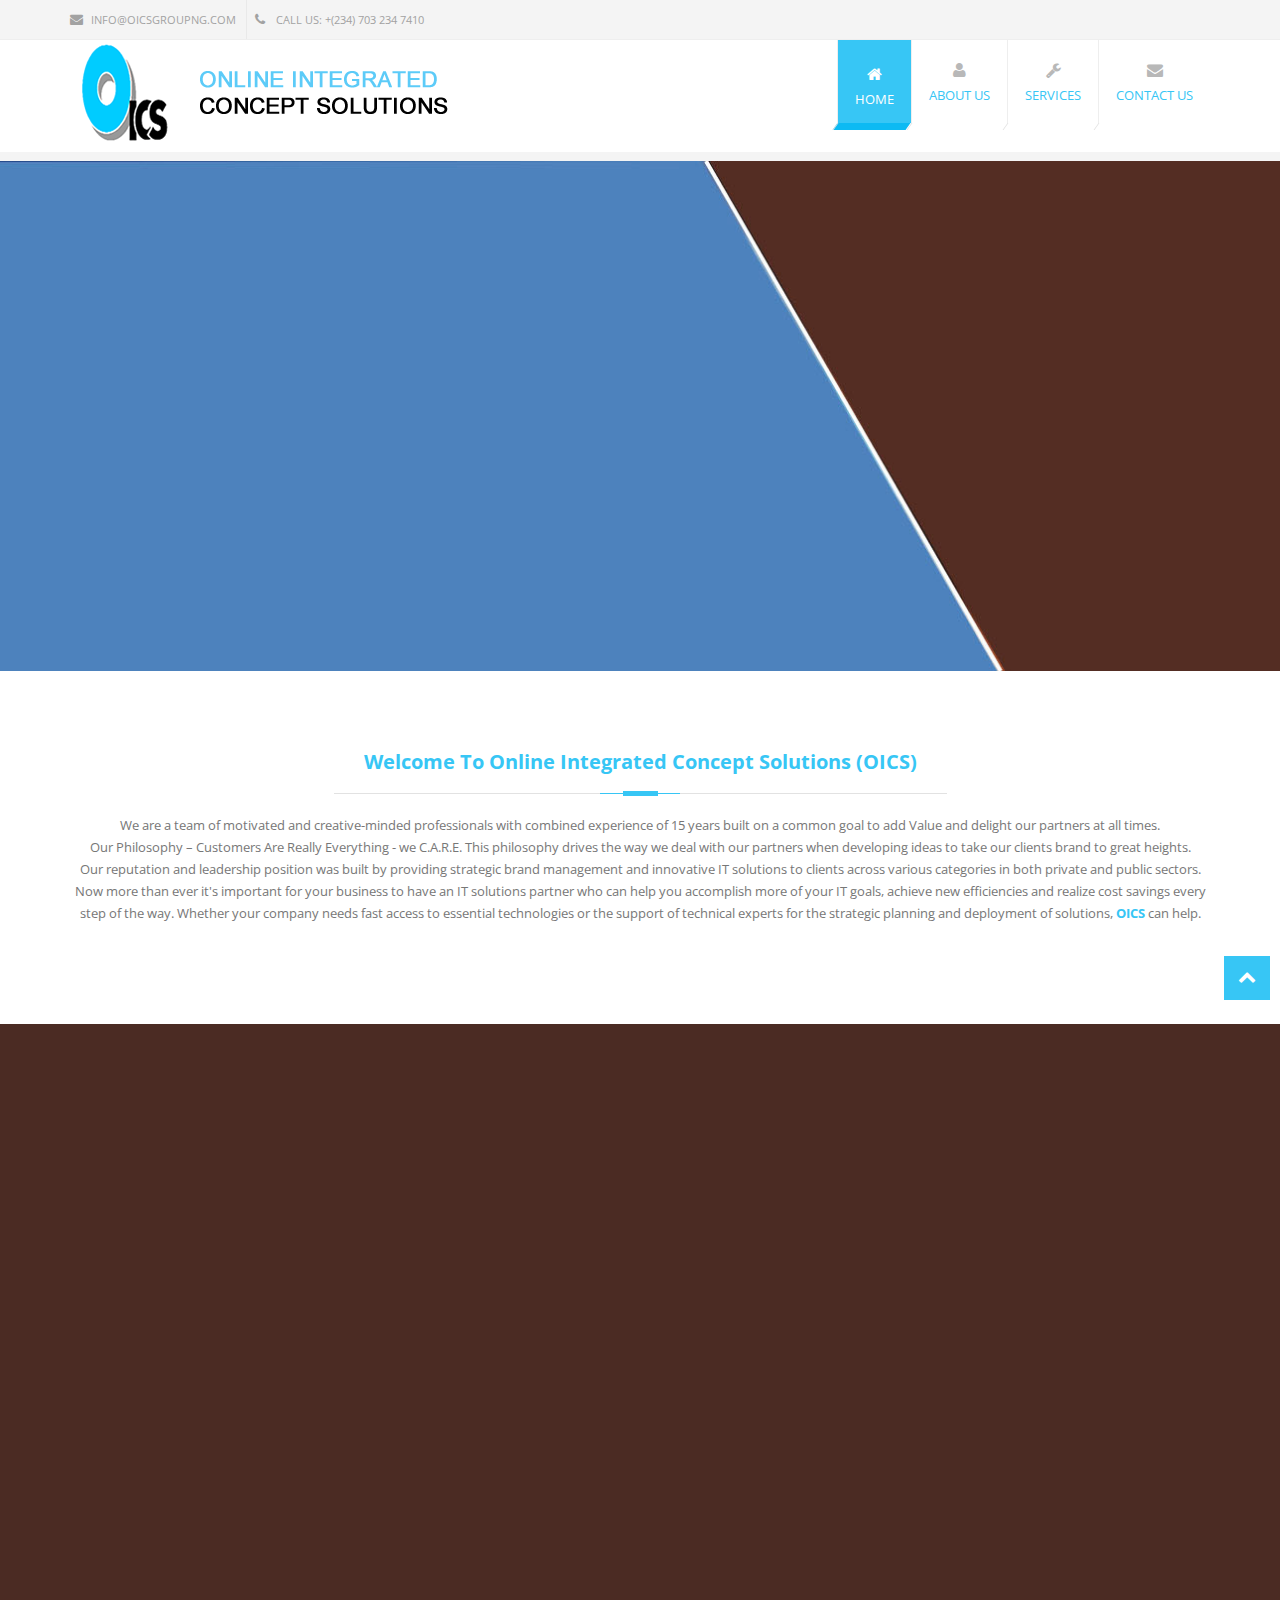
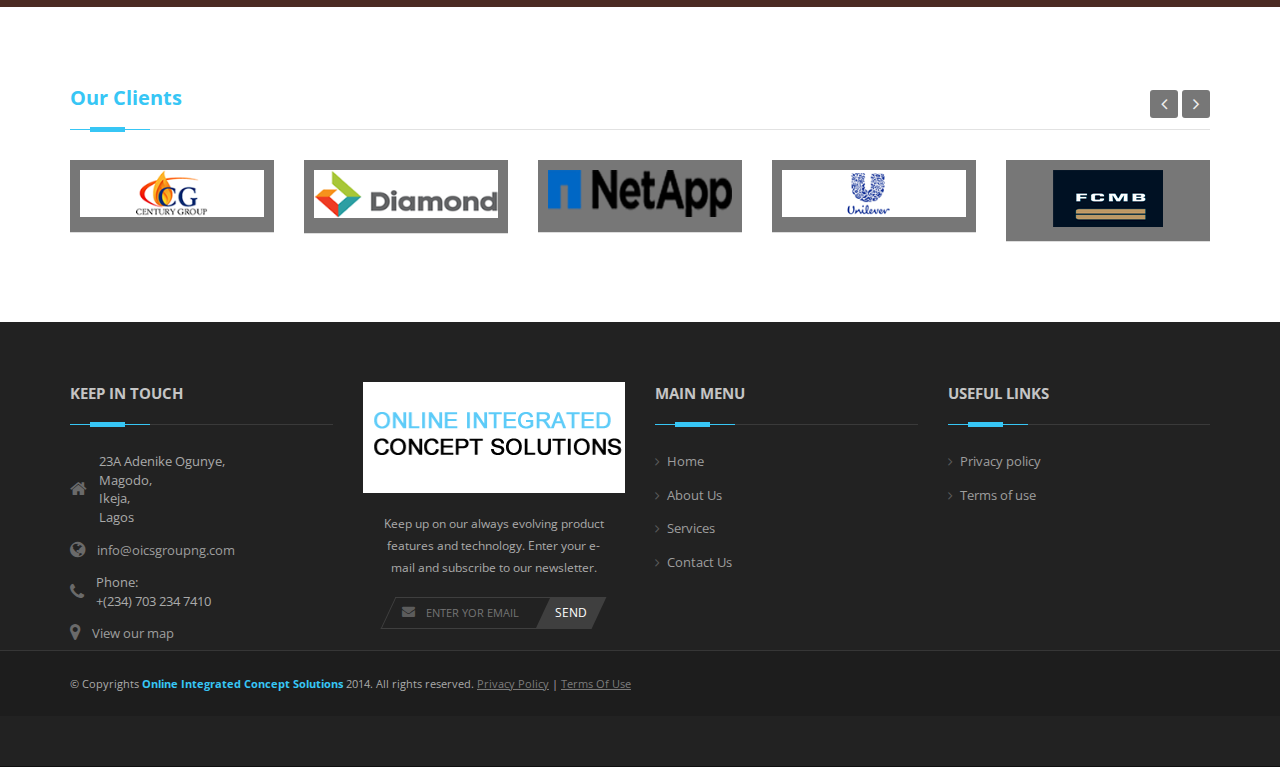
<file: index.html>
﻿<!DOCTYPE html>
<html>
	<head>
		<meta http-equiv="Content-Type" content="text/html; charset=UTF-8">
		<title>Online Integrated Concept Solutions - Customers Are Really Everything</title>
		<meta name="description" content="Online Integrated Concept Solutions grow bands digitally">
		<meta name="author" content="Online Integrated Concept Solutions">
		
		<!-- Mobile Meta -->
		<meta name="viewport" content="width=device-width, initial-scale=1, maximum-scale=1">
		
		<!-- Put favicon.ico and apple-touch-icon(s).png in the images folder -->
	    <link rel="shortcut icon" href="images/favicon.ico">
		    	
		<!-- CSS StyleSheets -->
		<link rel="stylesheet" href="http://fonts.googleapis.com/css?family=Open+Sans:400,300,700,800&amp;amp;subset=latin,latin-ext">
		<link rel="stylesheet" href="css/font-awesome.min.css">
		<link rel="stylesheet" href="css/animate.css">
		<link rel="stylesheet" href="css/prettyPhoto.css">
		<link rel="stylesheet" href="css/slick.css">
		<link rel="stylesheet" href="rs-plugin/css/settings.css">
		<link rel="stylesheet" href="css/style.css">
		<link rel="stylesheet" href="css/responsive.css">
		<!--[if lt IE 9]>
	    	<link rel="stylesheet" href="css/ie.css">
	    	<script type="text/javascript" src="js/html5.js"></script>
	    <![endif]-->


		<!-- Skin style (** you can change the link below with the one you need from skins folder in the css folder **) -->
		<link rel="stylesheet" id="skinCSS" href="css/skins/skin8.css">
	
	</head>
	<body style="overflow:hidden">
	    <!-- Google Tag Manager -->
<noscript><iframe src="//www.googletagmanager.com/ns.html?id=GTM-T3M6B4"
height="0" width="0" style="display:none;visibility:hidden"></iframe></noscript>
<script>(function(w,d,s,l,i){w[l]=w[l]||[];w[l].push({'gtm.start':
new Date().getTime(),event:'gtm.js'});var f=d.getElementsByTagName(s)[0],
j=d.createElement(s),dl=l!='dataLayer'?'&l='+l:'';j.async=true;j.src=
'//www.googletagmanager.com/gtm.js?id='+i+dl;f.parentNode.insertBefore(j,f);
})(window,document,'script','dataLayer','GTM-T3M6B4');</script>
<!-- End Google Tag Manager -->

	    <!-- site preloader start -->
	    <div class="page-loader">
	    	<div class="loader-in"></div>
	    </div>
	    <!-- site preloader end -->
	    
	    <div class="pageWrapper">
		    

			
			<!-- Header Start -->
			<div id="headWrapper" class="clearfix">
		    	
		    	<!-- top bar start -->
		    	<div class="top-bar">
				    <div class="container">
						<div class="row">
							<div class="cell-5">
							    <ul>
								    <li><a href="#"><i class="fa fa-envelope"></i>info@oicsgroupng.com
</a></li>
								    <li><span><i class="fa fa-phone"></i> Call Us: +(234) 703 234 7410</span></li>
							    </ul>
							</div>
							<div class="cell-7 right-bar">
					    
							</div>
						</div>
				    </div>
			    </div>
			    <!-- top bar end -->
			    
			    <!-- Logo, global navigation menu and search start -->
			    <header class="top-head">
				    <div class="container">
					    <div class="row">
					    	<div class="logo cell-3">
						    	<a href="http://www.oicsgroupng.com/"></a>
						    </div>
                    
						    <div class="cell-9 top-menu">
							    <!-- top navigation menu start -->
							    <nav class="top-nav">
								    <ul>
								      <li class="selected"><a href="http://oicsgroupng.com"><i class="fa fa-home"></i><span>Home</span></a>
								      </li>
								      <li><a href="http://oicsgroupng.com/about-us.html"><i class="fa fa-user"></i><span>About Us</span></a>
								      		
								      </li>
								      <li><a href="http://oicsgroupng.com/services.html"><i class="fa fa-wrench"></i><span>Services</span></a>
								      		
								      </li>
                                                                    
                                   <li><a href="http://oicsgroupng.com/contact_us.html"><i class="fa fa-envelope"></i><span>Contact Us</span></a>
								      		
								      </li>
								      
								    </ul>
							    </nav>
							    <!-- top navigation menu end -->
							    
							    <!-- top search start 
							    <div class="top-search">
						    		<a href="#"><span class="fa fa-search"></span></a>
							    	<div class="search-box">
							    		<div class="input-box left">
							    			<input type="text" name="t" id="t-search" class="txt-box" placeHolder="Enter search keyword here..." />
							    		</div>
							    		<div class="left">
							    			<input type="submit" id="b-search" class="btn main-bg" value="GO" />
							    		</div>
							    	</div>
							    </div>
							    top search end -->
							</div>
					    </div>
				    </div>
			    </header>
			    <!-- Logo, Global navigation menu and search end -->
			    
			</div>
			<!-- Header End -->
			
			<!-- Content Start -->
			<div id="contentWrapper">
				
				<!-- Revolution slider start -->
				<div class="tp-banner-container">
					<div class="tp-banner">
						<ul>
							 <li data-transition="fade" data-slotamount="7">
								<img alt="" src="images/slider/dummy.png" data-lazyload="images/slider/slider-0/s1.jpg" data-duration="1000" data-ease="Linear.easeNone">
								<div class="caption shadowed lfb customout ltt" data-y="155" data-x="-150" data-speed="600" data-start="1300" data-easing="Power4.easeOut" data-customout="x:0;y:0;z:0;rotationX:0;rotationY:0;rotationZ:0;scaleX:0.75;scaleY:0.75;skewX:0;skewY:0;opacity:0;transformPerspective:600;transformOrigin:50% 50%;"
								data-splitin="none"
								data-splitout="none"
								data-elementdelay="0.01"
								data-endelementdelay="0.1"
								data-endspeed="500"
								data-endeasing="Power4.easeIn"><img alt="" src="images/slider/slider-0/s-i-1.png"></div>
								<div class="caption shadowed lfb customout ltt" data-y="185" data-x="30" data-speed="600" data-start="1700" data-easing="Power4.easeOut" data-customout="x:0;y:0;z:0;rotationX:0;rotationY:0;rotationZ:0;scaleX:0.75;scaleY:0.75;skewX:0;skewY:0;opacity:0;transformPerspective:600;transformOrigin:50% 50%;"
								data-splitin="none"
								data-splitout="none"
								data-elementdelay="0.01"
								data-endelementdelay="0.1"
								data-endspeed="500"
								data-endeasing="Power4.easeIn"><img alt="" src="images/slider/slider-0/s-i-2.png"></div>
								<div class="caption shadowed lfb customout ltt" data-y="227" data-x="150" data-speed="600" data-start="2100" data-easing="Power4.easeOut" data-customout="x:0;y:0;z:0;rotationX:0;rotationY:0;rotationZ:0;scaleX:0.75;scaleY:0.75;skewX:0;skewY:0;opacity:0;transformPerspective:600;transformOrigin:50% 50%;"
								data-splitin="none"
								data-splitout="none"
								data-elementdelay="0.01"
								data-endelementdelay="0.1"
								data-endspeed="500"
								data-endeasing="Power4.easeIn"><img alt="" src="images/slider/slider-0/s-i-3.png"></div>
								<div class="caption lfl large-text tp-resizeme witTxt" style="text-transform: uppercase" data-x="480" data-y="200" data-speed="600" data-start="2500" data-easing="Power4.easeOut"
											data-splitin="chars"
											data-splitout="chars"
											data-elementdelay="0.05"
											data-endelementdelay="0.05"
											data-endspeed="300"
											data-endeasing="Power1.easeOut"
								>Welcome to</div>
								<div class="caption lfl large-title tp-resizeme witTxt" style="font-size:40px" data-x="450" data-y="240" data-speed="600" data-start="2800" data-easing="Power4.easeOut"
											data-splitin="chars"
											data-splitout="chars"
											data-elementdelay="0.05"
											data-endelementdelay="0.05"
											data-endspeed="300"
											data-endeasing="Power1.easeOut"
								>OICS</div>
								<div class="caption lfl large-text tp-resizeme witTxt" style="text-transform: uppercase" data-x="480" data-y="310" data-speed="600" data-start="3100" data-easing="Power4.easeOut"
											data-splitin="chars"
											data-splitout="chars"
											data-elementdelay="0.05"
											data-endelementdelay="0.05"
											data-endspeed="300"
											data-endeasing="Power1.easeOut"
								>Customers Are Really Everything - we C.A.R.E</div>
								<div class="caption lfl large-text tp-resizeme witTxt customin fadeout " style="text-transform: uppercase" data-x="658" data-y="200" data-speed="600" data-start="2200" data-customin="x:0;y:0;z:0;rotationX:0;rotationY:0;rotationZ:0;scaleX:0;scaleY:0;skewX:0;skewY:0;opacity:0;transformPerspective:600;transformOrigin:50% 50%;"
><i class="fa fa-home main-bg" style="border:5px #fff solid;padding:30px;font-size:60px;line-height:45px;border-radius:50%"></i></div>
								<div class="caption lfr large-title tp-resizeme main-color" style="font-size:40px" data-x="right" data-y="140" data-speed="800" data-start="2800"><span style="font-weight:100 !important;color:#fff">With </span>OICS</div>
								<div class="caption sfr large-text tp-resizeme witTxt" style="font-size:16px" data-x="right" data-y="200" data-speed="600" data-start="3200">
								We offer our clients a broad<br>
								range of services<br>
								ranging from website design<br>
								to online advertising <br>
                                to photography.<br>
							 
								</div>
							</li>
							<li data-transition="fade" data-slotamount="7">
								<img alt="" src="images/slider/dummy.png" data-lazyload="images/slider/slider-0/s2.jpg" data-duration="1000">
								<div class="caption large-text tp-resizeme witTxt" style="text-transform: uppercase;font-size:30px" data-x="0" data-y="424" data-speed="600" data-start="1500" data-easing="Power4.easeOut"
											data-splitin="chars"
											data-splitout="chars"
											data-elementdelay="0.05"
											data-endelementdelay="0.05"
											data-endspeed="300"
											data-endeasing="Power1.easeOut"
								>We are committed to understanding your needs</div>
								<div class="caption large-title tp-resizeme witTxt" data-x="0" data-y="440" data-speed="600" data-start="1600" data-easing="Power4.easeOut"
										data-splitin="chars"
										data-splitout="chars"
										data-elementdelay="0.05"
										data-endelementdelay="0.05"
										data-endspeed="300"
										data-endeasing="Power1.easeOut"
							>and providing quality service.</div>
								<div class="caption lft tp-resizeme" data-x="30" data-y="0" data-speed="600" data-start="1600">
									<div style="height:93px;width:2px;background:#fff;left:40px;position:absolute;"></div>
									<div style="background:#fff;padding:20px;border-radius:50%;line-height:40px;color:#777;text-transform:uppercase;font-size:20px;margin-top:93px">WHY</div>
								</div>
								<div class="caption lft tp-resizeme" data-x="100" data-y="0" data-speed="600" data-start="1800">
									<div style="height:151px;width:2px;background:#b8b8b8;left:40px;position:absolute;"></div>
									<div style="background:#b8b8b8;padding:20px;border-radius:50%;line-height:40px;color:#fff;text-transform:uppercase;font-size:20px;margin-top:151px">CHOOSE</div>
								</div>
								<div class="caption lft tp-resizeme" data-x="170" data-y="0" data-speed="600" data-start="2000">
									<div style="height:210px;width:2px;background:#000;left:40px;position:absolute;"></div>
									<div style="background:#000;padding:20px;border-radius:50%;line-height:40px;color:#fff;text-transform:uppercase;font-size:20px;margin-top:210px">US?</div>
								</div>
								<div class="caption shadowed lft ltt" data-y="20" data-x="320" data-speed="600" data-start="1700" data-easing="Power4.easeOut"
								data-splitin="none"
								data-splitout="none"
								data-elementdelay="0.01"
								data-endelementdelay="0.1"
								data-endspeed="500"
								data-endeasing="Power4.easeIn"><img alt="" src="images/slider/slider-0/s-2-1.png"></div>
								<div class="caption shadowed lfl ltt" data-y="180" data-x="290" data-speed="600" data-start="1900" data-easing="Power4.easeOut"
								data-splitin="none"
								data-splitout="none"
								data-elementdelay="0.01"
								data-endelementdelay="0.1"
								data-endspeed="500"
								data-endeasing="Power4.easeIn"><img alt="" src="images/slider/slider-0/s-2-4.png"></div>
								<div class="caption shadowed lfb ltt" data-y="185" data-x="620" data-speed="600" data-start="2100" data-easing="Power4.easeOut"
								data-splitin="none"
								data-splitout="none"
								data-elementdelay="0.01"
								data-endelementdelay="0.1"
								data-endspeed="500"
								data-endeasing="Power4.easeIn"><img alt="" src="images/slider/slider-0/s-2-3.png"></div>
								<div class="caption shadowed lfr ltt" data-y="30" data-x="680" data-speed="600" data-start="2300" data-easing="Power4.easeOut"
								data-splitin="none"
								data-splitout="none"
								data-elementdelay="0.01"
								data-endelementdelay="0.1"
								data-endspeed="500"
								data-endeasing="Power4.easeIn"><img alt="" src="images/slider/slider-0/s-2-2.png"></div>

								
							</li>
							<li data-transition="fade" data-slotamount="7">
								<img alt="" src="images/slider/dummy.png" data-lazyload="images/slider/slider-0/s3.jpg" data-bgposition="left center" data-kenburns="on" data-duration="14000" data-ease="Linear.easeNone" data-bgfit="100" data-bgfitend="130" data-bgpositionend="right center">
								<div class="caption large-title tp-resizeme main-color skewfromrightshort rs-parallaxlevel-0" data-x="center" data-y="15" data-speed="600" data-start="1600" data-easing="Power4.easeOut"
										data-easing="Power3.easeInOut"
										data-splitin="chars"
										data-splitout="none"
										data-elementdelay="0.1"
										data-endelementdelay="0.1"
							>WHAT WE DO</div>

								<div class="caption sfl large-text tp-resizeme witTxt" data-x="0" data-y="180" data-speed="600" data-start="2800">Website Design</div>
								<div class="caption sfl large-text tp-resizeme witTxt" data-x="0" data-y="225" data-speed="600" data-start="3000">Online Strategy</div>
								<div class="caption sfl large-text tp-resizeme witTxt" data-x="0" data-y="270" data-speed="600" data-start="3200">Content Development</div>
								<div class="caption sfl large-text tp-resizeme witTxt" data-x="0" data-y="315" data-speed="600" data-start="3400">E-commerce</div>
								<div class="caption sfl large-text tp-resizeme witTxt" data-x="0" data-y="360" data-speed="600" data-start="3600">Social Media </div>
								<div class="caption lfl" data-y="118" data-x="223" data-speed="600" data-start="1000"><img alt="" src="images/slider/slider-0/s-3-1.png"></div>
								<div class="caption lfr" data-y="118" data-x="465" data-speed="600" data-start="1000"><img alt="" src="images/slider/slider-0/s-3-2.png"></div>
								<div class="caption sfr large-text tp-resizeme witTxt" data-x="right" data-y="180" data-speed="600" data-start="2800">Online Advertising</div>
								<div class="caption sfr large-text tp-resizeme witTxt" data-x="right" data-y="225" data-speed="600" data-start="3000">Brand and Ad Design</div>
								<div class="caption sfr large-text tp-resizeme witTxt" data-x="right" data-y="270" data-speed="600" data-start="3200">Mobile App Development</div>
								<div class="caption sfr large-text tp-resizeme witTxt" data-x="right" data-y="315" data-speed="600" data-start="3400">Business Intelligence</div>
								<div class="caption sfr large-text tp-resizeme witTxt" data-x="right" data-y="360" data-speed="600" data-start="3600">Photography</div>
							</li>
						</ul>
					</div>
				</div>
				<!-- Revolution slider end -->
				
				<!-- Welcome Box start -->
				<div class="welcome">
					<div class="container">
						<h3 class="center block-head"><span class="main-color">Welcome To Online Integrated Concept Solutions (OICS)</span></h3>
						<p class="margin-bottom-0">We are a team of motivated and creative-minded professionals with combined experience of 15 years built on a common goal to add Value and delight our partners at all times. </p>
                        <p class="margin-bottom-0">Our Philosophy – Customers Are Really Everything - we C.A.R.E. This philosophy drives the way we deal with our partners when developing ideas to take our clients brand to great heights.</p>
                        <p class="margin-bottom-0">Our reputation and leadership position was built by providing strategic brand management and innovative IT solutions to clients across various categories in both private and public sectors.</p>
                        <p>Now more than ever it's important for your business to have an IT solutions partner who can help you accomplish more of your IT goals, achieve new efficiencies and realize cost savings every step of the way. Whether your company needs fast access to essential technologies or the support of technical experts for the strategic planning and deployment of solutions, <span class="main-color"><strong>OICS</strong></span> can help.</p>
					</div>
				</div>
				<!-- Welcome Box end -->
				
				<!-- Services boxes style 1 start -->
				<div class="gry-bg">
					<div class="container">
						<div class="row">
							<div class="cell-3 service-box-1 fx" data-animate="fadeInUp" data-animation-delay="200">
								<div class="box-top">
									<i class="fa fa-question-circle"></i>
									<h3>Who we are</h3>
									<p>As a cutting edge company, OICS unique model combines an array of advanced services and expert technical resources to provide your business the level of solution support it needs – whenever you need it. We also invent effective, distinctive, relevant brands. Our process combines insight, intuition and inspiration to unlock commercial value by creating brands people love.</p>
									<a class="more-btn" href="http://oicsgroupng.com/about-us.html#who-we-are">Read More</a>
								</div>
							</div>
							<div class="cell-3 service-box-1 fx" data-animate="fadeInUp" data-animation-delay="400">
								<div class="box-top">
									<i class="fa fa-user"></i>
									<h3>Why us</h3>
									<p>We exceed clients' expectations! First we find out what your ideas or problems are and how you are trying to solve them then we plan the change in such a way that engages the client. Finally, together we bring your vision to life to deliver. With a complete portfolio of services, OICS can help your company at every stage – from planning to implementation to ongoing management.</p> <a class="more-btn" href="http://oicsgroupng.com/about-us.html#whyus">Read More</a>
									
								</div>
							</div>
							<div class="cell-3 service-box-1 fx" data-animate="fadeInUp" data-animation-delay="600">
								<div class="box-top">
									<i class="fa fa-wrench"></i>
									<h3>What we do</h3>
									<p>We offer a potpourri of services including Website Development, Software Development, Mobile App Development, Content Development, Ecommerce, Social Media, Online Advertisement, Search Engine Optimisation, Brand and Ad Design, Online Strategy, Business Intelligence, Photography, Cloud Solutions, Maintenance Services, Data Center and Virtualisation Solutions.</p> <a class="more-btn" href="http://oicsgroupng.com/services.html">Read More</a>
									
								</div>
							</div>
							<div class="cell-3 service-box-1 fx" data-animate="fadeInUp" data-animation-delay="800">
								<div class="box-top">
									<i class="fa fa-puzzle-piece"></i>
									<h3>How we do it</h3>
									<p>As our clients will testify we develop strategic and technical ideas
that help grow our partners business - Collaboration is key. We believe in value added service. We listen, we are accessible and we measure success. Our core strength is we understand: we understand how the client explained it, which results in meeting clients' expectations thereby leaving a feeling of satisfaction.</p> <a class="more-btn" href="http://oicsgroupng.com/services.html#how-we-do-it">Read More</a>
									
								</div>
							</div>
						</div>
					</div>
				</div>
				<!-- Services boxes style 1 start -->
                
                   <!-- our clients block start -->
				<div class="sectionWrapper white-bg">
					<div class="container">
							<h3 class="block-head">Our Clients</h3>
							<div class="clients">
								<div>
									<a class="alter-bg" href="#"><img alt="" src="images/clients/c-1.png"></a>
								</div>
								<div>
									<a class="alter-bg" href="#"><img alt="" src="images/clients/logo.png"></a>
								</div>
								<div>
									<a class="alter-bg" href="#"><img alt="" src="images/clients/a.png"></a>
								</div>
								<div>
									<a class="alter-bg" href="#"><img alt="" src="images/clients/so_logo.gif"></a>
								</div>
								<div>
									<a class="alter-bg" href="#"><img alt="" src="images/clients/fcmb.png"></a>
								</div>
								<div>
									<a class="white-bg" href="#"><img alt="" src="images/clients/coca-cola.png"></a>
								</div>
								<div>
									<a class="alter-bg" href="#"><img alt="" src="images/clients/client-7.png"></a>
								</div>
								<div>
									<a class="alter-bg" href="#"><img alt="" src="images/clients/bumi.png"></a>
								</div>
								<div>
									<a class="alter-bg" href="#"><img alt="" src="images/clients/aquarian.png"></a>
								</div>
							</div>
					</div>
                    
                    
				</div>
				<!-- our clients block end -->
				
				
             
				
				
			</div>
			<!-- Content End -->
			
			<!-- Footer start -->
		    <footer id="footWrapper">
		    	<div class="footer-top">
				    <div class="container">
					    <div class="row">					    
						    <div class="clearfix"></div>
						    
						    <div class="clearfix"></div>
						    
						    <!-- contact us footer cell start -->
					    	 <!-- contact us footer cell start -->
					    	<div class="cell-3">
							    <h3 class="block-head">Keep in Touch</h3>
							    <ul>
								    <li class="footer-contact"><i class="fa fa-home"></i><span>23A Adenike Ogunye,<br>Magodo,<br>Ikeja,<br> Lagos</span></li>
								    <li class="footer-contact"><i class="fa fa-globe"></i><span><a href="#">info@oicsgroupng.com</a></span></li>
								    <li class="footer-contact"><i class="fa fa-phone"></i><span>Phone:<br>+(234) 703 234 7410</span></li>
								    <li class="footer-contact"><i class="fa fa-map-marker"></i><span><a href="http://oicsgroupng.com/contactus.html#map_canvas">View our map</a></span></li>
							    </ul>
						    </div>
						    <!-- contact us footer cell end -->
						    
						    <!-- Newsletters footer cell start -->
					    	<div class="cell-3">
							    <div class="foot-logo"></div>
							    <p class="no-margin">Keep up on our always evolving product features and technology. Enter your e-mail and subscribe to our newsletter.</p>
							    <form class="NL">
							        <div class="skew-25 input-box left">
							        	<input type="text" class="txt-box skew25" placeholder="Enter Yor Email" required>
							        </div>
							        <div class="left skew-25 NL-btn">
							        	<input class="btn skew25" type="submit" value="Send" />
							        </div>
							    </form>
						    </div>
						    <!-- Newsletters footer cell start -->
						    
				    	<!-- main menu footer cell start -->
						    <div class="cell-3">
							    <h3 class="block-head">Main Menu</h3>
							    <ul class="footer-menu">
								    <li><a href="http://oicsgroupng.com">Home</a></li>
								    <li><a href="http://oicsgroupng.com/about-us.html">About Us</a></li>
								    <li><a href="http://oicsgroupng.com/services.html">Services</a></li>
                                 <li><a href="http://oicsgroupng.com/contact_us.html">Contact Us</a></li>
							    </ul>
						    </div>
						    <!-- main menu footer cell start -->
						    
						    
					    <!-- Useful Links footer cell start -->
						    <div class="cell-3">
						    	<h3 class="block-head">Useful Links</h3>
						    	<ul class="footer-menu">
								    <li><a href="http://oicsgroupng.com/privacy.html">Privacy policy</a></li>
								    <li><a href="http://oicsgroupng.com/terms.html">Terms of use</a></li>
							    </ul>
						    </div>
						    <!-- Useful Links footer cell start -->
				    </div>	
			    </div>
			    
			    <!-- footer bottom bar start -->
			    <div class="footer-bottom">
				    <div class="container">
			    		<div class="row">
				    		<!-- footer copyrights left cell -->
			    		  <div class="copyrights cell-5">&copy; Copyrights <b>Online Integrated Concept Solutions</b> 2014. All rights reserved. <span><a href="http://oicsgroupng.com/privacy.html">Privacy Policy</a> | <a href="http://oicsgroupng.com/terms.html">Terms Of Use</a></span></div>
			    		</div>
				    </div>
			    </div>
			    <!-- footer bottom bar end -->
			    
		    </footer>
		    <!-- Footer end -->
		    
		    
			<!-- Back to top Link -->
			<div id="to-top" class="main-bg"><span class="fa fa-chevron-up"></span></div>
		    
	    </div>
	    
	    <!-- Load JS siles -->
	    <script type="text/javascript" src="js/jquery.min.js"></script>
	    
	    <!-- Waypoints script -->
		<script type="text/javascript" src="js/waypoints.min.js"></script>
		
		<!-- SLIDER REVOLUTION SCRIPTS  -->
		<script type="text/javascript" src="rs-plugin/js/jquery.themepunch.tools.min.js"></script>
		<script type="text/javascript" src="rs-plugin/js/jquery.themepunch.revolution.min.js"></script>
		
		<!-- Animate numbers increment -->
		<script type="text/javascript" src="js/jquery.animateNumber.min.js"></script>
		
		<!-- slick slider carousel -->
		<script type="text/javascript" src="js/slick.min.js"></script>
		
		<!-- Animate numbers increment -->
		<script type="text/javascript" src="js/jquery.easypiechart.min.js"></script>
		
		<!-- PrettyPhoto script -->
		<script type="text/javascript" src="js/jquery.prettyPhoto.js"></script>
		
		<!-- Share post plugin script -->
		<script type="text/javascript" src="js/jquery.sharrre.min.js"></script>
		
		<!-- Product images zoom plugin -->
		<script type="text/javascript" src="js/jquery.elevateZoom-3.0.8.min.js"></script>
		
		<!-- Input placeholder plugin -->
		<script type="text/javascript" src="js/jquery.placeholder.js"></script>
				
		<!-- Tweeter API plugin -->
		<script type="text/javascript" src="js/twitterfeed.js"></script>
		
		<!-- Tweeter API plugin -->
		<script type="text/javascript" src="js/jflickrfeed.min.js"></script>
		
		<!-- general script file -->
		<script type="text/javascript" src="js/script.js"></script>
	</body>
</html>
</file>
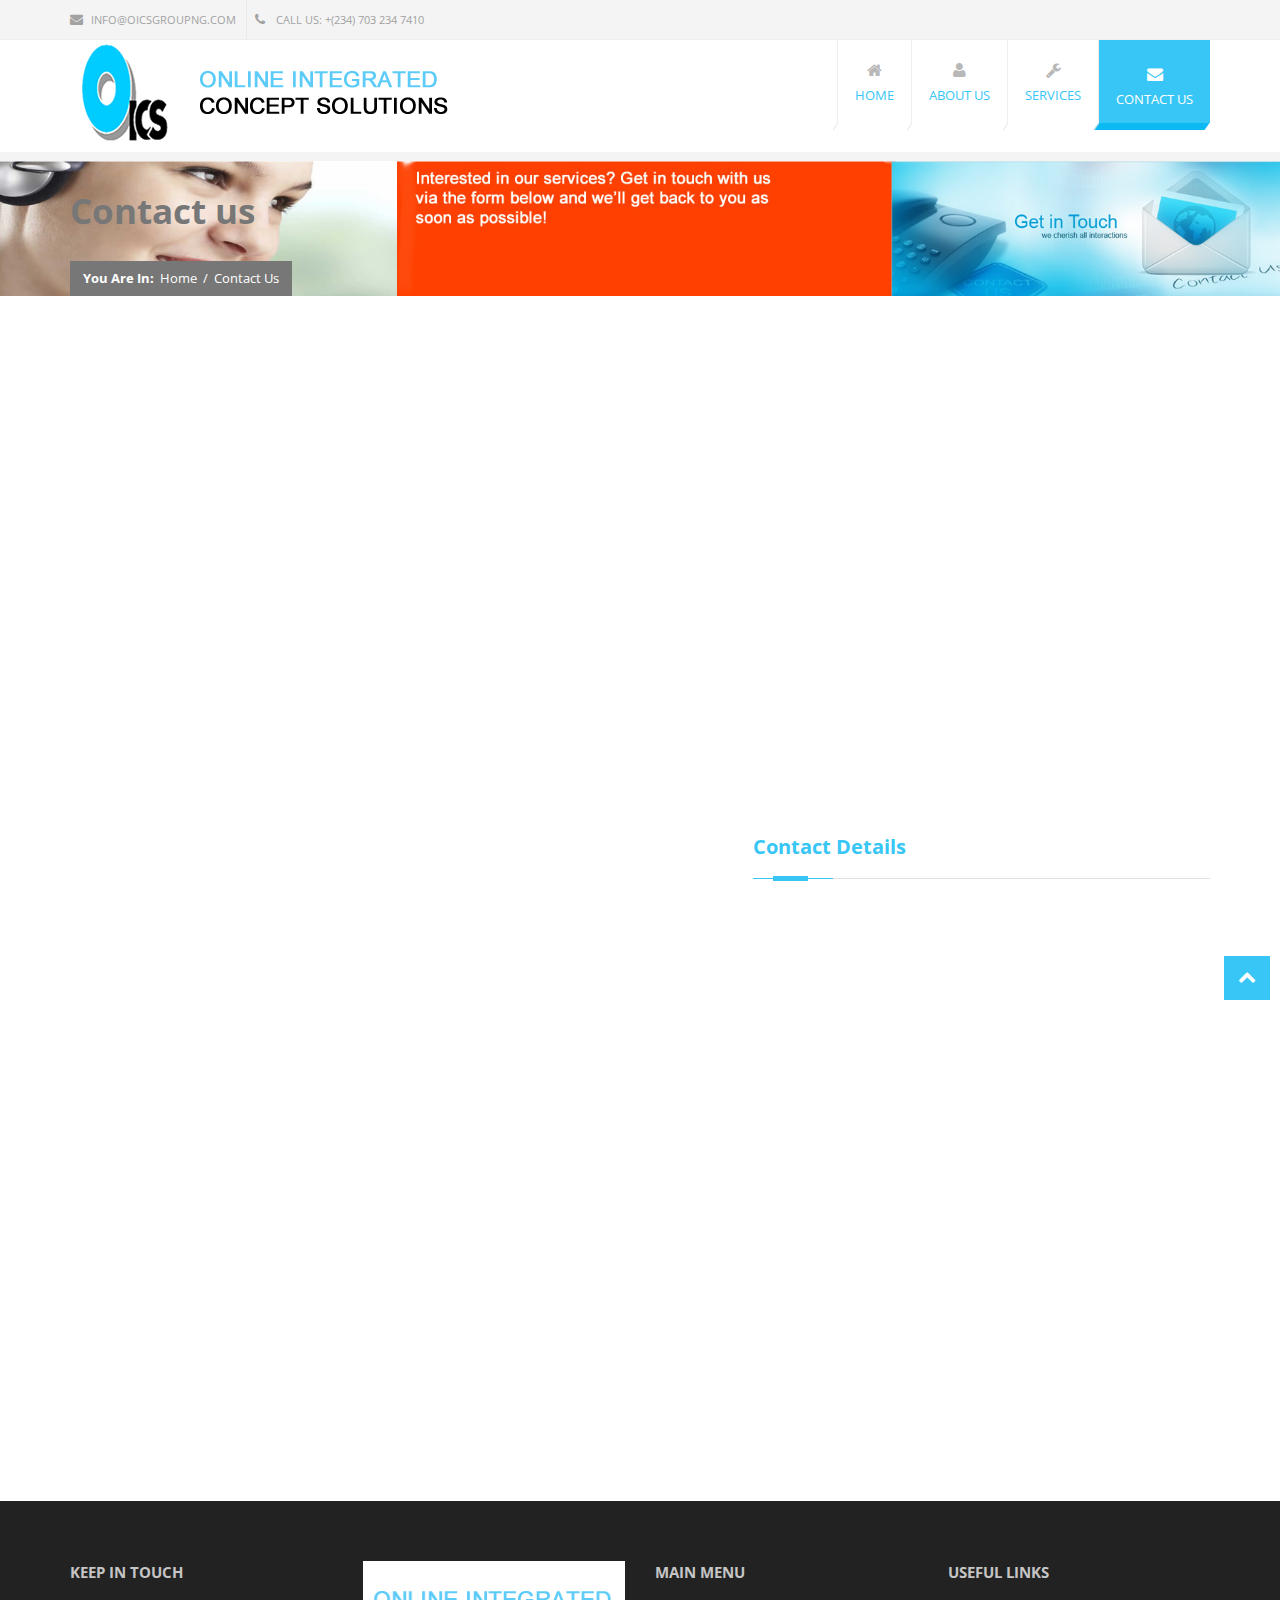
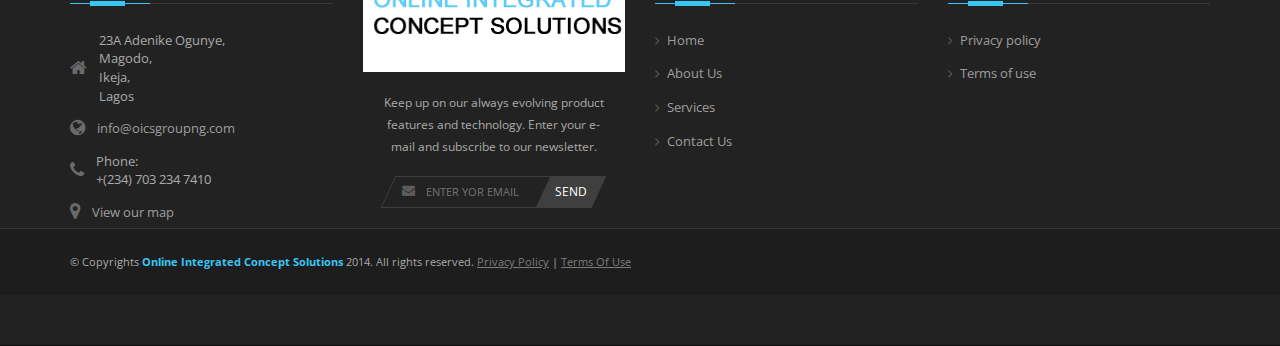
<file: contact_us.html>
﻿<!DOCTYPE html>
<html>
	<head>
		<meta http-equiv="Content-Type" content="text/html; charset=UTF-8">
		<title>Online Integrated Concept Solutions – Contact Us</title>
		<meta name="description" content="Online Integrated Concept Solutions – Contact Us">
		<meta name="author" content="Online Integrated Concept Solutions">
		
		<!-- Mobile Meta -->
		<meta name="viewport" content="width=device-width, initial-scale=1, maximum-scale=1">
		
		<!-- Put favicon.ico and apple-touch-icon(s).png in the images folder -->
	    <link rel="shortcut icon" href="images/favicon.ico">
		    	
		<!-- CSS StyleSheets -->
		<link rel="stylesheet" href="http://fonts.googleapis.com/css?family=Open+Sans:400,300,700,800&amp;amp;subset=latin,latin-ext">
		<link rel="stylesheet" href="css/font-awesome.min.css">
		<link rel="stylesheet" href="css/animate.css">
		<link rel="stylesheet" href="css/prettyPhoto.css">
		<link rel="stylesheet" href="css/slick.css">
		<link rel="stylesheet" href="rs-plugin/css/settings.css">
		<link rel="stylesheet" href="css/style.css">
		<link rel="stylesheet" href="css/responsive.css">
		<!--[if lt IE 9]>
	    	<link rel="stylesheet" href="css/ie.css">
	    	<script type="text/javascript" src="js/html5.js"></script>
	    <![endif]-->

		
		<!-- Skin style (** you can change the link below with the one you need from skins folder in the css folder **) -->
		<link rel="stylesheet" id="skinCSS" href="css/skins/skin8.css">
	
	</head>
	<body style="overflow:hidden">

<!-- Google Tag Manager -->
<noscript><iframe src="//www.googletagmanager.com/ns.html?id=GTM-T3M6B4"
height="0" width="0" style="display:none;visibility:hidden"></iframe></noscript>
<script>(function(w,d,s,l,i){w[l]=w[l]||[];w[l].push({'gtm.start':
new Date().getTime(),event:'gtm.js'});var f=d.getElementsByTagName(s)[0],
j=d.createElement(s),dl=l!='dataLayer'?'&l='+l:'';j.async=true;j.src=
'//www.googletagmanager.com/gtm.js?id='+i+dl;f.parentNode.insertBefore(j,f);
})(window,document,'script','dataLayer','GTM-T3M6B4');</script>
<!-- End Google Tag Manager -->
	    
	   <!-- site preloader start -->
	    <div class="page-loader">
	    	<div class="loader-in"></div>
	    </div>
	    <!-- site preloader end -->
	    
	    <div class="pageWrapper">
		    

			
			<!-- Header Start -->
			<div id="headWrapper" class="clearfix">
		    	
		    	<!-- top bar start -->
		    	<div class="top-bar">
				    <div class="container">
						<div class="row">
							<div class="cell-5">
							    <ul>
								    <li><a href="#"><i class="fa fa-envelope"></i>info@oicsgroupng.com
</a></li>
								    <li><span><i class="fa fa-phone"></i> Call Us: +(234) 703 234 7410</span></li>
							    </ul>
							</div>
							<div class="cell-7 right-bar">
					    
							</div>
						</div>
				    </div>
			    </div>
			    <!-- top bar end -->
			    
			    <!-- Logo, global navigation menu and search start -->
			    <header class="top-head">
				    <div class="container">
					    <div class="row">
					    	<div class="logo cell-3">
						    	<a href="http://www.oicsgroupng.com/"></a>
						    </div>
                    
						    <div class="cell-9 top-menu">
							    <!-- top navigation menu start -->
							    <nav class="top-nav">
								    <ul>
								      <li><a href="http://oicsgroupng.com"><i class="fa fa-home"></i><span>Home</span></a>
								      </li>
								      <li><a href="http://oicsgroupng.com/about-us.html"><i class="fa fa-user"></i><span>About Us</span></a>
								      		
								      </li>
								      <li><a href="http://oicsgroupng.com/services.html"><i class="fa fa-wrench"></i><span>Services</span></a>
								      		
								      </li>
                                                                    
                                   <li class="selected"><a href="http://oicsgroupng.com/contact_us.html"><i class="fa fa-envelope"></i><span>Contact Us</span></a>
								      		
								      </li>
								      
								    </ul>
							    </nav>
							    <!-- top navigation menu end -->
							    
							    <!-- top search start 
							    <div class="top-search">
						    		<a href="#"><span class="fa fa-search"></span></a>
							    	<div class="search-box">
							    		<div class="input-box left">
							    			<input type="text" name="t" id="t-search" class="txt-box" placeHolder="Enter search keyword here..." />
							    		</div>
							    		<div class="left">
							    			<input type="submit" id="b-search" class="btn main-bg" value="GO" />
							    		</div>
							    	</div>
							    </div>
							    top search end -->
							</div>
					    </div>
				    </div>
			    </header>
			    <!-- Logo, Global navigation menu and search end -->
			    
			</div>
			<!-- Header End -->
			
			<!-- Content Start -->
			<div id="contentWrapper">
				<div class="page-title contactus">
					<div class="container">
						<div class="row">
							<div class="cell-12">
								<h1 class="fx" data-animate="fadeInLeft">Contact <span>us</span></h1>
								<div class="breadcrumbs main-bg fx" data-animate="fadeInUp">
									<span class="bold">You Are In:</span><a href="index.html">Home</a><span class="line-separate">/</span><span>Contact Us</span>
								</div>
							</div>
						</div>
					</div>
				</div>
				<div class="padd-top-45">
			    	<div class="container">
			    		<div class="row">
			    		<script type="text/javascript" src="http://maps.google.com/maps/api/js?sensor=false"></script>
							<div id="map_canvas" style="height: 450px; width: 100%;">
						    <script type="text/javascript"> 
						    	function init_map(){
						    		var myOptions = {zoom:14,center:new google.maps.LatLng(6.60184,3.35149),
						    		mapTypeId: google.maps.MapTypeId.ROADMAP};
						    		map = new google.maps.Map(document.getElementById("map_canvas"), myOptions);
						    		marker = new google.maps.Marker({map: map,position: new google.maps.LatLng(6.60184,3.35149)});
						    		infowindow = new google.maps.InfoWindow({content:"<div class='noScroll'>23A Adenike Ogunye,<br/> Magodo, Ikeja<br>Lagos, Nigeria</div>" });
						    		google.maps.event.addListener(marker, "click", function(){infowindow.open(map,marker);});
						    		infowindow.open(map,marker);}google.maps.event.addDomListener(window, 'load', init_map);
						    </script>
			    		</div>
			    	</div>
		    	</div>
				
			</div>
				<div class="padd-vertical-45">
					<div class="container">
						<div class="row">
			    			<div class="cell-7 contact-form fx" data-animate="fadeInLeft" id="contact">
			    				<h3 class="block-head">Get in Touch</h3>
			    				<form class="form-signin cform" method="post" action="php/contact.php" id="cform" autocomplete="on">
			    					<mark id="message" style="display: none;"></mark>
			    					<div class="form-input">
				    					<label>First name<span class="red">*</span></label>
				    					<input type="text" required="required" name="name" id="name">
			    					</div>
			    					<div class="form-input">
			    						<label>Email<span class="red">*</span></label>
			    						<input name="email" type="email" id="email" required="required">
			    					</div>
			    					<div class="form-input">
			    						<label>Phone</label>
			    						<input name="phone" type="text" id="phone">			    						
			    					</div>
			    					<div class="form-input">
			    						<label>Message<span class="red">*</span></label>
			    						<textarea required name="message" cols="40" rows="7" id="messageTxt" spellcheck="true"></textarea>
			    					</div>
			    					<div class="form-input">
			    						<input type="submit" class="btn btn-large main-bg" value="Submit">&nbsp;&nbsp;<input type="reset" class="btn btn-large" value="Reset" id="reset">
			    					</div>
			    				</form>
			    			</div>
			    			<div class="cell-5 contact-detalis">
			    				<h3 class="block-head">Contact Details</h3>
			    				<div class="clearfix"></div>
			    				<div class="padding-vertical">
			    					<div class="cell-5 fx" data-animate="fadeInRight">
				    					<h5 class="main-color bold">Office: Lagos, Nigeria</h5><br>
				    					<h5 >Address:</h5>
				    					<p>23A Adenike Ogunye,Magodo,Ikeja</p>
				    					<h5 >Email:</h5>
				    					<p>info@oicsgroupng.com</p>
				    					<h5 >Phone:</h5>
				    					<p>+(234) 703 234 7410</p>
				    				</div>
			    				</div>
			    			</div>
						</div>
					</div>
				</div>
				
			<!-- Content End -->
			
			<!-- Footer start -->
		    <footer id="footWrapper">
		    	<div class="footer-top">
				    <div class="container">
					    <div class="row">					    
						    <div class="clearfix"></div>
						    
						    <div class="clearfix"></div>
						    
						    <!-- contact us footer cell start -->
					    	 <!-- contact us footer cell start -->
					    	<div class="cell-3">
							    <h3 class="block-head">Keep in Touch</h3>
							    <ul>
								    <li class="footer-contact"><i class="fa fa-home"></i><span>23A Adenike Ogunye,<br>Magodo,<br>Ikeja,<br> Lagos</span></li>
								    <li class="footer-contact"><i class="fa fa-globe"></i><span><a href="#">info@oicsgroupng.com</a></span></li>
								    <li class="footer-contact"><i class="fa fa-phone"></i><span>Phone:<br>+(234) 703 234 7410</span></li>
								    <li class="footer-contact"><i class="fa fa-map-marker"></i><span><a href="http://oicsgroupng.com/contactus.html#map_canvas">View our map</a></span></li>
							    </ul>
						    </div>
						    <!-- contact us footer cell end -->
						    
						    <!-- Newsletters footer cell start -->
					    	<div class="cell-3">
							    <div class="foot-logo"></div>
							    <p class="no-margin">Keep up on our always evolving product features and technology. Enter your e-mail and subscribe to our newsletter.</p>
							    <form class="NL">
							        <div class="skew-25 input-box left">
							        	<input type="text" class="txt-box skew25" placeholder="Enter Yor Email" required>
							        </div>
							        <div class="left skew-25 NL-btn">
							        	<input class="btn skew25" type="submit" value="Send" />
							        </div>
							    </form>
						    </div>
						    <!-- Newsletters footer cell start -->
						    
				    	<!-- main menu footer cell start -->
						    <div class="cell-3">
							    <h3 class="block-head">Main Menu</h3>
							    <ul class="footer-menu">
								    <li><a href="http://oicsgroupng.com">Home</a></li>
								    <li><a href="http://oicsgroupng.com/about-us.html">About Us</a></li>
								    <li><a href="http://oicsgroupng.com/services.html">Services</a></li>
                                 <li><a href="http://oicsgroupng.com/contact_us.html">Contact Us</a></li>
							    </ul>
						    </div>
						    <!-- main menu footer cell start -->
						    
						    
					    <!-- Useful Links footer cell start -->
						    <div class="cell-3">
						    	<h3 class="block-head">Useful Links</h3>
						    	<ul class="footer-menu">
								    <li><a href="http://oicsgroupng.com/privacy.html">Privacy policy</a></li>
								    <li><a href="http://oicsgroupng.com/terms.html">Terms of use</a></li>
							    </ul>
						    </div>
						    <!-- Useful Links footer cell start -->
				    </div>	
			    </div>
			    
			    <!-- footer bottom bar start -->
			    <div class="footer-bottom">
				    <div class="container">
			    		<div class="row">
				    		<!-- footer copyrights left cell -->
			    		  <div class="copyrights cell-5">&copy; Copyrights <b>Online Integrated Concept Solutions</b> 2014. All rights reserved. <span><a href="http://oicsgroupng.com/privacy.html">Privacy Policy</a> | <a href="http://oicsgroupng.com/terms.html">Terms Of Use</a></span></div>
			    		</div>
				    </div>
			    </div>
			    <!-- footer bottom bar end -->
			    
		    </footer>
		    <!-- Footer end -->
		    
		    <!-- Back to top Link -->
	    	<div id="to-top" class="main-bg"><span class="fa fa-chevron-up"></span></div>
	    
	    </div>
	    
	    <!-- Load JS siles -->
	    <script type="text/javascript" src="js/jquery.min.js"></script>
	    
	    <!-- Waypoints script -->
		<script type="text/javascript" src="js/waypoints.min.js"></script>
		
		<!-- SLIDER REVOLUTION SCRIPTS  -->
		<script type="text/javascript" src="rs-plugin/js/jquery.themepunch.tools.min.js"></script>
		<script type="text/javascript" src="rs-plugin/js/jquery.themepunch.revolution.min.js"></script>
		
		<!-- Animate numbers increment -->
		<script type="text/javascript" src="js/jquery.animateNumber.min.js"></script>
		
		<!-- slick slider carousel -->
		<script type="text/javascript" src="js/slick.min.js"></script>
		
		<!-- Animate numbers increment -->
		<script type="text/javascript" src="js/jquery.easypiechart.min.js"></script>
		
		<!-- PrettyPhoto script -->
		<script type="text/javascript" src="js/jquery.prettyPhoto.js"></script>
		
		<!-- Share post plugin script -->
		<script type="text/javascript" src="js/jquery.sharrre.min.js"></script>
		
		<!-- Product images zoom plugin -->
		<script type="text/javascript" src="js/jquery.elevateZoom-3.0.8.min.js"></script>
		
		<!-- Input placeholder plugin -->
		<script type="text/javascript" src="js/jquery.placeholder.js"></script>
		
		<!-- Contact us js file -->
		<script type="text/javascript" src="js/contact.js"></script>
		
		<!-- Tweeter API plugin -->
		<script type="text/javascript" src="js/twitterfeed.js"></script>
		
		<!-- Tweeter API plugin -->
		<script type="text/javascript" src="js/jflickrfeed.min.js"></script>
		
		<!-- general script file -->
		<script type="text/javascript" src="js/script.js"></script>
	</body>
</html>
</file>
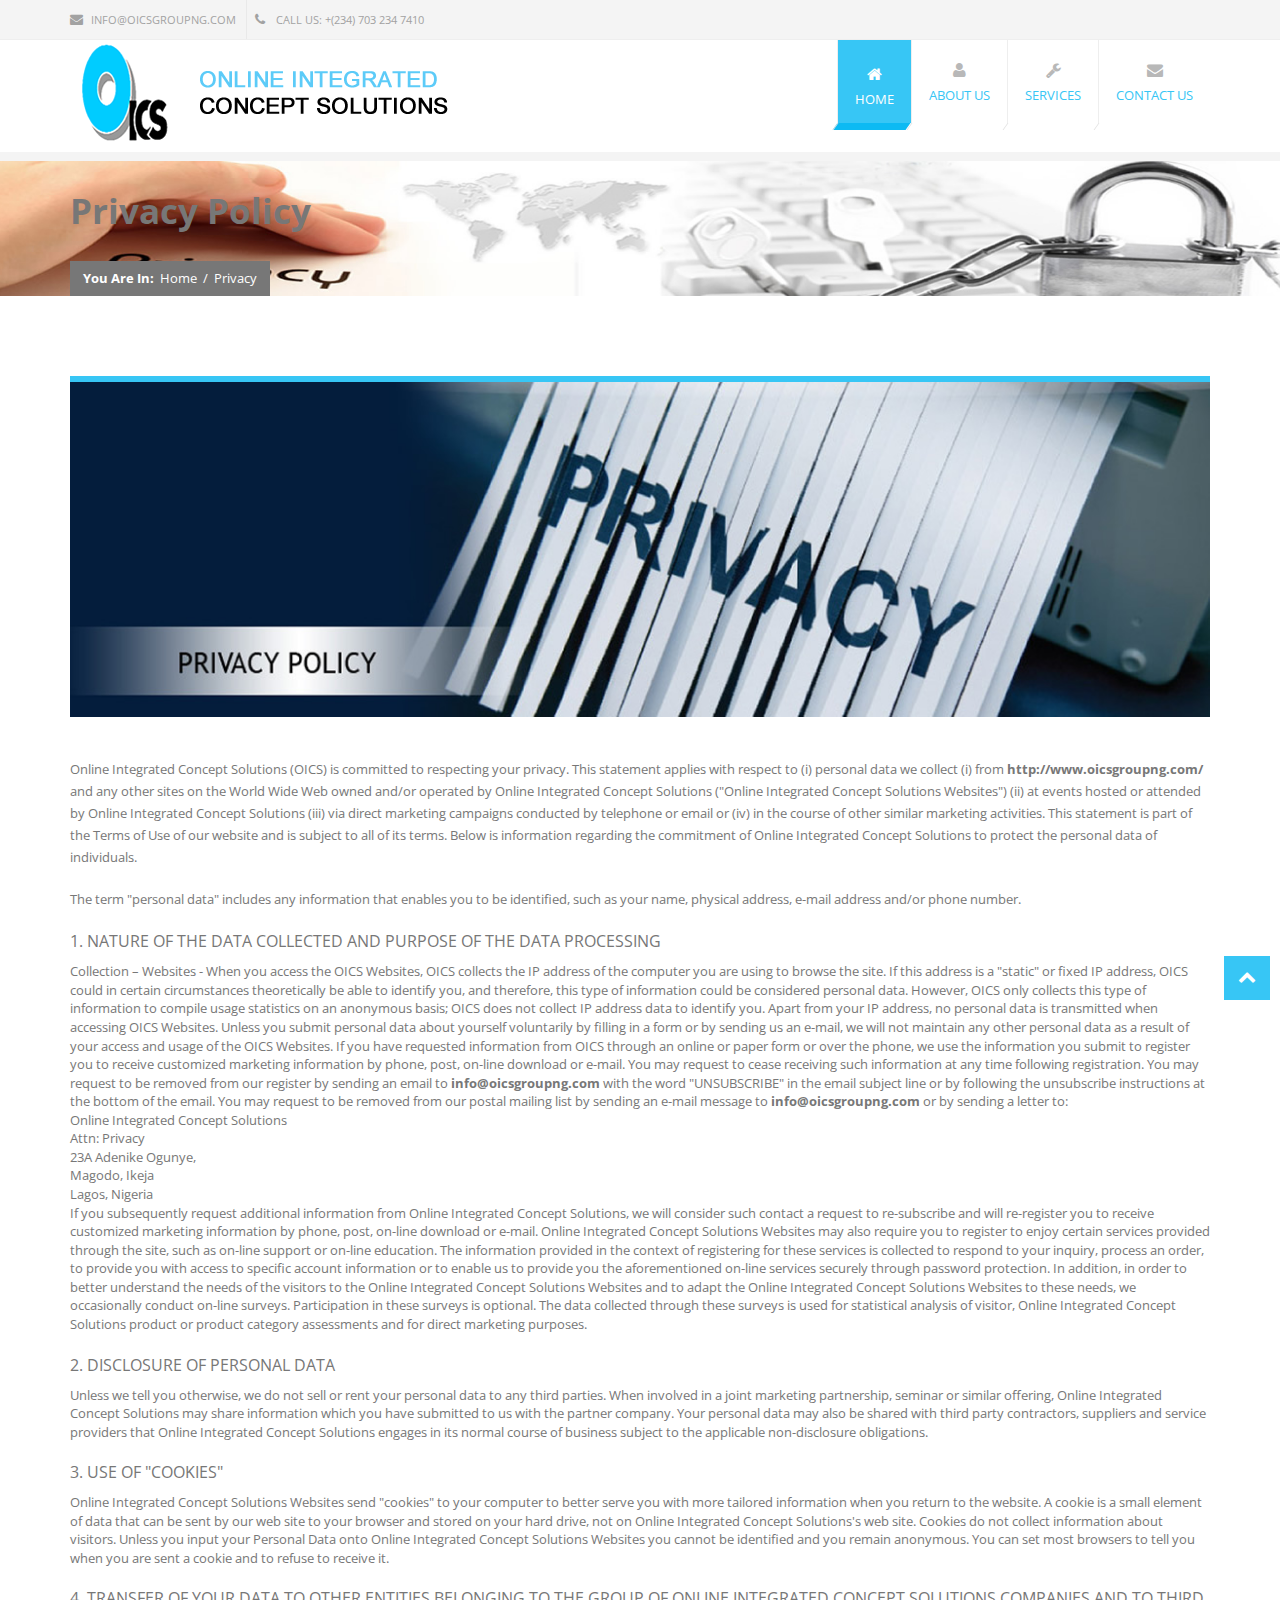
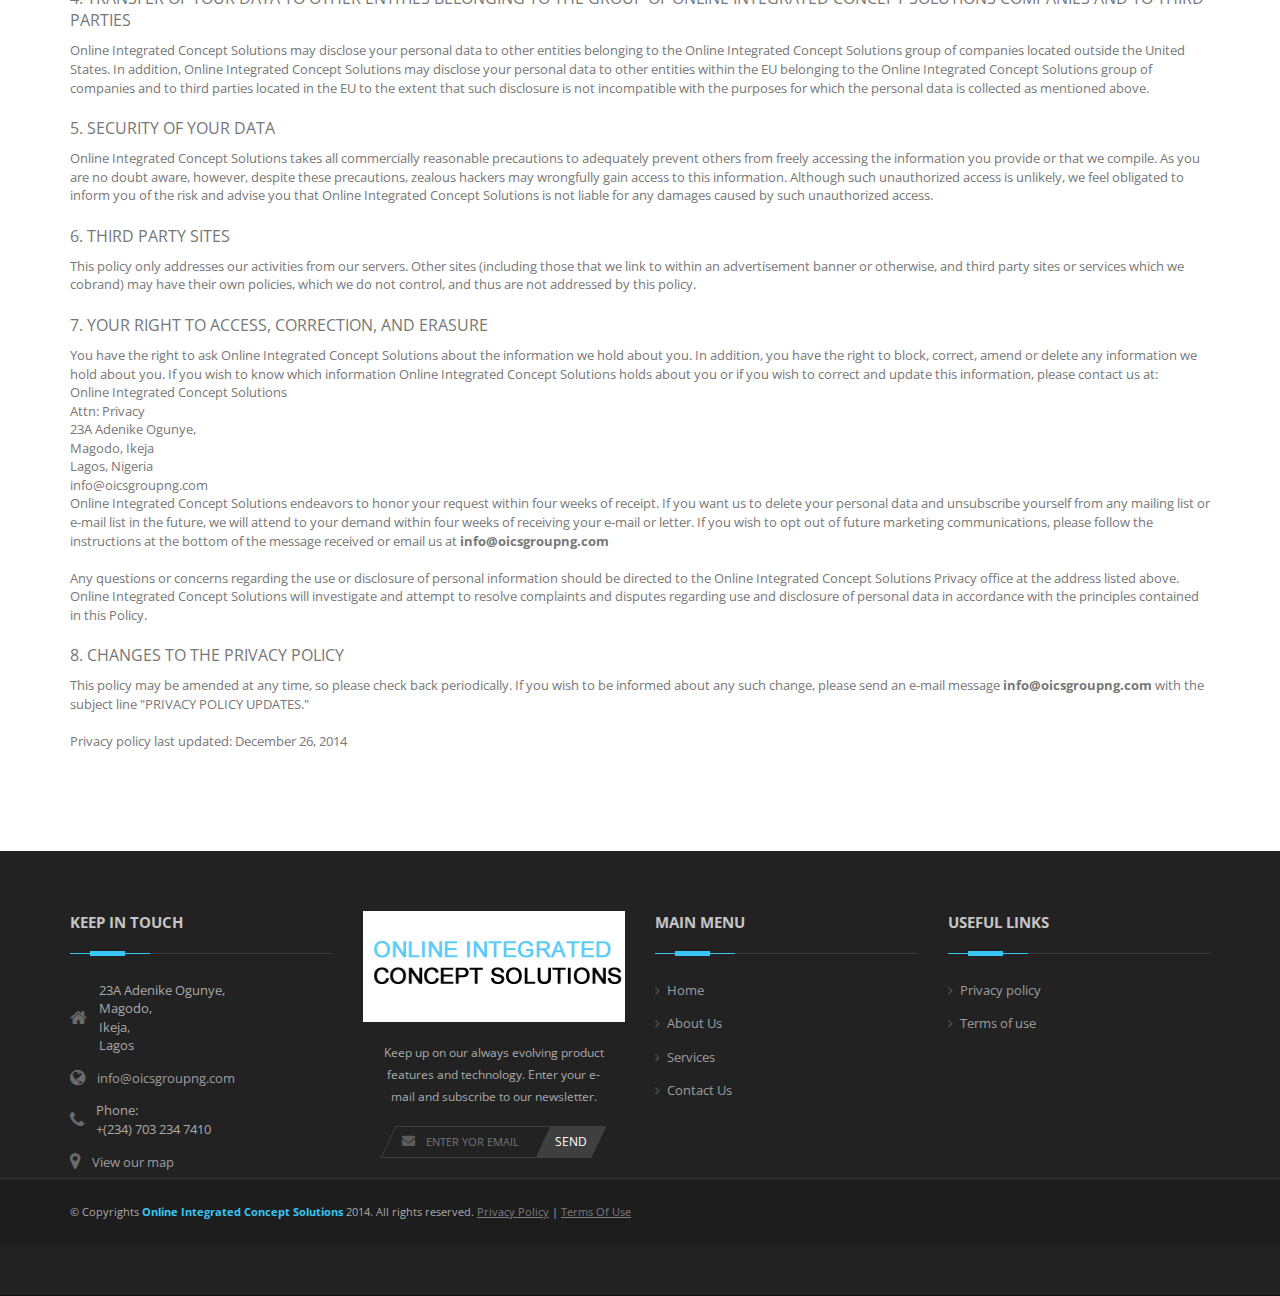
<file: privacy.html>
﻿<!DOCTYPE html>
<html>
	<head>
		<meta http-equiv="Content-Type" content="text/html; charset=UTF-8">
		<title>Online Integrated Concept Solutions - Privacy Policy</title>
		<meta name="description" content="Online Integrated Concept Solutions - Privacy Policy">
		<meta name="author" content="Online Integrated Concept Solutions">
		
		<!-- Mobile Meta -->
		<meta name="viewport" content="width=device-width, initial-scale=1, maximum-scale=1">
		
		<!-- Put favicon.ico and apple-touch-icon(s).png in the images folder -->
	    <link rel="shortcut icon" href="images/favicon.ico">
		    	
		<!-- CSS StyleSheets -->
		<link rel="stylesheet" href="http://fonts.googleapis.com/css?family=Open+Sans:400,300,700,800&amp;amp;subset=latin,latin-ext">
		<link rel="stylesheet" href="css/font-awesome.min.css">
		<link rel="stylesheet" href="css/animate.css">
		<link rel="stylesheet" href="css/prettyPhoto.css">
		<link rel="stylesheet" href="css/slick.css">
		<link rel="stylesheet" href="rs-plugin/css/settings.css">
		<link rel="stylesheet" href="css/style.css">
		<link rel="stylesheet" href="css/responsive.css">
		<!--[if lt IE 9]>
	    	<link rel="stylesheet" href="css/ie.css">
	    	<script type="text/javascript" src="js/html5.js"></script>
	    <![endif]-->

		
		<!-- Skin style (** you can change the link below with the one you need from skins folder in the css folder **) -->
		<link rel="stylesheet" id="skinCSS" href="css/skins/skin8.css">
	
	</head>
	<body style="overflow:hidden">
	    
	  <!-- site preloader start -->
	    <div class="page-loader">
	    	<div class="loader-in"></div>
	    </div>
	    <!-- site preloader end -->
	    
	    <div class="pageWrapper">
		    

			
			<!-- Header Start -->
			<div id="headWrapper" class="clearfix">
		    	
		    	<!-- top bar start -->
		    	<div class="top-bar">
				    <div class="container">
						<div class="row">
							<div class="cell-5">
							    <ul>
								    <li><a href="#"><i class="fa fa-envelope"></i>info@oicsgroupng.com
</a></li>
								    <li><span><i class="fa fa-phone"></i> Call Us: +(234) 703 234 7410</span></li>
							    </ul>
							</div>
							<div class="cell-7 right-bar">
					    
							</div>
						</div>
				    </div>
			    </div>
			    <!-- top bar end -->
			    
			    <!-- Logo, global navigation menu and search start -->
			    <header class="top-head">
				    <div class="container">
					    <div class="row">
					    	<div class="logo cell-3">
						    	<a href="http://www.oicsgroupng.com/"></a>
						    </div>
                    
						    <div class="cell-9 top-menu">
							    <!-- top navigation menu start -->
							    <nav class="top-nav">
								    <ul>
								      <li class="selected"><a href="http://oicsgroupng.com"><i class="fa fa-home"></i><span>Home</span></a>
								      </li>
								      <li><a href="http://oicsgroupng.com/about-us.html"><i class="fa fa-user"></i><span>About Us</span></a>
								      		
								      </li>
								      <li><a href="http://oicsgroupng.com/services.html"><i class="fa fa-wrench"></i><span>Services</span></a>
								      		
								      </li>
                                                                    
                                   <li><a href="http://oicsgroupng.com/contact_us.html"><i class="fa fa-envelope"></i><span>Contact Us</span></a>
								      		
								      </li>
								      
								    </ul>
							    </nav>
							    <!-- top navigation menu end -->
							    
							    <!-- top search start 
							    <div class="top-search">
						    		<a href="#"><span class="fa fa-search"></span></a>
							    	<div class="search-box">
							    		<div class="input-box left">
							    			<input type="text" name="t" id="t-search" class="txt-box" placeHolder="Enter search keyword here..." />
							    		</div>
							    		<div class="left">
							    			<input type="submit" id="b-search" class="btn main-bg" value="GO" />
							    		</div>
							    	</div>
							    </div>
							    top search end -->
							</div>
					    </div>
				    </div>
			    </header>
			    <!-- Logo, Global navigation menu and search end -->
			    
			</div>
			<!-- Header End -->
			
			<!-- Content Start -->
			<div id="contentWrapper">
				<div class="page-title privacy">
					<div class="container">
						<div class="row">
							<div class="cell-12">
								<h1 class="fx" data-animate="fadeInLeft">Privacy <span>Policy</span></h1>
								<div class="breadcrumbs main-bg fx" data-animate="fadeInUp">
									<span class="bold">You Are In:</span><a href="index.html">Home</a><span class="line-separate">/</span><span>Privacy</span>
								</div>
							</div>
						</div>
					</div>
				</div>
				
				<div class="sectionWrapper">
					<div class="container">
						<div class="post-image details-img">
							<a href="images/blog/4.jpg" class="zoom">
								<div class="mask"></div>
								<img src="images/blog/4.jpg" alt="">
							</a>
						</div>
                       <br><br> 
						<p>
Online Integrated Concept Solutions (OICS) is committed to respecting your privacy. This statement applies with respect to (i) personal data we collect (i) 
from <strong>http://www.oicsgroupng.com/</strong> and any other sites on the World Wide Web owned and/or operated by Online Integrated Concept Solutions 
("Online Integrated Concept Solutions Websites") (ii) at events hosted or attended by Online Integrated Concept Solutions (iii) via direct marketing campaigns 
conducted by telephone or email or (iv) in the course of other similar marketing activities. This statement is part of the Terms of Use 
of our website and is subject to all of its terms. Below is information regarding the commitment of Online Integrated Concept Solutions to protect 
the personal data of individuals.
						</p>
						<p>
						   
The term "personal data" includes any information that enables you to be identified, such as your name, physical address, e-mail address 
and/or phone number.
	<h3>1. Nature of the Data Collected and Purpose of the Data Processing</h3>
Collection – Websites - When you access the OICS Websites, OICS collects the IP address of the 
computer you are using to browse the site. If this address is a "static" or fixed IP address, OICS could in certain 
circumstances theoretically be able to identify you, and therefore, this type of information could be considered personal data. However, 
OICS only collects this type of information to compile usage statistics on an anonymous basis; OICS 
does not collect IP address data to identify you.
Apart from your IP address, no personal data is transmitted when accessing OICS Websites. Unless you submit personal 
data about yourself voluntarily by filling in a form or by sending us an e-mail, we will not maintain any other personal data as a result 
of your access and usage of the OICS Websites.
If you have requested information from OICS through an online or paper form or over the phone, we use the information 
you submit to register you to receive customized marketing information by phone, post, on-line download or e-mail. You may request to 
cease receiving such information at any time following registration. You may request to be removed from our register by sending an email 
to <strong>info@oicsgroupng.com</strong> with the word "UNSUBSCRIBE" in the email subject line or by following the unsubscribe 
instructions at the bottom of the email. You may request to be removed from our postal mailing list by sending an e-mail message to 
<strong>info@oicsgroupng.com</strong> or by sending a letter to:<br>
Online Integrated Concept Solutions<br>
Attn: Privacy<br>
23A Adenike Ogunye,<br>
Magodo, Ikeja<br>
Lagos, Nigeria<br>
If you subsequently request additional information from Online Integrated Concept Solutions, we will consider such contact a request to re-subscribe 
and will re-register you to receive customized marketing information by phone, post, on-line download or e-mail.
Online Integrated Concept Solutions Websites may also require you to register to enjoy certain services provided through the site, such as on-line 
support or on-line education. The information provided in the context of registering for these services is collected to respond to your 
inquiry, process an order, to provide you with access to specific account information or to enable us to provide you the aforementioned 
on-line services securely through password protection.
In addition, in order to better understand the needs of the visitors to the Online Integrated Concept Solutions Websites and to adapt the Online Integrated Concept Solutions Websites to these needs, we occasionally conduct on-line surveys. Participation in these surveys is optional. The data 
collected through these surveys is used for statistical analysis of visitor, Online Integrated Concept Solutions product or product category 
assessments and for direct marketing purposes.


						</p>
		
						<p>
						
					
<h3>2. Disclosure of Personal Data</h3>
Unless we tell you otherwise, we do not sell or rent your personal data to any third parties. When involved in a joint marketing 
partnership, seminar or similar offering, Online Integrated Concept Solutions may share information which you have submitted to us with the partner 
company. Your personal data may also be shared with third party contractors, suppliers and service providers that Online Integrated Concept Solutions
  engages in its normal course of business subject to the applicable non-disclosure obligations.
</p>

<p><h3>3. Use of "Cookies" </h3>
Online Integrated Concept Solutions Websites send "cookies" to your computer to better serve you with more tailored information when you return to 
the website. A cookie is a small element of data that can be sent by our web site to your browser and stored on your hard drive, not on 
Online Integrated Concept Solutions's web site. Cookies do not collect information about visitors. Unless you input your Personal Data onto Online Integrated Concept Solutions Websites you cannot be identified and you remain anonymous. You can set most browsers to tell you when you are sent a 
cookie and to refuse to receive it.
</p>
<p><h3>4. Transfer of Your Data to Other Entities Belonging to the Group of Online Integrated Concept Solutions Companies and to Third Parties </h3> 
Online Integrated Concept Solutions may disclose your personal data to other entities belonging to the Online Integrated Concept Solutions group of companies 
located outside the United States. In addition, Online Integrated Concept Solutions may disclose your personal data to other entities within the EU 
belonging to the Online Integrated Concept Solutions group of companies and to third parties located in the EU to the extent that such disclosure is 
not incompatible with the purposes for which the personal data is collected as mentioned above.
</p>	
<p><h3>5. Security of Your Data </h3>
Online Integrated Concept Solutions takes all commercially reasonable precautions to adequately prevent others from freely accessing the information 
you provide or that we compile. As you are no doubt aware, however, despite these precautions, zealous hackers may wrongfully gain access 
to this information. Although such unauthorized access is unlikely, we feel obligated to inform you of the risk and advise you that 
Online Integrated Concept Solutions is not liable for any damages caused by such unauthorized access.
</p>
<p><h3>6. Third Party Sites </h3>
This policy only addresses our activities from our servers. Other sites (including those that we link to within an advertisement banner 
or otherwise, and third party sites or services which we cobrand) may have their own policies, which we do not control, and thus are not 
addressed by this policy.
</p>		
<p><h3>7. Your Right to Access, Correction, and Erasure </h3>
You have the right to ask Online Integrated Concept Solutions about the information we hold about you. In addition, you have the right to block, 
correct, amend or delete any information we hold about you. If you wish to know which information Online Integrated Concept Solutions holds about 
you or if you wish to correct and update this information, please contact us at:<br>
Online Integrated Concept Solutions<br>
Attn: Privacy<br>
23A Adenike Ogunye,<br>
Magodo, Ikeja<br>
Lagos, Nigeria<br>
info@oicsgroupng.com<br>
Online Integrated Concept Solutions endeavors to honor your request within four weeks of receipt. If you want us to delete your personal data and 
unsubscribe yourself from any mailing list or e-mail list in the future, we will attend to your demand within four weeks of receiving 
your e-mail or letter. If you wish to opt out of future marketing communications, please follow the instructions at the bottom of the 
message received or email us at <strong>info@oicsgroupng.com</strong><br><br>
Any questions or concerns regarding the use or disclosure of personal information should be directed to the Online Integrated Concept Solutions 
Privacy office at the address listed above. Online Integrated Concept Solutions will investigate and attempt to resolve complaints and disputes 
regarding use and disclosure of personal data in accordance with the principles contained in this Policy. 

</p>	
<p><h3>8. Changes to the Privacy Policy </h3>
This policy may be amended at any time, so please check back periodically. If you wish to be informed about any such change, please send 
an e-mail message <strong>info@oicsgroupng.com</strong> with the subject line "PRIVACY POLICY UPDATES."<br><br>
Privacy policy last updated: December 26, 2014
</p>
					</div>
				</div>
				
			</div>
			<!-- Content End -->
			
			<!-- Footer start -->
		    <footer id="footWrapper">
		    	<div class="footer-top">
				    <div class="container">
					    <div class="row">					    
						    <div class="clearfix"></div>
						    
						    <div class="clearfix"></div>
						    
						    <!-- contact us footer cell start -->
					    	 <!-- contact us footer cell start -->
					    	<div class="cell-3">
							    <h3 class="block-head">Keep in Touch</h3>
							    <ul>
								    <li class="footer-contact"><i class="fa fa-home"></i><span>23A Adenike Ogunye,<br>Magodo,<br>Ikeja,<br> Lagos</span></li>
								    <li class="footer-contact"><i class="fa fa-globe"></i><span><a href="#">info@oicsgroupng.com</a></span></li>
								    <li class="footer-contact"><i class="fa fa-phone"></i><span>Phone:<br>+(234) 703 234 7410</span></li>
								    <li class="footer-contact"><i class="fa fa-map-marker"></i><span><a href="http://oicsgroupng.com/contactus.html#map_canvas">View our map</a></span></li>
							    </ul>
						    </div>
						    <!-- contact us footer cell end -->
						    
						    <!-- Newsletters footer cell start -->
					    	<div class="cell-3">
							    <div class="foot-logo"></div>
							    <p class="no-margin">Keep up on our always evolving product features and technology. Enter your e-mail and subscribe to our newsletter.</p>
							    <form class="NL">
							        <div class="skew-25 input-box left">
							        	<input type="text" class="txt-box skew25" placeholder="Enter Yor Email" required>
							        </div>
							        <div class="left skew-25 NL-btn">
							        	<input class="btn skew25" type="submit" value="Send" />
							        </div>
							    </form>
						    </div>
						    <!-- Newsletters footer cell start -->
						    
				    	<!-- main menu footer cell start -->
						    <div class="cell-3">
							    <h3 class="block-head">Main Menu</h3>
							    <ul class="footer-menu">
								    <li><a href="http://oicsgroupng.com">Home</a></li>
								    <li><a href="http://oicsgroupng.com/about-us.html">About Us</a></li>
								    <li><a href="http://oicsgroupng.com/services.html">Services</a></li>
                                 <li><a href="http://oicsgroupng.com/contact_us.html">Contact Us</a></li>
							    </ul>
						    </div>
						    <!-- main menu footer cell start -->
						    
						    
					    <!-- Useful Links footer cell start -->
						    <div class="cell-3">
						    	<h3 class="block-head">Useful Links</h3>
						    	<ul class="footer-menu">
								    <li><a href="http://oicsgroupng.com/privacy.html">Privacy policy</a></li>
								    <li><a href="http://oicsgroupng.com/terms.html">Terms of use</a></li>
							    </ul>
						    </div>
						    <!-- Useful Links footer cell start -->
				    </div>	
			    </div>
			    
			    <!-- footer bottom bar start -->
			    <div class="footer-bottom">
				    <div class="container">
			    		<div class="row">
				    		<!-- footer copyrights left cell -->
			    		  <div class="copyrights cell-5">&copy; Copyrights <b>Online Integrated Concept Solutions</b> 2014. All rights reserved. <span><a href="http://oicsgroupng.com/privacy.html">Privacy Policy</a> | <a href="http://oicsgroupng.com/terms.html">Terms Of Use</a></span></div>
			    		</div>
				    </div>
			    </div>
			    <!-- footer bottom bar end -->
			    
		    </footer>
		    <!-- Footer end -->
		    
		    <!-- Back to top Link -->
	    	<div id="to-top" class="main-bg"><span class="fa fa-chevron-up"></span></div>
	    
	    </div>
	    
	    <!-- Load JS siles -->
	    <script type="text/javascript" src="js/jquery.min.js"></script>
	    
	    <!-- Waypoints script -->
		<script type="text/javascript" src="js/waypoints.min.js"></script>
		
		<!-- SLIDER REVOLUTION SCRIPTS  -->
		<script type="text/javascript" src="rs-plugin/js/jquery.themepunch.tools.min.js"></script>
		<script type="text/javascript" src="rs-plugin/js/jquery.themepunch.revolution.min.js"></script>
		
		<!-- Animate numbers increment -->
		<script type="text/javascript" src="js/jquery.animateNumber.min.js"></script>
		
		<!-- slick slider carousel -->
		<script type="text/javascript" src="js/slick.min.js"></script>
		
		<!-- Animate numbers increment -->
		<script type="text/javascript" src="js/jquery.easypiechart.min.js"></script>
		
		<!-- PrettyPhoto script -->
		<script type="text/javascript" src="js/jquery.prettyPhoto.js"></script>
		
		<!-- Share post plugin script -->
		<script type="text/javascript" src="js/jquery.sharrre.min.js"></script>
		
		<!-- Product images zoom plugin -->
		<script type="text/javascript" src="js/jquery.elevateZoom-3.0.8.min.js"></script>
		
		<!-- Input placeholder plugin -->
		<script type="text/javascript" src="js/jquery.placeholder.js"></script>
		
		<!-- Tweeter API plugin -->
		<script type="text/javascript" src="js/twitterfeed.js"></script>
		
		<!-- Tweeter API plugin -->
		<script type="text/javascript" src="js/jflickrfeed.min.js"></script>
		
		<!-- general script file -->
		<script type="text/javascript" src="js/script.js"></script>
	</body>
</html>
</file>
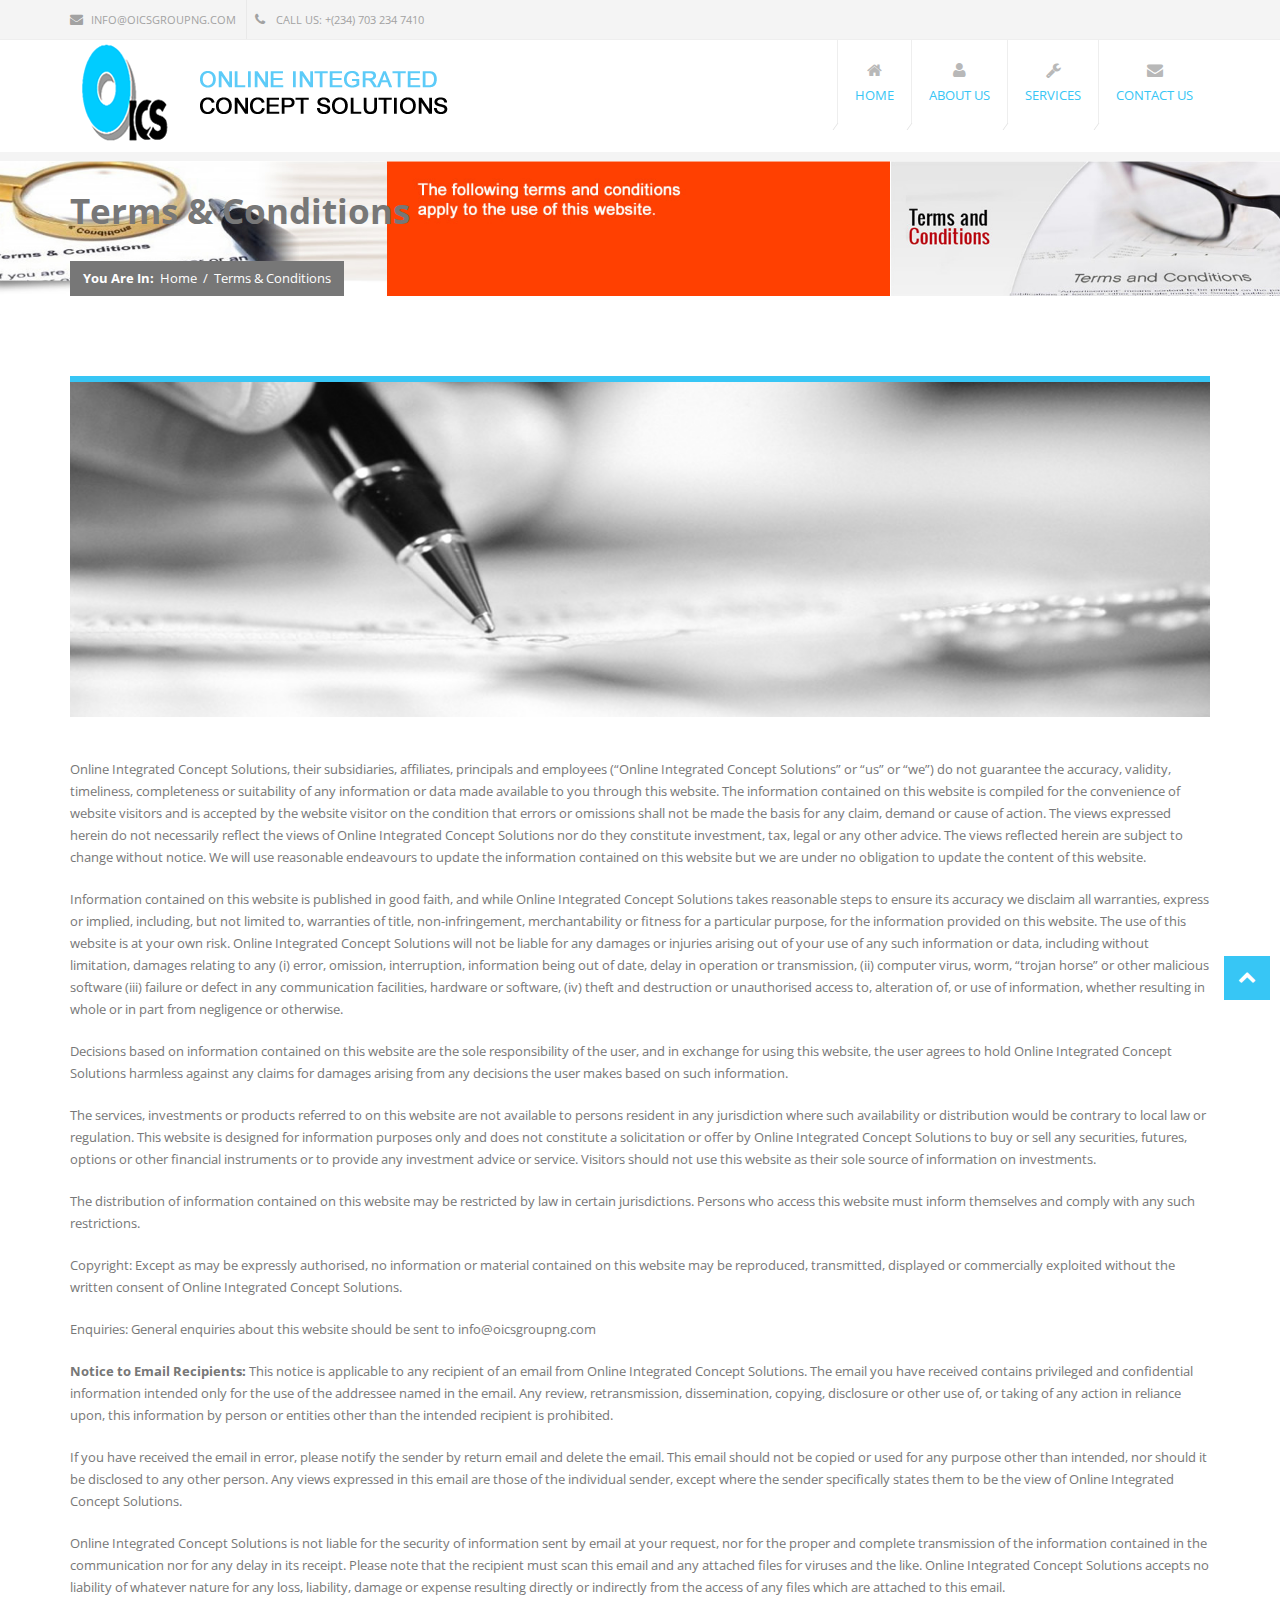
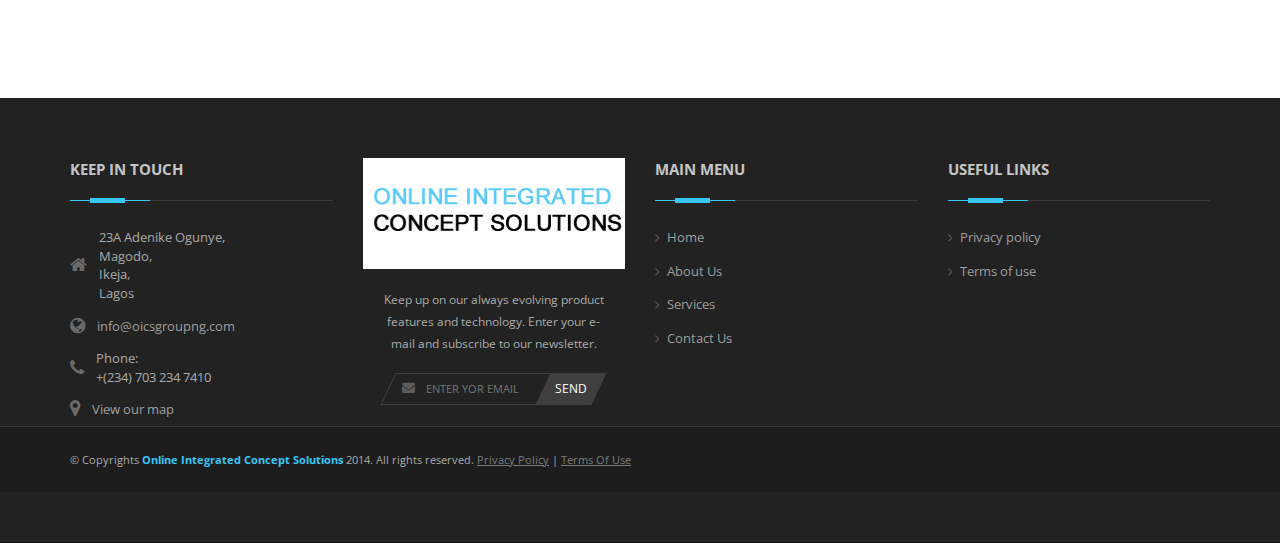
<file: terms.html>
﻿<!DOCTYPE html>
<html>
	<head>
		<meta http-equiv="Content-Type" content="text/html; charset=UTF-8">
		<title>Online Integrated Concept Solutions - Terms & Conditions</title>
		<meta name="description" content="Online Integrated Concept Solutions - Terms & Conditions">
		<meta name="author" content="Online Integrated Concept Solutions">
		
		<!-- Mobile Meta -->
		<meta name="viewport" content="width=device-width, initial-scale=1, maximum-scale=1">
		
		<!-- Put favicon.ico and apple-touch-icon(s).png in the images folder -->
	    <link rel="shortcut icon" href="images/favicon.ico">
		    	
		<!-- CSS StyleSheets -->
		<link rel="stylesheet" href="http://fonts.googleapis.com/css?family=Open+Sans:400,300,700,800&amp;amp;subset=latin,latin-ext">
		<link rel="stylesheet" href="css/font-awesome.min.css">
		<link rel="stylesheet" href="css/animate.css">
		<link rel="stylesheet" href="css/prettyPhoto.css">
		<link rel="stylesheet" href="css/slick.css">
		<link rel="stylesheet" href="rs-plugin/css/settings.css">
		<link rel="stylesheet" href="css/style.css">
		<link rel="stylesheet" href="css/responsive.css">
		<!--[if lt IE 9]>
	    	<link rel="stylesheet" href="css/ie.css">
	    	<script type="text/javascript" src="js/html5.js"></script>
	    <![endif]-->

		
		<!-- Skin style (** you can change the link below with the one you need from skins folder in the css folder **) -->
		<link rel="stylesheet" id="skinCSS" href="css/skins/skin8.css">
	
	</head>
	<body style="overflow:hidden">
	    
	    <!-- site preloader start -->
	    <div class="page-loader">
	    	<div class="loader-in"></div>
	    </div>
	    <!-- site preloader end -->
	    
	    <div class="pageWrapper">
		    

			
			<!-- Header Start -->
			<div id="headWrapper" class="clearfix">
		    	
		    	<!-- top bar start -->
		    	<div class="top-bar">
				    <div class="container">
						<div class="row">
							<div class="cell-5">
							    <ul>
								    <li><a href="#"><i class="fa fa-envelope"></i>info@oicsgroupng.com
</a></li>
								    <li><span><i class="fa fa-phone"></i> Call Us: +(234) 703 234 7410</span></li>
							    </ul>
							</div>
							<div class="cell-7 right-bar">
					    
							</div>
						</div>
				    </div>
			    </div>
			    <!-- top bar end -->
			    
			    <!-- Logo, global navigation menu and search start -->
			    <header class="top-head">
				    <div class="container">
					    <div class="row">
					    	<div class="logo cell-3">
						    	<a href="http://www.oicsgroupng.com/"></a>
						    </div>
                    
						    <div class="cell-9 top-menu">
							    <!-- top navigation menu start -->
							    <nav class="top-nav">
								    <ul>
								      <li><a href="http://oicsgroupng.com"><i class="fa fa-home"></i><span>Home</span></a>
								      </li>
								      <li><a href="http://oicsgroupng.com/about-us.html"><i class="fa fa-user"></i><span>About Us</span></a>
								      		
								      </li>
								      <li><a href="http://oicsgroupng.com/services.html"><i class="fa fa-wrench"></i><span>Services</span></a>
								      		
								      </li>
                                                                    
                                   <li><a href="http://oicsgroupng.com/contact_us.html"><i class="fa fa-envelope"></i><span>Contact Us</span></a>
								      		
								      </li>
								      
								    </ul>
							    </nav>
							    <!-- top navigation menu end -->
							    
							    <!-- top search start 
							    <div class="top-search">
						    		<a href="#"><span class="fa fa-search"></span></a>
							    	<div class="search-box">
							    		<div class="input-box left">
							    			<input type="text" name="t" id="t-search" class="txt-box" placeHolder="Enter search keyword here..." />
							    		</div>
							    		<div class="left">
							    			<input type="submit" id="b-search" class="btn main-bg" value="GO" />
							    		</div>
							    	</div>
							    </div>
							    top search end -->
							</div>
					    </div>
				    </div>
			    </header>
			    <!-- Logo, Global navigation menu and search end -->
			    
			</div>
			<!-- Header End -->
			
			<!-- Content Start -->
			<div id="contentWrapper">
				<div class="page-title terms">
					<div class="container">
						<div class="row">
							<div class="cell-12">
								<h1 class="fx" data-animate="fadeInLeft">Terms <span>& Conditions</span></h1>
								<div class="breadcrumbs main-bg fx" data-animate="fadeInUp">
									<span class="bold">You Are In:</span><a href="index.html">Home</a><span class="line-separate">/</span><span>Terms & Conditions</span>
								</div>
							</div>
						</div>
					</div>
				</div>
				
				<div class="sectionWrapper">
					<div class="container">
						<div class="post-image details-img">
							<a href="images/blog/5.jpg" class="zoom">
								<div class="mask"></div>
								<img src="images/blog/5.jpg" alt="">
							</a>
						</div>
                       <br><br> 
						<p>
Online Integrated Concept Solutions, their subsidiaries, affiliates, principals and 
 employees (“Online Integrated Concept Solutions” or “us” or “we”) do not guarantee the accuracy, validity, timeliness, completeness or suitability 
 of any information or data made available to you through this website. The information contained on this website is compiled for the 
 convenience of website visitors and is accepted by the website visitor on the condition that errors or omissions shall not be made the 
 basis for any claim, demand or cause of action. The views expressed herein do not necessarily reflect the views of Online Integrated Concept Solutions nor do they constitute investment, tax, legal or any other advice. The views reflected herein are subject to change without 
 notice. We will use reasonable endeavours to update the information contained on this website but we are under no obligation to update 
 the content of this website.
						</p>
						<p>
						   
Information contained on this website is published in good faith, and while Online Integrated Concept Solutions takes reasonable steps to ensure 
its accuracy we disclaim all warranties, express or implied, including, but not limited to, warranties of title, non-infringement, 
merchantability or fitness for a particular purpose, for the information provided on this website. The use of this website is at your own 
risk. Online Integrated Concept Solutions will not be liable for any damages or injuries arising out of your use of any such information or data, 
including without limitation, damages relating to any (i) error, omission, interruption, information being out of date, delay in operation
  or transmission, (ii) computer virus, worm, “trojan horse” or other malicious software (iii) failure or defect in any communication 
  facilities, hardware or software, (iv) theft and destruction or unauthorised access to, alteration of, or use of information, whether 
  resulting in whole or in part from negligence or otherwise.

						</p>
		
						<p>
						
					
Decisions based on information contained on this website are the sole responsibility of the user, and in exchange for using this website, 
the user agrees to hold Online Integrated Concept Solutions harmless against any claims for damages arising from any decisions the user makes based 
on such information. 
</p>

<p>The services, investments or products referred to on this website are not available to persons resident in any jurisdiction where such 
availability or distribution would be contrary to local law or regulation. This website is designed for information purposes only and 
does not constitute a solicitation or offer by Online Integrated Concept Solutions to buy or sell any securities, futures, options or other 
financial instruments or to provide any investment advice or service. Visitors should not use this website as their sole source of 
information on investments.
</p>
<p>The distribution of information contained on this website may be restricted by law in certain jurisdictions. Persons who access this 
website must inform themselves and comply with any such restrictions. 
</p>	
	
<p>
Copyright: Except as may be expressly authorised, no information or material contained on this website may be reproduced, transmitted, 
displayed or commercially exploited without the written consent of Online Integrated Concept Solutions. 
</p>

<p>
Enquiries: General enquiries about this website should be sent to info@oicsgroupng.com
</p>

<p>
<strong>Notice to Email Recipients:</strong>
This notice is applicable to any recipient of an email from Online Integrated Concept Solutions. The email you have received contains privileged and confidential information intended only for the use of the addressee named in the email. Any review, retransmission, dissemination, copying, disclosure or other use of, or taking of any action in reliance upon, this information 
by person or entities other than the intended recipient is prohibited.
</p>

<p>
If you have received the email in error, please notify the sender by return email and delete the email. This email should not be copied or
  used for any purpose other than intended, nor should it be disclosed to any other person. Any views expressed in this email are those of
  the individual sender, except where the sender specifically states them to be the view of Online Integrated Concept Solutions.
</p>

<p>
Online Integrated Concept Solutions is not liable for the security of information sent by email at your request, nor for the proper and complete 
transmission of the information contained in the communication nor for any delay in its receipt. Please note that the recipient must scan 
this email and any attached files for viruses and the like. Online Integrated Concept Solutions accepts no liability of whatever nature for any 
loss, liability, damage or expense resulting directly or indirectly from the access of any files which are attached to this email.</p>
					</div>
				</div>
				
			</div>
			<!-- Content End -->
			
			<!-- Footer start -->
		    <footer id="footWrapper">
		    	<div class="footer-top">
				    <div class="container">
					    <div class="row">					    
						    <div class="clearfix"></div>
						    
						    <div class="clearfix"></div>
						    
						    <!-- contact us footer cell start -->
					    	 <!-- contact us footer cell start -->
					    	<div class="cell-3">
							    <h3 class="block-head">Keep in Touch</h3>
							    <ul>
								    <li class="footer-contact"><i class="fa fa-home"></i><span>23A Adenike Ogunye,<br>Magodo,<br>Ikeja,<br> Lagos</span></li>
								    <li class="footer-contact"><i class="fa fa-globe"></i><span><a href="#">info@oicsgroupng.com</a></span></li>
								    <li class="footer-contact"><i class="fa fa-phone"></i><span>Phone:<br>+(234) 703 234 7410</span></li>
								    <li class="footer-contact"><i class="fa fa-map-marker"></i><span><a href="http://oicsgroupng.com/contactus.html#map_canvas">View our map</a></span></li>
							    </ul>
						    </div>
						    <!-- contact us footer cell end -->
						    
						    <!-- Newsletters footer cell start -->
					    	<div class="cell-3">
							    <div class="foot-logo"></div>
							    <p class="no-margin">Keep up on our always evolving product features and technology. Enter your e-mail and subscribe to our newsletter.</p>
							    <form class="NL">
							        <div class="skew-25 input-box left">
							        	<input type="text" class="txt-box skew25" placeholder="Enter Yor Email" required>
							        </div>
							        <div class="left skew-25 NL-btn">
							        	<input class="btn skew25" type="submit" value="Send" />
							        </div>
							    </form>
						    </div>
						    <!-- Newsletters footer cell start -->
						    
				    	<!-- main menu footer cell start -->
						    <div class="cell-3">
							    <h3 class="block-head">Main Menu</h3>
							    <ul class="footer-menu">
								    <li><a href="http://oicsgroupng.com">Home</a></li>
								    <li><a href="http://oicsgroupng.com/about-us.html">About Us</a></li>
								    <li><a href="http://oicsgroupng.com/services.html">Services</a></li>
                                 <li><a href="http://oicsgroupng.com/contact_us.html">Contact Us</a></li>
							    </ul>
						    </div>
						    <!-- main menu footer cell start -->
						    
						    
					    <!-- Useful Links footer cell start -->
						    <div class="cell-3">
						    	<h3 class="block-head">Useful Links</h3>
						    	<ul class="footer-menu">
								    <li><a href="http://oicsgroupng.com/privacy.html">Privacy policy</a></li>
								    <li><a href="http://oicsgroupng.com/terms.html">Terms of use</a></li>
							    </ul>
						    </div>
						    <!-- Useful Links footer cell start -->
				    </div>	
			    </div>
			    
			    <!-- footer bottom bar start -->
			    <div class="footer-bottom">
				    <div class="container">
			    		<div class="row">
				    		<!-- footer copyrights left cell -->
			    		  <div class="copyrights cell-5">&copy; Copyrights <b>Online Integrated Concept Solutions</b> 2014. All rights reserved. <span><a href="http://oicsgroupng.com/privacy.html">Privacy Policy</a> | <a href="http://oicsgroupng.com/terms.html">Terms Of Use</a></span></div>
			    		</div>
				    </div>
			    </div>
			    <!-- footer bottom bar end -->
			    
		    </footer>
		    <!-- Footer end -->
		    
		    
		    <!-- Back to top Link -->
	    	<div id="to-top" class="main-bg"><span class="fa fa-chevron-up"></span></div>
	    
	    </div>
	    
	    <!-- Load JS siles -->
	    <script type="text/javascript" src="js/jquery.min.js"></script>
	    
	    <!-- Waypoints script -->
		<script type="text/javascript" src="js/waypoints.min.js"></script>
		
		<!-- SLIDER REVOLUTION SCRIPTS  -->
		<script type="text/javascript" src="rs-plugin/js/jquery.themepunch.tools.min.js"></script>
		<script type="text/javascript" src="rs-plugin/js/jquery.themepunch.revolution.min.js"></script>
		
		<!-- Animate numbers increment -->
		<script type="text/javascript" src="js/jquery.animateNumber.min.js"></script>
		
		<!-- slick slider carousel -->
		<script type="text/javascript" src="js/slick.min.js"></script>
		
		<!-- Animate numbers increment -->
		<script type="text/javascript" src="js/jquery.easypiechart.min.js"></script>
		
		<!-- PrettyPhoto script -->
		<script type="text/javascript" src="js/jquery.prettyPhoto.js"></script>
		
		<!-- Share post plugin script -->
		<script type="text/javascript" src="js/jquery.sharrre.min.js"></script>
		
		<!-- Product images zoom plugin -->
		<script type="text/javascript" src="js/jquery.elevateZoom-3.0.8.min.js"></script>
		
		<!-- Input placeholder plugin -->
		<script type="text/javascript" src="js/jquery.placeholder.js"></script>
		
		<!-- Tweeter API plugin -->
		<script type="text/javascript" src="js/twitterfeed.js"></script>
		
		<!-- Tweeter API plugin -->
		<script type="text/javascript" src="js/jflickrfeed.min.js"></script>
		
		<!-- general script file -->
		<script type="text/javascript" src="js/script.js"></script>
	</body>
</html>
</file>
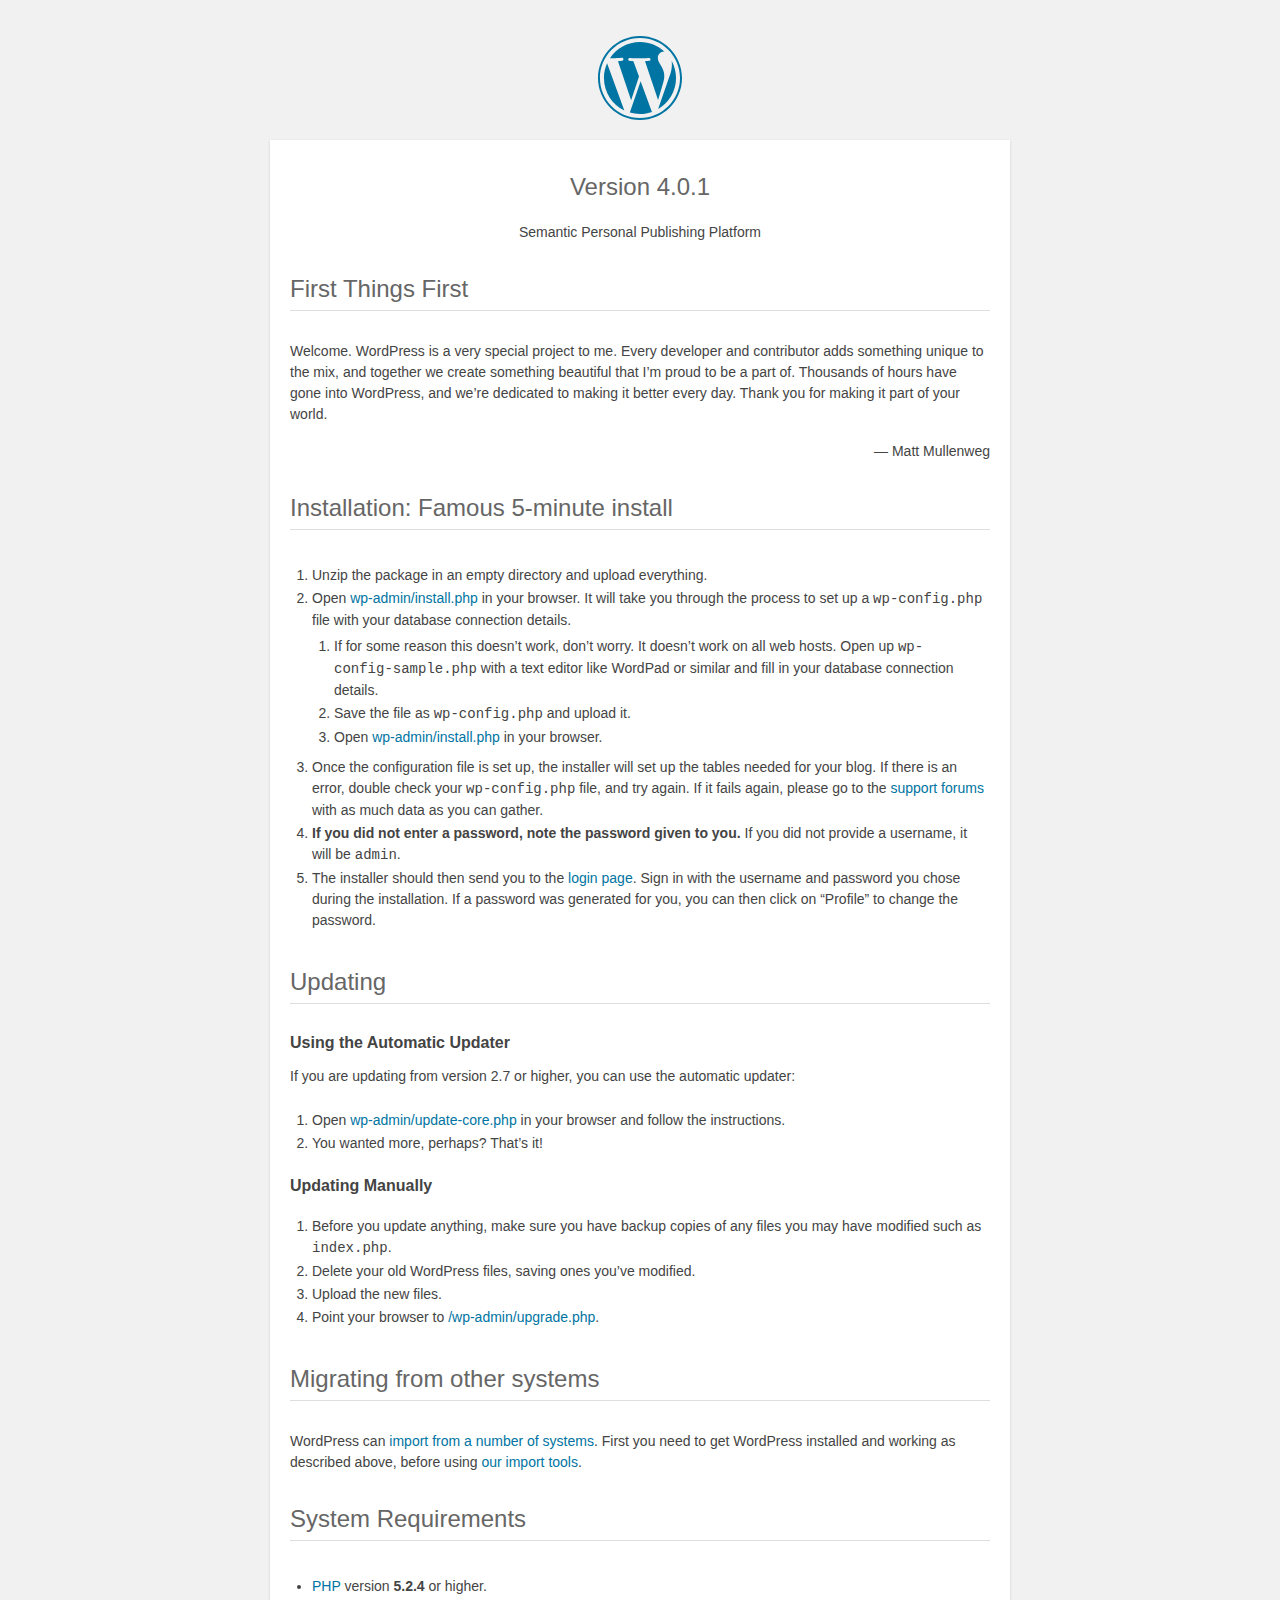
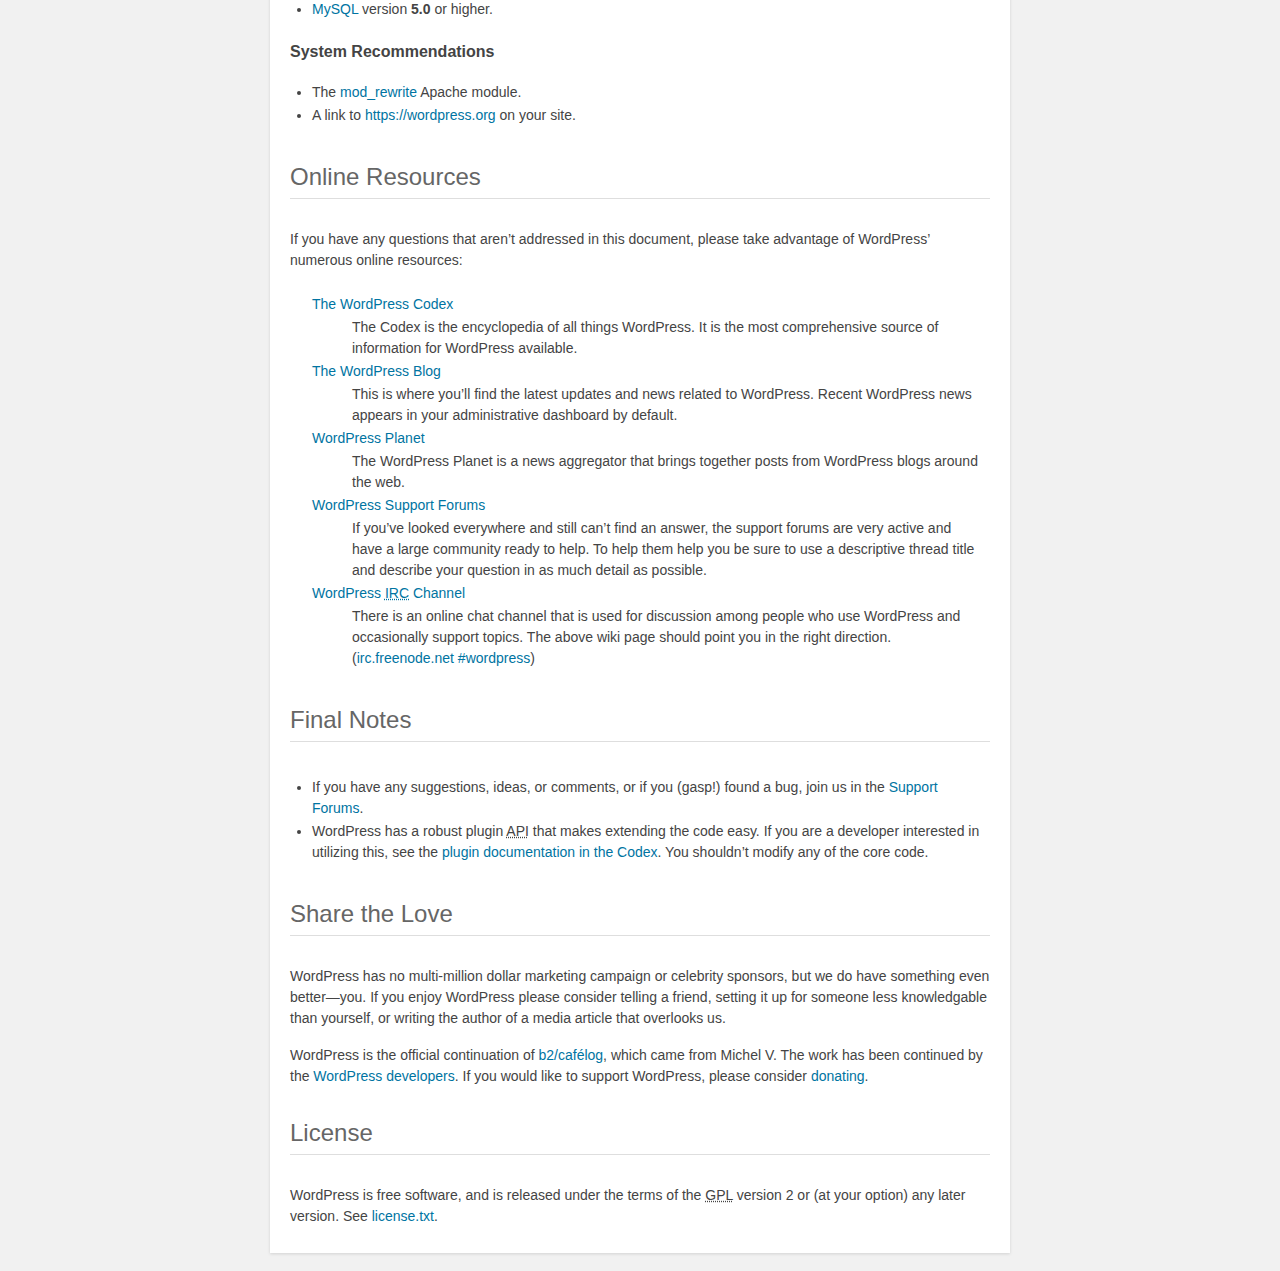
<file: blog/readme.html>
<!DOCTYPE html>
<html>
<head>
	<meta name="viewport" content="width=device-width" />
	<meta http-equiv="Content-Type" content="text/html; charset=utf-8" />
	<title>WordPress &#8250; ReadMe</title>
	<link rel="stylesheet" href="wp-admin/css/install.css?ver=20100228" type="text/css" />
</head>
<body>
<h1 id="logo">
	<a href="https://wordpress.org/"><img alt="WordPress" src="wp-admin/images/wordpress-logo.png" /></a>
	<br /> Version 4.0.1
</h1>
<p style="text-align: center">Semantic Personal Publishing Platform</p>

<h1>First Things First</h1>
<p>Welcome. WordPress is a very special project to me. Every developer and contributor adds something unique to the mix, and together we create something beautiful that I&#8217;m proud to be a part of. Thousands of hours have gone into WordPress, and we&#8217;re dedicated to making it better every day. Thank you for making it part of your world.</p>
<p style="text-align: right">&#8212; Matt Mullenweg</p>

<h1>Installation: Famous 5-minute install</h1>
<ol>
	<li>Unzip the package in an empty directory and upload everything.</li>
	<li>Open <span class="file"><a href="wp-admin/install.php">wp-admin/install.php</a></span> in your browser. It will take you through the process to set up a <code>wp-config.php</code> file with your database connection details.
		<ol>
			<li>If for some reason this doesn&#8217;t work, don&#8217;t worry. It doesn&#8217;t work on all web hosts. Open up <code>wp-config-sample.php</code> with a text editor like WordPad or similar and fill in your database connection details.</li>
			<li>Save the file as <code>wp-config.php</code> and upload it.</li>
			<li>Open <span class="file"><a href="wp-admin/install.php">wp-admin/install.php</a></span> in your browser.</li>
		</ol>
	</li>
	<li>Once the configuration file is set up, the installer will set up the tables needed for your blog. If there is an error, double check your <code>wp-config.php</code> file, and try again. If it fails again, please go to the <a href="https://wordpress.org/support/" title="WordPress support">support forums</a> with as much data as you can gather.</li>
	<li><strong>If you did not enter a password, note the password given to you.</strong> If you did not provide a username, it will be <code>admin</code>.</li>
	<li>The installer should then send you to the <a href="wp-login.php">login page</a>. Sign in with the username and password you chose during the installation. If a password was generated for you, you can then click on &#8220;Profile&#8221; to change the password.</li>
</ol>

<h1>Updating</h1>
<h2>Using the Automatic Updater</h2>
<p>If you are updating from version 2.7 or higher, you can use the automatic updater:</p>
<ol>
	<li>Open <span class="file"><a href="wp-admin/update-core.php">wp-admin/update-core.php</a></span> in your browser and follow the instructions.</li>
	<li>You wanted more, perhaps? That&#8217;s it!</li>
</ol>

<h2>Updating Manually</h2>
<ol>
	<li>Before you update anything, make sure you have backup copies of any files you may have modified such as <code>index.php</code>.</li>
	<li>Delete your old WordPress files, saving ones you&#8217;ve modified.</li>
	<li>Upload the new files.</li>
	<li>Point your browser to <span class="file"><a href="wp-admin/upgrade.php">/wp-admin/upgrade.php</a>.</span></li>
</ol>

<h1>Migrating from other systems</h1>
<p>WordPress can <a href="http://codex.wordpress.org/Importing_Content">import from a number of systems</a>. First you need to get WordPress installed and working as described above, before using <a href="wp-admin/import.php" title="Import to WordPress">our import tools</a>.</p>

<h1>System Requirements</h1>
<ul>
	<li><a href="http://php.net/">PHP</a> version <strong>5.2.4</strong> or higher.</li>
	<li><a href="http://www.mysql.com/">MySQL</a> version <strong>5.0</strong> or higher.</li>
</ul>

<h2>System Recommendations</h2>
<ul>
	<li>The <a href="http://httpd.apache.org/docs/2.2/mod/mod_rewrite.html">mod_rewrite</a> Apache module.</li>
	<li>A link to <a href="https://wordpress.org/">https://wordpress.org</a> on your site.</li>
</ul>

<h1>Online Resources</h1>
<p>If you have any questions that aren&#8217;t addressed in this document, please take advantage of WordPress&#8217; numerous online resources:</p>
<dl>
	<dt><a href="http://codex.wordpress.org/">The WordPress Codex</a></dt>
		<dd>The Codex is the encyclopedia of all things WordPress. It is the most comprehensive source of information for WordPress available.</dd>
	<dt><a href="https://wordpress.org/news/">The WordPress Blog</a></dt>
		<dd>This is where you&#8217;ll find the latest updates and news related to WordPress. Recent WordPress news appears in your administrative dashboard by default.</dd>
	<dt><a href="http://planet.wordpress.org/">WordPress Planet</a></dt>
		<dd>The WordPress Planet is a news aggregator that brings together posts from WordPress blogs around the web.</dd>
	<dt><a href="https://wordpress.org/support/">WordPress Support Forums</a></dt>
		<dd>If you&#8217;ve looked everywhere and still can&#8217;t find an answer, the support forums are very active and have a large community ready to help. To help them help you be sure to use a descriptive thread title and describe your question in as much detail as possible.</dd>
	<dt><a href="http://codex.wordpress.org/IRC">WordPress <abbr title="Internet Relay Chat">IRC</abbr> Channel</a></dt>
		<dd>There is an online chat channel that is used for discussion among people who use WordPress and occasionally support topics. The above wiki page should point you in the right direction. (<a href="irc://irc.freenode.net/wordpress">irc.freenode.net #wordpress</a>)</dd>
</dl>

<h1>Final Notes</h1>
<ul>
	<li>If you have any suggestions, ideas, or comments, or if you (gasp!) found a bug, join us in the <a href="https://wordpress.org/support/">Support Forums</a>.</li>
	<li>WordPress has a robust plugin <abbr title="application programming interface">API</abbr> that makes extending the code easy. If you are a developer interested in utilizing this, see the <a href="http://codex.wordpress.org/Plugin_API" title="WordPress plugin API">plugin documentation in the Codex</a>. You shouldn&#8217;t modify any of the core code.</li>
</ul>

<h1>Share the Love</h1>
<p>WordPress has no multi-million dollar marketing campaign or celebrity sponsors, but we do have something even better&#8212;you. If you enjoy WordPress please consider telling a friend, setting it up for someone less knowledgable than yourself, or writing the author of a media article that overlooks us.</p>

<p>WordPress is the official continuation of <a href="http://cafelog.com/">b2/caf&#233;log</a>, which came from Michel V. The work has been continued by the <a href="https://wordpress.org/about/">WordPress developers</a>. If you would like to support WordPress, please consider <a href="https://wordpress.org/donate/" title="Donate to WordPress">donating</a>.</p>

<h1>License</h1>
<p>WordPress is free software, and is released under the terms of the <abbr title="GNU General Public License">GPL</abbr> version 2 or (at your option) any later version. See <a href="license.txt">license.txt</a>.</p>

</body>
</html>
</file>
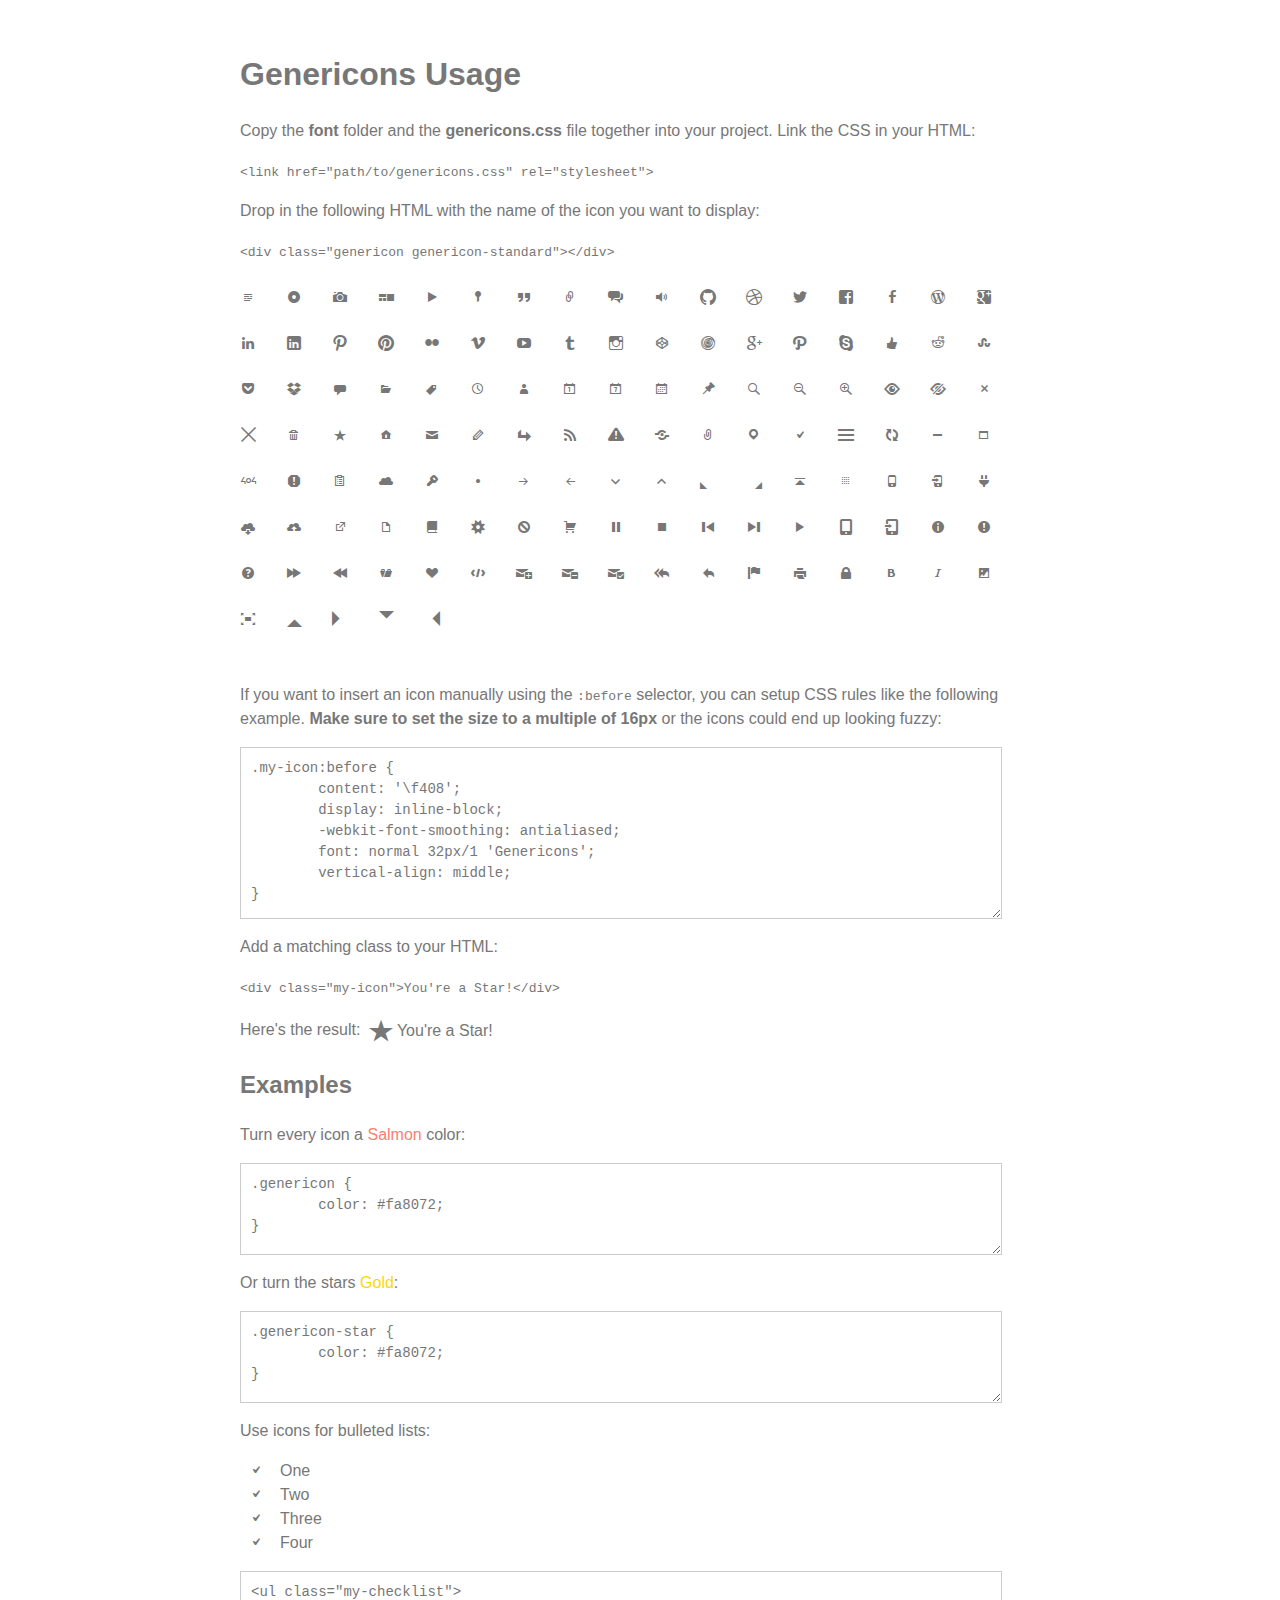
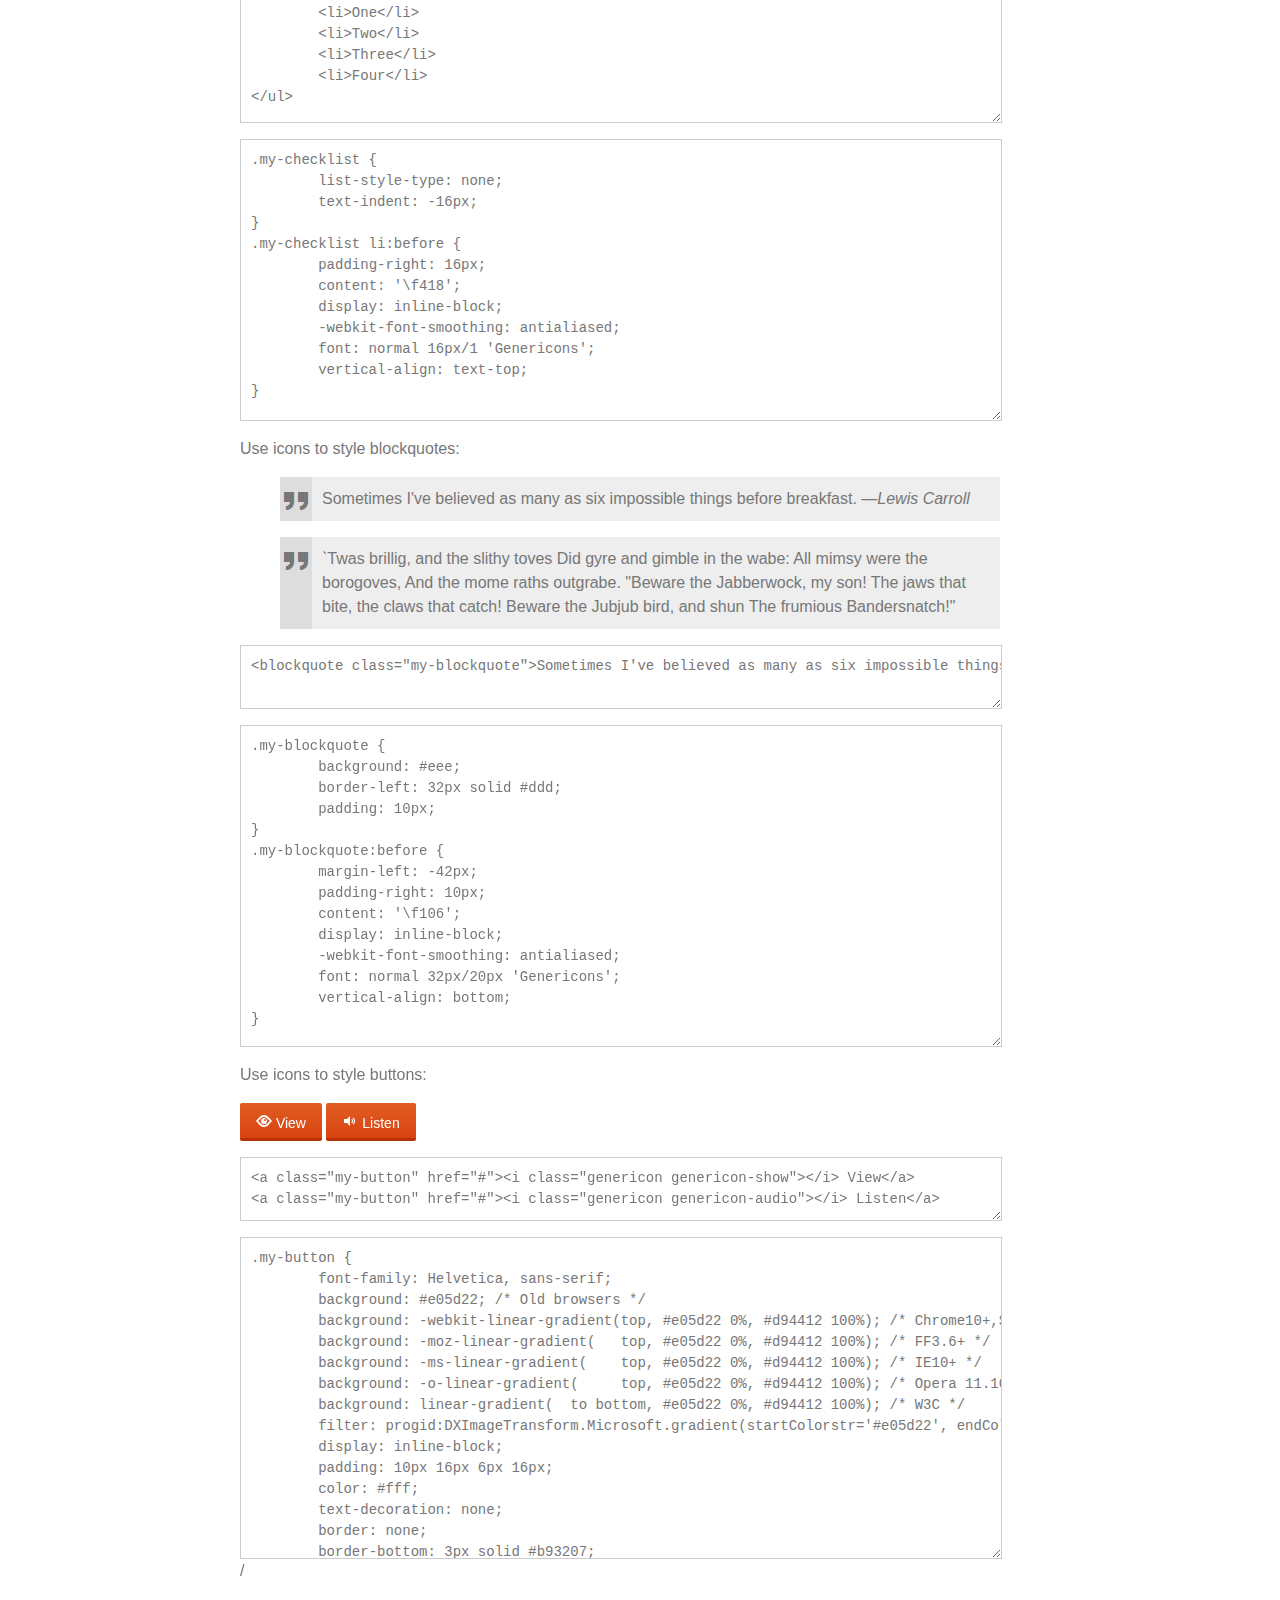
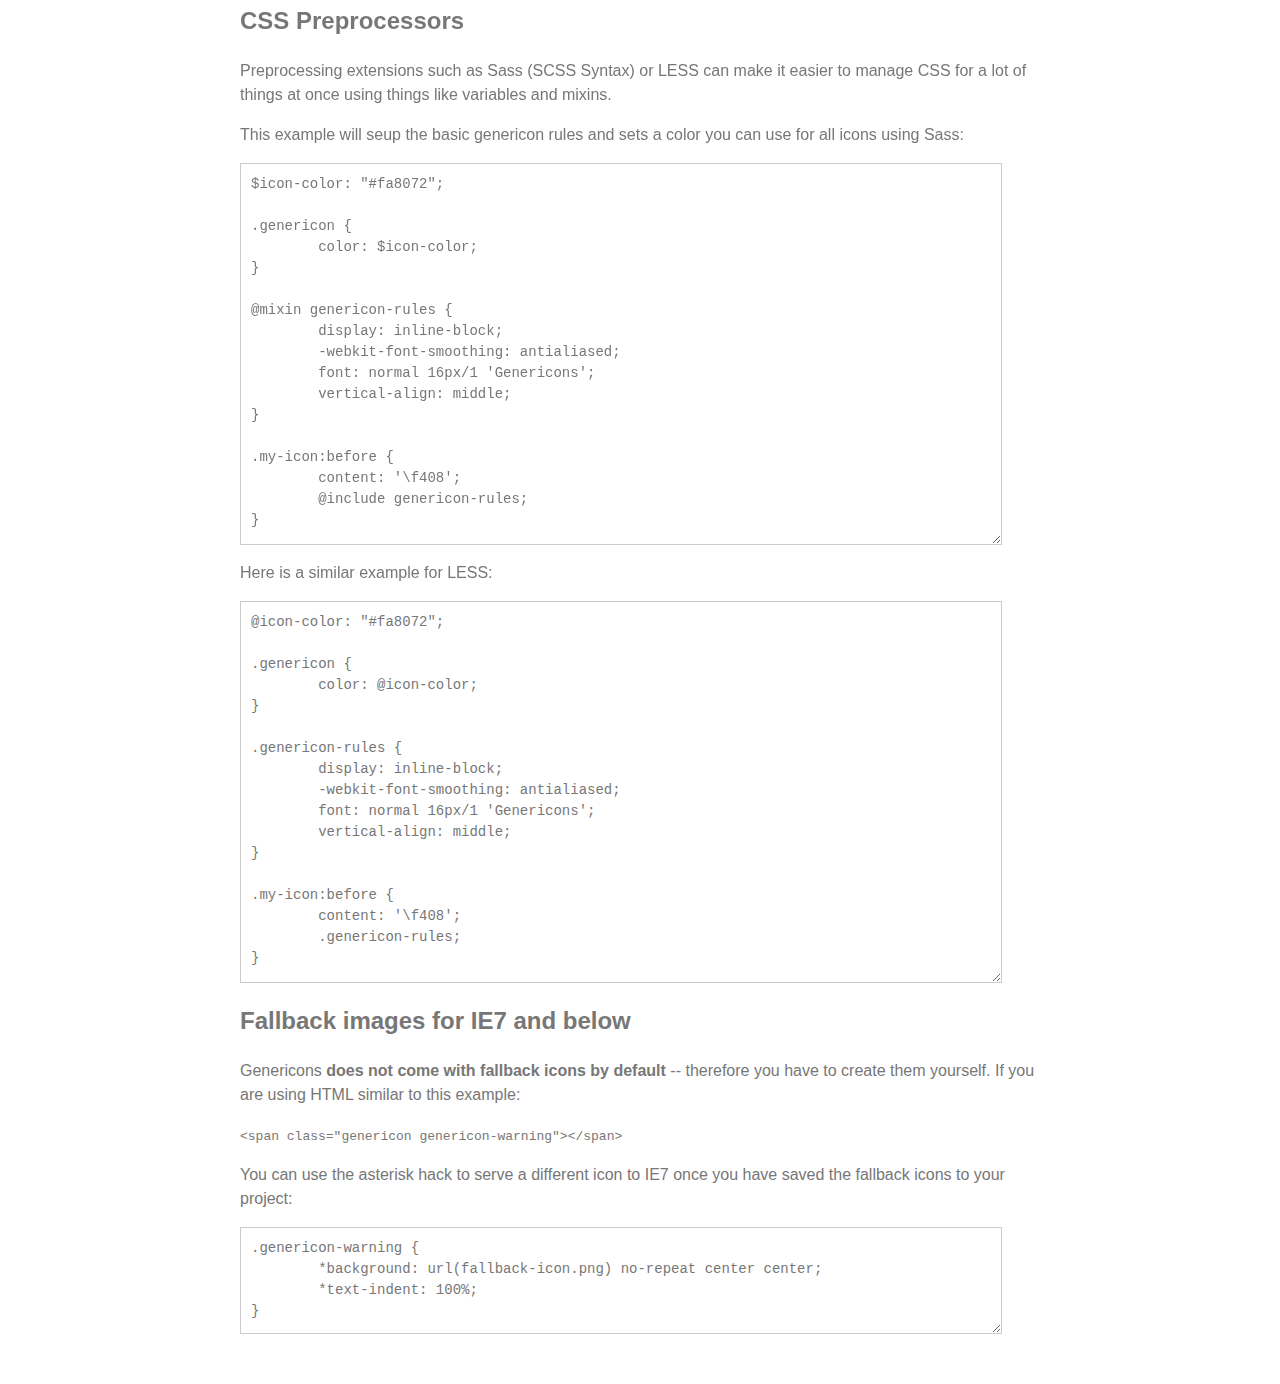
<file: blog/wp-content/themes/twentyfourteen/genericons/example.html>
<!DOCTYPE html>
<html dir="ltr" lang="en">
<head>
<title>Genericons</title>
<link rel="stylesheet" href="genericons.css">
<style type="text/css">
body {
	font-family: sans-serif;
	line-height: 1.5;
	width: 800px;
	margin: 50px auto;
	color: #777;
	background: white;
}
.icons {
	overflow: hidden;
	padding: 10px 0;
}
.icons div {
	cursor: pointer;
	float: left;
	margin: 0 30px 30px 0;
}
.icons:hover div {
	background: #f7f7f7;
}
.code {
        display: block;
        font: 14px/1.5 monospace;
        width: 740px;
        white-space: pre;
        border: 1px solid #ccc;
        padding: 10px;
        color: #777;
        overflow: auto;
}
.my-icon:before {
	content: '\f408';
        display: inline-block;
        -webkit-font-smoothing: antialiased;
        font: normal 32px/1 'Genericons';
        vertical-align: middle;
}
/* For the Examples */
.my-checklist {
	list-style-type: none;
	text-indent: -16px;
}
.my-checklist li:before {
	padding-right: 16px;
	content: '\f418';
        display: inline-block;
        -webkit-font-smoothing: antialiased;
        font: normal 16px/1 'Genericons';
        vertical-align: text-top;
}
.my-blockquote {
	background: #eee;
	border-left: 32px solid #ddd;
	padding: 10px;
}
.my-blockquote:before {
	margin-left: -42px;
	padding-right: 10px;
        content: '\f106';
        display: inline-block;
        -webkit-font-smoothing: antialiased;
        font: normal 32px/20px 'Genericons';
        vertical-align: bottom;
}
.my-button {
	font-family: Helvetica, sans-serif;
	font-size: 14px;
	background: #e05d22; /* Old browsers */
	background: -webkit-linear-gradient(top, #e05d22 0%, #d94412 100%); /* Chrome10+,Safari5.1+ */
	background: -moz-linear-gradient(   top, #e05d22 0%, #d94412 100%); /* FF3.6+ */
	background: -ms-linear-gradient(    top, #e05d22 0%, #d94412 100%); /* IE10+ */
	background: -o-linear-gradient(     top, #e05d22 0%, #d94412 100%); /* Opera 11.10+ */
	background: linear-gradient(  to bottom, #e05d22 0%, #d94412 100%); /* W3C */
	filter: progid:DXImageTransform.Microsoft.gradient(startColorstr='#e05d22', endColorstr='#d94412', GradientType=0); /* IE6-9 */
	display: inline-block;
	padding: 10px 16px 4px 16px;
	color: #fff;
	text-decoration: none;
	border: none;
	border-bottom: 3px solid #b93207;
	border-radius: 2px;
}
.my-button:hover,
.my-button:focus {
	background: #ed6a31; /* Old browsers */
	background: -webkit-linear-gradient(top, #ed6a31 0%, #e55627 100%); /* Chrome10+,Safari5.1+ */
	background: -moz-linear-gradient(   top, #ed6a31 0%, #e55627 100%); /* FF3.6+ */
	background: -ms-linear-gradient(    top, #ed6a31 0%, #e55627 100%); /* IE10+ */
	background: -o-linear-gradient(     top, #ed6a31 0%, #e55627 100%); /* Opera 11.10+ */
	background: linear-gradient(  to bottom, #ed6a31 0%, #e55627 100%); /* W3C */
	filter: progid:DXImageTransform.Microsoft.gradient(startColorstr='#ed6a31', endColorstr='#e55627', GradientType=0); /* IE6-9 */
	outline: none;
}
.my-button:active {
	background: #d94412; /* Old browsers */
	background: -webkit-linear-gradient(top, #d94412 0%, #e05d22 100%); /* Chrome10+,Safari5.1+ */
	background: -moz-linear-gradient(   top, #d94412 0%, #e05d22 100%); /* FF3.6+ */
	background: -ms-linear-gradient(    top, #d94412 0%, #e05d22 100%); /* IE10+ */
	background: -o-linear-gradient(     top, #d94412 0%, #e05d22 100%); /* Opera 11.10+ */
	background: linear-gradient(  to bottom, #d94412 0%, #e05d22 100%); /* W3C */
	filter: progid:DXImageTransform.Microsoft.gradient(startColorstr='#d94412', endColorstr='#e05d22', GradientType=0); /* IE6-9 */
	border: none;
	border-top: 3px solid #b93207;
	padding: 6px 16px 7px 16px;
}
</style>
</head>
<body>

<div class="section">

	<h1>Genericons Usage</h1>

	<p>Copy the <strong>font</strong> folder and the <strong>genericons.css</strong> file together into your project. Link the CSS in your HTML:</p>

	<p><code>&lt;link href="path/to/genericons.css" rel="stylesheet"&gt;</code></p>

	<p>Drop in the following HTML with the name of the icon you want to display:</p>

	<p><code>&lt;div class="genericon genericon-standard"&gt;&lt;/div&gt;</code></p>

	<div class="icons">
	
		<!-- post formats -->
		<div alt="f100" class="genericon genericon-standard"></div>
		<div alt="f101" class="genericon genericon-aside"></div>
		<div alt="f102" class="genericon genericon-image"></div>
		<div alt="f103" class="genericon genericon-gallery"></div>
		<div alt="f104" class="genericon genericon-video"></div>
		<div alt="f105" class="genericon genericon-status"></div>
		<div alt="f106" class="genericon genericon-quote"></div>
		<div alt="f107" class="genericon genericon-link"></div>
		<div alt="f108" class="genericon genericon-chat"></div>
		<div alt="f109" class="genericon genericon-audio"></div>

		<!-- social icons -->
		<div alt="f200" class="genericon genericon-github"></div>
		<div alt="f201" class="genericon genericon-dribbble"></div>
		<div alt="f202" class="genericon genericon-twitter"></div>
		<div alt="f203" class="genericon genericon-facebook"></div>
		<div alt="f204" class="genericon genericon-facebook-alt"></div>
		<div alt="f205" class="genericon genericon-wordpress"></div>
		<div alt="f206" class="genericon genericon-googleplus"></div>
		<div alt="f207" class="genericon genericon-linkedin"></div>
		<div alt="f208" class="genericon genericon-linkedin-alt"></div>
		<div alt="f209" class="genericon genericon-pinterest"></div>
		<div alt="f210" class="genericon genericon-pinterest-alt"></div>
		<div alt="f211" class="genericon genericon-flickr"></div>
		<div alt="f212" class="genericon genericon-vimeo"></div>
		<div alt="f213" class="genericon genericon-youtube"></div>
		<div alt="f214" class="genericon genericon-tumblr"></div>
		<div alt="f215" class="genericon genericon-instagram"></div>
		<div alt="f216" class="genericon genericon-codepen"></div>
		<div alt="f217" class="genericon genericon-polldaddy"></div>
		<div alt="f218" class="genericon genericon-googleplus-alt"></div>
		<div alt="f219" class="genericon genericon-path"></div>
		<div alt="f220" class="genericon genericon-skype"></div>
		<div alt="f221" class="genericon genericon-digg"></div>
		<div alt="f222" class="genericon genericon-reddit"></div>
		<div alt="f223" class="genericon genericon-stumbleupon"></div>
		<div alt="f224" class="genericon genericon-pocket"></div>
		<div alt="f225" class="genericon genericon-dropbox"></div>

		<!-- meta icons -->
		<div alt="f300" class="genericon genericon-comment"></div>
		<div alt="f301" class="genericon genericon-category"></div>
		<div alt="f302" class="genericon genericon-tag"></div>
		<div alt="f303" class="genericon genericon-time"></div>
		<div alt="f304" class="genericon genericon-user"></div>
		<div alt="f305" class="genericon genericon-day"></div>
		<div alt="f306" class="genericon genericon-week"></div>
		<div alt="f307" class="genericon genericon-month"></div>
		<div alt="f308" class="genericon genericon-pinned"></div>

		<!-- other icons -->
		<div alt="f400" class="genericon genericon-search"></div>
		<div alt="f401" class="genericon genericon-unzoom"></div>
		<div alt="f402" class="genericon genericon-zoom"></div>
		<div alt="f403" class="genericon genericon-show"></div>
		<div alt="f404" class="genericon genericon-hide"></div>
		<div alt="f405" class="genericon genericon-close"></div>
		<div alt="f406" class="genericon genericon-close-alt"></div>
		<div alt="f407" class="genericon genericon-trash"></div>
		<div alt="f408" class="genericon genericon-star"></div>
		<div alt="f409" class="genericon genericon-home"></div>
		<div alt="f410" class="genericon genericon-mail"></div>
		<div alt="f411" class="genericon genericon-edit"></div>
		<div alt="f412" class="genericon genericon-reply"></div>
		<div alt="f413" class="genericon genericon-feed"></div>
		<div alt="f414" class="genericon genericon-warning"></div>
		<div alt="f415" class="genericon genericon-share"></div>
		<div alt="f416" class="genericon genericon-attachment"></div>
		<div alt="f417" class="genericon genericon-location"></div>
		<div alt="f418" class="genericon genericon-checkmark"></div>
		<div alt="f419" class="genericon genericon-menu"></div>
		<div alt="f420" class="genericon genericon-refresh"></div>
		<div alt="f421" class="genericon genericon-minimize"></div>
		<div alt="f422" class="genericon genericon-maximize"></div>
		<div alt="f423" class="genericon genericon-404"></div>
		<div alt="f424" class="genericon genericon-spam"></div>
		<div alt="f425" class="genericon genericon-summary"></div>
		<div alt="f426" class="genericon genericon-cloud"></div>
		<div alt="f427" class="genericon genericon-key"></div>
		<div alt="f428" class="genericon genericon-dot"></div>
		<div alt="f429" class="genericon genericon-next"></div>
		<div alt="f430" class="genericon genericon-previous"></div>
		<div alt="f431" class="genericon genericon-expand"></div>
		<div alt="f432" class="genericon genericon-collapse"></div>
		<div alt="f433" class="genericon genericon-dropdown"></div>
		<div alt="f434" class="genericon genericon-dropdown-left"></div>
		<div alt="f435" class="genericon genericon-top"></div>
		<div alt="f436" class="genericon genericon-draggable"></div>
		<div alt="f437" class="genericon genericon-phone"></div>
		<div alt="f438" class="genericon genericon-send-to-phone"></div>
		<div alt="f439" class="genericon genericon-plugin"></div>
		<div alt="f440" class="genericon genericon-cloud-download"></div>
		<div alt="f441" class="genericon genericon-cloud-upload"></div>
		<div alt="f442" class="genericon genericon-external"></div>
		<div alt="f443" class="genericon genericon-document"></div>
		<div alt="f444" class="genericon genericon-book"></div>
		<div alt="f445" class="genericon genericon-cog"></div>
		<div alt="f446" class="genericon genericon-unapprove"></div>
		<div alt="f447" class="genericon genericon-cart"></div>
		<div alt="f448" class="genericon genericon-pause"></div>
		<div alt="f449" class="genericon genericon-stop"></div>
		<div alt="f450" class="genericon genericon-skip-back"></div>
		<div alt="f451" class="genericon genericon-skip-ahead"></div>
		<div alt="f452" class="genericon genericon-play"></div>
		<div alt="f453" class="genericon genericon-tablet"></div>
		<div alt="f454" class="genericon genericon-send-to-tablet"></div>
		<div alt="f455" class="genericon genericon-info"></div>
		<div alt="f456" class="genericon genericon-notice"></div>
		<div alt="f457" class="genericon genericon-help"></div>
		<div alt="f458" class="genericon genericon-fastforward"></div>
		<div alt="f459" class="genericon genericon-rewind"></div>
		<div alt="f460" class="genericon genericon-portfolio"></div>
		<div alt="f461" class="genericon genericon-heart"></div>
		<div alt="f462" class="genericon genericon-code"></div>
		<div alt="f463" class="genericon genericon-subscribe"></div>
		<div alt="f464" class="genericon genericon-unsubscribe"></div>
		<div alt="f465" class="genericon genericon-subscribed"></div>
		<div alt="f466" class="genericon genericon-reply-alt"></div>
		<div alt="f467" class="genericon genericon-reply-single"></div>
		<div alt="f468" class="genericon genericon-flag"></div>
		<div alt="f469" class="genericon genericon-print"></div>
		<div alt="f470" class="genericon genericon-lock"></div>
		<div alt="f471" class="genericon genericon-bold"></div>
		<div alt="f472" class="genericon genericon-italic"></div>
		<div alt="f473" class="genericon genericon-picture"></div>
		<div alt="f474" class="genericon genericon-fullscreen"></div>

		<!-- generic shapes -->
		<div alt="f500" class="genericon genericon-uparrow"></div>
		<div alt="f501" class="genericon genericon-rightarrow"></div>
		<div alt="f502" class="genericon genericon-downarrow"></div>
		<div alt="f503" class="genericon genericon-leftarrow"></div>

	</div>

	<p>If you want to insert an icon manually using the <code>:before</code> selector, you can setup CSS rules like the following example. <strong>Make sure to set the size to a multiple of 16px</strong> or the icons could end up looking fuzzy:</p>

<p><textarea class="code" style="min-height: 150px;" onclick="select();">.my-icon:before {
	content: '\f408';
        display: inline-block;
        -webkit-font-smoothing: antialiased;
        font: normal 32px/1 'Genericons';
        vertical-align: middle;
}</textarea></p>

	<p>Add a matching class to your HTML:</p>

	<p><code>&lt;div class="my-icon"&gt;You're a Star!&lt;/div&gt;</code></p>

	<p>Here's the result: <span class="my-icon">You're a Star!</span></p>

	<h2>Examples</h2>

	<p>Turn every icon a <span style="color: #fa8072;">Salmon</span> color:</p>

<p><textarea class="code" style="min-height: 70px" onclick="select();">
.genericon {
	color: #fa8072;
}</textarea></p>

	<p>Or turn the stars <span style="color: #ffd700;">Gold</span>:</p>

<p><textarea class="code" style="min-height: 70px" onclick="select();">
.genericon-star {
	color: #fa8072;
}</textarea></p>

	<p>Use icons for bulleted lists:</p>

	<ul class="my-checklist">
		<li>One</li>
		<li>Two</li>
		<li>Three</li>
		<li>Four</li>
	</ul>

<p><textarea class="code" style="min-height: 130px" onclick="select();">
<ul class="my-checklist">
	<li>One</li>
	<li>Two</li>
	<li>Three</li>
	<li>Four</li>
</ul></textarea></p>

<p><textarea class="code" style="min-height: 260px;" onclick="select();">
.my-checklist {
	list-style-type: none;
	text-indent: -16px;
}
.my-checklist li:before {
	padding-right: 16px;
	content: '\f418';
        display: inline-block;
        -webkit-font-smoothing: antialiased;
        font: normal 16px/1 'Genericons';
        vertical-align: text-top;
}</textarea></p>

	<p>Use icons to style blockquotes:</p>

	<blockquote class="my-blockquote">Sometimes I've believed as many as six impossible things before breakfast. &mdash;<em>Lewis Carroll</em></blockquote>
	<blockquote class="my-blockquote">`Twas brillig, and the slithy toves Did gyre and gimble in the wabe: All mimsy were the borogoves, And the mome raths outgrabe. "Beware the Jabberwock, my son!  The jaws that bite, the claws that catch!  Beware the Jubjub bird, and shun The frumious Bandersnatch!"</blockquote>

<p><textarea class="code" style="min-height: 40px;" onclick="select();"><blockquote class="my-blockquote">Sometimes I've believed as many as six impossible things before breakfast. &mdash;<em>Lewis Carroll</em></blockquote></textarea></p>

<p><textarea class="code" style="min-height: 300px;" onclick="select();">
.my-blockquote {
	background: #eee;
	border-left: 32px solid #ddd;
	padding: 10px;
}
.my-blockquote:before {
	margin-left: -42px;
	padding-right: 10px;
        content: '\f106';
        display: inline-block;
        -webkit-font-smoothing: antialiased;
        font: normal 32px/20px 'Genericons';
        vertical-align: bottom;
} </textarea></p>

	<p>Use icons to style buttons:</p>

	<a class="my-button" href="javascript:void()"><i class="genericon genericon-show"></i> View</a>
	<a class="my-button" href="javascript:void()"><i class="genericon genericon-audio"></i> Listen</a>

<p><textarea class="code" style="min-height: 40px;" onclick="select();"><a class="my-button" href="#"><i class="genericon genericon-show"></i> View</a>
<a class="my-button" href="#"><i class="genericon genericon-audio"></i> Listen</a></textarea></p>

<p><textarea class="code" style="min-height: 300px;" onclick="select();">
.my-button {
	font-family: Helvetica, sans-serif;
	background: #e05d22; /* Old browsers */
	background: -webkit-linear-gradient(top, #e05d22 0%, #d94412 100%); /* Chrome10+,Safari5.1+ */
	background: -moz-linear-gradient(   top, #e05d22 0%, #d94412 100%); /* FF3.6+ */
	background: -ms-linear-gradient(    top, #e05d22 0%, #d94412 100%); /* IE10+ */
	background: -o-linear-gradient(     top, #e05d22 0%, #d94412 100%); /* Opera 11.10+ */
	background: linear-gradient(  to bottom, #e05d22 0%, #d94412 100%); /* W3C */
	filter: progid:DXImageTransform.Microsoft.gradient(startColorstr='#e05d22', endColorstr='#d94412', GradientType=0); /* IE6-9 */
	display: inline-block;
	padding: 10px 16px 6px 16px;
	color: #fff;
	text-decoration: none;
	border: none;
	border-bottom: 3px solid #b93207;
	border-radius: 2px;
}

.my-button:hover,
.my-button:focus {
	background: #ed6a31; /* Old browsers */
	background: -webkit-linear-gradient(top, #ed6a31 0%, #e55627 100%); /* Chrome10+,Safari5.1+ */
	background: -moz-linear-gradient(   top, #ed6a31 0%, #e55627 100%); /* FF3.6+ */
	background: -ms-linear-gradient(    top, #ed6a31 0%, #e55627 100%); /* IE10+ */
	background: -o-linear-gradient(     top, #ed6a31 0%, #e55627 100%); /* Opera 11.10+ */
	background: linear-gradient(  to bottom, #ed6a31 0%, #e55627 100%); /* W3C */
	filter: progid:DXImageTransform.Microsoft.gradient(startColorstr='#ed6a31', endColorstr='#e55627', GradientType=0); /* IE6-9 */
	outline: none;
}

.my-button:active {
	background: #d94412; /* Old browsers */
	background: -webkit-linear-gradient(top, #d94412 0%, #e05d22 100%); /* Chrome10+,Safari5.1+ */
	background: -moz-linear-gradient(   top, #d94412 0%, #e05d22 100%); /* FF3.6+ */
	background: -ms-linear-gradient(    top, #d94412 0%, #e05d22 100%); /* IE10+ */
	background: -o-linear-gradient(     top, #d94412 0%, #e05d22 100%); /* Opera 11.10+ */
	background: linear-gradient(  to bottom, #d94412 0%, #e05d22 100%); /* W3C */
	filter: progid:DXImageTransform.Microsoft.gradient(startColorstr='#d94412', endColorstr='#e05d22', GradientType=0); /* IE6-9 */
	border: none;
	border-top: 3px solid #b93207;
	padding: 6px 16px 10px 16px;
}</textarea>/</p>

	<h2>CSS Preprocessors</h2>

	<p>Preprocessing extensions such as Sass (SCSS Syntax) or LESS</a> can make it easier to manage CSS for a lot of things at once using things like variables and mixins.</p>

	<p>This example will seup the basic genericon rules and sets a color you can use for all icons using Sass:</p>

<p><textarea class="code" style="min-height: 360px;" onclick="select();">$icon-color: "#fa8072";

.genericon {
        color: $icon-color;
}

@mixin genericon-rules {
        display: inline-block;
        -webkit-font-smoothing: antialiased;
        font: normal 16px/1 'Genericons';
        vertical-align: middle;
}

.my-icon:before {
	content: '\f408';
        @include genericon-rules;
}</textarea></p>

	<p>Here is a similar example for LESS:</p>

<p><textarea class="code" style="min-height: 360px;" onclick="select();">@icon-color: "#fa8072";

.genericon {
        color: @icon-color;
}

.genericon-rules {
        display: inline-block;
        -webkit-font-smoothing: antialiased;
        font: normal 16px/1 'Genericons';
        vertical-align: middle;
}

.my-icon:before {
	content: '\f408';
        .genericon-rules;
}</textarea></p>

	<h2>Fallback images for IE7 and below</h2>

	<p>Genericons <strong>does not come with fallback icons by default</strong> -- therefore you have to create them yourself. If you are using HTML similar to this example:

	<p><code>&lt;span class="genericon genericon-warning"&gt;&lt;/span&gt;</code></p>

	<p>You can use the asterisk hack to serve a different icon to IE7 once you have saved the fallback icons to your project:</p>

<textarea class="code" style="min-height: 85px;" onclick="select();">.genericon-warning {
        *background: url(fallback-icon.png) no-repeat center center;
        *text-indent: 100%;
}</textarea>

</div>

</body>
</html>
</file>
<file: css/prettyPhoto.css>
div.pp_default .pp_top,div.pp_default .pp_top .pp_middle,div.pp_default .pp_top .pp_left,div.pp_default .pp_top .pp_right,div.pp_default .pp_bottom,div.pp_default .pp_bottom .pp_left,div.pp_default .pp_bottom .pp_middle,div.pp_default .pp_bottom .pp_right{height:13px}
div.pp_default .pp_top .pp_left{background:url(../images/prettyPhoto/default/sprite.png) -78px -93px no-repeat}
div.pp_default .pp_top .pp_middle{background:url(../images/prettyPhoto/default/sprite_x.png) top left repeat-x}
div.pp_default .pp_top .pp_right{background:url(../images/prettyPhoto/default/sprite.png) -112px -93px no-repeat}
div.pp_default .pp_content .ppt{color:#f8f8f8}
div.pp_default .pp_content_container .pp_left{background:url(../images/prettyPhoto/default/sprite_y.png) -7px 0 repeat-y;padding-left:13px}
div.pp_default .pp_content_container .pp_right{background:url(../images/prettyPhoto/default/sprite_y.png) top right repeat-y;padding-right:13px}
div.pp_default .pp_next:hover{background:url(../images/prettyPhoto/default/sprite_next.png) center right no-repeat;cursor:pointer}
div.pp_default .pp_previous:hover{background:url(../images/prettyPhoto/default/sprite_prev.png) center left no-repeat;cursor:pointer}
div.pp_default .pp_expand{background:url(../images/prettyPhoto/default/sprite.png) 0 -29px no-repeat;cursor:pointer;width:28px;height:28px}
div.pp_default .pp_expand:hover{background:url(../images/prettyPhoto/default/sprite.png) 0 -56px no-repeat;cursor:pointer}
div.pp_default .pp_contract{background:url(../images/prettyPhoto/default/sprite.png) 0 -84px no-repeat;cursor:pointer;width:28px;height:28px}
div.pp_default .pp_contract:hover{background:url(../images/prettyPhoto/default/sprite.png) 0 -113px no-repeat;cursor:pointer}
div.pp_default .pp_close{width:30px;height:30px;background:url(../images/prettyPhoto/default/sprite.png) 2px 1px no-repeat;cursor:pointer}
div.pp_default .pp_gallery ul li a{background:url(../images/prettyPhoto/default/default_thumb.png) center center #f8f8f8;border:1px solid #aaa}
div.pp_default .pp_social{margin-top:7px}
div.pp_default .pp_gallery a.pp_arrow_previous,div.pp_default .pp_gallery a.pp_arrow_next{position:static;left:auto}
div.pp_default .pp_nav .pp_play,div.pp_default .pp_nav .pp_pause{background:url(../images/prettyPhoto/default/sprite.png) -51px 1px no-repeat;height:30px;width:30px}
div.pp_default .pp_nav .pp_pause{background-position:-51px -29px}
div.pp_default a.pp_arrow_previous,div.pp_default a.pp_arrow_next{background:url(../images/prettyPhoto/default/sprite.png) -31px -3px no-repeat;height:20px;width:20px;margin:4px 0 0}
div.pp_default a.pp_arrow_next{left:52px;background-position:-82px -3px}
div.pp_default .pp_content_container .pp_details{margin-top:5px}
div.pp_default .pp_nav{clear:none;height:30px;width:110px;position:relative}
div.pp_default .pp_nav .currentTextHolder{font-family:Georgia;font-style:italic;color:#999;font-size:11px;left:75px;line-height:25px;position:absolute;top:2px;margin:0;padding:0 0 0 10px}
div.pp_default .pp_close:hover,div.pp_default .pp_nav .pp_play:hover,div.pp_default .pp_nav .pp_pause:hover,div.pp_default .pp_arrow_next:hover,div.pp_default .pp_arrow_previous:hover{opacity:0.7}
div.pp_default .pp_description{font-size:11px;font-weight:700;line-height:14px;margin:5px 50px 5px 0}
div.pp_default .pp_bottom .pp_left{background:url(../images/prettyPhoto/default/sprite.png) -78px -127px no-repeat}
div.pp_default .pp_bottom .pp_middle{background:url(../images/prettyPhoto/default/sprite_x.png) bottom left repeat-x}
div.pp_default .pp_bottom .pp_right{background:url(../images/prettyPhoto/default/sprite.png) -112px -127px no-repeat}
div.pp_default .pp_loaderIcon{background:url(../images/prettyPhoto/default/loader.gif) center center no-repeat}
div.light_rounded .pp_top .pp_left{background:url(../images/prettyPhoto/light_rounded/sprite.png) -88px -53px no-repeat}
div.light_rounded .pp_top .pp_right{background:url(../images/prettyPhoto/light_rounded/sprite.png) -110px -53px no-repeat}
div.light_rounded .pp_next:hover{background:url(../images/prettyPhoto/light_rounded/btnNext.png) center right no-repeat;cursor:pointer}
div.light_rounded .pp_previous:hover{background:url(../images/prettyPhoto/light_rounded/btnPrevious.png) center left no-repeat;cursor:pointer}
div.light_rounded .pp_expand{background:url(../images/prettyPhoto/light_rounded/sprite.png) -31px -26px no-repeat;cursor:pointer}
div.light_rounded .pp_expand:hover{background:url(../images/prettyPhoto/light_rounded/sprite.png) -31px -47px no-repeat;cursor:pointer}
div.light_rounded .pp_contract{background:url(../images/prettyPhoto/light_rounded/sprite.png) 0 -26px no-repeat;cursor:pointer}
div.light_rounded .pp_contract:hover{background:url(../images/prettyPhoto/light_rounded/sprite.png) 0 -47px no-repeat;cursor:pointer}
div.light_rounded .pp_close{width:75px;height:22px;background:url(../images/prettyPhoto/light_rounded/sprite.png) -1px -1px no-repeat;cursor:pointer}
div.light_rounded .pp_nav .pp_play{background:url(../images/prettyPhoto/light_rounded/sprite.png) -1px -100px no-repeat;height:15px;width:14px}
div.light_rounded .pp_nav .pp_pause{background:url(../images/prettyPhoto/light_rounded/sprite.png) -24px -100px no-repeat;height:15px;width:14px}
div.light_rounded .pp_arrow_previous{background:url(../images/prettyPhoto/light_rounded/sprite.png) 0 -71px no-repeat}
div.light_rounded .pp_arrow_next{background:url(../images/prettyPhoto/light_rounded/sprite.png) -22px -71px no-repeat}
div.light_rounded .pp_bottom .pp_left{background:url(../images/prettyPhoto/light_rounded/sprite.png) -88px -80px no-repeat}
div.light_rounded .pp_bottom .pp_right{background:url(../images/prettyPhoto/light_rounded/sprite.png) -110px -80px no-repeat}
div.dark_rounded .pp_top .pp_left{background:url(../images/prettyPhoto/dark_rounded/sprite.png) -88px -53px no-repeat}
div.dark_rounded .pp_top .pp_right{background:url(../images/prettyPhoto/dark_rounded/sprite.png) -110px -53px no-repeat}
div.dark_rounded .pp_content_container .pp_left{background:url(../images/prettyPhoto/dark_rounded/contentPattern.png) top left repeat-y}
div.dark_rounded .pp_content_container .pp_right{background:url(../images/prettyPhoto/dark_rounded/contentPattern.png) top right repeat-y}
div.dark_rounded .pp_next:hover{background:url(../images/prettyPhoto/dark_rounded/btnNext.png) center right no-repeat;cursor:pointer}
div.dark_rounded .pp_previous:hover{background:url(../images/prettyPhoto/dark_rounded/btnPrevious.png) center left no-repeat;cursor:pointer}
div.dark_rounded .pp_expand{background:url(../images/prettyPhoto/dark_rounded/sprite.png) -31px -26px no-repeat;cursor:pointer}
div.dark_rounded .pp_expand:hover{background:url(../images/prettyPhoto/dark_rounded/sprite.png) -31px -47px no-repeat;cursor:pointer}
div.dark_rounded .pp_contract{background:url(../images/prettyPhoto/dark_rounded/sprite.png) 0 -26px no-repeat;cursor:pointer}
div.dark_rounded .pp_contract:hover{background:url(../images/prettyPhoto/dark_rounded/sprite.png) 0 -47px no-repeat;cursor:pointer}
div.dark_rounded .pp_close{width:75px;height:22px;background:url(../images/prettyPhoto/dark_rounded/sprite.png) -1px -1px no-repeat;cursor:pointer}
div.dark_rounded .pp_description{margin-right:85px;color:#fff}
div.dark_rounded .pp_nav .pp_play{background:url(../images/prettyPhoto/dark_rounded/sprite.png) -1px -100px no-repeat;height:15px;width:14px}
div.dark_rounded .pp_nav .pp_pause{background:url(../images/prettyPhoto/dark_rounded/sprite.png) -24px -100px no-repeat;height:15px;width:14px}
div.dark_rounded .pp_arrow_previous{background:url(../images/prettyPhoto/dark_rounded/sprite.png) 0 -71px no-repeat}
div.dark_rounded .pp_arrow_next{background:url(../images/prettyPhoto/dark_rounded/sprite.png) -22px -71px no-repeat}
div.dark_rounded .pp_bottom .pp_left{background:url(../images/prettyPhoto/dark_rounded/sprite.png) -88px -80px no-repeat}
div.dark_rounded .pp_bottom .pp_right{background:url(../images/prettyPhoto/dark_rounded/sprite.png) -110px -80px no-repeat}
div.dark_rounded .pp_loaderIcon{background:url(../images/prettyPhoto/dark_rounded/loader.gif) center center no-repeat}
div.dark_square .pp_left,div.dark_square .pp_middle,div.dark_square .pp_right,div.dark_square .pp_content{background:#000}
div.dark_square .pp_description{color:#fff;margin:0 85px 0 0}
div.dark_square .pp_loaderIcon{background:url(../images/prettyPhoto/dark_square/loader.gif) center center no-repeat}
div.dark_square .pp_expand{background:url(../images/prettyPhoto/dark_square/sprite.png) -31px -26px no-repeat;cursor:pointer}
div.dark_square .pp_expand:hover{background:url(../images/prettyPhoto/dark_square/sprite.png) -31px -47px no-repeat;cursor:pointer}
div.dark_square .pp_contract{background:url(../images/prettyPhoto/dark_square/sprite.png) 0 -26px no-repeat;cursor:pointer}
div.dark_square .pp_contract:hover{background:url(../images/prettyPhoto/dark_square/sprite.png) 0 -47px no-repeat;cursor:pointer}
div.dark_square .pp_close{width:75px;height:22px;background:url(../images/prettyPhoto/dark_square/sprite.png) -1px -1px no-repeat;cursor:pointer}
div.dark_square .pp_nav{clear:none}
div.dark_square .pp_nav .pp_play{background:url(../images/prettyPhoto/dark_square/sprite.png) -1px -100px no-repeat;height:15px;width:14px}
div.dark_square .pp_nav .pp_pause{background:url(../images/prettyPhoto/dark_square/sprite.png) -24px -100px no-repeat;height:15px;width:14px}
div.dark_square .pp_arrow_previous{background:url(../images/prettyPhoto/dark_square/sprite.png) 0 -71px no-repeat}
div.dark_square .pp_arrow_next{background:url(../images/prettyPhoto/dark_square/sprite.png) -22px -71px no-repeat}
div.dark_square .pp_next:hover{background:url(../images/prettyPhoto/dark_square/btnNext.png) center right no-repeat;cursor:pointer}
div.dark_square .pp_previous:hover{background:url(../images/prettyPhoto/dark_square/btnPrevious.png) center left no-repeat;cursor:pointer}
div.light_square .pp_expand{background:url(../images/prettyPhoto/light_square/sprite.png) -31px -26px no-repeat;cursor:pointer}
div.light_square .pp_expand:hover{background:url(../images/prettyPhoto/light_square/sprite.png) -31px -47px no-repeat;cursor:pointer}
div.light_square .pp_contract{background:url(../images/prettyPhoto/light_square/sprite.png) 0 -26px no-repeat;cursor:pointer}
div.light_square .pp_contract:hover{background:url(../images/prettyPhoto/light_square/sprite.png) 0 -47px no-repeat;cursor:pointer}
div.light_square .pp_close{width:75px;height:22px;background:url(../images/prettyPhoto/light_square/sprite.png) -1px -1px no-repeat;cursor:pointer}
div.light_square .pp_nav .pp_play{background:url(../images/prettyPhoto/light_square/sprite.png) -1px -100px no-repeat;height:15px;width:14px}
div.light_square .pp_nav .pp_pause{background:url(../images/prettyPhoto/light_square/sprite.png) -24px -100px no-repeat;height:15px;width:14px}
div.light_square .pp_arrow_previous{background:url(../images/prettyPhoto/light_square/sprite.png) 0 -71px no-repeat}
div.light_square .pp_arrow_next{background:url(../images/prettyPhoto/light_square/sprite.png) -22px -71px no-repeat}
div.light_square .pp_next:hover{background:url(../images/prettyPhoto/light_square/btnNext.png) center right no-repeat;cursor:pointer}
div.light_square .pp_previous:hover{background:url(../images/prettyPhoto/light_square/btnPrevious.png) center left no-repeat;cursor:pointer}
div.facebook .pp_top .pp_left{background:url(../images/prettyPhoto/facebook/sprite.png) -88px -53px no-repeat}
div.facebook .pp_top .pp_middle{background:url(../images/prettyPhoto/facebook/contentPatternTop.png) top left repeat-x}
div.facebook .pp_top .pp_right{background:url(../images/prettyPhoto/facebook/sprite.png) -110px -53px no-repeat}
div.facebook .pp_content_container .pp_left{background:url(../images/prettyPhoto/facebook/contentPatternLeft.png) top left repeat-y}
div.facebook .pp_content_container .pp_right{background:url(../images/prettyPhoto/facebook/contentPatternRight.png) top right repeat-y}
div.facebook .pp_expand{background:url(../images/prettyPhoto/facebook/sprite.png) -31px -26px no-repeat;cursor:pointer}
div.facebook .pp_expand:hover{background:url(../images/prettyPhoto/facebook/sprite.png) -31px -47px no-repeat;cursor:pointer}
div.facebook .pp_contract{background:url(../images/prettyPhoto/facebook/sprite.png) 0 -26px no-repeat;cursor:pointer}
div.facebook .pp_contract:hover{background:url(../images/prettyPhoto/facebook/sprite.png) 0 -47px no-repeat;cursor:pointer}
div.facebook .pp_close{width:22px;height:22px;background:url(../images/prettyPhoto/facebook/sprite.png) -1px -1px no-repeat;cursor:pointer}
div.facebook .pp_description{margin:0 37px 0 0}
div.facebook .pp_loaderIcon{background:url(../images/prettyPhoto/facebook/loader.gif) center center no-repeat}
div.facebook .pp_arrow_previous{background:url(../images/prettyPhoto/facebook/sprite.png) 0 -71px no-repeat;height:22px;margin-top:0;width:22px}
div.facebook .pp_arrow_previous.disabled{background-position:0 -96px;cursor:default}
div.facebook .pp_arrow_next{background:url(../images/prettyPhoto/facebook/sprite.png) -32px -71px no-repeat;height:22px;margin-top:0;width:22px}
div.facebook .pp_arrow_next.disabled{background-position:-32px -96px;cursor:default}
div.facebook .pp_nav{margin-top:0}
div.facebook .pp_nav p{font-size:15px;padding:0 3px 0 4px}
div.facebook .pp_nav .pp_play{background:url(../images/prettyPhoto/facebook/sprite.png) -1px -123px no-repeat;height:22px;width:22px}
div.facebook .pp_nav .pp_pause{background:url(../images/prettyPhoto/facebook/sprite.png) -32px -123px no-repeat;height:22px;width:22px}
div.facebook .pp_next:hover{background:url(../images/prettyPhoto/facebook/btnNext.png) center right no-repeat;cursor:pointer}
div.facebook .pp_previous:hover{background:url(../images/prettyPhoto/facebook/btnPrevious.png) center left no-repeat;cursor:pointer}
div.facebook .pp_bottom .pp_left{background:url(../images/prettyPhoto/facebook/sprite.png) -88px -80px no-repeat}
div.facebook .pp_bottom .pp_middle{background:url(../images/prettyPhoto/facebook/contentPatternBottom.png) top left repeat-x}
div.facebook .pp_bottom .pp_right{background:url(../images/prettyPhoto/facebook/sprite.png) -110px -80px no-repeat}
div.pp_pic_holder a:focus{outline:none}
div.pp_overlay{background:#000;display:none;left:0;position:absolute;top:0;width:100%;z-index:9500}
div.pp_pic_holder{display:none;position:absolute;width:100px;z-index:10000}
.pp_content{height:40px;min-width:40px}
* html .pp_content{width:40px}
.pp_content_container{position:relative;text-align:left;width:100%}
.pp_content_container .pp_left{padding-left:20px}
.pp_content_container .pp_right{padding-right:20px}
.pp_content_container .pp_details{float:left;margin:10px 0 2px}
.pp_description{display:none;margin:0}
.pp_social{float:left;margin:0}
.pp_social .facebook{float:left;margin-left:5px;width:55px;overflow:hidden}
.pp_social .twitter{float:left}
.pp_nav{clear:right;float:left;margin:3px 10px 0 0}
.pp_nav p{float:left;white-space:nowrap;margin:2px 4px}
.pp_nav .pp_play,.pp_nav .pp_pause{float:left;margin-right:4px;text-indent:-10000px}
a.pp_arrow_previous,a.pp_arrow_next{display:block;float:left;height:15px;margin-top:3px;overflow:hidden;text-indent:-10000px;width:14px}
.pp_hoverContainer{position:absolute;top:0;width:100%;z-index:2000}
.pp_gallery{display:none;left:50%;margin-top:-50px;position:absolute;z-index:10000}
.pp_gallery div{float:left;overflow:hidden;position:relative}
.pp_gallery ul{float:left;height:35px;position:relative;white-space:nowrap;margin:0 0 0 5px;padding:0}
.pp_gallery ul a{border:1px rgba(0,0,0,0.5) solid;display:block;float:left;height:33px;overflow:hidden}
.pp_gallery ul a img{border:0}
.pp_gallery li{display:block;float:left;margin:0 5px 0 0;padding:0}
.pp_gallery li.default a{background:url(../images/prettyPhoto/facebook/default_thumbnail.gif) 0 0 no-repeat;display:block;height:33px;width:50px}
.pp_gallery .pp_arrow_previous,.pp_gallery .pp_arrow_next{margin-top:7px!important}
a.pp_next{background:url(../images/prettyPhoto/light_rounded/btnNext.png) 10000px 10000px no-repeat;display:block;float:right;height:100%;text-indent:-10000px;width:49%}
a.pp_previous{background:url(../images/prettyPhoto/light_rounded/btnNext.png) 10000px 10000px no-repeat;display:block;float:left;height:100%;text-indent:-10000px;width:49%}
a.pp_expand,a.pp_contract{cursor:pointer;display:none;height:20px;position:absolute;right:30px;text-indent:-10000px;top:10px;width:20px;z-index:20000}
a.pp_close{position:absolute;right:0;top:0;display:block;line-height:22px;text-indent:-10000px}
.pp_loaderIcon{display:block;height:24px;left:50%;position:absolute;top:50%;width:24px;margin:-12px 0 0 -12px}
#pp_full_res{line-height:1!important}
#pp_full_res .pp_inline{text-align:left}
#pp_full_res .pp_inline p{margin:0 0 15px}
div.ppt{color:#fff;display:none;font-size:17px;z-index:9999;margin:0 0 5px 15px}
div.pp_default .pp_content,div.light_rounded .pp_content{background-color:#fff}
div.pp_default #pp_full_res .pp_inline,div.light_rounded .pp_content .ppt,div.light_rounded #pp_full_res .pp_inline,div.light_square .pp_content .ppt,div.light_square #pp_full_res .pp_inline,div.facebook .pp_content .ppt,div.facebook #pp_full_res .pp_inline{color:#000}
div.pp_default .pp_gallery ul li a:hover,div.pp_default .pp_gallery ul li.selected a,.pp_gallery ul a:hover,.pp_gallery li.selected a{border-color:#fff}
div.pp_default .pp_details,div.light_rounded .pp_details,div.dark_rounded .pp_details,div.dark_square .pp_details,div.light_square .pp_details,div.facebook .pp_details{position:relative}
div.light_rounded .pp_top .pp_middle,div.light_rounded .pp_content_container .pp_left,div.light_rounded .pp_content_container .pp_right,div.light_rounded .pp_bottom .pp_middle,div.light_square .pp_left,div.light_square .pp_middle,div.light_square .pp_right,div.light_square .pp_content,div.facebook .pp_content{background:#fff}
div.light_rounded .pp_description,div.light_square .pp_description{margin-right:85px}
div.light_rounded .pp_gallery a.pp_arrow_previous,div.light_rounded .pp_gallery a.pp_arrow_next,div.dark_rounded .pp_gallery a.pp_arrow_previous,div.dark_rounded .pp_gallery a.pp_arrow_next,div.dark_square .pp_gallery a.pp_arrow_previous,div.dark_square .pp_gallery a.pp_arrow_next,div.light_square .pp_gallery a.pp_arrow_previous,div.light_square .pp_gallery a.pp_arrow_next{margin-top:12px!important}
div.light_rounded .pp_arrow_previous.disabled,div.dark_rounded .pp_arrow_previous.disabled,div.dark_square .pp_arrow_previous.disabled,div.light_square .pp_arrow_previous.disabled{background-position:0 -87px;cursor:default}
div.light_rounded .pp_arrow_next.disabled,div.dark_rounded .pp_arrow_next.disabled,div.dark_square .pp_arrow_next.disabled,div.light_square .pp_arrow_next.disabled{background-position:-22px -87px;cursor:default}
div.light_rounded .pp_loaderIcon,div.light_square .pp_loaderIcon{background:url(../images/prettyPhoto/light_rounded/loader.gif) center center no-repeat}
div.dark_rounded .pp_top .pp_middle,div.dark_rounded .pp_content,div.dark_rounded .pp_bottom .pp_middle{background:url(../images/prettyPhoto/dark_rounded/contentPattern.png) top left repeat}
div.dark_rounded .currentTextHolder,div.dark_square .currentTextHolder{color:#c4c4c4}
div.dark_rounded #pp_full_res .pp_inline,div.dark_square #pp_full_res .pp_inline{color:#fff}
.pp_top,.pp_bottom{height:20px;position:relative}
* html .pp_top,* html .pp_bottom{padding:0 20px}
.pp_top .pp_left,.pp_bottom .pp_left{height:20px;left:0;position:absolute;width:20px}
.pp_top .pp_middle,.pp_bottom .pp_middle{height:20px;left:20px;position:absolute;right:20px}
* html .pp_top .pp_middle,* html .pp_bottom .pp_middle{left:0;position:static}
.pp_top .pp_right,.pp_bottom .pp_right{height:20px;left:auto;position:absolute;right:0;top:0;width:20px}
.pp_fade,.pp_gallery li.default a img{display:none}
</file>
<file: rs-plugin/css/settings.css>
/*-----------------------------------------------------------------------------

	-	Revolution Slider 4.1 Captions -

		Screen Stylesheet

version:   	1.4.5
date:      	27/11/13
author:		themepunch
email:     	info@themepunch.com
website:   	http://www.themepunch.com
-----------------------------------------------------------------------------*/



/*************************
	-	CAPTIONS	-
**************************/

.tp-static-layers	{	position:absolute; z-index:505; top:0px;left:0px}

.tp-hide-revslider,.tp-caption.tp-hidden-caption	{	visibility:hidden !important; display:none !important}


.tp-caption { z-index:1; white-space:nowrap}

.tp-caption-demo .tp-caption	{	position:relative !important; display:inline-block; margin-bottom:10px; margin-right:20px !important}


.tp-caption.whitedivider3px {

	color: #000000;
	text-shadow: none;
	background-color: rgb(255, 255, 255);
	background-color: rgba(255, 255, 255, 1);
	text-decoration: none;
	min-width: 408px;
	min-height: 3px;
	background-position: initial initial;
	background-repeat: initial initial;
	border-width: 0px;
	border-color: #000000;
	border-style: none;
}


.tp-caption.finewide_large_white {
color:#ffffff;
text-shadow:none;
font-size:60px;
line-height:60px;
font-weight:300;
font-family:"Open Sans", sans-serif;
background-color:transparent;
text-decoration:none;
text-transform:uppercase;
letter-spacing:8px;
border-width:0px;
border-color:rgb(0, 0, 0);
border-style:none;
}

.tp-caption.whitedivider3px {
color:#000000;
text-shadow:none;
background-color:rgb(255, 255, 255);
background-color:rgba(255, 255, 255, 1);
text-decoration:none;
font-size:0px;
line-height:0;
min-width:468px;
min-height:3px;
border-width:0px;
border-color:rgb(0, 0, 0);
border-style:none;
}

.tp-caption.finewide_medium_white {
color:#ffffff;
text-shadow:none;
font-size:37px;
line-height:37px;
font-weight:300;
font-family:"Open Sans", sans-serif;
background-color:transparent;
text-decoration:none;
text-transform:uppercase;
letter-spacing:5px;
border-width:0px;
border-color:rgb(0, 0, 0);
border-style:none;
}

.tp-caption.boldwide_small_white {
font-size:25px;
line-height:25px;
font-weight:800;
font-family:"Open Sans", sans-serif;
color:rgb(255, 255, 255);
text-decoration:none;
background-color:transparent;
text-shadow:none;
text-transform:uppercase;
letter-spacing:5px;
border-width:0px;
border-color:rgb(0, 0, 0);
border-style:none;
}

.tp-caption.whitedivider3px_vertical {
color:#000000;
text-shadow:none;
background-color:rgb(255, 255, 255);
background-color:rgba(255, 255, 255, 1);
text-decoration:none;
font-size:0px;
line-height:0;
min-width:3px;
min-height:130px;
border-width:0px;
border-color:rgb(0, 0, 0);
border-style:none;
}

.tp-caption.finewide_small_white {
color:#ffffff;
text-shadow:none;
font-size:25px;
line-height:25px;
font-weight:300;
font-family:"Open Sans", sans-serif;
background-color:transparent;
text-decoration:none;
text-transform:uppercase;
letter-spacing:5px;
border-width:0px;
border-color:rgb(0, 0, 0);
border-style:none;
}

.tp-caption.finewide_verysmall_white_mw {
font-size:13px;
line-height:25px;
font-weight:400;
font-family:"Open Sans", sans-serif;
color:#ffffff;
text-decoration:none;
background-color:transparent;
text-shadow:none;
text-transform:uppercase;
letter-spacing:5px;
max-width:470px;
white-space:normal !important;
border-width:0px;
border-color:rgb(0, 0, 0);
border-style:none;
}

.tp-caption.lightgrey_divider {
text-decoration:none;
background-color:rgb(235, 235, 235);
background-color:rgba(235, 235, 235, 1);
width:370px;
height:3px;
background-position:initial initial;
background-repeat:initial initial;
border-width:0px;
border-color:rgb(34, 34, 34);
border-style:none;
}

.tp-caption.finewide_large_white {
color: #FFF;
text-shadow: none;
font-size: 60px;
line-height: 60px;
font-weight: 300;
font-family: "Open Sans", sans-serif;
background-color: rgba(0, 0, 0, 0);
text-decoration: none;
text-transform: uppercase;
letter-spacing: 8px;
border-width: 0px;
border-color: #000;
border-style: none;
}

.tp-caption.finewide_medium_white {
color: #FFF;
text-shadow: none;
font-size: 34px;
line-height: 34px;
font-weight: 300;
font-family: "Open Sans", sans-serif;
background-color: rgba(0, 0, 0, 0);
text-decoration: none;
text-transform: uppercase;
letter-spacing: 5px;
border-width: 0px;
border-color: #000;
border-style: none;
}

.tp-caption.huge_red {
position:absolute;
color:rgb(223,75,107);
font-weight:400;
font-size:150px;
line-height:130px;
font-family: 'Oswald', sans-serif;
margin:0px;
border-width:0px;
border-style:none;
white-space:nowrap;
background-color:rgb(45,49,54);
padding:0px;
}

.tp-caption.middle_yellow {
position:absolute;
color:rgb(251,213,114);
font-weight:600;
font-size:50px;
line-height:50px;
font-family: 'Open Sans', sans-serif;
margin:0px;
border-width:0px;
border-style:none;
white-space:nowrap;
}

.tp-caption.huge_thin_yellow {
	position:absolute;
color:rgb(251,213,114);
font-weight:300;
font-size:90px;
line-height:90px;
font-family: 'Open Sans', sans-serif;
margin:0px;
letter-spacing: 20px;
border-width:0px;
border-style:none;
white-space:nowrap;
}

.tp-caption.big_dark {
position:absolute;
color:#333;
font-weight:700;
font-size:70px;
line-height:70px;
font-family:"Open Sans";
margin:0px;
border-width:0px;
border-style:none;
white-space:nowrap;
}

.tp-caption.medium_dark {
position:absolute;
color:#333;
font-weight:300;
font-size:40px;
line-height:40px;
font-family:"Open Sans";
margin:0px;
letter-spacing: 5px;
border-width:0px;
border-style:none;
white-space:nowrap;
}


.tp-caption.medium_grey {
position:absolute;
color:#fff;
text-shadow:0px 2px 5px rgba(0, 0, 0, 0.5);
font-weight:700;
font-size:20px;
line-height:20px;
font-family:Arial;
padding:2px 4px;
margin:0px;
border-width:0px;
border-style:none;
background-color:#888;
white-space:nowrap;
}

.tp-caption.small_text {
position:absolute;
color:#fff;
text-shadow:0px 2px 5px rgba(0, 0, 0, 0.5);
font-weight:700;
font-size:14px;
line-height:20px;
font-family:Arial;
margin:0px;
border-width:0px;
border-style:none;
white-space:nowrap;
}

.tp-caption.medium_text {
position:absolute;
color:#fff;
text-shadow:0px 2px 5px rgba(0, 0, 0, 0.5);
font-weight:700;
font-size:20px;
line-height:20px;
font-family:Arial;
margin:0px;
border-width:0px;
border-style:none;
white-space:nowrap;
}


.tp-caption.large_bold_white_25 {
font-size:55px;
line-height:65px;
font-weight:700;
font-family:"Open Sans";
color:#fff;
text-decoration:none;
background-color:transparent;
text-align:center;
text-shadow:#000 0px 5px 10px;
border-width:0px;
border-color:rgb(255, 255, 255);
border-style:none;
}

.tp-caption.medium_text_shadow {
font-size:25px;
line-height:25px;
font-weight:600;
font-family:"Open Sans";
color:#fff;
text-decoration:none;
background-color:transparent;
text-align:center;
text-shadow:#000 0px 5px 10px;
border-width:0px;
border-color:rgb(255, 255, 255);
border-style:none;
}

.tp-caption.large_text {
position:absolute;
color:#fff;
text-shadow:0px 2px 5px rgba(0, 0, 0, 0.5);
font-weight:700;
font-size:40px;
line-height:40px;
font-family:Arial;
margin:0px;
border-width:0px;
border-style:none;
white-space:nowrap;
}

.tp-caption.medium_bold_grey {
font-size:30px;
line-height:30px;
font-weight:800;
font-family:"Open Sans";
color:rgb(102, 102, 102);
text-decoration:none;
background-color:transparent;
text-shadow:none;
margin:0px;
padding:1px 4px 0px;
border-width:0px;
border-color:rgb(255, 214, 88);
border-style:none;
}

.tp-caption.very_large_text {
position:absolute;
color:#fff;
text-shadow:0px 2px 5px rgba(0, 0, 0, 0.5);
font-weight:700;
font-size:60px;
line-height:60px;
font-family:Arial;
margin:0px;
border-width:0px;
border-style:none;
white-space:nowrap;
letter-spacing:-2px;
}

.tp-caption.very_big_white {
position:absolute;
color:#fff;
text-shadow:none;
font-weight:800;
font-size:60px;
line-height:60px;
font-family:Arial;
margin:0px;
border-width:0px;
border-style:none;
white-space:nowrap;
padding:0px 4px;
padding-top:1px;
background-color:#000;
}

.tp-caption.very_big_black {
position:absolute;
color:#000;
text-shadow:none;
font-weight:700;
font-size:60px;
line-height:60px;
font-family:Arial;
margin:0px;
border-width:0px;
border-style:none;
white-space:nowrap;
padding:0px 4px;
padding-top:1px;
background-color:#fff;
}

.tp-caption.modern_medium_fat {
position:absolute;
color:#000;
text-shadow:none;
font-weight:800;
font-size:24px;
line-height:20px;
font-family:"Open Sans", sans-serif;
margin:0px;
border-width:0px;
border-style:none;
white-space:nowrap;
}

.tp-caption.modern_medium_fat_white {
position:absolute;
color:#fff;
text-shadow:none;
font-weight:800;
font-size:24px;
line-height:20px;
font-family:"Open Sans", sans-serif;
margin:0px;
border-width:0px;
border-style:none;
white-space:nowrap;
}

.tp-caption.modern_medium_light {
position:absolute;
color:#000;
text-shadow:none;
font-weight:300;
font-size:24px;
line-height:20px;
font-family:"Open Sans", sans-serif;
margin:0px;
border-width:0px;
border-style:none;
white-space:nowrap;
}

.tp-caption.modern_big_bluebg {
position:absolute;
color:#fff;
text-shadow:none;
font-weight:800;
font-size:30px;
line-height:36px;
font-family:"Open Sans", sans-serif;
padding:3px 10px;
margin:0px;
border-width:0px;
border-style:none;
background-color:#4e5b6c;
letter-spacing:0;
}

.tp-caption.modern_big_redbg {
position:absolute;
color:#fff;
text-shadow:none;
font-weight:300;
font-size:30px;
line-height:36px;
font-family:"Open Sans", sans-serif;
padding:3px 10px;
padding-top:1px;
margin:0px;
border-width:0px;
border-style:none;
background-color:#de543e;
letter-spacing:0;
}

.tp-caption.modern_small_text_dark {
position:absolute;
color:#555;
text-shadow:none;
font-size:14px;
line-height:22px;
font-family:Arial;
margin:0px;
border-width:0px;
border-style:none;
white-space:nowrap;
}

.tp-caption.boxshadow {
-moz-box-shadow:0px 0px 20px rgba(0, 0, 0, 0.5);
-webkit-box-shadow:0px 0px 20px rgba(0, 0, 0, 0.5);
box-shadow:0px 0px 20px rgba(0, 0, 0, 0.5);
}

.tp-caption.black {
color:#000;
text-shadow:none;
}

.tp-caption.noshadow {
text-shadow:none;
}

.tp-caption a {
color:#ff7302;
text-shadow:none;
-webkit-transition:all 0.2s ease-out;
-moz-transition:all 0.2s ease-out;
-o-transition:all 0.2s ease-out;
-ms-transition:all 0.2s ease-out;
}

.tp-caption a:hover {
color:#ffa902;
}

.tp-caption.thinheadline_dark {
position:absolute;
color:rgba(0,0,0,0.85);
text-shadow:none;
font-weight:300;
font-size:30px;
line-height:30px;
font-family:"Open Sans";
background-color:transparent;
}

.tp-caption.thintext_dark {
position:absolute;
color:rgba(0,0,0,0.85);
text-shadow:none;
font-weight:300;
font-size:16px;
line-height:26px;
font-family:"Open Sans";
background-color:transparent;
}

.tp-caption.medium_bg_red a {
	color: #fff;
    text-decoration: none;
}

.tp-caption.medium_bg_red a:hover {
	color: #fff;
    text-decoration: underline;
}

.tp-caption.smoothcircle {
font-size:30px;
line-height:75px;
font-weight:800;
font-family:"Open Sans";
color:rgb(255, 255, 255);
text-decoration:none;
background-color:rgb(0, 0, 0);
background-color:rgba(0, 0, 0, 0.498039);
padding:50px 25px;
text-align:center;
border-radius:500px 500px 500px 500px;
border-width:0px;
border-color:rgb(0, 0, 0);
border-style:none;
}

.tp-caption.largeblackbg {
font-size:50px;
line-height:70px;
font-weight:300;
font-family:"Open Sans";
color:rgb(255, 255, 255);
text-decoration:none;
background-color:rgb(0, 0, 0);
padding:0px 20px 5px;
text-shadow:none;
border-width:0px;
border-color:rgb(255, 255, 255);
border-style:none;
}

.tp-caption.largepinkbg {
position:absolute;
color:#fff;
text-shadow:none;
font-weight:300;
font-size:50px;
line-height:70px;
font-family:"Open Sans";
background-color:#db4360;
padding:0px 20px;
-webkit-border-radius:0px;
-moz-border-radius:0px;
border-radius:0px;
}

.tp-caption.largewhitebg {
position:absolute;
color:#000;
text-shadow:none;
font-weight:300;
font-size:50px;
line-height:70px;
font-family:"Open Sans";
background-color:#fff;
padding:0px 20px;
-webkit-border-radius:0px;
-moz-border-radius:0px;
border-radius:0px;
}

.tp-caption.largegreenbg {
position:absolute;
color:#fff;
text-shadow:none;
font-weight:300;
font-size:50px;
line-height:70px;
font-family:"Open Sans";
background-color:#67ae73;
padding:0px 20px;
-webkit-border-radius:0px;
-moz-border-radius:0px;
border-radius:0px;
}

.tp-caption.excerpt {
font-size:36px;
line-height:36px;
font-weight:700;
font-family:Arial;
color:#ffffff;
text-decoration:none;
background-color:rgba(0, 0, 0, 1);
text-shadow:none;
margin:0px;
letter-spacing:-1.5px;
padding:1px 4px 0px 4px;
width:150px;
white-space:normal !important;
height:auto;
border-width:0px;
border-color:rgb(255, 255, 255);
border-style:none;
}

.tp-caption.large_bold_grey {
font-size:60px;
line-height:60px;
font-weight:800;
font-family:"Open Sans";
color:rgb(102, 102, 102);
text-decoration:none;
background-color:transparent;
text-shadow:none;
margin:0px;
padding:1px 4px 0px;
border-width:0px;
border-color:rgb(255, 214, 88);
border-style:none;
}

.tp-caption.medium_thin_grey {
font-size:34px;
line-height:30px;
font-weight:300;
font-family:"Open Sans";
color:rgb(102, 102, 102);
text-decoration:none;
background-color:transparent;
padding:1px 4px 0px;
text-shadow:none;
margin:0px;
border-width:0px;
border-color:rgb(255, 214, 88);
border-style:none;
}

.tp-caption.small_thin_grey {
font-size:18px;
line-height:26px;
font-weight:300;
font-family:"Open Sans";
color:rgb(117, 117, 117);
text-decoration:none;
background-color:transparent;
padding:1px 4px 0px;
text-shadow:none;
margin:0px;
border-width:0px;
border-color:rgb(255, 214, 88);
border-style:none;
}

.tp-caption.lightgrey_divider {
text-decoration:none;
background-color:rgba(235, 235, 235, 1);
width:370px;
height:3px;
background-position:initial initial;
background-repeat:initial initial;
border-width:0px;
border-color:rgb(34, 34, 34);
border-style:none;
}

.tp-caption.large_bold_darkblue {
font-size:58px;
line-height:60px;
font-weight:800;
font-family:"Open Sans";
color:rgb(52, 73, 94);
text-decoration:none;
background-color:transparent;
border-width:0px;
border-color:rgb(255, 214, 88);
border-style:none;
}

.tp-caption.medium_bg_darkblue {
font-size:20px;
line-height:20px;
font-weight:800;
font-family:"Open Sans";
color:rgb(255, 255, 255);
text-decoration:none;
background-color:rgb(52, 73, 94);
padding:10px;
border-width:0px;
border-color:rgb(255, 214, 88);
border-style:none;
}

.tp-caption.medium_bold_red {
font-size:24px;
line-height:30px;
font-weight:800;
font-family:"Open Sans";
color:rgb(227, 58, 12);
text-decoration:none;
background-color:transparent;
padding:0px;
border-width:0px;
border-color:rgb(255, 214, 88);
border-style:none;
}

.tp-caption.medium_light_red {
font-size:21px;
line-height:26px;
font-weight:300;
font-family:"Open Sans";
color:rgb(227, 58, 12);
text-decoration:none;
background-color:transparent;
padding:0px;
border-width:0px;
border-color:rgb(255, 214, 88);
border-style:none;
}

.tp-caption.medium_bg_red {
font-size:20px;
line-height:20px;
font-weight:800;
font-family:"Open Sans";
color:rgb(255, 255, 255);
text-decoration:none;
background-color:rgb(227, 58, 12);
padding:10px;
border-width:0px;
border-color:rgb(255, 214, 88);
border-style:none;
}

.tp-caption.medium_bold_orange {
font-size:24px;
line-height:30px;
font-weight:800;
font-family:"Open Sans";
color:rgb(243, 156, 18);
text-decoration:none;
background-color:transparent;
border-width:0px;
border-color:rgb(255, 214, 88);
border-style:none;
}

.tp-caption.medium_bg_orange {
font-size:20px;
line-height:20px;
font-weight:800;
font-family:"Open Sans";
color:rgb(255, 255, 255);
text-decoration:none;
background-color:rgb(243, 156, 18);
padding:10px;
border-width:0px;
border-color:rgb(255, 214, 88);
border-style:none;
}

.tp-caption.grassfloor {
text-decoration:none;
background-color:rgba(160, 179, 151, 1);
width:4000px;
height:150px;
border-width:0px;
border-color:rgb(34, 34, 34);
border-style:none;
}

.tp-caption.large_bold_white {
font-size:58px;
line-height:60px;
font-weight:800;
font-family:"Open Sans";
color:rgb(255, 255, 255);
text-decoration:none;
background-color:transparent;
border-width:0px;
border-color:rgb(255, 214, 88);
border-style:none;
}

.tp-caption.medium_light_white {
font-size:30px;
line-height:36px;
font-weight:300;
font-family:"Open Sans";
color:rgb(255, 255, 255);
text-decoration:none;
background-color:transparent;
padding:0px;
border-width:0px;
border-color:rgb(255, 214, 88);
border-style:none;
}

.tp-caption.mediumlarge_light_white {
font-size:34px;
line-height:40px;
font-weight:300;
font-family:"Open Sans";
color:rgb(255, 255, 255);
text-decoration:none;
background-color:transparent;
padding:0px;
border-width:0px;
border-color:rgb(255, 214, 88);
border-style:none;
}

.tp-caption.mediumlarge_light_white_center {
font-size:34px;
line-height:40px;
font-weight:300;
font-family:"Open Sans";
color:#ffffff;
text-decoration:none;
background-color:transparent;
padding:0px 0px 0px 0px;
text-align:center;
border-width:0px;
border-color:rgb(255, 214, 88);
border-style:none;
}

.tp-caption.medium_bg_asbestos {
font-size:20px;
line-height:20px;
font-weight:800;
font-family:"Open Sans";
color:rgb(255, 255, 255);
text-decoration:none;
background-color:rgb(127, 140, 141);
padding:10px;
border-width:0px;
border-color:rgb(255, 214, 88);
border-style:none;
}

.tp-caption.medium_light_black {
font-size:30px;
line-height:36px;
font-weight:300;
font-family:"Open Sans";
color:rgb(0, 0, 0);
text-decoration:none;
background-color:transparent;
padding:0px;
border-width:0px;
border-color:rgb(255, 214, 88);
border-style:none;
}

.tp-caption.large_bold_black {
font-size:58px;
line-height:60px;
font-weight:800;
font-family:"Open Sans";
color:rgb(0, 0, 0);
text-decoration:none;
background-color:transparent;
border-width:0px;
border-color:rgb(255, 214, 88);
border-style:none;
}

.tp-caption.mediumlarge_light_darkblue {
font-size:34px;
line-height:40px;
font-weight:300;
font-family:"Open Sans";
color:rgb(52, 73, 94);
text-decoration:none;
background-color:transparent;
padding:0px;
border-width:0px;
border-color:rgb(255, 214, 88);
border-style:none;
}

.tp-caption.small_light_white {
font-size:17px;
line-height:28px;
font-weight:300;
font-family:"Open Sans";
color:rgb(255, 255, 255);
text-decoration:none;
background-color:transparent;
padding:0px;
border-width:0px;
border-color:rgb(255, 214, 88);
border-style:none;
}

.tp-caption.roundedimage {
border-width:0px;
border-color:rgb(34, 34, 34);
border-style:none;
}

.tp-caption.large_bg_black {
font-size:40px;
line-height:40px;
font-weight:800;
font-family:"Open Sans";
color:rgb(255, 255, 255);
text-decoration:none;
background-color:rgb(0, 0, 0);
padding:10px 20px 15px;
border-width:0px;
border-color:rgb(255, 214, 88);
border-style:none;
}

.tp-caption.mediumwhitebg {
font-size:30px;
line-height:30px;
font-weight:300;
font-family:"Open Sans";
color:rgb(0, 0, 0);
text-decoration:none;
background-color:rgb(255, 255, 255);
padding:5px 15px 10px;
text-shadow:none;
border-width:0px;
border-color:rgb(0, 0, 0);
border-style:none;
}

.tp-caption.medium_bg_orange_new1 {
font-size:20px;
line-height:20px;
font-weight:800;
font-family:"Open Sans";
color:rgb(255, 255, 255);
text-decoration:none;
background-color:rgb(243, 156, 18);
padding:10px;
border-width:0px;
border-color:rgb(255, 214, 88);
border-style:none;
}



.tp-caption.boxshadow{
		-moz-box-shadow: 0px 0px 20px rgba(0, 0, 0, 0.5);
		-webkit-box-shadow: 0px 0px 20px rgba(0, 0, 0, 0.5);
		box-shadow: 0px 0px 20px rgba(0, 0, 0, 0.5);
	}

.tp-caption.black{
		color: #000;
		text-shadow: none;
		font-weight: 300;
		font-size: 19px;
		line-height: 19px;
		font-family: 'Open Sans', sans;
	}

.tp-caption.noshadow {
		text-shadow: none;
	}


.tp_inner_padding	{	box-sizing:border-box;
						-webkit-box-sizing:border-box;
						-moz-box-sizing:border-box;
						max-height:none !important;	}


/*.tp-caption			{	transform:none !important}*/


/*********************************
	-	SPECIAL TP CAPTIONS -
**********************************/
.tp-caption .frontcorner		{
										width: 0;
										height: 0;
										border-left: 40px solid transparent;
										border-right: 0px solid transparent;
										border-top: 40px solid #00A8FF;
										position: absolute;left:-40px;top:0px;
									}

.tp-caption .backcorner		{
										width: 0;
										height: 0;
										border-left: 0px solid transparent;
										border-right: 40px solid transparent;
										border-bottom: 40px solid #00A8FF;
										position: absolute;right:0px;top:0px;
									}

.tp-caption .frontcornertop		{
										width: 0;
										height: 0;
										border-left: 40px solid transparent;
										border-right: 0px solid transparent;
										border-bottom: 40px solid #00A8FF;
										position: absolute;left:-40px;top:0px;
									}

.tp-caption .backcornertop		{
										width: 0;
										height: 0;
										border-left: 0px solid transparent;
										border-right: 40px solid transparent;
										border-top: 40px solid #00A8FF;
										position: absolute;right:0px;top:0px;
									}

/******************************
	-	BUTTONS	-
*******************************/

.tp-simpleresponsive .button				{	padding:6px 13px 5px; border-radius: 3px; -moz-border-radius: 3px; -webkit-border-radius: 3px; height:30px;
												cursor:pointer;
												color:#fff !important; text-shadow:0px 1px 1px rgba(0, 0, 0, 0.6) !important; font-size:15px; line-height:45px !important;
												background:url(../images/gradient/g30.png) repeat-x top; font-family: arial, sans-serif; font-weight: bold; letter-spacing: -1px;
											}

.tp-simpleresponsive  .button.big			{	color:#fff; text-shadow:0px 1px 1px rgba(0, 0, 0, 0.6); font-weight:bold; padding:9px 20px; font-size:19px;  line-height:57px !important; background:url(../images/gradient/g40.png) repeat-x top}


.tp-simpleresponsive  .purchase:hover,
.tp-simpleresponsive  .button:hover,
.tp-simpleresponsive  .button.big:hover		{	background-position:bottom, 15px 11px}



	@media only screen and (min-width: 768px) and (max-width: 959px) {

	 }



	@media only screen and (min-width: 480px) and (max-width: 767px) {
		.tp-simpleresponsive  .button	{	padding:4px 8px 3px; line-height:25px !important; font-size:11px !important;font-weight:normal;	}
		.tp-simpleresponsive  a.button { -webkit-transition: none; -moz-transition: none; -o-transition: none; -ms-transition: none;	 }


	}

    @media only screen and (min-width: 0px) and (max-width: 479px) {
		.tp-simpleresponsive  .button	{	padding:2px 5px 2px; line-height:20px !important; font-size:10px !important}
		.tp-simpleresponsive  a.button { -webkit-transition: none; -moz-transition: none; -o-transition: none; -ms-transition: none;	 }
	}





/*	BUTTON COLORS	*/



.tp-simpleresponsive  .button.green, .tp-simpleresponsive  .button:hover.green,
.tp-simpleresponsive  .purchase.green, .tp-simpleresponsive  .purchase:hover.green			{ background-color:#21a117; -webkit-box-shadow:  0px 3px 0px 0px #104d0b;        -moz-box-shadow:   0px 3px 0px 0px #104d0b;        box-shadow:   0px 3px 0px 0px #104d0b;  }


.tp-simpleresponsive  .button.blue, .tp-simpleresponsive  .button:hover.blue,
.tp-simpleresponsive  .purchase.blue, .tp-simpleresponsive  .purchase:hover.blue			{ background-color:#1d78cb; -webkit-box-shadow:  0px 3px 0px 0px #0f3e68;        -moz-box-shadow:   0px 3px 0px 0px #0f3e68;        box-shadow:   0px 3px 0px 0px #0f3e68}


.tp-simpleresponsive  .button.red, .tp-simpleresponsive  .button:hover.red,
.tp-simpleresponsive  .purchase.red, .tp-simpleresponsive  .purchase:hover.red				{ background-color:#cb1d1d; -webkit-box-shadow:  0px 3px 0px 0px #7c1212;        -moz-box-shadow:   0px 3px 0px 0px #7c1212;        box-shadow:   0px 3px 0px 0px #7c1212}

.tp-simpleresponsive  .button.orange, .tp-simpleresponsive  .button:hover.orange,
.tp-simpleresponsive  .purchase.orange, .tp-simpleresponsive  .purchase:hover.orange		{ background-color:#ff7700; -webkit-box-shadow:  0px 3px 0px 0px #a34c00;        -moz-box-shadow:   0px 3px 0px 0px #a34c00;        box-shadow:   0px 3px 0px 0px #a34c00}

.tp-simpleresponsive  .button.darkgrey, .tp-simpleresponsive  .button.grey,
.tp-simpleresponsive  .button:hover.darkgrey, .tp-simpleresponsive  .button:hover.grey,
.tp-simpleresponsive  .purchase.darkgrey, .tp-simpleresponsive  .purchase:hover.darkgrey	{ background-color:#555; -webkit-box-shadow:  0px 3px 0px 0px #222;        -moz-box-shadow:   0px 3px 0px 0px #222;        box-shadow:   0px 3px 0px 0px #222}

.tp-simpleresponsive  .button.lightgrey, .tp-simpleresponsive  .button:hover.lightgrey,
.tp-simpleresponsive  .purchase.lightgrey, .tp-simpleresponsive  .purchase:hover.lightgrey	{ background-color:#888; -webkit-box-shadow:  0px 3px 0px 0px #555;        -moz-box-shadow:   0px 3px 0px 0px #555;        box-shadow:   0px 3px 0px 0px #555}



/****************************************************************

	-	SET THE ANIMATION EVEN MORE SMOOTHER ON ANDROID   -

******************************************************************/

/*.tp-simpleresponsive				{	-webkit-perspective: 1500px;
										-moz-perspective: 1500px;
										-o-perspective: 1500px;
										-ms-perspective: 1500px;
										perspective: 1500px;
									}*/




/**********************************************
	-	FULLSCREEN AND FULLWIDHT CONTAINERS	-
**********************************************/

.fullscreen-container {
		width:100%;
		position:relative;
		padding:0;
}



.fullwidthbanner-container{
	width:100%;
	position:relative;
	padding:0;
	overflow:hidden;
}

.fullwidthbanner-container .fullwidthbanner{
	width:100%;
	position:relative;
}



/************************************************
	  - SOME CAPTION MODIFICATION AT START  -
*************************************************/
.tp-simpleresponsive .caption,
.tp-simpleresponsive .tp-caption {
	/*-ms-filter: "progid:DXImageTransform.Microsoft.Alpha(Opacity=0)";		-moz-opacity: 0;	-khtml-opacity: 0;	opacity: 0; */
	position:absolute;visibility: hidden;
	-webkit-font-smoothing: antialiased !important;
}


.tp-simpleresponsive img	{	max-width:none}



/******************************
	-	IE8 HACKS	-
*******************************/
.noFilterClass {
	filter:none !important;
}


/******************************
	-	SHADOWS		-
******************************/
.tp-bannershadow  {
		position:absolute;

		margin-left:auto;
		margin-right:auto;
		-moz-user-select: none;
        -khtml-user-select: none;
        -webkit-user-select: none;
        -o-user-select: none;
	}

.tp-bannershadow.tp-shadow1 {	background:url(../assets/shadow1.png) no-repeat; background-size:100% 100%; width:890px; height:60px; bottom:-60px}
.tp-bannershadow.tp-shadow2 {	background:url(../assets/shadow2.png) no-repeat; background-size:100% 100%; width:890px; height:60px;bottom:-60px}
.tp-bannershadow.tp-shadow3 {	background:url(../assets/shadow3.png) no-repeat; background-size:100% 100%; width:890px; height:60px;bottom:-60px}


/********************************
	-	FULLSCREEN VIDEO	-
*********************************/
.caption.fullscreenvideo {	left:0px; top:0px; position:absolute;width:100%;height:100%}
.caption.fullscreenvideo iframe,
.caption.fullscreenvideo video	{ width:100% !important; height:100% !important; display: none}

.tp-caption.fullscreenvideo	{	left:0px; top:0px; position:absolute;width:100%;height:100%}


.tp-caption.fullscreenvideo iframe,
.tp-caption.fullscreenvideo iframe video	{ width:100% !important; height:100% !important; display: none}


.fullcoveredvideo video,
.fullscreenvideo video					{	background: #000}

.fullcoveredvideo .tp-poster		{	background-position: center center;background-size: cover;width:100%;height:100%;top:0px;left:0px}

.html5vid.videoisplaying .tp-poster	{	display: none}

.tp-video-play-button		{	background:#000;
								background:rgba(0,0,0,0.3);
								padding:5px;
								border-radius:5px;-moz-border-radius:5px;-webkit-border-radius:5px;
								position: absolute;
								top: 50%;
								left: 50%;
								font-size: 40px;
								color: #FFF;
								z-index: 3;
								margin-top: -27px;
								margin-left: -28px;
								text-align: center;
								cursor: pointer;
							}

.html5vid .tp-revstop		{	width:15px;height:20px; border-left:5px solid #fff; border-right:5px solid #fff; position:relative;margin:10px 20px; box-sizing:border-box;-moz-box-sizing:border-box;-webkit-box-sizing:border-box}
.html5vid .tp-revstop	{	display:none}
.html5vid.videoisplaying .revicon-right-dir	{	display:none}
.html5vid.videoisplaying .tp-revstop	{	display:block}

.html5vid.videoisplaying .tp-video-play-button	{	display:none}
.html5vid:hover .tp-video-play-button { display:block}

.fullcoveredvideo .tp-video-play-button	{	display:none !important}


/********************************
	-	FULLSCREEN VIDEO ENDS	-
*********************************/


/********************************
	-	DOTTED OVERLAYS	-
*********************************/
.tp-dottedoverlay						{	background-repeat:repeat;width:100%;height:100%;position:absolute;top:0px;left:0px;z-index:4}
.tp-dottedoverlay.twoxtwo				{	background:url(../assets/gridtile.png)}
.tp-dottedoverlay.twoxtwowhite			{	background:url(../assets/gridtile_white.png)}
.tp-dottedoverlay.threexthree			{	background:url(../assets/gridtile_3x3.png)}
.tp-dottedoverlay.threexthreewhite		{	background:url(../assets/gridtile_3x3_white.png)}
/********************************
	-	DOTTED OVERLAYS ENDS	-
*********************************/


/************************
	-	NAVIGATION	-
*************************/

/** BULLETS **/

.tpclear		{	clear:both}


.tp-bullets									{	z-index:1000; position:absolute;
												-ms-filter: "progid:DXImageTransform.Microsoft.Alpha(Opacity=100)";
												-moz-opacity: 1;
												-khtml-opacity: 1;
												opacity: 1;
												-webkit-transition: opacity 0.2s ease-out; -moz-transition: opacity 0.2s ease-out; -o-transition: opacity 0.2s ease-out; -ms-transition: opacity 0.2s ease-out;-webkit-transform: translateZ(5px);
											}
.tp-bullets.hidebullets					{
												-ms-filter: "progid:DXImageTransform.Microsoft.Alpha(Opacity=0)";
												-moz-opacity: 0;
												-khtml-opacity: 0;
												opacity: 0;
											}


.tp-bullets.simplebullets.navbar						{ 	border:1px solid #666; border-bottom:1px solid #444; background:url(../assets/boxed_bgtile.png); height:40px; padding:0px 10px; -webkit-border-radius: 5px; -moz-border-radius: 5px; border-radius: 5px }

.tp-bullets.simplebullets.navbar-old					{ 	 background:url(../assets/navigdots_bgtile.png); height:35px; padding:0px 10px; -webkit-border-radius: 5px; -moz-border-radius: 5px; border-radius: 5px }


.tp-bullets.simplebullets.round .bullet					{	cursor:pointer; position:relative;	background:url(../assets/bullet.png) no-Repeat top left;	width:20px;	height:20px;  margin-right:0px; float:left; margin-top:0px; margin-left:3px}
.tp-bullets.simplebullets.round .bullet.last			{	margin-right:3px}

.tp-bullets.simplebullets.round-old .bullet				{	cursor:pointer; position:relative;	background:url(../assets/bullets.png) no-Repeat bottom left;	width:23px;	height:23px;  margin-right:0px; float:left; margin-top:0px}
.tp-bullets.simplebullets.round-old .bullet.last		{	margin-right:0px}


/**	SQUARE BULLETS **/
.tp-bullets.simplebullets.square .bullet				{	cursor:pointer; position:relative;	background:url(../assets/bullets2.png) no-Repeat bottom left;	width:19px;	height:19px;  margin-right:0px; float:left; margin-top:0px}
.tp-bullets.simplebullets.square .bullet.last			{	margin-right:0px}


/**	SQUARE BULLETS **/
.tp-bullets.simplebullets.square-old .bullet			{	cursor:pointer; position:relative;	background:url(../assets/bullets2.png) no-Repeat bottom left;	width:19px;	height:19px;  margin-right:0px; float:left; margin-top:0px}
.tp-bullets.simplebullets.square-old .bullet.last		{	margin-right:0px}


/** navbar NAVIGATION VERSION **/
.tp-bullets.simplebullets.navbar .bullet			{	cursor:pointer; position:relative;	background:url(../assets/bullet_boxed.png) no-Repeat top left;	width:18px;	height:19px;   margin-right:5px; float:left; margin-top:0px}

.tp-bullets.simplebullets.navbar .bullet.first		{	margin-left:0px !important}
.tp-bullets.simplebullets.navbar .bullet.last		{	margin-right:0px !important}



/** navbar NAVIGATION VERSION **/
.tp-bullets.simplebullets.navbar-old .bullet			{	cursor:pointer; position:relative;	background:url(../assets/navigdots.png) no-Repeat bottom left;	width:15px;	height:15px;  margin-left:5px !important; margin-right:5px !important;float:left; margin-top:10px}
.tp-bullets.simplebullets.navbar-old .bullet.first		{	margin-left:0px !important}
.tp-bullets.simplebullets.navbar-old .bullet.last		{	margin-right:0px !important}


.tp-bullets.simplebullets .bullet:hover,
.tp-bullets.simplebullets .bullet.selected				{	background-position:top left}

.tp-bullets.simplebullets.round .bullet:hover,
.tp-bullets.simplebullets.round .bullet.selected,
.tp-bullets.simplebullets.navbar .bullet:hover,
.tp-bullets.simplebullets.navbar .bullet.selected		{	background-position:bottom left}



/*************************************
	-	TP ARROWS 	-
**************************************/
.tparrows												{	-ms-filter: "progid:DXImageTransform.Microsoft.Alpha(Opacity=100)";
															-moz-opacity: 1;
															-khtml-opacity: 1;
															opacity: 1;
															-webkit-transition: opacity 0.2s ease-out; -moz-transition: opacity 0.2s ease-out; -o-transition: opacity 0.2s ease-out; -ms-transition: opacity 0.2s ease-out;
															-webkit-transform: translateZ(5000px);
															-webkit-transform-style: flat;
															-webkit-backface-visibility: hidden;
															z-index:600;
															position: relative;

														}
.tparrows.hidearrows									{
															-ms-filter: "progid:DXImageTransform.Microsoft.Alpha(Opacity=0)";
															-moz-opacity: 0;
															-khtml-opacity: 0;
															opacity: 0;
														}
.tp-leftarrow											{	z-index:100;cursor:pointer; position:relative;	background:url(../assets/large_left.png) no-Repeat top left;	width:40px;	height:40px;   }
.tp-rightarrow											{	z-index:100;cursor:pointer; position:relative;	background:url(../assets/large_right.png) no-Repeat top left;	width:40px;	height:40px;   }


.tp-leftarrow.round										{	z-index:100;cursor:pointer; position:relative;	background:url(../assets/small_left.png) no-Repeat top left;	width:19px;	height:14px;  margin-right:0px; float:left; margin-top:0px;	}
.tp-rightarrow.round									{	z-index:100;cursor:pointer; position:relative;	background:url(../assets/small_right.png) no-Repeat top left;	width:19px;	height:14px;  margin-right:0px; float:left;	margin-top:0px}


.tp-leftarrow.round-old									{	z-index:100;cursor:pointer; position:relative;	background:url(../assets/arrow_left.png) no-Repeat top left;	width:26px;	height:26px;  margin-right:0px; float:left; margin-top:0px;	}
.tp-rightarrow.round-old								{	z-index:100;cursor:pointer; position:relative;	background:url(../assets/arrow_right.png) no-Repeat top left;	width:26px;	height:26px;  margin-right:0px; float:left;	margin-top:0px}


.tp-leftarrow.navbar									{	z-index:100;cursor:pointer; position:relative;	background:url(../assets/small_left_boxed.png) no-Repeat top left;	width:20px;	height:15px;   float:left;	margin-right:6px; margin-top:12px}
.tp-rightarrow.navbar									{	z-index:100;cursor:pointer; position:relative;	background:url(../assets/small_right_boxed.png) no-Repeat top left;	width:20px;	height:15px;   float:left;	margin-left:6px; margin-top:12px}


.tp-leftarrow.navbar-old								{	z-index:100;cursor:pointer; position:relative;	background:url(../assets/arrowleft.png) no-Repeat top left;		width:9px;	height:16px;   float:left;	margin-right:6px; margin-top:10px}
.tp-rightarrow.navbar-old								{	z-index:100;cursor:pointer; position:relative;	background:url(../assets/arrowright.png) no-Repeat top left;	width:9px;	height:16px;   float:left;	margin-left:6px; margin-top:10px}

.tp-leftarrow.navbar-old.thumbswitharrow				{	margin-right:10px}
.tp-rightarrow.navbar-old.thumbswitharrow				{	margin-left:0px}

.tp-leftarrow.square									{	z-index:100;cursor:pointer; position:relative;	background:url(../assets/arrow_left2.png) no-Repeat top left;	width:12px;	height:17px;   float:left;	margin-right:0px; margin-top:0px}
.tp-rightarrow.square									{	z-index:100;cursor:pointer; position:relative;	background:url(../assets/arrow_right2.png) no-Repeat top left;	width:12px;	height:17px;   float:left;	margin-left:0px; margin-top:0px}


.tp-leftarrow.square-old								{	z-index:100;cursor:pointer; position:relative;	background:url(../assets/arrow_left2.png) no-Repeat top left;	width:12px;	height:17px;   float:left;	margin-right:0px; margin-top:0px}
.tp-rightarrow.square-old								{	z-index:100;cursor:pointer; position:relative;	background:url(../assets/arrow_right2.png) no-Repeat top left;	width:12px;	height:17px;   float:left;	margin-left:0px; margin-top:0px}


.tp-leftarrow.default									{	z-index:100;cursor:pointer; position:relative;	background:url(../assets/large_left.png) no-Repeat 0 0;	width:40px;	height:40px;

														}
.tp-rightarrow.default									{	z-index:100;cursor:pointer; position:relative;	background:url(../assets/large_right.png) no-Repeat 0 0;	width:40px;	height:40px;

														}




.tp-leftarrow:hover,
.tp-rightarrow:hover 									{	background-position:bottom left}






/****************************************************************************************************
	-	TP THUMBS 	-
*****************************************************************************************************

 - tp-thumbs & tp-mask Width is the width of the basic Thumb Container (500px basic settings)

 - .bullet width & height is the dimension of a simple Thumbnail (basic 100px x 50px)

 *****************************************************************************************************/


.tp-bullets.tp-thumbs						{	z-index:1000; position:absolute; padding:3px;background-color:#fff;
												width:500px;height:50px; 			/* THE DIMENSIONS OF THE THUMB CONTAINER */
												margin-top:-50px;
											}


.fullwidthbanner-container .tp-thumbs		{  padding:3px}

.tp-bullets.tp-thumbs .tp-mask				{	width:500px; height:50px;  			/* THE DIMENSIONS OF THE THUMB CONTAINER */
												overflow:hidden; position:relative}


.tp-bullets.tp-thumbs .tp-mask .tp-thumbcontainer	{	width:5000px; position:absolute}

.tp-bullets.tp-thumbs .bullet				{   width:100px; height:50px; 			/* THE DIMENSION OF A SINGLE THUMB */
												cursor:pointer; overflow:hidden;background:none;margin:0;float:left;
												-ms-filter: "progid:DXImageTransform.Microsoft.Alpha(Opacity=50)";
												/*filter: alpha(opacity=50);	*/
												-moz-opacity: 0.5;
												-khtml-opacity: 0.5;
												opacity: 0.5;

												-webkit-transition: all 0.2s ease-out; -moz-transition: all 0.2s ease-out; -o-transition: all 0.2s ease-out; -ms-transition: all 0.2s ease-out;
											}


.tp-bullets.tp-thumbs .bullet:hover,
.tp-bullets.tp-thumbs .bullet.selected		{ 	-ms-filter: "progid:DXImageTransform.Microsoft.Alpha(Opacity=100)";

												-moz-opacity: 1;
												-khtml-opacity: 1;
												opacity: 1;
											}
.tp-thumbs img								{	width:100%}


/************************************
		-	TP BANNER TIMER		-
*************************************/
.tp-bannertimer								{	width:100%; height:10px; background:url(../assets/timer.png);position:absolute; z-index:200;top:0px}
.tp-bannertimer.tp-bottom					{	bottom:0px;height:5px; top:auto}




/***************************************
	-	RESPONSIVE SETTINGS 	-
****************************************/




    @media only screen and (min-width: 0px) and (max-width: 479px) {
				.responsive .tp-bullets	{	display:none}
				.responsive .tparrows	{	display:none}
	}





/*********************************************

	-	BASIC SETTINGS FOR THE BANNER	-

***********************************************/

 .tp-simpleresponsive img {
		-moz-user-select: none;
        -khtml-user-select: none;
        -webkit-user-select: none;
        -o-user-select: none;
}



.tp-simpleresponsive a{	text-decoration:none}

.tp-simpleresponsive ul {
	list-style:none;
	padding:0;
	margin:0;
}

.tp-simpleresponsive >ul >li{
	list-stye:none;
	position:absolute;
	visibility:hidden;
}
/*  CAPTION SLIDELINK   **/
.caption.slidelink a div,
.tp-caption.slidelink a div {	width:3000px; height:1500px;  background:url(../assets/coloredbg.png) repeat}

.tp-caption.slidelink a span	{	background:url(../assets/coloredbg.png) repeat}



/*****************************************
	-	NAVIGATION FANCY EXAMPLES	-
*****************************************/

.tparrows .tp-arr-imgholder								{ display: none}
.tparrows .tp-arr-titleholder							{ display: none}



/*****************************************
	-	NAVIGATION FANCY EXAMPLES	-
*****************************************/

/* NAVIGATION PREVIEW 1 */
.tparrows.preview1 							{	width:100px;height:100px;-webkit-transform-style: preserve-3d; -webkit-perspective: 1000; -moz-perspective: 1000; -webkit-backface-visibility: hidden; -moz-backface-visibility: hidden;background: transparent}
.tparrows.preview1:after					{	position:absolute; left:0px;top:0px; font-family: "revicons"; color:#fff; font-size:30px; width:100px;height:100px;text-align: center; background:#fff;background:rgba(0,0,0,0.15);z-index:2;line-height:100px; -webkit-transition: background 0.3s, color 0.3s; -moz-transition: background 0.3s, color 0.3s; transition: background 0.3s, color 0.3s}
.tp-rightarrow.preview1:after				{	content: '\e825';  }
.tp-leftarrow.preview1:after				{	content: '\e824';  }

.tparrows.preview1:hover:after 				{	background:rgba(255,255,255,1); color:#aaa}

.tparrows.preview1 .tp-arr-imgholder 		{	background-size:cover; background-position:center center; display:block;width:100%;height:100%;position:absolute;top:0px;
												-webkit-transition: -webkit-transform 0.3s;
												transition: transform 0.3s;
												-webkit-backface-visibility: hidden;
												backface-visibility: hidden;
											}
/*.tparrows.preview1 .tp-arr-iwrapper			{	  -webkit-transition: all 0.3s;transition: all 0.3s;
												-ms-filter:"progid:DXImageTransform.Microsoft.Alpha(Opacity=0)";filter: alpha(opacity=0);-moz-opacity: 0.0;-khtml-opacity: 0.0;opacity: 0.0}
.tparrows.preview1:hover .tp-arr-iwrapper	{	  -ms-filter:"progid:DXImageTransform.Microsoft.Alpha(Opacity=100)";filter: alpha(opacity=100);-moz-opacity: 1;-khtml-opacity: 1;opacity: 1}*/


.tp-rightarrow.preview1 .tp-arr-imgholder	{	right:100%;
												-webkit-transform: rotateY(-90deg);
												transform: rotateY(-90deg);
												-webkit-transform-origin: 100% 50%;
												transform-origin: 100% 50%;
												  -ms-filter:"progid:DXImageTransform.Microsoft.Alpha(Opacity=0)";filter: alpha(opacity=0);-moz-opacity: 0.0;-khtml-opacity: 0.0;opacity: 0.0;



											}
.tp-leftarrow.preview1 .tp-arr-imgholder	{	left:100%;
												-webkit-transform: rotateY(90deg);
												transform: rotateY(90deg);
												-webkit-transform-origin: 0% 50%;
												transform-origin: 0% 50%;
												  -ms-filter:"progid:DXImageTransform.Microsoft.Alpha(Opacity=0)";filter: alpha(opacity=0);-moz-opacity: 0.0;-khtml-opacity: 0.0;opacity: 0.0;



											}


.tparrows.preview1:hover .tp-arr-imgholder	{	-webkit-transform: rotateY(0deg);
												transform: rotateY(0deg);
												  -ms-filter:"progid:DXImageTransform.Microsoft.Alpha(Opacity=100)";filter: alpha(opacity=100);-moz-opacity: 1;-khtml-opacity: 1;opacity: 1;

											}


	@media only screen and (min-width: 768px) and (max-width: 979px) {
		.tparrows.preview1,
		.tparrows.preview1:after	{	width:80px; height:80px;line-height:80px; font-size:24px}

	}

    @media only screen and (min-width: 480px) and (max-width: 767px) {
		.tparrows.preview1,
		.tparrows.preview1:after	{	width:60px; height:60px;line-height:60px;font-size:20px}

	}



    @media only screen and (min-width: 0px) and (max-width: 479px) {
		.tparrows.preview1,
		.tparrows.preview1:after	{	width:40px; height:40px;line-height:40px; font-size:12px}
    }

/* PREVIEW 1 BULLETS */

.tp-bullets.preview1 						{ 	height: 21px}
.tp-bullets.preview1 .bullet 				{	cursor: pointer;
											    position: relative !important;
											    background: rgba(0, 0, 0, 0.15) !important;
											    /*-webkit-border-radius: 10px;
											    border-radius: 10px;*/
											    -webkit-box-shadow: none;
											    -moz-box-shadow: none;
											    box-shadow: none;
											    width: 5px !important;
											    height: 5px !important;
											    border: 8px solid rgba(0, 0, 0, 0) !important;
											    display: inline-block;
											    margin-right: 5px !important;
											    margin-bottom: 0px !important;
											    -webkit-transition: background-color 0.2s, border-color 0.2s;
											    -moz-transition: background-color 0.2s, border-color 0.2s;
											    -o-transition: background-color 0.2s, border-color 0.2s;
											    -ms-transition: background-color 0.2s, border-color 0.2s;
											    transition: background-color 0.2s, border-color 0.2s;
											    float:none !important;
											    box-sizing:content-box;
												-moz-box-sizing:content-box;
												-webkit-box-sizing:content-box;
}
.tp-bullets.preview1 .bullet.last 			{	margin-right: 0px}
.tp-bullets.preview1 .bullet:hover,
.tp-bullets.preview1 .bullet.selected 		{	-webkit-box-shadow: none;
											    -moz-box-shadow: none;
											    box-shadow: none;
												background: #aaa !important;
												width: 5px !important;
											    height: 5px !important;
											    border: 8px solid rgba(255, 255, 255, 1) !important;
}




/* NAVIGATION PREVIEW 2 */
.tparrows.preview2 							{	min-width:60px; min-height:60px; background:#fff; ;

												border-radius:30px;-moz-border-radius:30px;-webkit-border-radius:30px;
												overflow:hidden;
												-webkit-transition: -webkit-transform 1.3s;
												-webkit-transition: width 0.3s, background-color 0.3s, opacity 0.3s;
												transition: width 0.3s, background-color 0.3s, opacity 0.3s;
												backface-visibility: hidden;
}
.tparrows.preview2:after					{	position:absolute; top:50%; font-family: "revicons"; color:#aaa; font-size:25px; margin-top: -12px; -webkit-transition: color 0.3s; -moz-transition: color 0.3s; transition: color 0.3s }
.tp-rightarrow.preview2:after				{	content: '\e81e';  right:18px}
.tp-leftarrow.preview2:after				{	content: '\e81f';  left:18px}


.tparrows.preview2 .tp-arr-titleholder 		{	background-size:cover; background-position:center center; display:block; visibility:hidden;position:relative;top:0px;
												-webkit-transition: -webkit-transform 0.3s;
												transition: transform 0.3s;
												-webkit-backface-visibility: hidden;
												backface-visibility: hidden;
												white-space: nowrap;
												color: #000;
												text-transform: uppercase;
												font-weight: 400;
												font-size: 14px;
												line-height: 60px;
												padding:0px 10px;
											}

.tp-rightarrow.preview2 .tp-arr-titleholder	{	 right:50px;
												-webkit-transform: translateX(-100%);
												transform: translateX(-100%);
											}
.tp-leftarrow.preview2 .tp-arr-titleholder	{	left:50px;
												-webkit-transform: translateX(100%);
												transform: translateX(100%);
											}

.tparrows.preview2.hovered					{	width:300px}
.tparrows.preview2:hover					{	background:#fff}
.tparrows.preview2:hover:after				{	color:#000}
.tparrows.preview2:hover .tp-arr-titleholder{	-webkit-transform: translateX(0px);
													transform: translateX(0px);
													visibility: visible;
													position: absolute;
											}

/* PREVIEW 2 BULLETS */

.tp-bullets.preview2 						{ 	height: 17px}
.tp-bullets.preview2 .bullet 				{	cursor: pointer;
											    position: relative !important;
											    background: rgba(0, 0, 0, 0.5) !important;
											    -webkit-border-radius: 10px;
											    border-radius: 10px;
											    -webkit-box-shadow: none;
											    -moz-box-shadow: none;
											    box-shadow: none;
											    width: 6px !important;
											    height: 6px !important;
											    border: 5px solid rgba(0, 0, 0, 0) !important;
											    display: inline-block;
											    margin-right: 2px !important;
											    margin-bottom: 0px !important;
											    -webkit-transition: background-color 0.2s, border-color 0.2s;
											    -moz-transition: background-color 0.2s, border-color 0.2s;
											    -o-transition: background-color 0.2s, border-color 0.2s;
											    -ms-transition: background-color 0.2s, border-color 0.2s;
											    transition: background-color 0.2s, border-color 0.2s;
											    float:none !important;
											    box-sizing:content-box;
												-moz-box-sizing:content-box;
												-webkit-box-sizing:content-box;
}
.tp-bullets.preview2 .bullet.last 			{	margin-right: 0px}
.tp-bullets.preview2 .bullet:hover,
.tp-bullets.preview2 .bullet.selected 		{	-webkit-box-shadow: none;
											    -moz-box-shadow: none;
											    box-shadow: none;
												background: rgba(255, 255, 255, 1) !important;
												width: 6px !important;
											    height: 6px !important;
											    border: 5px solid rgba(0, 0, 0, 1) !important;
}

.tp-arr-titleholder.alwayshidden			{	display:none !important}


	@media only screen and (min-width: 768px) and (max-width: 979px) {
		.tparrows.preview2 {	min-width:40px; min-height:40px; width:40px;height:40px;
								border-radius:20px;-moz-border-radius:20px;-webkit-border-radius:20px;
							}
		.tparrows.preview2:after					{	position:absolute; top:50%; font-family: "revicons"; font-size:20px; margin-top: -12px}
		.tp-rightarrow.preview2:after				{	content: '\e81e';  right:11px}
		.tp-leftarrow.preview2:after				{	content: '\e81f';  left:11px}
		.tparrows.preview2 .tp-arr-titleholder		{	font-size:12px; line-height:40px; letter-spacing: 0px}
		.tp-rightarrow.preview2 .tp-arr-titleholder	{	right:35px}
		.tp-leftarrow.preview2 .tp-arr-titleholder	{	left:35px}

	}

    @media only screen and (min-width: 480px) and (max-width: 767px) {
   		 .tparrows.preview2 						{	min-width:30px; min-height:30px; width:30px;height:30px;
														border-radius:15px;-moz-border-radius:15px;-webkit-border-radius:15px;
													}
		.tparrows.preview2:after					{	position:absolute; top:50%; font-family: "revicons"; font-size:14px; margin-top: -12px}
		.tp-rightarrow.preview2:after				{	content: '\e81e';  right:8px}
		.tp-leftarrow.preview2:after				{	content: '\e81f';  left:8px}
		.tparrows.preview2 .tp-arr-titleholder		{	font-size:10px; line-height:30px; letter-spacing: 0px}
		.tp-rightarrow.preview2 .tp-arr-titleholder	{	right:25px}
		.tp-leftarrow.preview2 .tp-arr-titleholder	{	left:25px}
		.tparrows.preview2 .tp-arr-titleholder		{	display:none;visibility:none}


	}

    @media only screen and (min-width: 0px) and (max-width: 479px) {
		.tparrows.preview2 							{	min-width:30px; min-height:30px; width:30px;height:30px;
														border-radius:15px;-moz-border-radius:15px;-webkit-border-radius:15px;
													}
		.tparrows.preview2:after					{	position:absolute; top:50%; font-family: "revicons"; font-size:14px; margin-top: -12px}
		.tp-rightarrow.preview2:after				{	content: '\e81e';  right:8px}
		.tp-leftarrow.preview2:after				{	content: '\e81f';  left:8px}
		.tparrows.preview2 .tp-arr-titleholder		{	display:none;visibility:none}
		.tparrows.preview2:hover					{	width:30px !important; height:30px !important}
    }



/* NAVIGATION PREVIEW 3 */
.tparrows.preview3 							{	width:70px; height:70px; background:#fff; background:rgba(255,255,255,1); -webkit-transform-style: flat}
.tparrows.preview3:after					{	position:absolute;  line-height: 70px;text-align: center; font-family: "revicons"; color:#aaa; font-size:30px; top:0px;left:0px;;background:#fff; z-index:100; width:70px;height:70px; -webkit-transition: color 0.3s; -moz-transition: color 0.3s; transition: color 0.3s}
.tparrows.preview3:hover:after					{	color:#000}
.tp-rightarrow.preview3:after				{	content: '\e825';  }
.tp-leftarrow.preview3:after				{	content: '\e824';  }


.tparrows.preview3 .tp-arr-iwrapper			{
												  -webkit-transform: scale(0,1);
												  transform: scale(0,1);
												  -webkit-transform-origin: 100% 50%;
												  transform-origin: 100% 50%;
												  -webkit-transition: -webkit-transform 0.2s;
												  transition: transform 0.2s;
												  z-index:0;position: absolute; background: #000; background: rgba(0,0,0,0.75);
												  display: table;min-height:90px;top:-10px}

.tp-leftarrow.preview3 .tp-arr-iwrapper		{	 -webkit-transform: scale(0,1);
												  transform: scale(0,1);
												  -webkit-transform-origin: 0% 50%;
												  transform-origin: 0% 50%;
											}

.tparrows.preview3 .tp-arr-imgholder 		{	display:block;background-size:cover; background-position:center center; display:table-cell;min-width:90px;height:90px;
												position:relative;top:0px}

.tp-rightarrow.preview3 .tp-arr-iwrapper	{	right:0px;padding-right:70px}
.tp-leftarrow.preview3 .tp-arr-iwrapper		{	left:0px; direction: rtl;padding-left:70px}
.tparrows.preview3 .tp-arr-titleholder		{	display:table-cell; padding:30px;font-size:16px; color:#fff;white-space: nowrap; position: relative; clear:right;vertical-align: middle}

.tparrows.preview3:hover .tp-arr-iwrapper	{
												-webkit-transform: scale(1,1);
												  transform: scale(1,1);

											}

/* PREVIEW 3 BULLETS */
.tp-bullets.preview3 						{ 	height: 17px}
.tp-bullets.preview3 .bullet 				{	cursor: pointer;
											    position: relative !important;
											    background: rgba(0, 0, 0, 0.5) !important;
											    -webkit-border-radius: 10px;
											    border-radius: 10px;
											    -webkit-box-shadow: none;
											    -moz-box-shadow: none;
											    box-shadow: none;
											    width: 6px !important;
											    height: 6px !important;
											    border: 5px solid rgba(0, 0, 0, 0) !important;
											    display: inline-block;
											    margin-right: 2px !important;
											    margin-bottom: 0px !important;
											    -webkit-transition: background-color 0.2s, border-color 0.2s;
											    -moz-transition: background-color 0.2s, border-color 0.2s;
											    -o-transition: background-color 0.2s, border-color 0.2s;
											    -ms-transition: background-color 0.2s, border-color 0.2s;
											    transition: background-color 0.2s, border-color 0.2s;
											    float:none !important;
											    box-sizing:content-box;
												-moz-box-sizing:content-box;
												-webkit-box-sizing:content-box;
}
.tp-bullets.preview3 .bullet.last 			{	margin-right: 0px}
.tp-bullets.preview3 .bullet:hover,
.tp-bullets.preview3 .bullet.selected 		{	-webkit-box-shadow: none;
											    -moz-box-shadow: none;
											    box-shadow: none;
												background: rgba(255, 255, 255, 1) !important;
												width: 6px !important;
											    height: 6px !important;
											    border: 5px solid rgba(0, 0, 0, 1) !important;
}


	@media only screen and (min-width: 768px) and (max-width: 979px) {
		.tparrows.preview3:after,
		.tparrows.preview3 							{	width:50px; height:50px; line-height:50px;font-size:20px}
		.tparrows.preview3 .tp-arr-iwrapper			{	min-height:70px}
		.tparrows.preview3 .tp-arr-imgholder 		{	min-width:70px;height:70px}
		.tp-rightarrow.preview3 .tp-arr-iwrapper	{	padding-right:50px}
		.tp-leftarrow.preview3 .tp-arr-iwrapper		{	padding-left:50px}
		.tparrows.preview3 .tp-arr-titleholder		{	padding:10px;font-size:16px}



	}

    @media only screen  and (max-width: 767px) {

		.tparrows.preview3:after,
		.tparrows.preview3 							{	width:50px; height:50px; line-height:50px;font-size:20px}
		.tparrows.preview3 .tp-arr-iwrapper			{	min-height:70px}
	}





/* NAVIGATION PREVIEW 4 */
.tparrows.preview4 							{	width:30px; height:110px;  background:transparent;-webkit-transform-style: preserve-3d; -webkit-perspective: 1000; -moz-perspective: 1000}
.tparrows.preview4:after					{	position:absolute;  line-height: 110px;text-align: center; font-family: "revicons"; color:#fff; font-size:20px; top:0px;left:0px;z-index:0; width:30px;height:110px; background: #000; background: rgba(0,0,0,0.25);
												-webkit-transition: all 0.2s ease-in-out;
											    -moz-transition: all 0.2s ease-in-out;
											    -o-transition: all 0.2s ease-in-out;
											    transition: all 0.2s ease-in-out;
												   -ms-filter:"progid:DXImageTransform.Microsoft.Alpha(Opacity=100)";filter: alpha(opacity=100);-moz-opacity: 1;-khtml-opacity: 1;opacity: 1;

											}

.tp-rightarrow.preview4:after				{	content: '\e825';  }
.tp-leftarrow.preview4:after				{	content: '\e824';  }


.tparrows.preview4 .tp-arr-allwrapper		{	visibility:hidden;width:180px;position: absolute;z-index: 1;min-height:120px;top:0px;left:-150px; overflow: hidden;-webkit-perspective: 1000px;-webkit-transform-style: flat}

.tp-leftarrow.preview4 .tp-arr-allwrapper	{	left:0px}
.tparrows.preview4 .tp-arr-iwrapper			{	position: relative}

.tparrows.preview4 .tp-arr-imgholder 		{	display:block;background-size:cover; background-position:center center;width:180px;height:110px;
												position:relative;top:0px;

												-webkit-backface-visibility: hidden;
												backface-visibility: hidden;



											}


.tparrows.preview4 .tp-arr-imgholder2 		{	display:block;background-size:cover; background-position:center center; width:180px;height:110px;
												position:absolute;top:0px; left:180px;
												-webkit-backface-visibility: hidden;
												backface-visibility: hidden;

											}

.tp-leftarrow.preview4 .tp-arr-imgholder2 	{	left:-180px}




.tparrows.preview4 .tp-arr-titleholder		{	display:block; font-size:12px; line-height:25px; padding:0px 10px;text-align:left;color:#fff; position: relative;
												background: #000;
												color: #FFF;
												text-transform: uppercase;
												white-space: nowrap;
												letter-spacing: 1px;
												font-weight: 700;
												font-size: 11px;
												line-height: 2.75;
												-webkit-transition: all 0.3s;
												transition: all 0.3s;
												-webkit-transform: rotateX(-90deg);
												transform: rotateX(-90deg);
												-webkit-transform-origin: 50% 0;
												transform-origin: 50% 0;
												-webkit-backface-visibility: hidden;
												backface-visibility: hidden;
												  -ms-filter:"progid:DXImageTransform.Microsoft.Alpha(Opacity=0)";filter: alpha(opacity=0);-moz-opacity: 0.0;-khtml-opacity: 0.0;opacity: 0.0;


}



.tparrows.preview4:after				{	transform-origin: 100% 100%; -webkit-transform-origin: 100% 100%}
.tp-leftarrow.preview4:after			{	transform-origin: 0% 0%; -webkit-transform-origin: 0% 0%}




@media only screen and (min-width: 768px)  {
		.tparrows.preview4:hover:after				{	-webkit-transform: rotateY(-90deg); transform:rotateY(-90deg)}
		.tp-leftarrow.preview4:hover:after			{	-webkit-transform: rotateY(90deg); transform:rotateY(90deg)}


		.tparrows.preview4:hover .tp-arr-titleholder	{	-webkit-transition-delay: 0.4s;
															transition-delay: 0.4s;
															-webkit-transform: rotateX(0deg);
															transform: rotateX(0deg);
															-ms-filter:"progid:DXImageTransform.Microsoft.Alpha(Opacity=100)";filter: alpha(opacity=100);-moz-opacity: 1;-khtml-opacity: 1;opacity: 1;

														}
}

/* PREVIEW 4 BULLETS */

.tp-bullets.preview4 						{ 	height: 17px}
.tp-bullets.preview4 .bullet 				{	cursor: pointer;
											    position: relative !important;
											    background: rgba(0, 0, 0, 0.5) !important;
											    -webkit-border-radius: 10px;
											    border-radius: 10px;
											    -webkit-box-shadow: none;
											    -moz-box-shadow: none;
											    box-shadow: none;
											    width: 6px !important;
											    height: 6px !important;
											    border: 5px solid rgba(0, 0, 0, 0) !important;
											    display: inline-block;
											    margin-right: 2px !important;
											    margin-bottom: 0px !important;
											    -webkit-transition: background-color 0.2s, border-color 0.2s;
											    -moz-transition: background-color 0.2s, border-color 0.2s;
											    -o-transition: background-color 0.2s, border-color 0.2s;
											    -ms-transition: background-color 0.2s, border-color 0.2s;
											    transition: background-color 0.2s, border-color 0.2s;
											    float:none !important;
											    box-sizing:content-box;
												-moz-box-sizing:content-box;
												-webkit-box-sizing:content-box;
}
.tp-bullets.preview4 .bullet.last 			{	margin-right: 0px}
.tp-bullets.preview4 .bullet:hover,
.tp-bullets.preview4 .bullet.selected 		{	-webkit-box-shadow: none;
											    -moz-box-shadow: none;
											    box-shadow: none;
												background: rgba(255, 255, 255, 1) !important;
												width: 6px !important;
											    height: 6px !important;
											    border: 5px solid rgba(0, 0, 0, 1) !important;
}


    @media only screen  and (max-width: 767px) {
   		 .tparrows.preview4 						{	width:20px; height:80px}
   		 .tparrows.preview4:after					{	width:20px; height:80px; line-height:80px; font-size:14px}

   		 .tparrows.preview1 .tp-arr-allwrapper,
   		 .tparrows.preview2 .tp-arr-allwrapper,
   		 .tparrows.preview3 .tp-arr-allwrapper,
   		 .tparrows.preview4 .tp-arr-allwrapper		{	display: none !important}
    }



/******************************
	-	LOADER FORMS	-
********************************/

.tp-loader 	{
				top:50%; left:50%;
				z-index:10000;
				position:absolute;


			}

.tp-loader.spinner0 {
  width: 40px;
  height: 40px;
  background:url(../assets/loader.gif) no-repeat center center;
  background-color: #fff;
  box-shadow: 0px 0px 20px 0px rgba(0,0,0,0.15);
  -webkit-box-shadow: 0px 0px 20px 0px rgba(0,0,0,0.15);
  margin-top:-20px;
  margin-left:-20px;
  -webkit-animation: tp-rotateplane 1.2s infinite ease-in-out;
  animation: tp-rotateplane 1.2s infinite ease-in-out;
  border-radius: 3px;
	-moz-border-radius: 3px;
	-webkit-border-radius: 3px;
}


.tp-loader.spinner1 {
  width: 40px;
  height: 40px;
  background-color: #fff;
  box-shadow: 0px 0px 20px 0px rgba(0,0,0,0.15);
  -webkit-box-shadow: 0px 0px 20px 0px rgba(0,0,0,0.15);
  margin-top:-20px;
  margin-left:-20px;
  -webkit-animation: tp-rotateplane 1.2s infinite ease-in-out;
  animation: tp-rotateplane 1.2s infinite ease-in-out;
  border-radius: 3px;
	-moz-border-radius: 3px;
	-webkit-border-radius: 3px;
}



.tp-loader.spinner5 	{	background:url(../assets/loader.gif) no-repeat 10px 10px;
							background-color:#fff;
							margin:-22px -22px;
							width:44px;height:44px;
							border-radius: 3px;
							-moz-border-radius: 3px;
							-webkit-border-radius: 3px;
						}


@-webkit-keyframes tp-rotateplane {
  0% { -webkit-transform: perspective(120px) }
  50% { -webkit-transform: perspective(120px) rotateY(180deg) }
  100% { -webkit-transform: perspective(120px) rotateY(180deg)  rotateX(180deg) }
}

@keyframes tp-rotateplane {
  0% {
    transform: perspective(120px) rotateX(0deg) rotateY(0deg);
    -webkit-transform: perspective(120px) rotateX(0deg) rotateY(0deg)
  } 50% {
    transform: perspective(120px) rotateX(-180.1deg) rotateY(0deg);
    -webkit-transform: perspective(120px) rotateX(-180.1deg) rotateY(0deg)
  } 100% {
    transform: perspective(120px) rotateX(-180deg) rotateY(-179.9deg);
    -webkit-transform: perspective(120px) rotateX(-180deg) rotateY(-179.9deg);
  }
}


.tp-loader.spinner2 {
  width: 40px;
  height: 40px;
  margin-top:-20px;margin-left:-20px;
  background-color: #ff0000;
   box-shadow: 0px 0px 20px 0px rgba(0,0,0,0.15);
  -webkit-box-shadow: 0px 0px 20px 0px rgba(0,0,0,0.15);
  border-radius: 100%;
  -webkit-animation: tp-scaleout 1.0s infinite ease-in-out;
  animation: tp-scaleout 1.0s infinite ease-in-out;
}

@-webkit-keyframes tp-scaleout {
  0% { -webkit-transform: scale(0.0) }
  100% {
    -webkit-transform: scale(1.0);
    opacity: 0;
  }
}

@keyframes tp-scaleout {
  0% {
    transform: scale(0.0);
    -webkit-transform: scale(0.0);
  } 100% {
    transform: scale(1.0);
    -webkit-transform: scale(1.0);
    opacity: 0;
  }
}




.tp-loader.spinner3 {
  margin: -9px 0px 0px -35px;
  width: 70px;
  text-align: center;

}

.tp-loader.spinner3 .bounce1,
.tp-loader.spinner3 .bounce2,
.tp-loader.spinner3 .bounce3 {
  width: 18px;
  height: 18px;
  background-color: #fff;
  box-shadow: 0px 0px 20px 0px rgba(0,0,0,0.15);
  -webkit-box-shadow: 0px 0px 20px 0px rgba(0,0,0,0.15);
  border-radius: 100%;
  display: inline-block;
  -webkit-animation: tp-bouncedelay 1.4s infinite ease-in-out;
  animation: tp-bouncedelay 1.4s infinite ease-in-out;
  /* Prevent first frame from flickering when animation starts */
  -webkit-animation-fill-mode: both;
  animation-fill-mode: both;
}

.tp-loader.spinner3 .bounce1 {
  -webkit-animation-delay: -0.32s;
  animation-delay: -0.32s;
}

.tp-loader.spinner3 .bounce2 {
  -webkit-animation-delay: -0.16s;
  animation-delay: -0.16s;
}

@-webkit-keyframes tp-bouncedelay {
  0%, 80%, 100% { -webkit-transform: scale(0.0) }
  40% { -webkit-transform: scale(1.0) }
}

@keyframes tp-bouncedelay {
  0%, 80%, 100% {
    transform: scale(0.0);
    -webkit-transform: scale(0.0);
  } 40% {
    transform: scale(1.0);
    -webkit-transform: scale(1.0);
  }
}




.tp-loader.spinner4 {
  margin: -20px 0px 0px -20px;
  width: 40px;
  height: 40px;
  text-align: center;
  -webkit-animation: tp-rotate 2.0s infinite linear;
  animation: tp-rotate 2.0s infinite linear;
}

.tp-loader.spinner4 .dot1,
.tp-loader.spinner4 .dot2 {
  width: 60%;
  height: 60%;
  display: inline-block;
  position: absolute;
  top: 0;
  background-color: #fff;
  border-radius: 100%;
  -webkit-animation: tp-bounce 2.0s infinite ease-in-out;
  animation: tp-bounce 2.0s infinite ease-in-out;
  box-shadow: 0px 0px 20px 0px rgba(0,0,0,0.15);
  -webkit-box-shadow: 0px 0px 20px 0px rgba(0,0,0,0.15);
}

.tp-loader.spinner4 .dot2 {
  top: auto;
  bottom: 0px;
  -webkit-animation-delay: -1.0s;
  animation-delay: -1.0s;
}

@-webkit-keyframes tp-rotate { 100% { -webkit-transform: rotate(360deg) }}
@keyframes tp-rotate { 100% { transform: rotate(360deg); -webkit-transform: rotate(360deg) }}

@-webkit-keyframes tp-bounce {
  0%, 100% { -webkit-transform: scale(0.0) }
  50% { -webkit-transform: scale(1.0) }
}

@keyframes tp-bounce {
  0%, 100% {
    transform: scale(0.0);
    -webkit-transform: scale(0.0);
  } 50% {
    transform: scale(1.0);
    -webkit-transform: scale(1.0);
  }
}



.tp-transparentimg {	content:"url(../assets/transparent.png)"}
.tp-3d				{	-webkit-transform-style: preserve-3d;
						 -webkit-transform-origin: 50% 50%;
					}



.tp-caption img {
background: transparent;
-ms-filter: "progid:DXImageTransform.Microsoft.gradient(startColorstr=#00FFFFFF,endColorstr=#00FFFFFF)";
filter: progid:DXImageTransform.Microsoft.gradient(startColorstr=#00FFFFFF,endColorstr=#00FFFFFF);
zoom: 1;
}


@font-face {
  font-family: 'revicons';
  src: url('../font/revicons.eot?5510888');
  src: url('../font/revicons.eot?5510888#iefix') format('embedded-opentype'),
       url('../font/revicons.woff?5510888') format('woff'),
       url('../font/revicons.ttf?5510888') format('truetype'),
       url('../font/revicons.svg?5510888#revicons') format('svg');
  font-weight: normal;
  font-style: normal;
}
/* Chrome hack: SVG is rendered more smooth in Windozze. 100% magic, uncomment if you need it. */
/* Note, that will break hinting! In other OS-es font will be not as sharp as it could be */
/*
@media screen and (-webkit-min-device-pixel-ratio:0) {
  @font-face {
    font-family: 'revicons';
    src: url('../font/revicons.svg?5510888#revicons') format('svg');
  }
}
*/

 [class^="revicon-"]:before, [class*=" revicon-"]:before {
  font-family: "revicons";
  font-style: normal;
  font-weight: normal;
  speak: none;

  display: inline-block;
  text-decoration: inherit;
  width: 1em;
  margin-right: .2em;
  text-align: center;
  /* opacity: .8; */

  /* For safety - reset parent styles, that can break glyph codes*/
  font-variant: normal;
  text-transform: none;

  /* fix buttons height, for twitter bootstrap */
  line-height: 1em;

  /* Animation center compensation - margins should be symmetric */
  /* remove if not needed */
  margin-left: .2em;

  /* you can be more comfortable with increased icons size */
  /* font-size: 120%; */

  /* Uncomment for 3D effect */
  /* text-shadow: 1px 1px 1px rgba(127, 127, 127, 0.3); */
}

.revicon-search-1:before { content: '\e802'} /* '' */
.revicon-pencil-1:before { content: '\e831'} /* '' */
.revicon-picture-1:before { content: '\e803'} /* '' */
.revicon-cancel:before { content: '\e80a'} /* '' */
.revicon-info-circled:before { content: '\e80f'} /* '' */
.revicon-trash:before { content: '\e801'} /* '' */
.revicon-left-dir:before { content: '\e817'} /* '' */
.revicon-right-dir:before { content: '\e818'} /* '' */
.revicon-down-open:before { content: '\e83b'} /* '' */
.revicon-left-open:before { content: '\e819'} /* '' */
.revicon-right-open:before { content: '\e81a'} /* '' */
.revicon-angle-left:before { content: '\e820'} /* '' */
.revicon-angle-right:before { content: '\e81d'} /* '' */
.revicon-left-big:before { content: '\e81f'} /* '' */
.revicon-right-big:before { content: '\e81e'} /* '' */
.revicon-magic:before { content: '\e807'} /* '' */
.revicon-picture:before { content: '\e800'} /* '' */
.revicon-export:before { content: '\e80b'} /* '' */
.revicon-cog:before { content: '\e832'} /* '' */
.revicon-login:before { content: '\e833'} /* '' */
.revicon-logout:before { content: '\e834'} /* '' */
.revicon-video:before { content: '\e805'} /* '' */
.revicon-arrow-combo:before { content: '\e827'} /* '' */
.revicon-left-open-1:before { content: '\e82a'} /* '' */
.revicon-right-open-1:before { content: '\e82b'} /* '' */
.revicon-left-open-mini:before { content: '\e822'} /* '' */
.revicon-right-open-mini:before { content: '\e823'} /* '' */
.revicon-left-open-big:before { content: '\e824'} /* '' */
.revicon-right-open-big:before { content: '\e825'} /* '' */
.revicon-left:before { content: '\e836'} /* '' */
.revicon-right:before { content: '\e826'} /* '' */
.revicon-ccw:before { content: '\e808'} /* '' */
.revicon-arrows-ccw:before { content: '\e806'} /* '' */
.revicon-palette:before { content: '\e829'} /* '' */
.revicon-list-add:before { content: '\e80c'} /* '' */
.revicon-doc:before { content: '\e809'} /* '' */
.revicon-left-open-outline:before { content: '\e82e'} /* '' */
.revicon-left-open-2:before { content: '\e82c'} /* '' */
.revicon-right-open-outline:before { content: '\e82f'} /* '' */
.revicon-right-open-2:before { content: '\e82d'} /* '' */
.revicon-equalizer:before { content: '\e83a'} /* '' */
.revicon-layers-alt:before { content: '\e804'} /* '' */
.revicon-popup:before { content: '\e828'} /* '' */
</file>
<file: css/style.css>
﻿/* ============================================================================
	- CSS Document
	- Theme Name: EXCEPTION Responsive Business HTML Template.
	- Theme URI: http://demo.it-rays.com/exception
	- Author: IT-RAYS
	- Version: 1.0
============================================================================= */
/*===========================================================================
    CONTENTS:
    
    1. CSS RESET.
    2. SITE PRELOADER.
    3. HEADER STYLE:
        3.1. Top bar.
        3.2. Top logo.
        3.3. Main menu.
        3.4. Search.
        3.5. Header style 2.
        3.6. Header style 3.
        3.7. Login Box.
    4. BLOCKS BACKGROUNDS.
    5. COMMON STYLES.
    6. TYPOGRAPHY.
    7. PAGES ELEMENTS:
	    7.1. Heading styles:
	        7.1.1. Heading style 1.
	        7.1.2. Heading style 2.
	        7.1.3. Heading style 3.
	        7.1.4. Heading style 4.
        
        7.2. Services boxes:
	        7.2.1. Services boxes style 1.
	        7.2.2. Services boxes style 2.
	        7.2.3. Services boxes style 3.
	        
        7.3. Skill levels style 1.
        
        7.4. Fun Staff:
        	7.4.1. Fun Staff Style 1.
        	7.4.2. Fun Staff Style 2.
        	7.4.3. Fun Staff Style 3.
        	
        7.5. Testimonials Style:	
	        7.5.1. Testimonials Style 1.
	        7.5.2. Testimonials Style 2.
	        
	    7.6. Portfolio:
	        7.6.1. Portfolio Carousel.
	        7.6.2. Portfolio Filterable.
	        
        7.7. Form conrols:
        	7.7.1. Buttons.
        	7.7.2. Inputs.
        7.8. Information boxes.
        7.9. Horizontal Tabs.
        7.10. Vertical Tabs.
        7.11. Accordion.
        7.12. Horizontal Accordion.
        7.13. Icons list.
        7.14. BreadCrumbs style.
        7.15. Clients style.
        
   8. PAGE SPECIFIC STYLES:
        8.1. About pages.
        8.2. Portfolio pages.
        8.3. Pricing tables.
        8.4. Team styles.
        8.5. Blog.
        8.6. Contact page.
        8.7. Site map Page.
        8.8. 404 page.
        8.9. Shop page.
        
        
   9. PAGE TITLES:
        9.1. Page title 1.
        9.2. Page title 2.
        9.3. Page title 3.
        9.4. Page title 4.
   
   10. WIDGETS.
   11. FOOTER.
   12. FIXED LAYOUT STYLES.
============================================================================= */
/* ==========================================================================
  1. CSS RESET
============================================================================= */
html {
	-ms-text-size-adjust: 100%;
	-webkit-text-size-adjust: 100%;
}
body {
	position: relative;
	margin: 0;
	padding: 0;
	color: #777;
	font-size: 13px;
    line-height: 1.428571429;
	font-family: "Open Sans", Arial, sans-serif;
    -webkit-font-smoothing: antialiased;
}
html, body, div, span, hr, object, iframe, h1, h2, h3, h4, h5, h6, p, blockquote, pre, a, abbr, acronym, address, cite, code, del, dfn, em, img, ins, kbd, q, s, samp, small, strong, sub, sup, var, b, u, i, center, dl, dt, dd, ol, ul, li, fieldset, form, label, legend, table, caption, tbody, tfoot, thead, tr, th, td, article, aside, canvas, details, embed, figure, figcaption, footer, header, hgroup, menu, nav, output, ruby, section, summary, time, mark, audio, video {
	-moz-box-sizing: border-box;
	-webkit-box-sizing: border-box;
	box-sizing: border-box;
	margin: 0;
	padding: 0;
	border: 0;
	vertical-align: baseline;
}
input, select, textarea{
	-moz-box-sizing: border-box;
	-webkit-box-sizing: border-box;
	box-sizing: border-box;
}
a {
	text-decoration: none;
}
a:focus {
	outline: none;
}
:focus {
	outline: 0;
}
article, aside, details, figcaption, figure, footer, header, hgroup, main, nav, section, summary {
	display: block;
}
[hidden] {
	display: none;
}
ul, li {
	margin: 0;
	padding: 0;
	list-style: none;
}
img {
	max-width: 100%;
	height: auto;
	border: 0;
}
mark {
	background: #ff0;
	color: #000;
}
sub, sup {
	position: relative;
	vertical-align: baseline;
	font-size: 75%;
	line-height: 0;
}
sup {
	top: -0.5em;
}
sub {
	bottom: -0.25em;
}
pre {
	overflow: auto;
}
code, kbd, pre, samp {
	font-size: 1em;
	font-family: monospace, monospace;
}
button, input, optgroup, select, textarea {
	margin: 0;
	color: inherit;
	font: inherit;
}
button {
	overflow: visible;
}
button, select {
	text-transform: none;
}
button, html input[type=button], input[type=reset], input[type=submit] {
	-webkit-appearance: button;
	cursor: pointer;
}
button[disabled], html input[disabled] {
	cursor: default;
}
button::-moz-focus-inner, input::-moz-focus-inner {
	padding: 0;
	border: 0;
}
input {
	line-height: normal;
}
input[type=checkbox], input[type=radio] {
	-moz-box-sizing: border-box;
	-webkit-box-sizing: border-box;
	box-sizing: border-box;
	padding: 0;
}
select {
	padding: 8px;
	border: 1px #e9e9e9 solid;
	background: #f3f3f3;
	font-size: 11px;
	line-height: 25px;
}
fieldset {
	margin: 0 2px;
	padding: 0.35em 0.625em 0.75em;
	border: 1px solid #c0c0c0;
}
legend {
	padding: 0;
	border: 0;
}
textarea {
	overflow: auto;
}
optgroup {
	font-weight: bold;
}
table {
	width: 100%;
	border: 1px solid #e2e2e2;
	border-spacing: 0;
	border-collapse: collapse;
}
tr:nth-child(even) {
    background: #f3f3f3;
}
tfoot {
	background: #e9e9e9;
	font-weight: bold;
}
th {
	text-transform: uppercase;
    border-right: 1px solid #e2e2e2;
	background: #f5f5f5;
	border-bottom: 2px #777 solid;
}
td, caption {
	border-right: 1px solid #e2e2e2;
	border-bottom: 1px solid #e2e2e2;
}
tr.even td {
	background: #f9f9f9;
}
th, td, caption {
	padding: 10px;
}
:before, :after {
	-moz-box-sizing: border-box;
	-webkit-box-sizing: border-box;
	box-sizing: border-box;
}
.clearfix:before, .clearfix:after, .container:before, .container:after {
	display: table;
	content: " ";
}
.table-style2 th {
	border-right-color: #fff;
	border-bottom-color: #5c5c5c;
}
/* =========================================================================
	2.SITE PRELOADER & TOOLS
============================================================================ */
.page-loader {
	position: fixed;
	z-index: 999999;
	width: 100%;
	height: 100%;
	background: #fff;
}
.loader-in {
	position: absolute;
	top: 50%;
	left: 50%;
	margin-top: -30px;
	margin-left: -30px;
	width: 60px;
	height: 60px;
}
.status {
    position: relative;
    z-index: 0;
    width: 60px;
    height: 60px;
}
.status span {
    width: 60px;
    height: 60px;
    position: absolute;
    top: 0;
    left: 0;
    z-index: 0;
    border: 6px solid #d9d9d9;
    border-radius: 50%;
}

.status .spin {
    z-index: 1;
    border-color: #262626;
    border-right-color: transparent;
    border-top-color: transparent;
    border-bottom-color: transparent;
    -webkit-animation: spin 1s linear infinite;
    -moz-animation: spin 1s linear infinite;
    -o-animation: spin 1s linear infinite;
    animation: spin 1s linear infinite;
}

@-webkit-keyframes spin {
    from {
        -webkit-transform: rotate(0);
        -moz-transform: rotate(0);
        -ms-transform: rotate(0);
        -o-transform: rotate(0);
        transform: rotate(0);
        opacity: 0.4;
    }

    50% {
        -webkit-transform: rotate(180deg);
        -moz-transform: rotate(180deg);
        -ms-transform: rotate(180deg);
        -o-transform: rotate(180deg);
        transform: rotate(180deg);
        opacity: 1;
    }

    to {
        -webkit-transform: rotate(360deg);
        -moz-transform: rotate(360deg);
        -ms-transform: rotate(360deg);
        -o-transform: rotate(360deg);
        transform: rotate(360deg);
        opacity: 0.4;
    }
}

@-moz-keyframes spin {
    from {
        -moz-transform: rotate(0);
        -ms-transform: rotate(0);
        -o-transform: rotate(0);
        -webkit-transform: rotate(0);
        transform: rotate(0);
    }

    50% {
        -moz-transform: rotate(180deg);
        -ms-transform: rotate(180deg);
        -o-transform: rotate(180deg);
        -webkit-transform: rotate(180deg);
        transform: rotate(180deg);
    }

    to {
        -moz-transform: rotate(360deg);
        -ms-transform: rotate(360deg);
        -o-transform: rotate(360deg);
        -webkit-transform: rotate(360deg);
        transform: rotate(360deg);
    }
}

@-o-keyframes spin {
    from {
        -o-transform: rotate(0);
        -moz-transform: rotate(0);
        -ms-transform: rotate(0);
        -webkit-transform: rotate(0);
        transform: rotate(0);
    }

    50% {
        -o-transform: rotate(180deg);
        -moz-transform: rotate(180deg);
        -ms-transform: rotate(180deg);
        -webkit-transform: rotate(180deg);
        transform: rotate(180deg);
    }

    to {
        -o-transform: rotate(360deg);
        -moz-transform: rotate(360deg);
        -ms-transform: rotate(360deg);
        -webkit-transform: rotate(360deg);
        transform: rotate(360deg);
    }
}

@keyframes spin {
    from {
        -moz-transform: rotate(0);
        -ms-transform: rotate(0);
        -o-transform: rotate(0);
        -webkit-transform: rotate(0);
        transform: rotate(0);
    }

    50% {
        -moz-transform: rotate(180deg);
        -ms-transform: rotate(180deg);
        -o-transform: rotate(180deg);
        -webkit-transform: rotate(180deg);
        transform: rotate(180deg);
    }

    to {
        -moz-transform: rotate(360deg);
        -ms-transform: rotate(360deg);
        -o-transform: rotate(360deg);
        -webkit-transform: rotate(360deg);
        transform: rotate(360deg);
    }
}

/****** tools *****/
.tools {
	position: fixed;
	top: 90px;
	right: -232px;
	z-index: 99999;
	width: 230px;
	-moz-transition: all 0.4s ease-in-out;
	-o-transition: all 0.4s ease-in-out;
	-webkit-transition: all 0.4s ease-in-out;
	transition: all 0.4s ease-in-out;
}
.tools > a {
	float: left;
	margin-top: 38px;
	margin-left: -55px;
	padding: 17px;
	background-color: #444;
	color: #fff;
	text-decoration: none;
	font-size: 20px;
}
.inner-tools {
	width: 230px;
	background-color: #fff;
	-moz-transition: all 0.4s ease-in-out;
	-o-transition: all 0.4s ease-in-out;
	-webkit-transition: all 0.4s ease-in-out;
	transition: all 0.4s ease-in-out;
	box-shadow: 0 0 5px 0 rgba(0,0,0,.3);
	border-left:5px #444 solid
}
.inner-tools p.change-style-title {
	margin: 0 -15px;
	padding: 10px 0 9px 10px;
	background: #E6E6E6;
	color: #555;
}
.inner-tools .colors {
	color: #888;
}
.inner-tools h5 {
	margin: 0;
	padding: 15px 0;
	font-weight: normal;
}
.chang-style {
	padding: 0 15px 15px;
}
.colors {
	overflow: hidden;
	margin-bottom: 10px;
}
.colors li {
	float: left;
	padding: 2px;
}
.colors li a {
	position: relative;
	display: block;
	overflow: hidden;
	width: 34px;
	height: 34px;
	border-radius: 50%;
}
.def-styl span {
	display: block;
	height: 18px;
}
.colors li a.selected:before {
	position: absolute;
	top: 5px;
	left: 9px;
	z-index: 9;
	display: inline-block;
	color: #fff;
	content: "\f00c";
	font-size: 17px;
	font-family: FontAwesome;
}
.patterns li {
	float: left;
	margin: 3px;
	-moz-transition: all 0.2s ease-in-out;
	-o-transition: all 0.2s ease-in-out;
	-webkit-transition: all 0.2s ease-in-out;
	transition: all 0.2s ease-in-out;
}
.patterns li a {
	display: block;
	width: 32px;
	height: 32px;
	background-color: #CCC;
	-moz-background-size: cover !important;
	-o-background-size: cover !important;
	-webkit-background-size: cover !important;
	background-size: cover !important;
}
.patterns {
	overflow: hidden;
}
.layout .btn {
	margin: 0 5px 0 0;
	padding: 0 27px;
	border: 1px #eee solid;
}
.layout .btn.light {
	background: #fff !important;
	color: #333 !important;
	border: 2px #f00 solid !important;
}
.layout .btn.dark {
	background: #333 !important;
	color: #fff !important;
	border: 0 !important;
}
/* ==========================================================================
  3. HEADER STYLE.
============================================================================= */
/* ---- 3.1 Top bar ------------------ */
.top-bar {
	border-bottom: 1px #eee solid;
	background: #f4f4f4;
	text-transform: uppercase;
	font-size: 11px;
}
.top-bar.main-bg{
    border-bottom:0
}
.top-bar a, .top-bar span {
	display: block;
	padding: 0 10px 0 0;
	color: #A2A2A2;
	line-height: 39px;
}
.top-bar.main-bg a,.top-bar.main-bg span{
    color:#fff
}
.top-bar.main-bg li{
    border-left-color:#A0A0A0
}
.top-bar a:hover {
	text-decoration: underline;
}
.top-bar li {
	float: left;
	border-left: 1px #E9E9E9 solid;
}
.top-bar li:first-child {
	border-left: 0;
}
.top-bar li i {
	margin: 0 8px;
	font-size: 13px;
}
.top-bar.main-bg li i{
	color:#fff 
}
.top-bar li:first-child i {
	margin: 0 8px 0 0;
}
.top-bar ul.social-list li a:hover {
	background: #333;
}
/* ---- 3.2 Top logo --------------------- */
header.top-head {
	position: relative;
	z-index: 5555;
	min-height: 92px;
	border-bottom: 9px #f4f4f4 solid;
}
.fixedHead {
	position: fixed !important;
	top: 0;
	left: 0;
	width: 100%;
	background: transparent !important;
}
header.top-head .logo{
	margin-top: 1px;
}
header.top-head .logo a {
	display: table;
	width: 500px;
	height: 111px;
}
header.top-head .logo.center a{
	margin:auto
}
/* ---- 3.3 Main menu ------------------ */
.top-menu {
	float: right !important;
	width: auto !important;
}
.top-nav {
	float: left;
}
.top-nav > ul > li {
	position: relative;
	float: left;
    margin: 0;
	border-left: 1px #eee solid;
	height: 83px;
    overflow:hidden\9
}
.top-nav > ul > li:hover{
    overflow:visible\9
}
.top-nav > ul > li > a:hover i, .top-nav > ul > li.current > a i, .top-nav > ul > li.selected > a i {
	margin-top: 5px;
}
.top-nav > ul > li > a {
	display: block;
	padding: 0 17px;
	padding-top: 22px;
	height: 83px;
	text-transform: uppercase;
	overflow:hidden;
	text-align:center;
}
.top-nav > ul li a span {
	display: block;
	margin-top:5px}
.top-nav > ul li a i{
	color:#b8b8b8;
	font-size:16px
}
.top-nav > ul li a:hover i,.top-nav > ul li.selected a i,.top-nav > ul li.current a i{
	color:#fff;
}
.top-nav > ul > li:after {
	position: absolute;
	bottom: -7px;
	left: -3px;
	display: inline-block;
	width: 100%;
	height: 7px;
	border-left: 1px #E4E4E4 solid;
	background: transparent;
	content: "";
	-moz-transform: skew(-35deg, 0);
	-ms-transform: skew(-35deg, 0);
	-o-transform: skew(-35deg, 0);
	-webkit-transform: skew(-35deg, 0);
	transform: skew(-35deg, 0);
}
.top-nav > ul li ul {
	position: absolute;
	top: 89px;
	z-index: -1;
	min-width: 180px;
    height:0;
    max-height:0;
    
	left: -5px;}
.top-nav > ul > li > ul > li {
	position: relative;
	float: none;
	margin: 0;
	padding: 0;
	line-height: 35px;
	opacity: 0;
	transition: opacity .5s, transform .4s;
	-moz-transform: rotateY(90deg);
	-ms-transform: rotateY(90deg);
	-o-transform: rotateY(90deg);
	-webkit-transform: rotateY(90deg);
	-moz-transition: opacity .5s, -moz-transform .4s;
	-ms-transition: opacity .5s, -ms-transform .4s;
	-o-transition: opacity .5s, -o-transform .4s;
	-webkit-transition: opacity .5s, -webkit-transform .4s;
	transform: rotateY(90deg);
}
.top-nav > ul > li:hover > ul{
    z-index:0;
    height:auto
}
.top-nav > ul > li:hover > ul > li {
	opacity: 1;
	-moz-transform: none;
	-ms-transform: none;
	-o-transform: none;
	-webkit-transform: none;
	transform: none;
}
.top-nav li li a {
	display: block;
	overflow: hidden;
	padding: 0 15px;
	-ms-text-overflow: ellipsis;
	-o-text-overflow: ellipsis;
	text-overflow: ellipsis;
	white-space: nowrap;
	font-size: 13px;
	line-height: 40px;
}
.top-nav li li.hasChildren:after {
	position: absolute;
	top: 2px;
	right: 10px;
	display: inline-block;
	color: #fff;
	content: "\f105";
	font-family: FontAwesome;
}
.top-nav li li a:hover, .top-nav li li.selected > a, .top-nav li li.current > a {
	text-decoration: none;
}
/*** sub menu level more than 2 ***/

.top-nav li li li {
	opacity: 0;
	transition: opacity .4s, transform .5s;
	-moz-transform: rotateX(90deg);
	-ms-transform: rotateX(90deg);
	-o-transform: rotateX(90deg);
	-webkit-transform: rotateX(90deg);
	-moz-transition: opacity .4s, -moz-transform .5s;
	-ms-transition: opacity .4s, -ms-transform .5s;
	-o-transition: opacity .4s, -o-transform .5s;
	-webkit-transition: opacity .4s, -webkit-transform .5s;
	transform: rotateX(90deg);
}
.top-nav li li > ul{
    height:0;
    left: 100%;
    top: 0;
}
.top-nav li li:hover > ul{
    height:auto;
}
.top-nav li li:hover > ul > li {
	opacity: 1;
	-moz-transform: none;
	-ms-transform: none;
	-o-transform: none;
	-webkit-transform: none;
	transform: none;
}
/************ navgation style 2 ************/
.nav-2,.nav-3 {
	border: 0px !important;
}
.nav-2 .top-nav > ul > li:after,.nav-3 .top-nav > ul > li:after,.head-style2 .top-nav > ul > li:after,.head-style3 .top-nav > ul > li:after{
	display:none
}
.head-style2 .top-nav > ul > li,.head-style3 .top-nav > ul > li{
	border:0px !important
}
.nav-2 .top-nav > ul > li,.nav-3 .top-nav > ul > li{
	border-left:0px;
	margin:0 1px
}
.nav-2 .top-nav > ul > li{
	height:92px
}
.nav-2 .top-nav > ul > li > a span {
	line-height: 94px;
}
.nav-2 .top-nav > ul > li > a,.nav-3 .top-nav > ul > li > a{
	height:92px
}
.nav-2 .top-nav > ul > li > a i {
	position: absolute;
	left: 50%;
	margin-left: -16px;
	width: 31px;
	height: 31px;
	border-radius: 50%;
	background: #eee;
	color: #b8b8b8;
	text-align: center;
	font-size: 16px;
	line-height: 31px;
	-moz-transition: all 0.2s ease 0s;
	-ms-transition: all 0.2s ease 0s;
	-o-transition: all 0.2s ease 0s;
	-webkit-transition: all 0.2s ease 0s;
	transition: all 0.2s ease 0s;
}
.nav-2 .top-nav > ul > li > a i:after {
	position: absolute;
	top: -25px;
	left: 47%;
	display: inline-block !important;
	width: 1px;
	height: 25px;
	background: #eee;
	content: "";
	-moz-transition: all 0.2s ease 0s;
	-ms-transition: all 0.2s ease 0s;
	-o-transition: all 0.2s ease 0s;
	-webkit-transition: all 0.2s ease 0s;
	transition: all 0.2s ease 0s;
}
.nav-2 .top-nav > ul > li > a:hover i:after,.nav-2 .top-nav > ul > li.current > a i:after,.nav-2 .top-nav > ul > li.selected > a i:after {
	top: -29px;
	height: 30px;
}
.nav-2 .top-nav > ul > li.selected > a i:after, .nav-2 .top-nav > ul > li.current > a i:after, .sticky.nav-2 .top-nav > ul > li:after {
	display: none;
}
.nav-2 .top-nav > ul > li > ul,.nav-3 .top-nav > ul > li > ul {
	top: 92px;
	left: 0 !important;
}
header.top-head.nav-2 .logo,header.top-head.nav-3 .logo{
	margin-top:25px
}
/************ navgation style 2 ************/
.nav-3 .top-nav > ul > li {
	padding-top: 3px;
}
.nav-3 .top-nav > ul > li > a {
	border-top: 2px transparent solid;
}
.nav-3 .top-nav > ul > li > a i {
	background: transparent;
}
.nav-3 .top-nav > ul > li.current > a, .nav-3 .top-nav > ul > li > a:hover {
	border-top-width: 2px;
	border-top-style: solid;
	background: transparent;
}
.nav-3 .top-nav > ul > li > a:hover, .nav-3 .top-nav > ul > li.selected > a {
	background: transparent;
}
.nav-3 .top-nav > ul > li > a i:after {
	display: none;
}
.nav-3 .top-nav > ul > li > a:hover i, .nav-3 .top-nav > ul > li.current > a i, .nav-3 .top-nav > ul > li.selected > a i {
	margin-top: 0;
}
.nav-3 .top-nav > ul > li.hasChildren > a:after {
	position: absolute;
	bottom: -9px;
	left: 36%;
	z-index: 5;
	display: none;
	width: 0;
	height: 0;
	border-width: 0 10px 8px 10px;
	border-style: solid;
	content: "";
	-moz-transition: all 0.6s ease 0s;
	-ms-transition: all 0.6s ease 0s;
	-o-transition: all 0.6s ease 0s;
	-webkit-transition: all 0.6s ease 0s;
	transition: all 0.6s ease 0s;
}
.nav-3 .top-nav > ul > li > a:hover:after, .nav-3 .top-nav > ul > li.selected:hover > a:after {
	display: block;
}
/****** Sticky Navigation Style *********/
.sticky .top-search, .sticky .top-nav > ul > li > a i:after {
	display: none;
}
.sticky .top-nav > ul > li > a, .sticky .top-nav > ul > li {
	height: 70px;
}
.sticky .top-nav > ul > li > a {
	padding-top: 15px;
	border-top: 0 !important;
	background: transparent none;
}
.sticky.nav-2 .top-nav > ul > li > a {
	padding-top: 9px;
}
.sticky .logo {
	margin-top: 13px !important;
}
.sticky .top-nav > ul > li > ul {
	top: 70px !important;
	left: 0 !important;
}
.top-head.sticky {
	min-height: 50px;
	z-index:99999
}
.sticky .top-nav > ul > li:after{
    display:none
}
#home{
	position:relative;
	z-index:9999
}
.top-head {
    -o-transition: all 0.5s ease;
    -webkit-transition: all 0.5s ease;
    -moz-transition: all 0.5s ease;
    transition: all 0.5s ease;
}
.sticky {
	position: fixed !important;
	top: 0;
	left: 0;
	padding: 0 !important;
	width: 100%;
	background: #fff !important;
	box-shadow: 0 1px 8px rgba(0,0,0,.3);
	border-bottom-style:solid !important;
	border-bottom-width:4px !important;
	z-index:99999
}
.sticky.nav-2 .top-nav > ul > li > a i:after{
	z-index:-1
}
.sticky.nav-2 .top-nav > ul > li > a:hover i:after,.sticky.nav-2 .top-nav > ul > li.current > a i:after{
	top:-13px !important;
}
.sticky.nav-2 .top-nav > ul > li > a i{
	z-index:2
}
.sticky.nav-2 .top-nav > ul li a span{
	margin-top:0
}
.head-style2 .sticky .head2-lft-links, .head-style2 .sticky .right-bar {
	display: none;
}
.head-style2 .sticky .logo {
	padding: 7px 0 1px;
}
.head-style3 .sticky .logo {
	display: none;
}
.head-style3 header.top-head.sticky {
	margin-top: 0;
	min-height: inherit;
}
.head-style2 .sticky .bg-head2 {
	display: none;
}
.head-style2 .sticky .top-nav {
	margin-top: 7px;
}
.head-style2 .sticky .top-nav > ul > li > ul {
	top: 50px !important;
	left: 0 !important;
}
.sticky.nav-3 .top-nav > ul > li {
	padding-top: 0 !important;
}
/****** Mega menu Style *********/
.mega-menu .div-mega {
	position: absolute;
	top: 89px;
	left: 0;
	z-index: 99;
	display: none;
	padding: 20px 0 20px 15px;
}
.mega-menu > li > a {
	display: block;
	position: relative;
}
.div-mega-section {
	float: left;
	width: 160px;
	margin-right: 20px;
}
.mega-menu div.div-mega ul {
	visibility: visible;
	position: static;
	max-height: 100%;
	max-width: none !important;
	min-width: 160px !important;
	height:100%
}
.mega-menu div.div-mega ul li {
	opacity: 1;
	-moz-transform: rotateY(0);
	-ms-transform: rotateY(0);
	-o-transform: rotateY(0);
	transform: rotateY(0);
}
.mega-menu div.div-mega ul li a {
	padding: 8px 5px;
	line-height: normal;
	overflow: inherit;
	text-overflow: initial;
	white-space: normal;
}
.div-mega h4 {
	background: #fff;
	color: #777;
	padding: 8px 10px;
	font-weight: bold;
}
/* ---- 3.4 Search ---------------- */
.top-search {
	position: relative;
	float: right;
	margin-left: 20px;
}
.top-search a {
	position: relative;
	z-index: 5;
	display: block;
	overflow: hidden;
	margin-top: 20px;
	padding: 0 19px !important;
	width: 55px;
	height: 55px;
	border-radius: 50%;
	background: #eee;
	text-align: center;
	line-height: 55px;
}
.top-search a span {
	font-size: 19px;
}
.search-box {
	position: absolute;
	top: 92px;
	right: 0;
	z-index: 3;
	display: none;
	width: 400px;
}
.search-box:before {
	position: absolute;
	top: -46px;
	right: 0;
	z-index: 0;
	display: inline-block;
	width: 55px;
	height: 48px;
	content: "";
}
.search-box input[type=text] {
	width: 343px;
	height: 53px;
}
.search-box input[type=submit] {
	width: 55px;
	height: 55px;
}
/* ---- 3.5 Header style 2 ---------------- */
.top-head .container {
	position: relative;
	z-index: 9;
}
.head-style2 .logo {
	margin: 8px 0 0 0 !important;
	padding: 15px 0 14px;
	min-width: 230px;
}
.head-style2 .top-head,.head-style3 .top-head {
	padding: 0;
	min-height: inherit;
	border-bottom:0px !important
}
.head2-lft-links {
	padding: 9px;
	direction: rtl;
}
.head2-lft-links li {
	float: none;
	padding: 2px 0;
	text-align: right;
	white-space: nowrap;
}
.head2-lft-links li i {
	margin-left: 10px;
}
.head-style2 .bg-head2 {
	position: absolute;
	bottom: 4px;
	left: 27%;
	width: 70%;
	height: 50px;
	background: #f6f6f6;
}
.head-style2 .top-nav {
    margin-right:15px
}
.head-style2 .top-nav > ul > li {
	margin-right: 1px;
}
.head-style2 .top-nav > ul > li, .head-style2 .top-nav > ul > li > a {
	padding-top: 0;
	height: 50px;
	line-height: 50px;
}
.head-style2 .top-nav > ul > li > a span, .head-style3 .top-nav > ul > li > a span {
	line-height: 43px !important;
}
.head-style2 .top-search {
	margin: 0 15px 0 0;
}
.head-style2 .top-search a {
	margin-top: 0;
	padding: 0 !important;
	width: 50px;
	height: 50px;
	border-radius: 0;
	line-height: 50px;
}
.head-style2 .top-search a span {
	color: #fff;
}
.head-style2 .top-nav > ul > li > ul {
	top: 50px;
	margin-left: -6px;
}
.head-style2 .login-btn .tri {
	top: -11px;
}
.head-style2 .right-bar {
	float: right;
	overflow: hidden;
	margin: 2px 5px 0 0;
}
.head-style2 .right-bar li {
	float: left;
	padding: 5px 0 5px 15px;
}
.head-style2 .right-bar li i {
	margin: 0 10px 0 0;
}
.head-style2 .top-menu {
	float: right !important;
	clear: none;
}
.head-style2 .search-box:before, .head-style3 .search-box:before {
	display: none;
}
.head-style2 .search-box {
	top: 50px;
	right: 12px;
	padding: 15px;
	background: #ECECEC;
}
.head-style2 .search-box input[type=text] {
	width: 310px;
}
.head-style2 .logo a, .head-style3 .logo a{
    margin:auto
}
/* ---- 3.6 Header style 3 ---------------- */
.head-style3 .top-bar {
	overflow: hidden;
	background-color: #f6f6f6;
}
.head-style3 .logo {
	display: table;
	float: none;
	margin: 0 auto !important;
	padding: 15px 15px 20px;
	text-align: center;
}
.top-nav-style3 {
	height: 50px;
	background: #f6f6f6;
}
.head-style3 .top-nav > ul > li > a, .head-style3 .top-search a {
	line-height: 50px;
}
.head-style3 .top-search {
	margin: 0;
}
.head-style3 .top-nav > ul > li, .head-style3 .top-nav > ul > li > a {
	height: 50px;
}
.head-style3 .top-nav > ul > li > a {
	margin-left: 1px;
	padding-top: 0;
	color: #fff !important;
}
.head-style3 .top-nav > ul > li > ul {
	top: 50px !important;
	left:0px
}
.head-style3 .top-nav > ul li ul li a {
	background: #eee !important;
	color: #777;
}
.head-style3 .top-nav > ul li ul li a:hover {
	background: #ddd !important;
	color: #333;
}
.head-style3 .top-nav li li.hasChildren:after {
	color: #b1b1b1;
}
.head-style3 .top-nav > ul li ul li {
	border-bottom: 1px #ddd solid;
}
.head-style3 .top-bar li, .head-style3 .top-bar li span {
	color: #b3b3b3;
}
.head-style3 .top-bar li {
	border-left: 1px #e4e4e4 solid;
}
.head-style3 .top-bar li:first-child {
	border-left: 0;
}
.head-style3 .top-bar li:first-child i {
	margin-left: 8px;
}
.head-style3 header.top-head {
	position: static;
	margin-top: -40px;
	padding: 0;
	background: transparent;
}
.head-style3 .top-nav ul ul li{
	box-shadow: 0 0 5px 0 rgba(0,0,0,.1);
}
.head-style3 .search-box {
	top: 50px;
	right: 0;
}
.head-style3 .top-search a {
	margin: 0;
	width: auto;
	height: auto;
}
.head-style3 .top-menu {
	display: table;
	float: none !important;
	margin: auto;
}
.head-style3 .top-nav > ul > li.current > a, .head-style3 .top-nav > ul > li.selected > a, .head-style3 .top-nav > ul > li > a:hover {
	background: #eee !important;
	color: #777 !important;
}
.head-style3 .top-nav ul li ul li.selected > a, .head-style3 .top-nav ul li ul li.current > a {
	background: #ddd !important;
}
/* ---- 3.7 Login Box ---------------- */
.login-btn {
	position: relative;
}
.login-btn .tri {
	position: absolute;
	top: -1px;
	left: 30%;
	z-index: 5;
	width: 0;
	height: 0;
	border-width: 8px 10px 0 10px;
	border-style: solid;
	border-color: #333 transparent transparent transparent;
}
.login-controls {
	display: table;
	margin: auto;
}
.login-box {
	position: relative;
	display: none;
	padding: 15px 20px;
	background: #333;
	color: #fff;
	text-align: center;
}
.login-box input {
	font-size: 11px;
}
.close-login {
	position: absolute;
	top: 2px;
	right: 10px;
	color: #fff;
	font-size: 22px;
}
.login-box .left {
	float: left;
	margin: 0 5px;
}
/* ==========================================================================
  4. BLOCKS BACKGROUNDS.
============================================================================= */
.block-bg-1 {
	background: url('../images/bgs/block-bg-1.jpg') no-repeat fixed 0 0;
	-moz-background-size: cover;
	-o-background-size: cover;
	-webkit-background-size: cover;
	background-size: cover;
	position:relative
}
.block-bg-2 {
	background: url('../images/bgs/block-bg-2.jpg') no-repeat fixed 0 0;
	-moz-background-size: cover;
	-o-background-size: cover;
	-webkit-background-size: cover;
	background-size: cover;
	position:relative;
	overflow: hidden;
}
.block-bg-3 {
	background: #fff url('../images/bgs/block-bg-3.jpg') no-repeat fixed 0 0;
	-moz-background-size: cover;
	-o-background-size: cover;
	-webkit-background-size: cover;
	background-size: cover;
	position:relative
}
.block-bg-4 {
	background: #fff url('../images/bgs/block-bg-4.jpg') no-repeat fixed 0 0;
	-moz-background-size: cover;
	-o-background-size: cover;
	-webkit-background-size: cover;
	background-size: cover;
	position:relative
}
.block-bg-5 {
	background: url('../images/bgs/block-bg-5.jpg') no-repeat fixed 0 0;
	-moz-background-size: cover;
	-o-background-size: cover;
	-webkit-background-size: cover;
	background-size: cover;
	position:relative
}
.block-bg-1:before,.block-bg-2:before,.block-bg-3:before,.block-bg-4:before,.block-bg-5:before{
	position: absolute;
	left:0;
	top:0;
	width:100%;
	height:100%;
	display:inline-block;
	content:""
}
.black-overlay:before{
	background:rgba(0,0,0,.8) !important;
}
.parallax p,[class*="block-bg-"] p{
    position:relative;
    z-index:2
}
.video-bg{
    position:relative;
    z-index: -99;
    height: 100%;
    overflow:hidden
}
.video-bg video{
    position:absolute;
    width:100%;
    height:100%;
    left:0;
    top:0
}
.video-overlay{
    position:absolute;
    width:100%;
    height:100%;
    background:rgba(0,0,0,.7);
    top:0;
    left:0;
    z-index:9999
}

/* patterns backgrounds */
.dots-pattern {
	border-top: 1px #E4E4E4 solid;
	background: transparent url('../images/patterns/dots.png');
}
.gry-pattern {
	background: #eee url('../images/patterns/gry-patt.png');
	border-top: 1px #E6E6E6 solid;
	border-bottom: 1px #E6E6E6 solid;
}
.img-pattern {
	border-top: 1px #E4E4E4 solid;
	border-bottom: 1px #E4E4E4 solid;
	background: #fff url('../images/patterns/1.png');
}
/* ==========================================================================
  5. COMMON STYLES.
============================================================================= */
.fx {
	opacity: 0;
}
.animated {
	opacity: 1;
}
.marginRight {
	margin-right: 10px;
}
.marginLeft {
	margin-left: 10px;
}
.marginBottom {
	margin-bottom: 20px;
}
.autoMargin {
	float: none !important;
	margin: auto;
}
input, select, textarea, button, .btn, .fun-title, .r-more {
	text-transform: uppercase;
}
.right {
	float: right !important;
}
.left {
	float: left;
}
.hidden {
	display: none;
}
.visible {
	display: block;
}
.sectionWrapper {
	padding: 80px 0;
}
.page-section,.scroll-section{
    padding:140px 0
}
.icon-middle {
	display: table;
	margin: auto;
	margin-bottom: 20px;
	padding: 1px 15px;
	font-size: 35px;
}
.skew-5 {
	-moz-transform: skew(-5deg, 0);
	-ms-transform: skew(-5deg, 0);
	-o-transform: skew(-5deg, 0);
	-webkit-transform: skew(-5deg, 0);
	transform: skew(-5deg, 0);
}
.skew5 {
	-moz-transform: skew(5deg, 0);
	-ms-transform: skew(5deg, 0);
	-o-transform: skew(5deg, 0);
	-webkit-transform: skew(5deg, 0);
	transform: skew(5deg, 0);
}
.skew-10 {
	-moz-transform: skew(-10deg, 0);
	-ms-transform: skew(-10deg, 0);
	-o-transform: skew(-10deg, 0);
	-webkit-transform: skew(-10deg, 0);
	transform: skew(-10deg, 0);
}
.skew10 {
	-moz-transform: skew(10deg, 0);
	-ms-transform: skew(10deg, 0);
	-o-transform: skew(10deg, 0);
	-webkit-transform: skew(10deg, 0);
	transform: skew(10deg, 0);
}
.skew-15 {
	-moz-transform: skew(-15deg, 0);
	-ms-transform: skew(-15deg, 0);
	-o-transform: skew(-15deg, 0);
	-webkit-transform: skew(-15deg, 0);
	transform: skew(-15deg, 0);
}
.skew15 {
	-moz-transform: skew(15deg, 0);
	-ms-transform: skew(15deg, 0);
	-o-transform: skew(15deg, 0);
	-webkit-transform: skew(15deg, 0);
	transform: skew(15deg, 0);
}
.skew-20 {
	-moz-transform: skew(-20deg, 0);
	-ms-transform: skew(-20deg, 0);
	-o-transform: skew(-20deg, 0);
	-webkit-transform: skew(-20deg, 0);
	transform: skew(-20deg, 0);
}
.skew20 {
	-moz-transform: skew(20deg, 0);
	-ms-transform: skew(20deg, 0);
	-o-transform: skew(20deg, 0);
	-webkit-transform: skew(20deg, 0);
	transform: skew(20deg, 0);
}
.skew-25 {
	-moz-transform: skew(-25deg, 0);
	-ms-transform: skew(-25deg, 0);
	-o-transform: skew(-25deg, 0);
	-webkit-transform: skew(-25deg, 0);
	transform: skew(-25deg, 0);
}
.skew25 {
	-moz-transform: skew(25deg, 0);
	-ms-transform: skew(25deg, 0);
	-o-transform: skew(25deg, 0);
	-webkit-transform: skew(25deg, 0);
	transform: skew(25deg, 0);
}
.skew-0 {
	-moz-transform: skew(0, 0);
	-ms-transform: skew(0, 0);
	-o-transform: skew(0, 0);
	-webkit-transform: skew(0, 0);
	transform: skew(0, 0);
}
/************ Useful classes  ***********/
.width-10 {
	width: 10px;
}
.width-20 {
	width: 10px;
}
.width-30 {
	width: 10px;
}
.width-40 {
	width: 10px;
}
.width-50 {
	width: 10px;
}
.width-60 {
	width: 10px;
}
.width-70 {
	width: 10px;
}
.width-80 {
	width: 10px;
}
.width-90 {
	width: 10px;
}
.width-100 {
	width: 10px;
}
.width-110 {
	width: 10px;
}
.width-120 {
	width: 10px;
}
.width-130 {
	width: 10px;
}
.width-140 {
	width: 10px;
}
.width-150 {
	width: 150px;
}
.padd-top-0 {
	padding-top: 0;
}
.padd-top-5 {
	padding-top: 5px;
}
.padd-top-10 {
	padding-top: 10px;
}
.padd-top-15 {
	padding-top: 15px;
}
.padd-top-20 {
	padding-top: 20px;
}
.padd-top-25 {
	padding-top: 25px;
}
.padd-top-30 {
	padding-top: 30px;
}
.padd-top-35 {
	padding-top: 35px;
}
.padd-top-40 {
	padding-top: 40px;
}
.padd-top-45 {
	padding-top: 45px;
}
.padd-top-50 {
	padding-top: 50px;
}
.padd-bottom-0 {
	padding-bottom: 0;
}
.padd-bottom-5 {
	padding-bottom: 5px;
}
.padd-bottom-10 {
	padding-bottom: 10px;
}
.padd-bottom-15 {
	padding-bottom: 15px;
}
.padd-bottom-20 {
	padding-bottom: 20px;
}
.padd-bottom-25 {
	padding-bottom: 25px;
}
.padd-bottom-30 {
	padding-bottom: 30px;
}
.padd-bottom-35 {
	padding-bottom: 35px;
}
.padd-bottom-40 {
	padding-bottom: 40px;
}
.padd-bottom-45 {
	padding-bottom: 45px;
}
.padd-bottom-50 {
	padding-bottom: 50px;
}
.padd-vertical-0 {
	padding: 0;
}
.padd-vertical-5 {
	padding: 5px 0;
}
.padd-vertical-10 {
	padding: 10px 0;
}
.padd-vertical-15 {
	padding: 15px 0;
}
.padd-vertical-20 {
	padding: 20px 0;
}
.padd-vertical-25 {
	padding: 25px 0;
}
.padd-vertical-30 {
	padding: 30px 0;
}
.padd-vertical-35 {
	padding: 35px 0;
}
.padd-vertical-40 {
	padding: 40px 0;
}
.padd-vertical-45 {
	padding: 45px 0;
}
.padd-vertical-50 {
	padding: 50px 0;
}
.padd-horizontal-0 {
	padding: 0 0;
}
.padd-horizontal-5 {
	padding: 0 5px;
}
.padd-horizontal-10 {
	padding: 0 10px;
}
.padd-horizontal-15 {
	padding: 0 15px;
}
.padd-horizontal-20 {
	padding: 0 20px;
}
.padd-horizontal-25 {
	padding: 0 25px;
}
.padd-horizontal-30 {
	padding: 0 30px;
}
.padd-horizontal-35 {
	padding: 0 35px;
}
.padd-horizontal-40 {
	padding: 0 40px;
}
.padd-horizontal-45 {
	padding: 0 45px;
}
.padd-horizontal-50 {
	padding: 0 50px;
}
.margin-top-0 {
	margin-top: 0;
}
.margin-top-5 {
	margin-top: 5px;
}
.margin-top-10 {
	margin-top: 10px;
}
.margin-top-15 {
	margin-top: 15px;
}
.margin-top-20 {
	margin-top: 20px;
}
.margin-top-25 {
	margin-top: 25px;
}
.margin-top-30 {
	margin-top: 30px;
}
.margin-top-35 {
	margin-top: 35px;
}
.margin-top-40 {
	margin-top: 40px;
}
.margin-top-45 {
	margin-top: 45px;
}
.margin-top-50 {
	margin-top: 50px;
}
.margin-bottom-0 {
	margin-bottom: 0;
}
.margin-bottom-5 {
	margin-bottom: 5px;
}
.margin-bottom-10 {
	margin-bottom: 10px;
}
.margin-bottom-15 {
	margin-bottom: 15px;
}
.margin-bottom-20 {
	margin-bottom: 20px;
}
.margin-bottom-25 {
	margin-bottom: 25px;
}
.margin-bottom-30 {
	margin-bottom: 30px;
}
.margin-bottom-35 {
	margin-bottom: 35px;
}
.margin-bottom-40 {
	margin-bottom: 40px;
}
.margin-bottom-45 {
	margin-bottom: 45px;
}
.margin-bottom-50 {
	margin-bottom: 50px;
}
[class*="padd-"]:after, [class*="margin-"]:after {
	display: block;
	clear: both;
	content: "";
}
/***** pager style *******/
.pager {
	margin: 0 15px;
	background: #eee;
}
.pager ul {
	display: table;
	margin: auto;
}
.pager ul li {
	float: left;
	margin: 0 1px 0 0;
	background: #777;
}
.pager ul li a, .pager ul li span {
	display: block;
	padding: 0 20px;
	color: #fff;
	font-size: 14px;
	line-height: 38px;
}
.pager ul li i {
	font-weight: bold;
	font-size: 140%;
}
.pager ul li.selected span {
	color: #fff;
}
.pager ul li:hover a, .pager ul li.selected a {
	color: #fff;
}
#map_canvas {
	height: 450px;
}
.noScroll{
    line-height: 1.35;
    overflow: hidden;
    white-space: nowrap;
}
#map_canvas img{
    max-width:none
}
/* ==========================================================================
  6. TYPOGRAPHY.
============================================================================= */
a {
	text-decoration: none;
	-moz-transition: all 0.2s ease 0s;
	-ms-transition: all 0.2s ease 0s;
	-o-transition: all 0.2s ease 0s;
	-webkit-transition: all 0.2s ease 0s;
	transition: all 0.2s ease 0s;
}
a:active, a:hover {
	outline: 0;
}
b, strong, .bold {
	font-weight: bold;
}
.bolder {
	font-weight: 800;
}
.italic {
	font-style: italic;
}
small {
	font-size: 80%;
}
h1, h2, h3, h4, h5, h6 {
	margin: 0 0 10px;
	padding: 0;
	font-weight: bold;
	line-height: 1;
}
h1 {
	font-size: 38px;
	line-height: 40px;
}
h2 {
	text-transform: uppercase;
	font-size: 20px;
}
h3 {
	text-transform: uppercase;
	font-weight: normal;
	font-size: 16px;
	line-height: 22px;
}
h4 {
	font-weight: normal;
	font-size: 14px;
}
h5 {
	font-size: 13px;
}
h6 {
	margin-top: 0;
	letter-spacing: 0.5px;
	font-size: 12px;
}
p {
	margin: 0 0 20px 0;
	line-height: 22px;
	font-size:13px
}
.white-bg {
	background: #fff;
}
.dark-bg {
	padding: 80px 0;
	background-color: #222;
}
.dark-bg p{
	color: #A3A3A3;
	margin: 0;
}
.gry-bg {
	background: #4B2B23;
}
.staff-3 .gry-bg .fun-text {
	color: #333 !important;
}
.dark-bg h2 {
	color: #bdbdbd;
	font-size:24px
}
.alter-bg{
    background:#777;
    color:#fff
}
.alter-bg a{
    color:#fff
}
.welcome {
	padding: 80px 0;
	text-align: center;
}
.btn.ExtraLargeBtn {
	display: block;
	height: 78px;
	font-weight: bold;
	font-size: 22px;
	line-height: 78px;
}
.extraBold {
	font-weight: 800;
}
.extraLarge {
	font-size: 20px;
}
.center {
	text-align: center;
}
.left-text {
	text-align: left;
}
.right-text {
	text-align: right;
}
.red {
	color: #f00;
}
.congrats {
	color: #4FB830;
	text-transform: uppercase;
	font-weight: bold;
	font-size: 30px;
}
.success-icon {
	margin-bottom: 15px;
	color: #ecc686;
	font-size: 90px;
}
span.block {
	display: block;
	clear: both;
	padding-left: 20px;
}
.list-item {
	margin: 0;
	padding: 5px 0;
}
.list-item i.fa {
	margin-right: 7px;
	color: #CFCFCF;
}
/*********** HR style 1 *********/
hr {
	position: relative;
	display: block;
	overflow: visible;
	margin: 1em 0;
	padding: 0;
	height: 1px;
	border: 0;
	border-top: 1px #eeeded solid;
}
hr:before {
	position: absolute;
	top: -1px;
	left: 0;
	display: inline-block;
	width: 20%;
	height: 1px;
	content: "";
}
hr:after {
	position: absolute;
	top: -1px;
	right: 0;
	display: inline-block;
	width: 20%;
	height: 1px;
	content: "";
}
/*********** HR style 2 *********/
.hr-style2:before {
	left: 30%;
	width: 40%;
}
.hr-style2:after {
	display: none;
}
/*********** HR style 3 *********/
.hr-style3:before {
	left: 20%;
	width: 20%;
}
.hr-style3:after {
	right: 20%;
	width: 20%;
}
/*********** HR style 4 *********/
.hr-style4:before {
	left: 44%;
	margin-top: 0;
	width: 5%;
	content: "\f105";
	text-align: right;
	font-size: 20px;
	font-family: FontAwesome;
	line-height: 1px;
}
.hr-style4:after {
	right: 44%;
	margin-top: 0px;
	width: 5%;
	content: "\f104";
	text-align: left;
	font-size: 20px;
	font-family: FontAwesome;
	line-height: 1px;
}
/*********** HR style 5 *********/
.hr-style5:before {
	left: 44%;
	margin-top: 0px;
	width: 5%;
	content: "\f1d8";
	text-align: center;
	font-size: 20px;
	font-family: FontAwesome;
	line-height: 1px;
}
.hr-style5:after {
	right: 44%;
	margin-top: 0px;
	width: 5%;
	content: "\f1d8";
	text-align: center;
	font-size: 20px;
	font-family: FontAwesome;
	line-height: 1px;
	-moz-transform: rotateY(180deg);
	-ms-transform: rotateY(180deg);
	-o-transform: rotateY(180deg);
	-webkit-transform: rotateY(180deg);
	transform: rotateY(180deg);
}
.hr-style5:before, .hr-style5:after {
	background: #fff;
	color: #d4d4d4;
}
.follow-block p {
	margin: 0;
	padding: 0 0 10px;
	text-align: center;
	font-size: 16px;
}
.follow-block .follow-link {
	font-weight: bold;
	font-style: italic;
	font-size: 23px;
}
.slick-prev, .slick-next {
	background: #777;
	color: #eee;
}
/********** highlight *************/
.highlight-1 {
	background: #fcff00;
}
/**********  Dropcaps  ************/
.dropcap {
	display: block;
	float: left;
	margin: 2px 8px 0 0;
	font-weight: bold;
	font-size: 36px;
	line-height: 36px;
}
/**********  Blockquote ************/
blockquote {
	margin: 0;
	padding: 15px;
}
blockquote p {
	margin: 0;
	padding-bottom: 15px;
	width: 80%;
	color: #afafaf;
	font-size: 16px;
	line-height: 140%;
}
blockquote span {
	color: #a3a3a3;
	font-weight: bold;
	font-size: 14px;
}
/**********  Tooltips ************/
.tooltip {
	position: fixed;
	z-index: 999999;
	padding: 7px;
	background: #000;
	color: #fff;
	text-align: center;
	font-size: 11px;
	-moz-transition: all 0.1s ease !important;
	-ms-transition: all 0.1s ease !important;
	-o-transition: all 0.1s ease !important;
	-webkit-transition: all 0.1s ease !important;
	transition: all 0.1s ease !important;
}
.tooltip:after {
	position: absolute;
	bottom: -4px;
	left: 40%;
	display: inline-block;
	width: 0;
	height: 0;
	border-width: 4px 5px 0 5px;
	border-style: solid;
	border-color: #000 transparent transparent transparent;
	content: "";
}
.lft-tip:after {
	right: -5px;
	bottom: 25%;
	left: auto;
	border-width: 5px 0 8px 8px;
	border-color: transparent transparent transparent #000;
}
.rit-tip:after {
	bottom: 25%;
	left: -5px;
	border-width: 5px 8px 8px 0;
	border-color: transparent #000 transparent transparent;
}
.bot-tip:after {
	top: -5px;
	bottom: auto;
	border-width: 0 4px 5px 5px;
	border-color: transparent transparent #000 transparent;
}
/* ==========================================================================
  7. PAGES ELEMENTS.
============================================================================= */
/* -------- 7.1. Heading styles ------------------ */
/* ---- 7.1.1. Heading style 1 ------------- */
.block-head {
	position: relative;
	margin-bottom: 20px;
	padding: 0 0 20px;
	border-bottom: 1px #e2e2e2 solid;
	font-weight:bold;
	text-transform:capitalize;
	font-size:20px;
}
.footer-top .block-head {
	border-bottom-color: #3a3a3a;
	color:#c5c5c5;
	text-transform:uppercase
}
.block-head:before{
	position: absolute;
	bottom: -3px;
	left: 20px;
	width: 35px;
	height: 5px;
	content: "";
	display:inline-block;
}
.block-head:after{
	position: absolute;
	bottom: -1px;
	left: 0;
	width: 80px;
	height: 1px;
	content: "";
	display:inline-block;
}
.block-head.center{
    margin-left:auto;
    margin-right:auto;
    display:table;
    padding-right:30px;
    padding-left:30px
}
.block-head.center:before{
	left: 50%;
    margin-left:-17.5px
}
.block-head.center:after{
	left: 50%;
	margin-left: -40px;
}
.side-heading{
	font-weight:800;
	border:0px;
	padding:0;
	font-size:28px;
	text-transform:uppercase;
	letter-spacing:-1px;
	margin-bottom:15px
}
.side-heading span{
	color:#777;
	font-weight:100;
}
.side-heading:after,.side-heading:before{
	display:none;
}
.large-heading{
    position: relative;
	margin-bottom: 40px;
	padding: 0 0 20px;
	border-bottom: 1px #e2e2e2 solid;
	font-weight:bold;
	text-transform:capitalize;
	font-size:26px;
	line-height:20px;
    text-align:center
}
.large-heading:before{
	position: absolute;
	bottom: -3px;
	left: 50%;
	width: 100px;
	height: 5px;
	content: "";
	display:inline-block;
    margin-left:-57px;
    border-left:15px #fff solid;
    border-right:15px #fff solid;
}
.gry-bg .large-heading:before{
    border-left:15px #eee solid;
    border-right:15px #eee solid;
}
/* ---- 7.2. Services boxes ---------------- */
/* ---- 7.2.1. Services boxes style 1 ---------------- */
.service-box-1 {
	position: relative;
}
.box-top {
	z-index: 2;
	overflow: hidden;
	padding: 50px 0;
	text-align:center
}
.box-top i.fa {
	display: table;
	margin: 0 auto 30px;
	font-size: 38px;
	width:103px;
	height:103px;
	line-height:95px;
	text-align:center;
	border-radius:50%;
	border:3px #fff solid;
	-moz-box-shadow: inset 0 0 13px rgba(0,0,0,.4);
	-webkit-box-shadow: inset 0 0 13px rgba(0,0,0,.4);
	box-shadow: inset 0 0 13px rgba(0,0,0,.4);
}
.box-top h3 {
	margin: 0 0 10px;
	padding: 0 15px 10px;
	text-align: center;
	font-size: 23px;
	color:#777;
	font-weight:800;
	text-transform:uppercase
}
.box-top h3 span{
	text-transform:none;
	font-size:19px;
	font-weight:100;
	display:block;
	margin-bottom:-15px
}
.box-top .more-btn{
	display:table;
	margin: 30px auto 0;
	background:#FF2626;
	padding:10px 15px;
	text-transform:uppercase;
	font-size:11px
}
.box-top p {
	padding: 0 15px;
}
.box-top p a {
	display: inline-block;
	margin-left: 5px;
	font-size: 11px;
}
.service-box-1:hover i.fa {
	-moz-transform: rotate(360deg);
	-ms-transform: rotate(360deg);
	-o-transform: rotate(360deg);
	-webkit-transform: rotate(360deg);
	transform: rotate(360deg);
	-moz-transition: -moz-transform 0.3s;
	-o-transition: transform 0.3s;
	-webkit-transition: -webkit-transform 0.3s;
	transition: transform 0.3s;
}
.service-box-1:hover h3{
	color:#fff
}
.portfolio-item:hover:after {
	height: 3px;
	border-top:0px
}
/* ---- 7.2.2. Services boxes style 2 ---------------- */
.service-box-2 {
	padding-top: 30px;
}
.box-2-cont {
	position: relative;
	border-top: 1px #ECECEC solid;
	text-align: center;
	padding:0 15px 15px;
	border:1px #E6E6E6 solid
}
.service-box-2 h4 {
	text-align: center;
	font-weight: bold;
	-moz-transition: all 300ms linear;
	-o-transition: all 300ms linear;
	-webkit-transition: all 300ms linear;
	transition: all 300ms linear;
}
.sub-title {
	margin: -10px 0 15px;
	font-size: small;
}
.service-box-2 .fa {
	display: table;
	margin: 0 auto 25px;
	margin-top: -45px;
	width: 90px;
	height: 90px;
	border: 1px #E6E6E6 solid;
	border-radius: 50%;
	background-color: #F0F0F0;
	box-shadow: inset 0 0 0 3px #fff;
	color: #B3B3B3;
	text-align: center;
	font-size: 38px;
	line-height: 90px;
	-moz-transition: all 300ms linear;
	-o-transition: all 300ms linear;
	-webkit-transition: all 300ms linear;
	transition: all 300ms linear;
}
.service-box-2 .r-more {
	position: relative;
	z-index: 1;
	display: table;
	margin: 15px auto 0;
	padding: 8px 15px;
	background: #ECECEC;
	-moz-transition: all 300ms linear;
	-o-transition: all 300ms linear;
	-webkit-transition: all 300ms linear;
	transition: all 300ms linear;
}
.service-box-2 .r-more:after {
	display: inline-block;
	margin-left: 8px;
	content: "+";
	font-size: 14px;
}
.service-box-2:hover h4 {
	color: #4e4e4e;
}
.service-box-2 p.mediumFont {
	overflow: hidden;
	max-height: 180px;
	padding-bottom:25px !important
}
/* ---- 7.2.3. Services boxes style 3 ---------------- */
.service-box-3 {
	margin-bottom: 30px;
	text-align: center;
}
.service-box-3 .box-head {
	clear: both;
	margin-bottom: 15px;
}
.service-box-3 h4 {
	position: relative;
	overflow: hidden;
	height: 1.1em;
	font-weight: bold;
}
.service-box-3:hover h4 {
	color: #4e4e4e;
}
.service-box-3 h4 span {
	position: relative;
	display: inline-block;
	-moz-transition: -moz-transform 0.3s;
	-o-transition: transform 0.3s;
	-webkit-transition: -webkit-transform 0.3s;
	transition: transform 0.3s;
}
.service-box-3 h4 span::before {
	position: absolute;
	top: 100%;
	content: attr(data-hover);
	font-weight: 700;
	-moz-transform: translate3d(0,0,0);
	-ms-transform: translate3d(0,0,0);
	-o-transform: translate3d(0,0,0);
	-webkit-transform: translate3d(0,0,0);
	transform: translate3d(0,0,0);
}
.service-box-3 p.mediumFont {
	overflow: hidden;
	max-height: 110px;
}
.service-box-3 .icon {
	display: table;
	margin: 0 auto 25px;
	width: 150px;
	height: 150px;
	border: 1px #DADADA solid;
	border-radius: 50%;
	background-color: #DADADA;
	box-shadow: inset 0 0 0 3px #fff;
	color: #777;
	text-align: center;
	font-size: 50px;
	line-height: 150px;
	-moz-transition: all 300ms linear;
	-o-transition: all 300ms linear;
	-webkit-transition: all 300ms linear;
	transition: all 300ms linear;
}
.service-box-3:hover span, .service-box-3:focus span {
	-moz-transform: translateY(-100%);
	-ms-transform: translateY(-100%);
	-o-transform: translateY(-100%);
	-webkit-transform: translateY(-100%);
	transform: translateY(-100%);
}
.service-box-3 .r-more {
	position: relative;
	display: table;
	margin: 15px auto 0;
	padding: 8px 15px;
	background: #eee;
	-moz-transition: all 300ms linear;
	-o-transition: all 300ms linear;
	-webkit-transition: all 300ms linear;
	transition: all 300ms linear;
}
.service-box-3 .r-more:after {
	display: inline-block;
	margin-left: 8px;
	content: "+";
	font-size: 14px;
}
/* ---- 7.3. Skill levels --------- */
/* ---- 7.3.1. Skill levels style 1 --------- */
.levels {
    overflow:hidden
}
.level-out {
	position: relative;
	margin: 0 10px 25px 0;
	padding: 0;
	background: #E7E7E7;
}
.level-in {
	position: relative;
	float: left;
	height: 21px;
}
.level-out:after{
	width: 0;
	height: 0;
	border-style: solid;
	border-width: 10.5px 0 10.5px 10px;
	border-color: transparent transparent transparent #E7E7E7;
	content:"";
	display:inline-block;
	position:absolute;
	right: -10px;
	top:0;
	z-index: 0;
}
.level-in:before{
	width: 0;
	height: 0;
	border-style: solid;
	border-width: 10.5px 0 10.5px 10px;
	content:"";
	display:block;
	position:absolute;
	right:-10px;
	top:0;
	z-index: 5;
}
.level-name {
	font-size: 15px;
	font-style: normal;
	margin-bottom: 4px;
	font-weight: bold;
	color: #777;
}
.level-out span{
	background: #E7E7E7;
	display:block;
	padding:0 10px;
	height: 21px;
	width: 54px;
	white-space: nowrap;
	font-size: 12px;
	color: #333;
	line-height: 21px;
	position:absolute;
    z-index:5
}
.level-out span:before{
	width: 0;
	height: 0;
	border-style: solid;
	border-width: 10.5px 0 10.5px 10px;
	border-color: transparent transparent transparent #E7E7E7;
	content:"";
	display:inline-block;
	position:absolute;
	right:-10px;
	top:0;
	z-index: 5;
}
.levels li:last-child .level-out{
    margin-bottom:0
}
/* ---- 7.3.2. Skill levels style 2 --------- */
.levels-2 li {
	float: left;
	margin: 0 1.5%;
	width: 22%;
}
.level-in-2 {
	text-align: center;
}
.level-name-2 {
	display: block;
	margin-top: 10px;
	text-align: center;
	font-size: 13px;
}
/* ---- 7.4. Fun Staff -------------- */
.fun-staff .fun-text {
	z-index: 1;
	text-align: center;
	font-size: 18px;
}
.fun-staff .fun-number {
	padding: 0;
	text-align: center;
	font-size: 35px;
}
.fun-title {
	margin: auto;
	/* height: 100%; */
	background-color: #fff;
	font-size: 40px;
}
/* ---- 7.4.1 Fun Staff Style 1 -------------- */

.staff-1 .fun-text {
	padding: 23px 0;
}
.staff-1 .fun-number {
	background-color: #fff;
	color: #444;
	/* margin-top: 60px; */
}
.staff-1 .fun-number.skew-15, .staff-1 .fun-icon.skew-15 {
	right: 7px;
}
.staff-1 .fun-icon {
	padding: 5px 0;
	background-color: #fff;
	text-align: center;
	font-size: 30px;
}
.staff-1 .fun-number.skew15, .fun-icon.skew15 {
	left: 7px;
}
.staff-1 .fun-title {
	padding: 29px;
	text-align: center;
}
.staff-1 .fun-title span {
	color: #333;
}
/* ---- 7.4.2. Fun Staff Style 2 -------------- */
.staff-2 {
	min-height: 288px;
}
.staff-2 .fun-text {
	padding: 25px 0 10px;
}
.staff-2 .fun-number {
	font-weight: 700;
}
.staff-2 .fun-icon {
	display: table;
	margin: auto;
	text-align: center;
	font-size: 35px;
	border:2px #fff solid;
    border-radius:50%;
	width: 90px;
	height: 86px;
	line-height: 86px;
}
.staff-2 .fun-title {
	padding: 21px;
	text-align: center;
    line-height:45px
}
.staff-2 .fun-title span {
	color: #333;
}
.staff-2 .fun-title p {
	color: #777;
	text-transform: none;
	font-weight: normal;
	font-size: 13px;
	line-height: normal;
	margin-top: 6px;
}
/* ---- 7.4.3. Fun Staff Style 3 -------------- */
.staff-3 .main-bg {
	margin: 0 -10px;
	padding: 15px;
}
.staff-3 .fun-text {
	top: 0;
	padding: 0 0 15px;
	min-height: inherit;
	color: #fff;
	text-align: center;
	font-size: 15px;
}
.staff-3 .fun-number {
	padding: 0;
	background-color: transparent;
	text-align: center;
	font-weight: 400;
	font-size: 38px;
}
/* ---- 7.5. Testimonials -------------- */
/* ---- 7.5.1. Testimonials Style 1 -------------- */
.testimonials-1{
	padding-top:5px
}
.testimonials-bg {
	position: relative;
	z-index: 4;
	overflow: hidden;
	margin: 0 15px;
	padding: 8px;
	background: #E9E9E9;
	-moz-transition: all 0.2s ease-in-out;
	-o-transition: all 0.2s ease-in-out;
	-webkit-transition: all 0.2s ease-in-out;
	transition: all 0.2s ease-in-out;
}
.testimonials-bg .rating {
	position: relative;
	z-index: 1;
	clear: both;
	overflow: hidden;
	padding: 10px 0 0 0;
}
.testimonials-bg:hover {
	background: #e6e6e6;
}
.testimonials-img {
	position: relative;
	z-index: 2;
	float: left;
	margin: 0 10px 5px 0;
	max-width: 70px;
	-moz-transition: all 0.2s ease-in-out;
	-o-transition: all 0.2s ease-in-out;
	-webkit-transition: all 0.2s ease-in-out;
	transition: all 0.2s ease-in-out;
}
.testimonials-bg .rating .fa {
	margin-right: 4px;
	color: #ffc000;
	font-size: 15px;
}
.testimonials-bg:after {
	position: absolute;
	right: 8px;
	bottom: 8px;
	display: inline-block;
	margin-right: 7px;
	color: #CFCFCF;
	content: "\f10e";
	font-weight: normal;
	font-style: normal;
	font-size: 25px;
	font-family: FontAwesome;
	line-height: 1;
}
.testimonials-name {
	position: relative;
	margin: 0 5px;
	padding: 6px 0 8px 0;
	text-align: center;
	text-transform: uppercase;
	font-size: 11px;
}
.testimonials-name:after {
	position: absolute;
	right: 9px;
	bottom: 9px;
	z-index: 0;
	width: 0;
	height: 0;
	border-width: 20px 23px 0 0;
	border-style: solid;
	border-color: #DADADA transparent transparent transparent;
	content: "";
	-moz-transition: all 0.2s ease-in-out;
	-o-transition: all 0.2s ease-in-out;
	-webkit-transition: all 0.2s ease-in-out;
	transition: all 0.2s ease-in-out;
}
.testimonials-name:before {
	position: absolute;
	bottom: 9px;
	left: 11px;
	z-index: 0;
	width: 0;
	height: 0;
	border-width: 20px 0 0 23px;
	border-style: solid;
	border-color: #DADADA transparent transparent transparent;
	content: "";
	-moz-transition: all 0.2s ease-in-out;
	-o-transition: all 0.2s ease-in-out;
	-webkit-transition: all 0.2s ease-in-out;
	transition: all 0.2s ease-in-out;
}
.testimonials-bg:hover + .testimonials-name:after, .testimonials-bg:hover + .testimonials-name:before {
	border-color: #ccc transparent transparent transparent;
}
.testimonials-bg .rating .fa-star-o {
	color: #c0c0c0;
}
/* ---- 7.5.2. Testimonials Style 2 -------------- */
.testimonials-2 .testimonials-name {
	display: table;
	margin: auto;
	padding: 10px 20px;
	font-size: 130%;
}
.testimonials-2 p {
	font-size: 16px;
	line-height: 29px;
}
.testimonials-2 .testimonials-name:before, .testimonials-2 .testimonials-name:after {
	display: none;
}
.testimonials-2 .slick-list{
	margin:0;
	text-align:center
}
/* ---- 7.6. Portfolio -------------- */
/* ---- 7.6.1. Portfolio Carousel -------------- */
.portfolio .portfolio-item {
	margin: 0 15px;
	background-color: #eee;
}
.portfolio-item:after {
	display: block;
	clear: both;
	border-top: 2px #fff solid;
	height: 3px;
	content: "";
}
.img-holder {
	position: relative;
	overflow: hidden;
	margin: 0 0 15px;
	cursor: pointer;
}
.img-holder img {
	width: 100%;
	height: auto;
	-moz-transition: all 1s ease-out;
	-o-transition: all 1s ease-out;
	-webkit-transition: all 1s ease-out;
	transition: all 1s ease-out;
}
.img-holder:hover img {
	-moz-transform: scale(1.3);
	-ms-transform: scale(1.3);
	-o-transform: scale(1.3);
	-webkit-transform: scale(1.3);
	transform: scale(1.3);
}
.img-over {
	position: absolute;
	top: -46%;
	left: -20%;
	z-index: 9;
	display: none;
	overflow: hidden;
	width: 100%;
	width: 170%;
	height: 100%;
	height: 170%;
	-moz-transform: rotate(-37deg);
	-ms-transform: rotate(-37deg);
	-o-transform: rotate(-34deg);
	-webkit-transform: rotate(-37deg);
	transform: rotate(-34deg);
}
.img-over a {
	position: absolute;
	display: block;
	width: 100%;
	height: 100%;
}
.img-over b {
	position: absolute;
	z-index: 8;
	color: #fff;
	font-weight: normal;
	font-size: 40px;
	-moz-transform: rotate(34deg);
	-ms-transform: rotate(34deg);
	-o-transform: rotate(34deg);
	-webkit-transform: rotate(34deg);
	transform: rotate(34deg);
}
.img-over a.link {
	top: -52%;
	left: -8%;
}
.img-over a.zoom {
	top: 48%;
	left: -10%;
}
.img-over a b {
	top: 13%;
	left: 51%;
}
.img-over a.link b {
	top: 75%;
	left: 40%;
}
.name-holder {
	overflow: hidden;
	padding: 0 15px 10px;
}
.project-name {
	display:table;
	margin:auto;
	font-weight:bold;
	font-size: 16px;
}
.project-options {
	margin-top: 4px;
	display:block;
	text-align:center;
	font-size: 12px;
}
.project-options a {
	display: block;
	float: left;
	margin: 0 0 0 5px;
	color: #444;
	font-size: 14px;
}
.project-brief {
	display: none;
}
.portfolio{
	position: relative;
}
.viewAll {
	padding-top: 10px;
}
.viewAll .btn {
	background: #eee;
	font-weight: bold;
	font-size: 12px;
	float: left;
	padding: 0 10px;
	line-height: 27px;
	border-radius: 3px;
	color: #777;
}
.homeGallery .slick-prev,.homeGallery .slick-next{
	right:auto;
	left:-70px;
	bottom:0;
	top:auto
}
.homeGallery .slick-prev{
	left:-100px;
}
.portfolio-lft-txt{
	max-height:154px;
	overflow:hidden
}
.lft-minus-margin{
	margin-right:-15px
}
.view-all-projects{
	padding-top:30px;
	text-align:center;
}
.view-all-projects a{
	display: table;
	margin: auto;
	padding: 10px 30px;
	background: #777;
	color: #fff;
	font-size: 15px;
	font-weight: bold;
	border-radius: 3px;
}
/* ---- 7.6.2. Portfolio Filterable -------------- */
.portfolio-filterable .portfolio-item {
	margin-top: 20px;
	background-color: #f4f4f4;
}
.portfolio-filterable .white-bg, .portfolio-filterable .gry-bg {
	margin: 0 15px 10px;
	line-height: 35px;
}
.portfolio-filterable .white-bg {
	background-color: #fff;
}
.portfolio-filterable.full [class*="cell-"] {
	margin: 0;
	padding: 0;
	border-right: 1px #fff solid;
}
.full-portfolio {
	margin-right: 10px !important;
	margin-left: 10px !important;
}
.filter-by {
	display: inline-block;
	margin-left: 20px;
}
#filters {
	display: table;
	margin: auto;
}
#filters li {
	float: left;
	margin: 0 1px 0 0;
	background: #777;
}
#filters li a {
	display: block;
	padding: 0 20px;
	text-transform: uppercase;
	font-size: 11px;
	line-height: 35px;
	color: #fff !important;
}
#filters li:hover a, #filters li.active a {
	color: #fff;
}
/* ---- 7.7. Form controls -------------- */
/* ---- 7.7.1. Buttons -------------- */
.control-label {
	display: block;
	padding-bottom: 4px;
	color: #777;
	text-transform: uppercase;
	font-weight: bold;
}
.control-group {
	display: table;
	clear: both;
	margin: 5px 0;
	padding: 10px 0 20px;
	width: 100%;
	border-bottom: 1px #E9E9E9 solid;
}
.btn-group {
	clear: both;
	padding: 20px 0;
	text-align: center;
}
.btn {
	display: inline-block;
	margin-bottom: 0;
	padding: 0 11px;
	border: 1px solid transparent;
	background: #777 none;
	vertical-align: middle;
	text-align: center;
	white-space: nowrap;
	font-weight: normal;
	font-size: 12px;
	line-height: 30px;
	cursor: pointer;
	color:#fff
}
.btn:hover{
    color:#fff
}
[class*="skew-"] .btn{
    background:transparent none;
    color:inherit;
}
[class*="skew-"] .btn:hover{
    background:transparent none;
    color:inherit;
}
.btn span {
	display: block;
}
.btn i {
	margin-right: 5px;
}
button.skew-25 i {
	-moz-transform: skew(25deg, 0);
	-ms-transform: skew(25deg, 0);
	-o-transform: skew(25deg, 0);
	-webkit-transform: skew(25deg, 0);
	transform: skew(25deg, 0);
}
.btn-tiny {
	padding: 0 4px;
	font-size: 9px;
	line-height: 27px;
}
.btn-small {
	padding: 0 10px;
	font-size: 11px;
	line-height: 33px;
}
.btn-medium {
	padding: 0 12px;
	font-size: 13px;
	line-height: 41px;
}
.btn-large {
	padding: 0 22px;
	font-size: 15px;
	line-height: 49px;
}
.btn.empty {
	background: transparent none;
}
/* ---- 7.7.2. Inputs -------------- */
.input-box {
	border: 1px #eee solid;
	background: #fff;
}
.txt-box {
	padding: 0 12px;
	height: 30px;
	border: 0;
	background-color: transparent;
	background-image: none;
	color: #555;
	font-size: 12px;
	line-height: 30px;
	-moz-transition: border-color ease-in-out .15s, box-shadow ease-in-out .15s;
	-o-transition: border-color ease-in-out .15s, box-shadow ease-in-out .15s;
	-webkit-transition: border-color ease-in-out .15s, box-shadow ease-in-out .15s;
	transition: border-color ease-in-out .15s, box-shadow ease-in-out .15s;
}
.txt-box:focus {
	outline: transparent none 0;
	border: 0;
}
.check-box-box {
	float: none !important;
	line-height: 34px;
	clear: both;
}
.check-box-box * {
	float: left;
}
.check-box-box a {
	margin-left: 10px;
}
.check-box {
	margin: 11px 8px 0 0;
}
/* ---- 7.8. Information boxes -------------- */
.box {
	position: relative;
	margin: 0 auto 15px;
	padding: 15px;
	border-width: 1px;
	border-style: solid;
}
.box i.fa {
	color: #333;
}
.close-box {
	position: absolute;
	top: 2px;
	right: 2px;
	padding: 2px 8px 4px;
	background: rgba(0,0,0,.1);
	color: #fff;
	font-size: 17px;
}
.box h3 {
	margin-bottom: 0px;
	font-weight: bold;
}
.box p {
	margin: 5px 0 0;
	padding-bottom: 0;
}
.warning-box {
	border-color: #e0d594;
	background: #fff6bf;
}
.info-box {
	border-color: #9fc6d7;
	background: #c2e1ee;
}
.success-box {
	border-color: #a0c272;
	background: #bbdd8c;
}
.error-box {
	border-color: #f2b1b4;
	background: #f1d5d6;
}
/* ---- 7.9. Horizontal Tabs -------------- */
.tabs {
	display: inline-block;
	width: 100%;
}
.tabs > ul {
	margin-left: 5px;
}
.tabs > ul:after {
	display: block;
	clear: both;
	content: "";
}
.tabs > ul li {
	float: left;
	margin: 0 0 0 2px;
	background: #efefef;
	color: #6c6c6c;
}
.tabs > ul li a {
	color: #6c6c6c;
	text-transform: uppercase;
	display: block;
	padding: 6px 15px;
}
.tabs > ul li a i {
	margin-right: 8px;
	color: #333;
}
.tabs > ul li:hover a, .tabs > ul li.active a {
	color: #fff;
}
.tabs-pane {
	padding: 15px;
}
/* ---- 7.10. Vertical Tabs -------------- */
.tabs-vertical > ul {
	float: left;
	width: 30%;
}
.tabs-vertical > ul li {
	display: block;
	float: none;
	margin: 0 0 7px 0;
}
.tabs-vertical .tabs-pane {
	float: left;
	margin-left: 25px;
	padding: 0;
	width: 63%;
	border-top: 0px;
	border-bottom: 1px #e4e4e4 solid;
}
.tabs-vertical .tabs-pane .tab-panel {
	position: relative;
	padding: 0 15px 15px;
}
.tabs-vertical .tabs-pane .tab-panel:before {
	position: absolute;
	top: 20%;
	left: 0;
	display: inline-block;
	width: 2px;
	height: 60%;
	content: "";
}
.tab-img-holder {
	margin-right: 15px;
	width: 30%;
}
/* ---- 7.11. Accordion -------------- */
.accordion li > h3 {
	overflow: hidden;
	margin: 0 0 15px;
	-moz-transition: all 0.2s ease 0s;
	-ms-transition: all 0.2s ease 0s;
	-o-transition: all 0.2s ease 0s;
	-webkit-transition: all 0.2s ease 0s;
	transition: all 0.2s ease 0s;
}
.accordion li > h3 a {
	float: left;
	margin: 0;
	padding: 0 15px;
	border: 1px #d4d4d4 solid;
	background: #fff;
	line-height: 28px;
	display: block;
	width: 83%;
	color: #a8a8a8;
	text-transform: uppercase;
	font-size: 12px;
}
.accordion li > h3 i.fa {
	margin-right: 7px;
}
.accordion li > h3 u {
	display: inline-block;
	float: left;
	margin: 0 5px 0 10px;
	padding: 10px 10px 8px 10px;
	border: 1px #d4d4d4 solid;
	background: #fff;
	color: #a8a8a8;
	text-align: center;
	text-decoration: none;
	font-size: 10px;
	line-height: 1;
	cursor: pointer;
	-moz-transition: all 0.2s ease 0s;
	-ms-transition: all 0.2s ease 0s;
	-o-transition: all 0.2s ease 0s;
	-webkit-transition: all 0.2s ease 0s;
	transition: all 0.2s ease 0s;
}
.accordion li > h3 u:before {
	display: block;
	content: "\f067";
	font-family: FontAwesome;
}
.accordion li > h3[class*="skew-"] u::before {
	-moz-transform: skew(25deg, 0);
	-ms-transform: skew(25deg, 0);
	-o-transform: skew(25deg, 0);
	-webkit-transform: skew(25deg, 0);
	transform: skew(25deg, 0);
}
.accordion li.active > h3 u:before {
	content: "\f068";
	font-family: FontAwesome;
}
.accordion li > h3 a span {
	display: block;
}
.accordion-panel {
	margin: 15px 40px;
	padding: 0 15px;
	border-left: 3px #d4d4d4 solid;
}
/* ---- 7.12. horizontal Accordion -------------- */
.accordion-horizontal > li {
	position: relative;
	display: block;
	float: left;
	overflow: hidden;
	margin: 0 1px;
	width: 50px;
	height: 240px;
}
.accordion-horizontal > li.active {
	width: 80%;
}
.accordion-horizontal > li h3 span {
	display: block;
	margin-top: 130px;
	white-space: nowrap;
	-moz-transform: rotate(-90deg);
	-ms-transform: rotate(-90deg);
	-o-transform: rotate(-90deg);
	-webkit-transform: rotate(-90deg);
	transform: rotate(-90deg);
}
.accordion-horizontal > li > h3 {
	position: absolute;
	left: 0;
	float: left;
	width: 40px;
	height: 100%;
}
.accordion-horizontal > li > h3 a {
	display: table-cell;
	width: 40px;
	height: 100%;
	vertical-align: middle;
	-moz-transform: rotate(0);
	-ms-transform: rotate(0);
	-o-transform: rotate(0);
	-webkit-transform: rotate(0);
	transform: rotate(0);
}
.accordion-horizontal .accordion-panel {
	margin: 0 0 0 40px;
	border: 0;
}
.accordion-horizontal > li > h3:before {
	display: none;
}
/* ---- 7.13. Icons list -------------- */
.list li {
	padding: 0 0 10px 10px;
}
.list li:before {
	position: relative;
	top: 2px;
	display: inline-block;
	margin-right: 10px;
	font-family: FontAwesome;
}
.list-crosshairs li:before {
	content: "\f05b";
}
.list-ok li:before {
	content: "\f00c";
}
.list-bell li:before {
	content: "\f0f3";
}
.list-bookmark li:before {
	content: "\f02e";
}
/* ---- 7.14. BreadCrumbs style -------------- */
.breadcrumbs {
	float: left;
	overflow: hidden;
	padding: 8px 10px;
}
.title-1 .breadcrumbs{
	background-color:#777 !important
}

.services .breadcrumbs{
	background-color:#777 !important
}

.contactus .breadcrumbs{
	background-color:#777 !important
}

.privacy .breadcrumbs{
	background-color:#777 !important
}

.terms .breadcrumbs{
	background-color:#777 !important
}

.breadcrumbs a {
	float: left;
	margin: 0 3px;
	color: #fff;
}
.breadcrumbs a:hover {
	color: #fff;
	text-decoration: underline;
}
.breadcrumbs span {
	float: left;
	margin: 0 3px;
}
/* ---- 7.15. Clients Style -------------- */
.clients,.auto-clients {
	padding-top: 10px;
}
.clients > div a,.auto-clients > div a {
	margin: 0 15px;
	display: block;
	border-bottom: 1px #ddd solid;
	padding: 10px;
	text-align:center
}
/* ==========================================================================
  8. PAGE SPECIFIC STYLES.
============================================================================= */
/* ---- 8.1. About pages -------------- */
.plan-title {
	margin: auto;
	padding-top: 50px;
	background: #fff;
	text-align: center;
	text-transform: uppercase;
	font-size: 55px;
	line-height: 90%;
}
.plan-title span {
	color: #333;
}
.plan-block {
	padding: 50px 50px 0 !important;
	color: #fff;
}
.plan-block .block {
	position: relative;
	z-index: 9;
	padding-bottom: 60px;
}
.plan-year {
	position: absolute;
	bottom: 40px;
	z-index: 9;
	width: 250px;
	background: transparent url('../images/planBG.png') no-repeat 0px 100%;
	color: #333;
	font-weight: 800;
	font-size: 20px;
}
.plan-year:before {
	position: absolute;
	right: 23px;
	bottom: -6px;
	z-index: -1;
	display: inline-block;
	width: 38px;
	height: 40px;
	background: #fff;
	content: "";
}
.plan-year:after {
	position: absolute;
	right: -15px;
	bottom: -6px;
	z-index: -1;
	display: inline-block;
	width: 38px;
	height: 40px;
	content: "";
}
.lft-plan .plan-year {
	right: -73px;
	text-align: right;
}
.rit-plan .plan-year {
	left: -75px;
	-moz-transform: scaleX(-1);
	-ms-transform: scaleX(-1);
	-o-transform: scaleX(-1);
	-webkit-transform: scaleX(-1);
	transform: scaleX(-1);
}
.rit-plan .plan-year span {
	display: block;
	float: right;
	-moz-transform: scaleX(-1);
	-ms-transform: scaleX(-1);
	-o-transform: scaleX(-1);
	-webkit-transform: scaleX(-1);
	transform: scaleX(-1);
}
.rit-plan .plan-year:after {
	right: -13px;
}
.plan-block h3 {
	margin: 0;
	padding: 0;
	font-weight: bold;
	font-size: 19px;
}
.plan-block p {
	margin: 5px 0;
}
.my-img {
	overflow: hidden;
	padding-bottom: 40px;
}
.my-img .my-name {
	font-size: 18px;
	margin: 15px 0;
	line-height: normal;
	padding-left: 25px;
	display: table;
}
.my-img img {
	border-radius: 5px;
	width: 150px;
	height: 150px;
	float: left;
	position: relative;
	z-index: 5;
}
.my-img .my-details {
	background: #F3F3F3;
	position: relative;
	z-index: 1;
	overflow: hidden;
	border-radius: 5px;
}
.work-exp li h4 {
	color: #777;
	margin-bottom: 5px;
	text-transform: uppercase;
	font-weight: bold;
}
.work-exp li h4:before {
	display: inline-block;
	content: "\f1d9";
	font-size: 12px;
	font-family: FontAwesome;
	margin-right: 10px;
	color: #B8B8B8;
}
.work-exp li p {
	padding-left: 23px;
	padding-bottom: 10px;
}
.work-exp li:last-Child p{
	padding-bottom:0;
	margin-bottom:0
}
/***** chart ******/
.chart {
	position: relative;
	display: inline-block;
	margin-bottom: 20px;
	width: 140px;
	height: 140px;
	text-align: center;
}
.chart canvas {
	position: absolute;
	top: 0;
	left: 0;
}
.percent {
	z-index: 2;
	display: inline-block;
	color: #bdbdbd;
	font-size: 21px;
	line-height: 137px;
}
.percent:after {
	margin-left: 0.1em;
	content: '%';
	font-size: .8em;
}
.angular {
	margin-top: 100px;
}
.angular .chart {
	margin-top: 0;
}
/* ---- 8.2. Portfolio pages -------------- */
.portfolio-img-slick {
	overflow: hidden;
	max-height: 500px;
}
.portfolio-img-slick .slick-list {
	max-height: 500px;
}
.portfolio-img-slick .slick-prev, .portfolio-img-slick .slick-next {
	top: 50%;
	right: 10px;
	padding: 0;
	width: 60px;
	height: 60px;
	border-bottom: 0;
	border-radius: 0;
	background: rgba(255,255,255,.23);
	color: #fff;
	margin-top: -30px;
}
.portfolio-img-slick .slick-next:before {
	content: "\f105";
	font-size: 50px;
}
.portfolio-img-slick .slick-prev:before {
	content: "\f104";
	font-size: 50px;
}
.portfolio-img-slick .slick-prev {
	right: auto;
	left: 10px;
}
.porto-stats [class*="cell-"] {
	padding: 3px;
}
.porto-stats .gry-bg {
	padding: 15px 9px;
}
.porto-stats .fun-text {
	color: #333;
}
.list-details li {
	padding: 10px 3px;
	border-top: 1px #e5e5e5 solid;
}
.list-details li:first-child {
	border-top: 0;
}
.list-details li span {
	margin: 0 15px 0 5px;
}
.list-details li span.main-color{
	font-weight:bold;
	font-size:13px
}
/* ---- 8.3. Pricing tables -------------- */
.pricing-table, .pricing-table-2 {
	padding: 45px 11px 20px;
	border: 1px #e4e4e4 solid;
	text-align: center;
}
.pricing-table i.fa {
	position: absolute;
	top: 0px;
	left: 50%;
	font-size: 30px;
	width: 60px;
	height: 56px;
	z-index: 9999;
	text-align: center;
	line-height: 56px;
	margin-top: -28px;
	margin-left: -30px;
}
.pricing-table .head, .pricing-table-2 .head {
	text-transform: uppercase;
	font-weight: 400;
	font-size: 16px;
}
.pricing-table li, .pricing-table-2 li {
	padding: 10px 0;
	border-bottom: 1px #e4e4e4 solid;
	font-size: 14px;
}
.pricing-table .price span, .pricing-table-2 .price span {
	font-weight: 400;
	font-size: 26px;
}
.pricing-footer {
	padding-top: 20px !important;
	border-bottom: 0 !important;
}
/* Pricing tables style 2 */
.pricing-table-2 {
	z-index: 2;
	margin-right: -15px;
	margin-left: -15px;
	padding: 0 0 20px;
}
.pricing-table-2 .dark-bg {
	position: relative;
	overflow: hidden;
	padding: 30px 0;
	background-color: #373737;
}
.pricing-table-2 .head {
	margin-bottom: 20px;
}
.pricing-table-2 i.fa {
	position: absolute;
	left: 50%;
	font-size: 26px;
	width: 90px;
	height: 84px;
	z-index: 9999;
	text-align: center;
	line-height: 23px;
	margin-left: -45px;
	margin-bottom: -48px;
	bottom: 0;
	padding: 10px 25px 39px;
	border-radius: 50%;
	background: #fff;
}
.pricing-table-2 li.even {
	background: #f3f3f3;
}
.pricing-table-2.selected {
	position: relative;
	z-index: 66 !important;
	background: #494949;
	-moz-transform: scale(1.1);
	-ms-transform: scale(1.1);
	-o-transform: scale(1.1);
	-webkit-transform: scale(1.1);
	transform: scale(1.1);
}
.pricing-table-2.selected li.even {
	background: #373737;
}
.pricing-table-2.selected li {
	border-color: #585858;
	color: #949494;
}
.pricing-table-2.selected i.fa {
	background: #494949;
}
.highInd {
	z-index: 9999 !important;
}
/* ---- 8.4. Team styles -------------- */
.team-boxes [class*="cell-"] {
	margin: 0 0 30px;
}
.team-box {
	-moz-perspective: 1700px;
	-ms-perspective: 1700px;
	-webkit-perspective: 1700px;
	-moz-perspective-origin: 0 50%;
	-ms-perspective-origin: 0 50%;
	-webkit-perspective-origin: 0 50%;
	perspective-origin: 0 50%;
	perspective: 1700px;
	position: relative;
	padding: 0 0 8px;
	background-color: #f4f4f4;
}
.team-img {
	-moz-transition: all 0.3s ease-in-out;
	-o-transition: all 0.3s ease-in-out;
	-webkit-transition: all 0.3s ease-in-out;
	transition: all 0.3s ease-in-out;
}
.team-img img {
	width: 100%;
	height: auto;
}
.team-box .team-details {
	-moz-backface-visibility: hidden;
	-webkit-backface-visibility: hidden;
	backface-visibility: hidden;
	position: absolute;
	top: 0;
	left: 0;
	overflow: hidden;
	padding: 10px;
	width: 100%;
	height: 100%;
	border-left: 5px #333 solid;
	opacity: 0;
	-moz-transform: rotateY(-90deg);
	-ms-transform: rotateY(-90deg);
	-o-transform: rotateY(-90deg);
	-webkit-transform: rotateY(-90deg);
	transform: rotateY(-90deg);
	-moz-transform-origin: 0 0;
	-ms-transform-origin: 0 0;
	-o-transform-origin: 0 0;
	-webkit-transform-origin: 0 0;
	transform-origin: 0 0;
	-moz-transition: -moz-transform 0.4s, opacity 0.1s 0.3s;
	-o-transition: transform 0.4s, opacity 0.1s 0.3s;
	-webkit-transition: -webkit-transform 0.4s, opacity 0.1s 0.3s;
	transition: transform 0.4s, opacity 0.1s 0.3s;
}
.team-box h3 {
	padding: 7px 0 !important;
	text-align: center;
	font-size: 14px;
	text-transform: none;
	margin: -5px !important;
}
.team-img h3 {
	overflow: hidden;
	margin: 0;
	padding-bottom: 0;
	-ms-text-overflow: ellipsis;
	-o-text-overflow: ellipsis;
	text-overflow: ellipsis;
	white-space: nowrap;
}
.team-box:hover .team-img {
	opacity: .3;
}
.team-box:hover .team-details {
	opacity: 1;
	-moz-transform: rotateY(0);
	-ms-transform: rotateY(0);
	-o-transform: rotateY(0);
	-webkit-transform: rotateY(0);
	transform: rotateY(0);
	-moz-transition: -moz-transform 0.4s, opacity 0.1s;
	-o-transition: transform 0.4s, opacity 0.1s;
	-webkit-transition: -webkit-transform 0.4s, opacity 0.1s;
	transition: transform 0.4s, opacity 0.1s;
}
.team-box:hover .team-details .gry-bg {
	color: #666;
}
.team-box:after, .team-box-2:after {
	position: absolute;
	bottom: -2px;
	left: 0;
	display: block;
	width: 100%;
	height: 1px;
	content: "";
}
.team-socials {
	position: relative;
	z-index: 99999;
}
.team-socials ul {
	display: table;
	overflow: hidden;
	margin: auto;
	padding: 0;
}
.team-socials li {
	float: left;
	margin: 6px 3px;
}
.team-socials a {
	padding: 5px 10px;
	color: #fff;
	font-size: 17px;
}
.team-details p {
	margin-bottom: 5px;
	font-size: 12px;
	line-height: 130%;
}
.team-details h3 {
	margin: 0;
	padding: 13px 0 0 5px;
}
.t-position {
	padding: 10px 0;
	color: #ababab;
	text-align: center;
	font-size: 11px;
}
.team-box .t-position {
	-moz-backface-visibility: hidden;
	-webkit-backface-visibility: hidden;
	backface-visibility: hidden;
	display: table;
	margin: 15px auto 10px;
	padding: 5px !important;
	color: #fff !important;
	font-size: 12px;
	-moz-transform: rotate(3deg);
	-ms-transform: rotate(3deg);
	-o-transform: rotate(3deg);
	-webkit-transform: rotate(3deg);
	transform: rotate(3deg);
}
.team-box .team-details p {
	padding: 10px;
	color: #fff;
	font-size: 12px;
    max-height: 100px;
    overflow: hidden;
    height: 100px;
}
.team-box .team-socials li a {
	padding: 3px 10px;
}
.team-box:hover:after, .team-box-2:hover:after {
	height: 1px;
}
/**** Team style 2 ****/
.team-box-2 {
	position: relative;
	margin-top: 60px;
	padding: 45px 11px 5px;
	background-color: #f4f4f4;
	text-align: center;
}
.team-box-2:before {
	position: absolute;
	top: -20px;
	right: 14px;
	color: #999;
	content: "\f030";
	font-size: 168px;
	font-family: FontAwesome;
	opacity: .1;
	-moz-transform: rotate(-34deg);
	-ms-transform: rotate(-34deg);
	-o-transform: rotate(-34deg);
	-webkit-transform: rotate(-34deg);
	transform: rotate(-34deg);
}
.team-box-2 .team-img {
	position: absolute;
	top: 0;
	margin-top: -45px;
	margin-left: -45px;
	left: 50%;
	padding: 2px;
	width: 90px;
	height: 90px;
	border: 1px #e4e4e4 solid;
	background: transparent;
}
.team-boxes-2 .cell-3:hover .team-box-2:before,.team-boxes-2 .cell-3:hover .team-socials li a {
	color: #fff;
}
.team-boxes-2 .cell-3:hover .team-details h3, .team-boxes-2 .cell-3:hover .team-details .t-position {
	color: #fff !important;
}
.team-box-2 .team-details {
	position: relative;
	z-index: 9999;
	margin-top: 25px;
	background: transparent;
}
.team-box-2 .team-details h3 {
	margin: 0 0 5px;
	padding: 8px 0;
}
.team-boxes-2 [class*="cell-"] {
	margin: 0 0 30px !important;
}
.team-box-2 .team-socials a {
	display: block;
	padding: 5px 10px;
}
.team-box-2 p{
    border-bottom: 1px #e4e4e4 solid;
    padding-bottom:15px
}
.team-box-2 .t-position {
	margin-bottom: 10px;
	padding-top: 0;
	padding-bottom: 15px;
	border-bottom: 1px #e4e4e4 solid;
}
/* -------- 8.5. Blog ------------------ */
.post-item {
	padding-right: inherit;
	padding-bottom: 20px;
	margin-bottom: 50px;
}
.post-content{
	overflow:hidden
}
.post-image {
	position: relative;
}
.post-video:hover .post-lft-info{
	display:none
}
.no-bar .blog-posts .post-image {
	max-height: 340px;
}
.post-image a .mask {
	position: absolute;
	width: 100%;
	height: 100%;
	border-right: 0;
	border-left: 0;
	opacity: 0;
	-moz-transform: scale(0.5);
	-ms-transform: scale(0.5);
	-o-transform: scale(0.5);
	-webkit-transform: scale(0.5);
	transform: scale(0.5);
	-moz-transition: all 0.3s ease-in-out;
	-o-transition: all 0.3s ease-in-out;
	-webkit-transition: all 0.3s ease-in-out;
	transition: all 0.3s ease-in-out;
}
.post-image a:hover .mask {
	opacity: 1;
	-moz-transform: scale(1);
	-ms-transform: scale(1);
	-o-transform: scale(1);
	-webkit-transform: scale(1);
	transform: scale(1);
}
.post-image a .mask:before {
	position: absolute;
	top: 50%;
	left: 50%;
	display: inline-block;
	color: #fff;
	content: "\f0c1";
	font-weight: normal;
	font-size: 30px;
	font-family: FontAwesome;
	width:40px;
	height:40px;
	margin-left:-20px;
	margin-top:-20px
}
.details-img a .mask:before {
	content: "\f00e";
}
.details-img{
	position:relative
}
.details-img:after,.post-image:after{
	top: 0;
	height: 6px;
	display:inline-block;
	content:"";
	width:100%;
	position:absolute;
	left:0
}
.post-item p{
	margin-bottom:0
}
.details-img .post-lft-info,.post-image .post-lft-info{
	position: absolute;
	left:15px;
	top: 0px;
	min-height:inherit;
    z-index:999
}
.post-lft-info {
	float: left;
	margin-right: 20px;
	min-height: 150px;
}
.post-lft-info div {
	position: relative;
	padding: 10px 25px 15px;
	text-align: center;
	text-transform: uppercase;
	font-size: 14px;
}
.tri-col {
	position: absolute;
	bottom: -20px;
	left: 0;
	z-index: 4;
	width: 0;
	height: 0;
	border-width: 20px 40px 0 40px;
	border-style: solid;
}
.post-info h2 {
	margin: 20px 0;
	text-transform: none;
	font-weight: normal;
}
.post-item .post-day, .post-item .post-year {
	display: inline-block;
}
.post-info .post-meta {
	overflow: hidden;
	margin-bottom: -5px;
	padding-bottom: 3px;
	border-bottom: 1px #eaeaea solid;
	text-transform: uppercase;
	font-size: 11px;
}
.post-info .post-meta li {
	float: left;
	margin: 0 15px 0 0;
	color: #A8A8A8;
}
.post-info .post-meta li i {
	margin-right: 7px;
	color: #c7c7c7;
	font-size: 14px;
}
.post-info .post-meta li a{
	color:#777
}
.post-content p {
	margin-top: 20px;
}
.post-info-container h1 {
	margin: 20px 0;
	font-size: 27px;
	font-weight: normal;
}
.post-tags{
	padding: 20px 0;
}
.post-tags span{
	margin:0 10px 0 5px;
	display:inline-block
}
/* blog masonry style */
.masonry .meta-tags {
	display: none;
}
.masonry .post-image {
	background: #eee;
	max-height: 167px;
}
.masonry .post-item{
	margin-bottom:30px
}
.masonry .post-info h2 {
	overflow: hidden;
	height: 25px;
	-ms-text-overflow: ellipsis;
	-o-text-overflow: ellipsis;
	text-overflow: ellipsis;
	white-space: nowrap;
	font-size: 17px;
    
	margin: 30px 0 15px;}
.masonry .post-content p {
	overflow: hidden;
	max-height: 60px;
	font-size: 13px;
}
.masonry .pager {
	clear: both;
}
.masonry.nobar .post-content p {
	max-height: 90px;
}
/*** blog-thumbs ***/
.blog-thumbs .post-image {
	float: left;
	margin-right: 10px;
	max-height: 177px;
	margin-bottom:0px
}
.blog-thumbs.no-bar .post-image {
	max-height: 177px;
}
.blog-thumbs .post-item {
	float: none;
	clear: both;
	overflow: hidden;
}
.blog-thumbs .post-info h2 {
	margin-top: 0;
}
.blog-thumbs .post-content{
	padding-left:15px
}
.share-post {
	overflow: hidden;
	padding: 0 10px;
	background: #eee;
}
.share-post .sh, .share-post ul li {
	float: left;
	margin-right: 2px;
}
.share-post .sh, .share-post ul li a {
	display: block;
	padding: 8px 10px;
	font-size: 15px;
}
.share-post .sh {
	display: block;
	font-weight: bold;
}
.share-post ul li i {
	margin: 0;
	padding: 3px;
}
/*** comments ***/
.comment-list {
	margin-bottom: 60px;
	padding: 0 15px;
}
.comment {
	position: relative;
}
.comment-avatar {
	position: absolute;
	top: 15px;
	left: 25px;
	z-index: 6;
	margin: 0 20px 0 0;
	padding: 2px;
	width: 70px;
	height: 70px;
	border: 2px #f6f6f6 solid;
	background: #fff;
}
.comment-content {
	margin-bottom: 20px;
}
.comment-content p {
	padding: 5px 0 5px 115px;
}
.comment-author {
	overflow: hidden;
	margin-bottom: 10px;
	background: #eee;
	font-weight: normal;
}
ul.child-comment {
	margin-left: 90px;
}
ul.child-comment li {
	position: relative;
}
ul.child-comment li:before {
	position: absolute;
	top: 17px;
	left: -37px;
	display: inline-block;
	width: 50px;
	height: 1px;
	background: #eee;
	content: "";
}
ul.child-comment li:after {
	position: absolute;
	top: -101%;
	left: -37px;
	display: inline-block;
	width: 1px;
	height: 117%;
	background: #eee;
	content: "";
}
.comments .hint .main-color {
	display: inline-block;
	padding: 5px;
	background: #eee;
	font-size: 150%;
}
.author-name {
	display: inline-block;
	margin-left: 100px;
	padding: 10px 0 0 15px;
	font-weight: bold;
}
.comment-date {
	float: right;
	padding: 11px 20px 0 0;
}
.comment-reply {
	float: right;
	padding: 10px 15px;
	font-size: 12px;
}
.comment-reply span {
	display: block;
}
.comment-reply i {
	margin-right: 5px;
	color: #fff;
}
.leave-comment {
	padding-bottom: 30px;
}
.leave-comment .txt-box {
	width: 31.4%;
}
.leave-comment textarea {
	width: 100% !important;
}
/* -------- 8.6. Contact page ------------------ */
.contact-detalis h4 {
	text-transform: none;
	font-size: 17px;
}
.contact-detalis h5 {
	margin-bottom: 0;
	text-transform: none;
	font-size: 15px;
}
.contact-detalis p {
	margin-top: 0;
	padding-bottom: 0;
}
.form-input {
	overflow: hidden;
	margin: 0 0 20px 0;
	width: 100%;
}
.form-input label {
	display: block;
	clear: both;
	overflow: hidden;
	margin: 0px 0 5px;
	width: 100%;
}
.form-buttons .btn {
	margin-right: 5px;
}
.contact-form span.red {
	display: inline-block;
	margin-left: 5px;
}
.contact-form input[type=text], .contact-form input[type=password], .contact-form input[type=email], .contact-form textarea, .contact-form input[type=file] {
	display: inline-block;
	float: left;
	padding: 12px 15px;
	width: 100%;
	border: 0;
	border: 1px #DFDFDF solid;
	background: #fff;
	-moz-transition: all 0.2s ease-in-out;
	-o-transition: all 0.2s ease-in-out;
	-webkit-transition: all 0.2s ease-in-out;
	transition: all 0.2s ease-in-out;
}
.contact-form select {
	display: inline-block;
	float: left;
	padding: 10px 15px;
	width: 100%;
	border: 0;
	border: 1px #DFDFDF solid;
	background: #fff;
	line-height: 35px;
}
.contact-form input[type=radio], .contact-form input[type=checkbox] {
	position: relative;
	top: 2px;
	margin: 0 5px 0 0;
}
.form-box {
	display: inline-block;
	float: left;
	line-height: 34px;
}
.form-box span{
	display:inline-block;
	margin-right:15px
}
.contact-form textarea {
	clear: both;
	width: 100%;
	height: 180px;
	resize: none;
}
.small-txt-box {
	padding: 0px !important;
}
.small-txt-box input[type=text] {
	width: 100px !important;
}
.btns-right {
	padding: 0 !important;
	text-align: right;
}
#error_msg {
	display: none;
}
#error_msg ul {
	margin: 10px 0 0 20px;
}
#error_msg ul li {
	margin-left: 10px;
	padding: 4px 0;
	color: #000;
	list-style-type: square !important;
}
.small-select {
	margin-right: 15px;
	padding: 10px !important;
	width: auto !important;
}
#message {
    display: block;
    margin: 15px 0;
    padding: 13px;
    background: rgb(71, 196, 71);
    color: #fff;
    text-align: center;
}
.cform{
	position:relative
}
img.loader{
	position:absolute;
	bottom:-5px;
	right:10px
}
#contact input.error, #contact textarea.error, #contact select.error {
    border: 1px solid #faabab;
    background: transparent;
}

/* ---- 8.7. Site map Page -------------- */
.siteMap-nav ul li {
	margin: 5px 0;
}
.siteMap-nav > ul > li > a {
	display: block;
	padding: 10px;
	background: #f1f1f1;
	color: #333;
	text-transform: uppercase;
	font-weight: bold;
	font-size: 15px;
}
.siteMap-nav > ul > li > a i {
	margin-right: 8px;
	color: #999;
}
.siteMap-nav ul ul {
	margin: 10px 20px;
}
.siteMap-nav ul ul li {
	padding: 5px 10px;
	border-bottom: 1px #f1f1f1 dashed;
}
.siteMap-nav ul ul li a:before {
	display: inline-block;
	margin-right: 7px;
	color: #5b5b5b;
	content: "\f105";
	font-family: FontAwesome;
}
.siteMap-nav ul ul li a:hover {
	margin-left: 10px;
}
.siteMap-nav ul ul li:last-child{
    border-bottom:0px
}
/* ---- 8.8. 404 Page -------------- */
.not-found {
	display: table;
	margin: auto;
	width: 65%;
	text-align: center;
}
.err-404 {
	position: relative;
	margin-top: 40px;
	color: #494949;
	font-weight: 800;
	font-size: 150px;
	line-height: 1;
}
.err-404:before {
	position: absolute;
	top: -33px;
	left: 46.5%;
	color: #f0f0f0;
	content: "\f119";
	font-weight: normal;
	font-size: 60px;
	font-family: FontAwesome;
}
/* ---- 8.9. Shop pages -------------- */
.item-box {
	position: relative;
	margin-bottom: 30px;
	background-color: #f4f4f4;
	cursor: pointer;
	-moz-transition: all 0.4s ease-in-out;
	-o-transition: all 0.4s ease-in-out;
	-webkit-transition: all 0.4s ease-in-out;
	transition: all 0.4s ease-in-out;
}
.item-box:after {
	position: absolute;
	bottom: -3px;
	left: 0;
	width: 100%;
	height: 3px;
	content: "";
}
.item-box:hover:after {
	bottom: -1px;
	height: 1px;
}
.item-title {
	margin: 0;
	padding: 10px 0;
	background: #ebebeb;
	color: #666;
	text-align: center;
	font-size: 14px;
	-moz-transition: all 0.4s ease-in-out;
	-o-transition: all 0.4s ease-in-out;
	-webkit-transition: all 0.4s ease-in-out;
	transition: all 0.4s ease-in-out;
}
.item-title a {
	color: #666;
}
.item-img {
	padding: 10px;
	text-align: center;
	-moz-transition: all 0.4s ease-in-out;
	-o-transition: all 0.4s ease-in-out;
	-webkit-transition: all 0.4s ease-in-out;
	transition: all 0.4s ease-in-out;
    position:relative
}
.item-details {
	overflow: hidden;
	padding: 10px 0 0;
	border-top: 1px #dfdfdf solid;
}
.item-details p{
	padding:0 10px
}
.item-price {
	padding: 5px 25px;
	font-size: 20px;
	-moz-transition: all 0.4s ease-in-out;
	-o-transition: all 0.4s ease-in-out;
	-webkit-transition: all 0.4s ease-in-out;
	transition: all 0.4s ease-in-out;
}
.item-rating {
	padding-bottom: 3px;
}
.item-details .item-rating {
	text-align: center;
}
.item-rating .fa {
	margin-right: 4px;
	color: #ffc000;
	font-size: 15px;
}
.item-rating .fa-star-o {
	color: #c0c0c0;
}
.right-rating {
	float: right;
	clear: both;
	font-size: 14px;
	font-weight: bold;
}
.right-rating .item-rating {
	float: right;
}
.item-details .left {
	padding-left: 10px;
}
.item-cart {
	padding: 0 0 6px 0;
	border-bottom: 1px #dfdfdf solid;
}
.item-cart a {
	color: #333;
	text-transform: uppercase;
	font-size: 11px;
}
.remove-item i {
	font-size: 23px;
}
.item-details .left i.fa {
	margin-right: 8px;
}
.item-tools {
	padding-top: 8px;
}
.item-tools i {
	font-size: 17px;
	-moz-transition: all 0.4s ease-in-out;
	-o-transition: all 0.4s ease-in-out;
	-webkit-transition: all 0.4s ease-in-out;
	transition: all 0.4s ease-in-out;
}
.item-box:hover {
	background: #F0F0F0;
}
.item-box:hover .item-img {
	opacity: 0.5;
}
.sale{
	position: absolute;
	right: 5px;
	top: 15px;
	width: 40px;
	height: 30px;
	line-height: 30px;
	text-align: center;
	font-size:11px;
	z-index: 99999;
}
.sale:before{
	position: absolute;
	top: 0;
	left: -10px;
	z-index: 5;
	width: 0;
	height: 0;
	border-style: solid;
	border-width: 15px 10px 15px 0;
	content: "";
	display: inline-block;
}
.toolsBar {
	display: table;
	margin: 0 0 10px 0;
	padding: 10px;
	width: 100%;
	background: #F5F5F5;
	text-transform: uppercase;
}
.toolsBar span {
	display: inline-block;
	margin: 0 5px 0 0;
}
.toolsBar select {
	margin-right: 10px;
	background: #fff;
}
.order-asc i.fa {
	margin-top: 7px;
	font-size: 20px;
}
.products-filter-top {
	float: left !important;
	clear: none !important;
	width: auto !important;
}
.list-grid {
	float: right !important;
	clear: none !important;
	width: auto !important;
}
.list-grid a {
	position: relative;
	float: right;
	margin: 0 0 0 4px;
	padding: 8px 13px;
	background: #EBEBEB;
	font-size: 14px;
}
.list-grid a.selected:after {
	position: absolute;
	bottom: -6px;
	left: 30%;
	z-index: 5;
	width: 0;
	height: 0;
	border-width: 8px 8px 0 8px;
	border-style: solid;
	content: "";
}
.shop-item {
}
.shop-item p {
	overflow: hidden;
	padding: 5px 10px;
	max-height: 50px;
}
.grid-list.list .shop-item {
	float: none;
	clear: both;
	width: 100%;
}
.grid-list.list .shop-item p {
	overflow: visible;
	min-height: 115px;
	max-height: 150px;
}
.grid-list.list .item-img {
	float: left;
	margin-right: 20px;
	max-height: 200px;
}
.grid-list.list .item-img img {
	max-height: 200px;
}
.control-group .box i.fa {
	margin-right: 7px;
	color: #333;
}
.similar-products .item-img img {
	max-height: 200px;
}
.grid-list.list .item-box {
	overflow: hidden;
	background: transparent;
}
.grid-list.list .item-title {
	padding-left: 25px;
	border: 0;
	text-align: left;
}
.grid-list.list .item-box:hover .item-img {
	-moz-transform: rotateY(0);
	-ms-transform: rotateY(0);
	-o-transform: rotateY(0);
	-webkit-transform: rotateY(0);
	transform: rotateY(0);
}
.grid-list.list .item-box:hover {
	border-bottom-width: 3px;
}
.grid-list.list .item-box:hover .item-title {
	border: 0;
}
.grid-list.list .item-details {
	border: 0;
}
.left-shop .control-group select {
	width: 100%;
}
.left-shop .control-group label.checkbox {
	display: block;
	clear: both;
	padding: 10px;
}
.left-shop .control-group label.checkbox input[type=checkbox], .left-shop .control-group label.checkbox input[type=radio] {
	display: inline;
	margin-right: 8px;
	vertical-align: middle;
}
.left-shop .accordion-panel {
	margin: 0;
	padding: 0;
	border: 0;
}
.left-shop .accordion li > h3 a {
	border: 0;
	font-weight: bold;
}
.left-shop .accordion li > h3 u, .left-shop .accordion li > h3 u:before {
	-moz-transform: skew(0, 0);
	-ms-transform: skew(0, 0);
	-o-transform: skew(0, 0);
	-webkit-transform: skew(0, 0);
	transform: skew(0, 0);
}
.left-shop .accordion li > h3 u {
	margin: 0;
	border: 0;
	background: #EBEBEB;
}
.steps {
	margin-bottom: 30px;
	padding: 0 15px 0 0;
}
.steps ul {
	display: table;
	width: 100%;
}
.steps li {
	display: table-cell;
	width: 15.5%;
	background: #E9E9E9;
}
.continue-btn {
	margin: 30px 15px 0;
	height: 43px;
	background: #E9E9E9;
}
.continue-btn .btn {
	position: relative;
	height: 43px;
}
.continue-btn .btn.right:after {
	position: absolute;
	top: 50%;
	left: 100%;
	z-index: 3;
	display: inline-block;
	margin-top: -22px;
	width: 0;
	height: 0;
	border-top: 22px solid transparent;
	border-bottom: 21px solid transparent;
	content: "";
}
.continue-btn .btn.left:after {
	position: absolute;
	top: 50%;
	right: 100%;
	z-index: 3;
	display: inline-block;
	margin-top: -22px;
	width: 0;
	height: 0;
	border-top: 22px solid transparent;
	border-bottom: 21px solid transparent;
	content: "";
}
.steps li span {
	position: relative;
	display: block;
	padding: 20px 20px 20px 35px;
	text-align: center;
	text-decoration: none;
	font-size: 15px;
	font-weight: bold;
}
.steps li span:after {
	position: absolute;
	top: 50%;
	left: 100%;
	z-index: 3;
	display: inline-block;
	margin-top: -30px;
	width: 0;
	height: 0;
	border-top: 30px solid transparent;
	border-bottom: 30px solid transparent;
	border-left: 16px solid #E9E9E9;
	content: "";
}
.steps li span:before {
	position: absolute;
	top: 50%;
	left: 100%;
	z-index: 2;
	display: inline-block;
	margin-top: -30px;
	margin-left: 1px;
	width: 0;
	height: 0;
	border-top: 30px solid transparent;
	border-bottom: 30px solid transparent;
	border-left: 16px solid #fff;
	content: "";
}
.product-img {
	position: relative;
	border: 1px #ddd solid;
	text-align: center;
}
.thumbs {
	border-top: 1px #ddd solid;
}
.product-img > img {
	display: table;
	margin: auto;
}
.product-img ul {
	display: table;
	margin: 15px auto;
}
.product-img li {
	display: table-cell;
	margin: 0 5px 0 0;
}
.product-img li img {
	width: 60px;
}
.product-specs a.btn, .item-avl > div {
	margin-right: 6px;
	margin-bottom: 0;
}
.product-specs a.btn {
	padding-right: 20px;
	padding-left: 20px;
    background-color:transparent;
    border:1px #ddd solid;
    color:#777
}
.product-specs a.btn:hover {
	border: 1px #ccc solid !important;
	background: #E4E4E4;
	color: #333;
}
.product-price {
	font-size: 29px;
	font-weight:bold;
	line-height: 1;
}
.old-price{
	color:#c4c3c3;
	text-decoration:line-through;
	font-size: 20px;
	margin: 0 0 0 10px;
}
.price-block {
	display: table;
	clear: both;
	margin: 0;
	padding: 0 0 20px;
	width: 100%;
	border-bottom: 1px #E9E9E9 solid;
}
.price-box{
	padding-bottom: 10px;
}
.pro-btns{
	margin: 5px 0 0 15px;
}
.item-avl > div {
	padding: 10px;
	font-weight: bold;
}
.item-avl .success-box,.item-avl .warning-box,.item-avl .error-box{
	border-radius: 50%;
	padding: 0;
	width: 25px;
	height: 25px;
	text-align: center;
	line-height: 25px;
}
.item-avl span{
	line-height:25px
}
.item-avl i{
	color:#fff !important;
	margin:0 !important
}
.product-block{
	padding: 15px 0;
	border-bottom: 1px #E9E9E9 solid;
}
.last-list{
	padding-top: 15px !important
}
.last-list p{
	margin-bottom:0px
}
.reviews .comments {
	padding-top: 30px;
}
.reviews .author-name {
	margin-left: 0px;
	padding: 15px;
}
.reviews .comment-date {
	padding: 15px 30px 0 0;
}
.reviews .comment-content p {
	padding: 15px;
}
.item-add {
	clear: both;
	overflow: hidden;
}
#items-num {
	margin: 0 5px 0 0;
	padding: 10px 0;
	width: 50px;
	border: 1px #dfdfdf solid;
	text-align: center;
	font-size: 16px;
}
.item-add .btn {
	/* margin-top: 10px; */
}
.add-items i.fa {
	/* margin-top: 10px; */
	padding: 0 8px;
	height: 44px;
	border: 1px transparent solid;
	background: #ddd;
	font-size: 10px;
	line-height: 46px;
}
.add-items i.fa:hover {
	border: 1px #ddd solid;
	background: #fff;
}
.qty-txt-box {
	width: 70px;
	text-align: center;
}
.qty-txt-box i {
	font-size: 14px;
	margin-left: 5px;
	cursor: pointer;
}
.qty-txt-box input[type=text] {
	width: 30px;
	border: 1px #ddd solid;
	text-align: center;
	padding: 5px 10px;
}
.cart-icon {
	position: relative;
	float: right;
	margin: 0 0 0 auto;
	z-index: 9;
}
.cart-heading {
	padding: 10px;
	cursor: pointer;
}
.cart-heading i {
	margin-right: 10px;
	font-size: 16px;
}
.cart-popup {
	position: absolute;
	display: none;
	padding: 20px;
	background: #F5F5F5;
	min-width: 350px;
	min-height: 200px;
	right: 0;
    border-width: 6px;
    border-style:solid
}
.cart-popup .empty {
	line-height: 160px;
	text-align: center;
    color:#f00
}
.mini-cart-list li {
	position: relative;
	overflow: hidden;
	border-bottom: 1px solid #E7E7E7;
	padding-bottom: 15px;
	margin-bottom: 15px;
}
.cart-mini-lft {
	float: left;
	margin-right: 8px;
}
.cart-mini-lft img {
	width: 40px;
	border: 1px #fff solid;
	padding: 2px;
}
.mini-cart-list a.remove {
	position: absolute;
	right: 5px;
	top: 0;
}
.mini-cart-list a.remove i {
	font-size: 130%;
	color: #bababa;
}
.mini-cart-list a.remove:hover i {
	color: #000;
}
.mini-cart-total {
	padding: 0 10px 20px 10px;
	font-weight: 400;
	color: #444;
	border-bottom: 1px solid #E7E7E7;
}
.mini-cart .checkout {
	text-align: center;
	padding-top: 20px;
}
.mini-cart .checkout a {
	margin: 0 5px;
	height: 35px;
	display: inline-block;
	line-height: 33px;
	background: #fff;
	color: #000;
	border: 1px solid #e1e1e1;
	padding: 0 20px;
	text-transform: none;
}
.mini-cart .checkout a:hover {
	background: #6c6c6c;
	color: #fff;
	border-color: #6c6c6c;
}
.cart-body .price{
    color:#777
}
.shop-bottom-btns{
	padding-top:30px
}
/* ==========================================================================
  9. PAGE TITLES.
============================================================================= */
/* ---- 9.1. Page title 1 -------------- */
.page-title h1 {
	font-weight: bold;
	font-size: 35px;
}
.page-title h1 span {
	color: #777;
}
.page-title .cell-4 img {
	margin-top: 10px;
}
.title-1 {
	background: #fff url('../images/page-titles/Page-title-1.jpg') no-repeat 50% 50%;
	-moz-background-size: cover;
	-o-background-size: cover;
	-webkit-background-size: cover;
	background-size: cover;
}

.services {
	background: #fff url('../images/page-titles/services.png') no-repeat 50% 50%;
	-moz-background-size: cover;
	-o-background-size: cover;
	-webkit-background-size: cover;
	background-size: cover;
}

.contactus {
	background: #fff url('../images/page-titles/contactus.jpg') no-repeat 50% 50%;
	-moz-background-size: cover;
	-o-background-size: cover;
	-webkit-background-size: cover;
	background-size: cover;
}

.privacy {
	background: #fff url('../images/page-titles/privacy.jpg') no-repeat 50% 50%;
	-moz-background-size: cover;
	-o-background-size: cover;
	-webkit-background-size: cover;
	background-size: cover;
}

.terms {
	background: #fff url('../images/page-titles/terms_conditions.jpg') no-repeat 50% 50%;
	-moz-background-size: cover;
	-o-background-size: cover;
	-webkit-background-size: cover;
	background-size: cover;
}


.title-1 h1 {
	margin-top: 30px;
	margin-bottom: 30px;
}

.services h1 {
	margin-top: 30px;
	margin-bottom: 30px;
}

.contactus h1 {
	margin-top: 30px;
	margin-bottom: 30px;
}

.privacy h1 {
	margin-top: 30px;
	margin-bottom: 30px;
}

.terms h1 {
	margin-top: 30px;
	margin-bottom: 30px;
}

.empty-title {
	padding-bottom: 50px;
}
/* ---- 9.2. Page title 2 -------------- */
.title-2 {
	background: #fff url('../images/page-titles/Page-title-1.jpg') no-repeat 50% 50%;
	-moz-background-size: cover;
	-o-background-size: cover;
	-webkit-background-size: cover;
	background-size: cover;
}
.title-2 h1 {
	margin-top: 30px;
	margin-bottom: 5px;
	float: left;
	text-transform: uppercase;
}
.title-2 p {
	margin: 0;
	padding: 10px 0 30px;
	width: 75%;
	font-size: 20px;
	line-height: 120%;
}
.title-2 .breadcrumbs {
	margin-top: 115px;
}
.title-2 .breadcrumbs span {
	color: #333;
}
.title-2 h1 span {
	display: block;
}
.title-2 i {
	float: left;
	margin-top: 36px;
	margin-right: 10px;
	padding: 7px;
	font-size: 60px;
}
/* ---- 9.3. Page title 3 -------------- */
.title-3 {
	background: url('../images/page-titles/Page-title-3.jpg') no-repeat 50% 50%;
	-moz-background-size: cover;
	-o-background-size: cover;
	-webkit-background-size: cover;
	background-size: cover;
}
.title-3 h1 {
	float: left;
	margin-top: 30px;
	margin-bottom: 5px;
	color: #fff;
	text-transform: uppercase;
}
.title-3 p {
	margin: 0;
	padding: 10px 0 30px;
	width: 75%;
	font-size: 20px;
	line-height: 120%;
}
.title-3 .breadcrumbs {
	margin-top: 115px;
	background: #fff;
}
.title-3 .breadcrumbs span {
	color: #333;
}
.title-3 h1 span {
	display: block;
    color:#fff
}
.title-3 i {
	float: left;
	margin-top: 36px;
	margin-right: 10px;
	padding: 7px;
	background: #2f2f2f;
	color: #fff;
	font-size: 60px;
}
/* ---- 9.4. Page title 4 -------------- */
.title-4 {
	background: #41a1b7 url('../images/page-titles/Page-title-1.jpg') no-repeat 50% 50%;
	-moz-background-size: cover;
	-o-background-size: cover;
	-webkit-background-size: cover;
	background-size: cover;
}
.title-4 h1 {
	display: inline-block;
	float: left;
	clear: both;
	margin-top: 30px;
	margin-bottom: 5px;
	padding: 2px 15px;
	color: #fff;
	text-transform: uppercase;
}
.title-4-desc {
	display: inline-block;
	float: left;
	clear: both;
	margin: 0;
	padding: 10px 15px;
	font-size: 20px;
	font-size: 15px;
	line-height: 120%;
    background:#777;
    color:#fff
}
.title-4-desc span {
	display: block;
}
.title-4 .breadcrumbs {
	margin-top: 115px;
	background: #fff;
}
.title-4 .breadcrumbs span {
	color: #333;
}
.title-4 h1 span {
	display: block;
	color: #fff !important;
	font-size: 20px;
}
/* ==========================================================================
  10. WIDGETS.
============================================================================= */
.widget {
	padding-bottom: 40px;
	color: #b2b2b2;
}
.widget h4 {
	overflow: hidden;
	margin-bottom: 8px;
	height: 18px;
	-ms-text-overflow: ellipsis;
	-o-text-overflow: ellipsis;
	text-overflow: ellipsis;
	white-space: nowrap;
	font-size:13px
}
.widget-head {
	position: relative;
	margin-bottom: 0;
	padding: 0 0 20px;
	border-bottom: 1px #ddd solid;
	font-weight:bold;
	text-transform:capitalize;
	font-size:17px;
	line-height:17px
}
.widget-head:before{
	position: absolute;
	bottom: -3px;
	left: 20px;
	width: 35px;
	height: 5px;
	content: "";
	display:inline-block;
}
.widget-head:after{
	position: absolute;
	bottom: -1px;
	left: 0;
	width: 80px;
	height: 1px;
	content: "";
	display:inline-block;
}
.widget-content{
	border: 1px #ddd solid;
	border-top: 0px;
	padding:10px;
	overflow:hidden
}
.widget-content a{
    color: #666;
}

/******* Search widget *******/
.search-w form {
	overflow: hidden;
	padding: 5px 0 3px;
	margin:0 -10px
}
.search-w .txt-box {
	width: 80%;
	font-size: 11px;
}
.search-w .btn i{
	margin:0 !important
}
/******* recent posts widget *******/
.r-posts-w > ul > li, .blog-cat-w ul li, .r-comments-w ul li {
	overflow: hidden;
	padding: 10px 0;
	border-top: 1px #f0f0f0 solid;
}
.r-posts-w > ul > li:first-child, .blog-cat-w ul li:first-child, .r-comments-w ul li:first-child {
	border-top: 0px;
}
.r-posts-w .post-img {
	float: left;
	margin-right: 10px;
	max-height: 70px;
	overflow:hidden
}
.r-posts-w .post-img img {
	padding: 1px;
	width: 70px;
	/*height: 70px;*/
	border: 1px #f0f0f0 solid;
}
.r-posts-w .meta span {
	display: inline-block;
	margin-right: 10px;
}
.r-posts-w .meta i {
	margin: 0 5px 0 0;
}
.widget-content li{
	overflow:hidden
}
.r-posts-w li{
	border-top:1px #eee solid;
	padding:10px 0
}
.r-posts-w li:first-child{
	border-top:0px
}
.sale-widget .meta span{
	margin-right:2px !important
}
.widget-content .accordion{
	margin:10px auto
}
.blog-cat-w li span{
	float:right
}
/******* recent comments widget *******/
.r-comments-w i.fa {
	margin-right: 10px;
	color: #777;
	font-size: 60px;
}
.r-comments-w i.fa.fa-clock-o {
	font-size: 16px;
}
.r-comments-w h5 {
	margin: 10px 0 5px;
	text-transform: none;
	font-weight: normal;
}
/******* Tag cloud widget *******/
.tags-w {
	overflow: hidden;
}
.tags-w .tags a {
	display: block;
	float: left;
	margin: 3px;
	padding: 8px;
	background: #eee;
	color: #616161;
	font-size: 11px;
}
.tags-w .tags a:hover {
	background: #777;
	color: #fff;
}
/******* Flickr stream widget *******/
.widget.flickr-stream-w ul, .widget-content .tags {
	margin: 6px 0;
	overflow: hidden;
}
.flickr-stream-w ul li {
	position: relative;
	float: left;
	margin: 1px;
}
.flickr-stream-w ul li a{
	height:61px;
	display:block;
}
.flickr-stream-w ul li img {
	width: 78px;
	height: 78px;
}
.flickr-stream-w .img-overlay {
	position: absolute;
	top: 0;
	left: 0;
	width: 78px;
	height: 78px;
	opacity: 0;
	-moz-transform: scale(0);
	-ms-transform: scale(0);
	-o-transform: scale(0);
	-webkit-transform: scale(0);
	transform: scale(0);
	-moz-transition: all 0.3s ease-in-out;
	-o-transition: all 0.3s ease-in-out;
	-webkit-transition: all 0.3s ease-in-out;
	transition: all 0.3s ease-in-out;
}
.flickr-stream-w .img-overlay:before {
	display: block;
	color: #fff;
	content: "\f0c1";
	text-align: center;
	font-size: 25px;
	font-family: FontAwesome;
	line-height: 80px;
}
.flickr-stream-w ul li:hover .img-overlay {
	opacity: 1;
	-moz-transform: scale(1);
	-ms-transform: scale(1);
	-o-transform: scale(1);
	-webkit-transform: scale(1);
	transform: scale(1);
}
/*********************************************
	Custom slider options
**********************************************/
.tp-banner-container {
	position: relative;
	z-index: 1;
	padding: 0;
	width: 100%;
}
.tp-banner {
	position: relative;
	width: 100%;
}
.tp-caption {
	line-height:normal !important
}
.tp-caption a {
	color: inherit !important;
}
.tp-bullets.simplebullets.round .bullet {
	border: 3px #fff solid;
	border-radius: 50%;
	background-image: none !important;
}
.tparrows {
	width: auto !important;
	height: auto !important;
	background-image: none !important;
}
.tp-arr-allwrapper {
	margin: 0 10px;
	width: 50px;
	height: 60px;
	background: #fff;
}
.tp-arr-allwrapper:hover .tp-arr-iwrapper {
	color: #fff;
}
.tp-leftarrow .tp-arr-allwrapper {
	-moz-transform: skew(25deg, 0);
	-ms-transform: skew(25deg, 0);
	-o-transform: skew(25deg, 0);
	-webkit-transform: skew(25deg, 0);
	transform: skew(25deg, 0);
}
.tp-rightarrow .tp-arr-allwrapper {
	-moz-transform: skew(-25deg, 0);
	-ms-transform: skew(-25deg, 0);
	-o-transform: skew(-25deg, 0);
	-webkit-transform: skew(-25deg, 0);
	transform: skew(-25deg, 0);
}
.tp-arr-iwrapper {
	color: #a0a0a0;
	text-align: center;
	font-size: 30px;
	font-family: FontAwesome;
	line-height: 60px;
}
.tp-leftarrow .tp-arr-iwrapper {
	-moz-transform: skew(-25deg, 0);
	-ms-transform: skew(-25deg, 0);
	-o-transform: skew(-25deg, 0);
	-webkit-transform: skew(-25deg, 0);
	transform: skew(-25deg, 0);
}
.tp-leftarrow .tp-arr-iwrapper:before {
	content: "\f104";
}
.tp-rightarrow .tp-arr-iwrapper:before {
	content: "\f105";
}
.tp-rightarrow .tp-arr-iwrapper {
	-moz-transform: skew(25deg, 0);
	-ms-transform: skew(25deg, 0);
	-o-transform: skew(25deg, 0);
	-webkit-transform: skew(25deg, 0);
	transform: skew(25deg, 0);
}
.slide-h1 {
	margin: 5px 0 !important;
	padding: 0 0 10px !important;
	padding-bottom: 5px !important;
	color: #444;
	text-transform: uppercase;
	font-weight: bold;
	font-size: 57px;
}
.slide-h2 {
	margin: 5px 0 !important;
	padding: 0 0 10px !important;
	padding-bottom: 5px !important;
	color: #555;
	font-weight: bold;
	font-size: 55px;
	line-height: 100%;
}
.big-font {
	text-transform: uppercase;
	font-weight: 800;
	font-size: 60px;
}
.large-desc {
	font-size: 16px;
}
.slide-h3 {
	color: #fff;
	font-size: 31px;
	line-height: 100%;
}
.slide-h3 span {
	text-transform: uppercase;
	font-weight: bold;
}
.slide-head {
	text-transform: uppercase;
	font-weight: 900;
	font-size: 30px;
}
.slide-desc {
	font-size: 22px;
	line-height: 150%;
}
.main-title {
	text-transform: uppercase;
	font-weight: 800;
	font-size: 70px;
}
.icon-cont {
	padding: 15px 40px;
	border-radius: 10px;
	text-align: center;
}
.icon-cont:after {
	position: absolute;
	bottom: -10px;
	left: 40%;
	z-index: 5;
	display: inline-block;
	width: 0;
	height: 0;
	border-width: 10px 10px 0 10px;
	border-style: solid;
	content: "";
}
.icon-cont i {
	margin-bottom: 10px;
	color: #fff;
	font-size: 50px;
}
.icon-cont span {
	display: block;
	padding: 0 0 5px;
	color: #fff;
	text-align: center;
	font-size: 18px;
}
a.wit-btn {
	background: #fff;
	color: #333 !important;
	text-transform: uppercase;
}
.wit-line {
	width: 5%;
	height: 1px;
	background: #fff;
}
.vert-line {
	min-height: 270px;
	width: 1px;
	background: #fff;
}
.subTxt {
	text-transform: uppercase;
	font-weight: bold;
	font-size: 17px;
	color: #333;
}
.large-title {
	color: #222;
	font-size: 60px;
	font-weight: 800;
	text-transform: uppercase !important;
}
.large-light-title {
	color: #787878 !important;
	font-size: 70px;
	font-weight: lighter;
	text-transform: uppercase;
    letter-spacing:2px
}
.large-text {
	font-size: 20px;
	color: #000;
	font-weight: lighter;
}
.larger-text {
	font-size: 24px;
	font-weight: lighter;
	text-transform: uppercase;
}
.witTxt {
	color: #fff !important;
}
.light-font {
	font-weight: lighter !important;
	font-size: 50px;
}
.black-bg{
    background:rgba(0,0,0,.63);
    color:#a8a8a8;
    text-transform:none;
}
.lft-list {
	padding: 10px;
	font-size: 18px;
	color: #fff;
}
.wit-border {
	border: 1px #fff solid;
	padding: 15px 60px;
	color: #fff;
	font-size: 16px;
	text-transform: uppercase;
}
.rounded-bord {
	margin-right: 15px;
	border: 1px #fff solid;
	width: 30px;
	height: 30px;
	text-align: center;
	line-height: 30px;
	font-size: 13px;
	border-radius: 50%;
}
#vertical-ticker{
	height:120px;
	overflow:hidden;
}
#vertical-ticker li{
	padding:15px 20px;
	display:block;
	text-align:center;
}
.to-bottom i.fa{
	font-size: 30px;
	border:2px #a8a8a8 solid;
	padding:20px 22px;
	border-radius:50%;
	-webkit-animation: bounce 2s infinite linear;
	animation: bounce 2s infinite linear;
}
@-webkit-keyframes bounce {
	0% {
		transform:translateY(0%);
	}
	50% {
		transform:translateY(-30%);
	}
	100% {
		transform:translateY(0);
	}
}

/* Mozilla Firefox 15 below */
@-moz-keyframes bounce {
  0% {
		transform:translateY(0%);
	}
	50% {
		transform:translateY(-30%);
	}
	100% {
		transform:translateY(0);
	}
}

/* Opera 12.0 */
@-o-keyframes bounce {
    0% {
		transform:translateY(0%);
	}
	50% {
		transform:translateY(-30%);
	}
	100% {
		transform:translateY(0);
	}
}

/* W3, Opera 12+, Firefox 16+ */
@keyframes bounce {
	0% {
		transform:translateY(0%);
	}
	50% {
		transform:translateY(-30%);
	}
	100% {
		transform:translateY(0);
	}
}
/* ==========================================================================
  11. FOOTER.
============================================================================= */
#to-top {
	position: fixed;
	right: 10px;
	bottom: -100px;
	z-index: 55;
	overflow: auto;
	padding: 12px 14px 14px;
	font-size: 18px;
	line-height: 10px;
	cursor: pointer;
	-moz-transition: all .7s ease-in-out;
	-o-transition: all .7s ease-in-out;
	-webkit-transition: all .7s ease-in-out;
	transition: all .7s ease-in-out;
}
#footWrapper {
	clear: both;
	overflow: hidden;
	height: 100%;
}
.footer-top {
	overflow: hidden;
	padding: 60px 0 50px;
	border-bottom: 1px #0f0f0f solid;
	background: #222;
	color: #aaa;
}
.footer-top a {
	color: #9E9E9E;
}
.footer-top hr {
	clear: both;
	margin: 50px 15px;
	border-top: 1px #3A3A3A solid;
}
.footer-top h3 {
	position: relative;
	font-weight: bold;
	font-size: 15px;
}
.footer-top hr.hr-style5:before, .footer-top hr.hr-style5:after {
	background: #222;
	color: #3A3A3A;
}
/******** footer menu ********/
.footer-top .footer-menu a {
	display: inline-block;
	padding: 7px 0;
}
.footer-top .footer-menu a:before {
	display: inline-block;
	margin-right: 7px;
	color: #5b5b5b;
	content: "\f105";
	font-family: FontAwesome;
}
/******* Footer NewsLetters *******/
.foot-logo {
		height: 111px;
	margin: 0 auto 5px;
	text-align: center;
}
footer .NL {
	position: relative;
	overflow: hidden;
	padding: 10px 0;
	margin:auto 15px
}
footer .NL .input-box {
	margin-left: 10px;
	padding-left: 25px;
	width: 67%;
	border: 1px #3F3F3F solid;
	border-right: 0px;
	background: transparent none;
	color: #fff;
	font-size: 11px;
}
footer .NL .txt-box {
	color: #969696;
	font-size:11px
}
footer .NL:before {
	position: absolute;
	top: 16px;
	left: 24px;
	display: inline-block;
	color: #5C5C5C;
	content: "\f0e0";
	font-family: FontAwesome;
}
footer .NL .NL-btn {
	background: #3F3F3F;
	color: #fff;
}
footer .no-margin{
	margin: 20px 20px 8px;
	text-align: center;
	font-size: 12px;
}
/******* footer Latest tweets *******/
.footer-top .tweet {
	position: relative;
	overflow:hidden
}
.footer-top .tweet .twitter-pic {
	float:left;
	margin:3px 10px 0 0;
}
.footer-top .tweet .twitter-text{
	width:80%;
	float:left;
}
.footer-top .tweet p {
	margin: 0 0 5px;
	font-size: 12px;
	line-height:18px
}
/******* footer tags *******/
.footer-top .tags a {
	display: block;
	float: left;
	margin: 3px;
	padding: 8px 6px;
	background: #2C2C2C;
	color: #C4C4C4;
	font-size: 11px;
}
/******* footer tags *******/
.footer-contact {
	padding: 7px 0;
}
.footer-contact i {
	display: table-cell;
	padding: 0 12px 0 0;
	color: #6a6a6a;
	vertical-align: middle;
	font-size: 18px;
}
.footer-contact span {
	display: table-cell;
}
/******* Footer Flickr **********/
.footer-top .flickr-stream-w ul li img, .footer-top .flickr-stream-w .img-overlay {
	width: 61px;
	height: 61px;
}
.footer-top .flickr-stream-w .img-overlay:before {
	font-size: 22px;
	line-height: 61px;
}
.footer-top .flickr{
	height:61px;
	display:block;
	overflow:hidden
}
/******* copyrights *******/
.copyrights {
	padding-top: 10px;
	padding-bottom: 10px;
	white-space: nowrap;
	font-size: 11px;
}
.copyrights a {
	color: #7C7C7C;
	text-decoration: underline;
}
.copyrights a:hover {
	text-decoration: none;
}
.footer-bottom {
	overflow: auto;
	padding: 15px 0;
	border-top: 1px #363636 solid;
	background: #1D1D1D;
}
/******* footer social list *******/
.social-list li {
	float: left;
	margin: 0 1px 0 0;
	font-size: 18px;
}
.social-list li a {
	display: block;
	padding: 0;
	color: #737373;
}
.social-list li span {
	display: block;
	padding: 0 12px;
	text-align: center;
	line-height: 33px;
}
.social-list li a:hover {
	text-decoration: none;
}
.top-bar .social-list li span {
	line-height: 39px;
}
/* ==========================================================================
  12. FIXED LAYOUT STYLES.
============================================================================= */
.pageWrapper.fixedPage {
	position: relative;
	margin: auto;
	background: #fff;
	box-shadow: 0 3px 10px rgba(0,0,0,0.2);
}
.bg1 {
	background: #fff url('../images/patterns/bg1.jpg');
}
.bg2 {
	background: #fff url('../images/patterns/bg2.jpg');
}
.bg3 {
	background: #fff url('../images/patterns/bg3.jpg');
}
.bg4 {
	background: #fff url('../images/patterns/bg4.jpg');
}
.bg5 {
	background: #fff url('../images/patterns/bg5.jpg');
}
.bg6 {
	background: #fff url('../images/patterns/bg6.jpg');
}
.bg7 {
	background: #fff url('../images/patterns/bg7.jpg');
}
.bg8 {
	background: #fff url('../images/patterns/bg8.jpg');
}
.bg9 {
	background: #fff url('../images/patterns/bg9.jpg');
}
.bg10 {
	background: #fff url('../images/patterns/bg10.jpg');
}
.bg11 {
	background: #fff url('../images/patterns/bg11.jpg');
}
.bg12 {
	background: #fff url('../images/patterns/bg12.jpg');
}
.bg13 {
	background: #fff url('../images/patterns/bg13.jpg');
}
.bg14 {
	background: #fff url('../images/patterns/bg14.jpg');
}
.bg15 {
	background: #fff url('../images/patterns/bg15.jpg');
}
.bg11, .bg12, .bg13, .bg14, .bg15 {
	background-attachment: fixed !important;
	background-position: center bottom !important;
	-moz-background-size: cover !important;
	-o-background-size: cover !important;
	-webkit-background-size: cover !important;
	background-size: cover !important;
	background-repeat: no-repeat !important;
}
a.main-color:hover,.project-name:hover,.box-top .more-btn:hover{
	color:#333 !important
}
/************** Coming Soon Style **************/
#holder {
	margin: auto;
	display:table
}
.digits {
	margin:80px auto 0;
	display:table
}
.digits span{
	padding:18px 30px;
	border-radius: 5px;
	display: block;
	text-align: center;
	position: relative;
	height: 120px;
	-webkit-perspective: 500px;
	-moz-perspective: 500px;
	-ms-perspective: 500px;
	-o-perspective: 500px;
	perspective: 500px;
	background:url('../images/digits.png') no-repeat 0 0;
	background-size:100% 100%;
	font-size:55px;
	font-weight:800;
	color:#fff
}
.digits li{
	float:left;
	margin:0 10px;
	text-align:center;
}
.digits li p{
	color:#fff;
	font-size:20px
}
.soon-top{
	margin-top:80px
}
.large-paragraph{
	font-size:27px;
	text-transform:uppercase;
	font-weight:lighter;
	margin:40px auto 0 !important;
	line-height:normal
}
.soon-subscribe{
	font-size:22px;
	font-weight:lighter;
	margin:20px auto 30px !important;
	line-height:normal;
	text-align:center
}
.soon-inputs{
	margin-bottom:80px
}
.soon-inputs input[type="text"]{
	height:60px;
	padding:15px 20px;
	border:0px;
	background:#fff;
	min-width:400px
}
.soon-inputs input[type="submit"]{
	height:60px;
	padding:15px 20px;
	border:0px;
	margin-top: -3px;
}

/************* video bg **********/
.video-container{
    display:table;
    width:100%
}
.home-video .YTPOverlay{
	display:none !important
}
.video-box{
    display:table-cell;
    vertical-align:middle;
    width:100%;
    position: relative;
    height:600px
}
.YTPOverlay{
    background:rgba(232,82,47,0.6);
    position:absolute;
    z-index:555;
    top:0;
    left:0;
    width:100%;
    height:100%
}
.inner-video{
    position: absolute;
    z-index: 0;
    min-width: 100%;
    min-height: 100%;
    left: 0;
    top: 0;
    overflow: hidden;
    opacity: 1;
    height:600px
}
.internal-video{
	height:600px;
	overflow:hidden;
	position:relative
}
.video-frame{
    position: absolute;
    z-index: 0;
    top: 0;
    left: 0;
    overflow: hidden;
    opacity: 1;
    width: 2459.72px;
    height: 1171px;
    margin-top: -385.5px;
    margin-left: -278.36px;
}
.larg-socials{
    display:table;
    margin:30px auto 0;
}
.larg-socials li{
    float:left;
    margin:0 15px
}
.larg-socials li a{
    width:66px;
    height:66px;
    display:block;
    line-height:66px;
    border:2px #E4E4E4 solid;
    border-radius:50%;
    position:relative;
    padding:2px
}
.larg-socials li a i{
    width:58px;
    height:58px;
    display:block;
    line-height:58px;
    color:#fff;
    font-size:30px;
    text-align:center;
    border-radius: 50%;
}
.larg-socials li a:before {
    pointer-events: none;
    content: '';
    position: absolute;
    border: #E4E4E4 solid 1px;
    top: -20px;
    right: -20px;
    bottom: -20px;
    left: -20px;
    opacity: 0;
    -webkit-transition-duration: 0.3s;
    -moz-transition-duration: 0.3s;
    -o-transition-duration: 0.3s;
    transition-duration: 0.3s;
    -webkit-transition-property: top, right, bottom, left;
    -moz-transition-property: top, right, bottom, left;
    -o-transition-property: top, right, bottom, left;
    transition-property: top, right, bottom, left;
    border-radius: 50%;
}
.larg-socials li a:after {
    pointer-events: none;
    content: '';
    position: absolute;
    border: #E4E4E4 solid 1px;
    top: -20px;
    right: -20px;
    bottom: -20px;
    left: -20px;
    opacity: 0;
    -webkit-transition-duration: 0.8s;
    -moz-transition-duration: 0.8s;
    -o-transition-duration: 0.8s;
    transition-duration: 0.8s;
    -webkit-transition-property: top, right, bottom, left;
    -moz-transition-property: top, right, bottom, left;
    -o-transition-property: top, right, bottom, left;
    transition-property: top, right, bottom, left;
    border-radius: 50%;
}
.larg-socials li a:hover:before, .larg-socials li a:focus:before, .larg-socials li a:active:before {
  top: -6px;
  right: -6px;
  bottom: -6px;
  left: -6px;
  opacity: .3;
}
.larg-socials li a:hover:after, .larg-socials li a:focus:after, .larg-socials li a:active:after {
  top: -9px;
  right: -9px;
  bottom: -9px;
  left: -9px;
  opacity: .3;
}
.larg-socials li a:hover i{
    background-color:#fff;
    color:#e8522f;
}	

#fowd{
	display:none !important
}
.fa-hover{
}
.fa-hover > span{
	display: block;
	color: #222222;
	line-height: 35px;
	height: 35px;
	padding-left: 10px;
	border-radius: 4px;
	-moz-transition: all 0.4s ease-in-out;
	-o-transition: all 0.4s ease-in-out;
	-webkit-transition: all 0.4s ease-in-out;
	transition: all 0.4s ease-in-out;
	cursor:pointer
}
.fa-hover:hover > span{
	background:#777;
	color:#fff;
}
.fa-hover > span i{
	margin-right:9px
}
.fa-hover:hover > span i{
	font-size: 28px;
	vertical-align: -6px;
}
</file>
<file: css/responsive.css>
﻿/* ============================================================================
	- CSS Document
	- Theme Name: EXCEPTION Multi-Purpose Responsive Template.
	- Theme URI: http://demo.it-rays.com/exception
	- Author: IT-RAYS
	- Version: 1.0
============================================================================= */

.container {
	padding-right: 15px;
	padding-left: 15px;
	margin-right: auto;
	margin-left: auto;
}
.clearfix:after,.container:after,.row:after{
	clear: both;
}
[class*="cell-"],.masonry .post-item {
	position: relative;
	min-height: 1px;
	padding-left: 15px;
	padding-right:15px;
	float:left
}
.row{
	margin-right:-15px;
	margin-left:-15px
}
.cell-12 {width: 100%;}
.cell-11 {width: 91.66666667%;}
.cell-10 {width: 83.33333333%;}
.cell-9 {width: 75%;}
.cell-8 {width: 66.66666667%;}
.cell-7 {width: 58.33333333%;}
.cell-6,.masonry .post-item {width: 50%;}
.cell-5 {width: 41.66666667%;}
.cell-4,.masonry.nobar .post-item {width: 33.33333333%;}
.cell-3 {width: 25%;}
.cell-2 {width: 16.66666667%;}
.cell-1 {width: 8.33333333%;}
.responsive-nav,.menuBtn,.responsive-one{
	display:none
}
@media (min-width: 1200px) {
	.container{
		width: 1170px;
	}
}

@media (max-width: 1024px) {
	.dark-bg h2{
		font-size:20px;
	}
  	.head2-lft-links{
		float:right !important;
		width:auto !important
	}
	.head2-lft-links li,.head-style2 .right-bar{
		float:left !important
	}
	.bg-head2{
		display:none
	}
	.head2-lft-links li i{
		margin-right:10px;
		float:left;
		margin-top:4px
	}
	.head-style2 .top-menu{
		margin:auto;
		float:none !important;
		clear:both !important;
	}
	.top-nav > ul > li > a{
		padding-right:13px;
		padding-left:13px
	}
	.side-heading{
		font-size:26px
	}
	.team-box .team-socials li a{
		font-size:15px;
		padding:3px 5px
	}
	.masonry .post-image {
		max-height: 138px !important;
		overflow: hidden;
	}
	footer .NL .input-box,footer .NL .txt-box,footer .NL .NL-btn,footer .NL .NL-btn .btn{
		transform: skew(0deg, 0);
		-webkit-transform: skew(0deg, 0);
		-moz-transform: skew(0deg, 0);
		-o-transform: skew(0deg, 0);
		-ms-transform: skew(0deg, 0);
	}
	footer .NL .input-box{
		margin:0;
		padding-left:10px
	}
	footer .NL:before{
		left:7px
	}
}
@media (max-width: 1188px) {
	.masonry .post-image {
		max-height: 137px;
	}
}

@media (max-width: 1070px) {
	.testimonials-img{
		max-width:60px
	}
	.masonry .post-image {
		max-height: 167px;
	}
}
@media (max-width: 992px) {
	[class*="cell-"],.masonry .post-item,.masonry.nobar .post-item,.masonry .post-image img {
		width: 100%;
		float:none;
		clear:both;
	}
	.masonry .post-image,.masonry .post-image img {
	    height: auto;
	}
	.staff-3 [class*="cell-"]{
		margin-top:10px
	}
	.staff-3 [class*="cell-"]:first-child{
		margin-top:0px
	}
	header.top-head .logo{
		margin-bottom:20px
	}
	header.top-head .logo a{
		background-position:50% 0 !important;
		margin-bottom:15px
	}
	.toolsBar .left,.top-bar [class*="cell-"]{
		clear:none !important;
		float:left !important;
		width:auto !important
	}
	.top-bar .right-bar{
		float:right !important
	}
	.toolsBar .right{
		clear:none !important;
		float:right !important;
		width:auto !important
	}
	.top-menu{
		float: none !important;
		display: table;
		margin: auto;
	}
	.service-box-1,.footer-top .cell-3,.service-box-2{
		margin-top:20px
	}
	.service-box-1:first-child,.footer-top .cell-3:first-child,.service-box-2:first-child{
		margin-top:0px
	}
	.staff-1 .cell-2{
		width:50%;
		float:left;
		clear:none
	}
	.staff-1 .cell-4{
		padding-top:30px;
		padding-bottom:30px;
	}
	.portfolio-items > div{
		width:32%;
		float:left;
		clear:none
	}
	.img-over {
		top: -69%;
		left: -46%;
		width: 220%;
		height: 220%;
		-ms-transform: rotate(-34deg);
		-webkit-transform: rotate(-34deg);
		-moz-transform: rotate(-34deg);
		transform: rotate(-34deg);
	}
	.img-over a.link b {
		left: 42%;
		top: 79%;
	}
	.img-over a b {
		left: 57%;
		top: 11%;
	}
	.copyrights{
		text-align:center
	}
	.social-list,.rit-dark{
		float:none !important;
		display:table;
		margin:auto;
		width:auto
	}
	.right-sidebar{
		margin-top:50px
	}
	.top-nav > ul > li > a i:after{
		display:none
	}
	#vertical-ticker{
		height:90px
	}
	.viewAll{
		padding:0 0 10px;
		overflow:hidden
	}
	.homeGallery .slick-prev, .homeGallery .slick-next{
		top:-38px
	}
	.homeGallery .slick-prev{
		right: 26px;
		left: auto;
	}
	.homeGallery .slick-next{
		left:auto;
		right: -5px;
	}
	.plan-title{
		height:auto !important;
		padding:20px 0;
		font-size:250%
	}
	.lft-plan .plan-year {
		right: -42px;
	}
	.rit-plan .plan-year {
		left: -47px;
	}
	.plan-year {
		bottom: 30px;
	}
	.team-boxes [class*="cell-"],.shop-item{
		float:left;
		width:33%;
		clear:none
	}
	.team-boxes-2 [class*="cell-"]{
		float:left;
		width:50%;
		clear:none
	}
	header.top-head .logo a{
		margin:auto
	}
	.portfolio-img-slick{
		margin-bottom:20px
	}
	.project-info{
		margin-top:20px
	}
	.accordion li > h3 a{
		width:80%
	}
	.my-details [class*="cell-"]{
		float:left;
		width:33%;
		clear:none
	}
	.btn.ExtraLargeBtn{
		margin:20px auto 0;
		width:60%
	}
	.blog-thumbs .post-image{
		max-height:none
	}
	.blog-thumbs .post-image,.masonry .post-image{
		max-height:177px;
		overflow:hidden;
	}
	.blog-thumbs .post-image img,.masonry .post-image img{
		width:100%
	}
}
@media (max-width: 768px){
	.top-menu,.top-bar .cell-5,.head-style2 .right-bar{
		display:none !important
	}
	.pageWrapper{
		z-index:9;
		position:relative;
		background:#fff
	}
	body{
		overflow-x:hidden
	}
	.responsive-nav{
		position:fixed;
		width:60%;
		overflow:auto;
		left:-60%;
		top:0px;
		height:100%;
		z-index:9999;
		display:block;
		transition: all 0.4s ease;
		-webkit-transition: all 0.4s ease;
		-moz-transition: all 0.4s ease;
	}
	.responsive-nav.showNav{
		z-index:6666;
		left:0
	}
	.res-act{
		left:0;
	}
	.one-page header.top-head .logo{
		margin-bottom:0
	}
	.one-page .menuBtn {
		position:fixed !important
	}
	.colBody:before{
		content:"";
		background:rgba(0,0,0,.8);
		position:fixed;
		width:100%;
		height:100%;
		display:inline-block;
		z-index:99999
	}
	.menuBtn{
		padding: 9px 12px 8px 12px;
	    margin: 0;
	    cursor:pointer;
	    z-index:999;
	    top:0;
	    left:0;
		position: fixed;
	    transition: all 0.4s ease;
		-webkit-transition: all 0.4s ease;
		-moz-transition: all 0.4s ease;
		display:block
	}
	.menuBtnOne{
		padding: 9px 12px 8px 12px;
	    margin: 0;
	    cursor:pointer;
	    z-index:999999;
	    top:0px;
	    left:0px;
		position: absolute;
	    transition: all 0.4s ease;
		-webkit-transition: all 0.4s ease;
		-moz-transition: all 0.4s ease;
		display:block;
	}
	.menuBtnOneTogg{
		left:160px
	}
	.responsive-one{
		position:fixed;
		z-index:9999999;
		top:12px;
		display:block
	}
	.responsive-one ul{
		position:absolute;
		left:-160px;
		z-index:9999999;
		width:160px;
		transition: all 0.4s ease;
		-webkit-transition: all 0.4s ease;
		-moz-transition: all 0.4s ease;
	}
	.responsive-one ul li.current a{
		background:#333
	}
	.showOne{
		left:0 !important
	}
	.menuBtn-selected{
		margin-left:60%
	}
	.menuBtn-selected i:before,.menuBtnOneTogg i:before{
		content:"\f00d"
	}
	.menuBtn:focus,.menuBtn:hover{
		color:#fff
	}
	.menuBtn i{
		font-size: 21px;
	}
	.responsive-nav h3{
		color:#fff;
		margin:0px;
		padding:15px;
		font-size:100%;
		text-transform:uppercase;
		font-weight:bold
	}
	.responsive-nav ul li,.responsive-one ul li{
		position: relative;
		border-top: 1px solid rgba(255, 255, 255, 0.1);
	}
	.responsive-nav ul li a,.responsive-one ul li a{
		display: block;
		color: #fff;
		font-size: 14px;
		outline: none;
		padding:10px 15px;
		text-transform:uppercase
	}
	.responsive-nav ul li a i,.responsive-one ul li a i{
		margin-right:10px
	}
	.responsive-nav > ul > li.selected{
		background:#474747
	}
	.responsive-nav ul li a:hover{
		text-decoration:none
	}
	.responsive-nav ul li ul,.responsive-nav ul li div.div-mega{
		display: none;
	}
	.div-mega-section{
		float:none;
		width:100%
	}
	.responsive-nav ul li ul li a{
		font-size:13px;
		text-transform:none
	}
	.responsive-nav ul li ul li.selected{
		background:#575757
	}
	.responsive-nav ul ul ul{
		margin-left:25px
	}
	.responsive-nav ul ul ul li a{
		font-size:11px
	}
	.portfolio-items > div{
		width:48%;
		float:left;
		clear:none
	}
	.err-404:before{
		left:44.5%
	}
	.steps li {
		display:block;
		width:100%;
		margin:0 0 5px
	}
	.top-nav-style3{
		display:none
	}
	.pricing-table{
		margin-bottom:50px
	}
	.pricing-table-2{
		margin-bottom:40px
	}
	.team-box-2{
		margin-bottom:70px
	}
	#vertical-ticker{
		height:60px
	}
	.team-boxes [class*="cell-"],.shop-item{
		float:left;
		width:50%;
		clear:none
	}
	.head-style3 header.top-head{
		margin:0
	}
	header.top-head .logo{
		margin-bottom:0
	}
}
@media (max-width: 640px){
	.pager,.pager *{
		transform: skew(0deg, 0);
		-webkit-transform: skew(0deg, 0);
		-moz-transform: skew(0deg, 0);
		-o-transform: skew(0deg, 0);
		-ms-transform: skew(0deg, 0);
	}
	.pager ul li a, .pager ul li span{
		padding:0 15px !important
	}
	.icon-cont:after{
		border-width: 5px 5px 0 5px;
		bottom:-5px;
	}
	.plan-block{
		padding:20px 10px 0 !important
	}
	.lft-plan .plan-year{
		right:0px
	}
	.rit-plan .plan-year{
		left:0px
	}
	.levels-2 li{
		display:block;
		float:none;
		margin:0 0 30px;
		text-align:center;
		width:100%
	}
	.level-out-2{
		display:table;
		margin:auto
	}
	.comment-content p{
		padding-left: 0px;
		padding-top: 15px;
		clear: both;
	}
	ul.child-comment {
		margin-left: 37px;
	}
	ul.child-comment li:before{
		top:35px
	}
	ul.child-comment li:after {
		height: 110%;
		top: -94%;
	}
	article.comment {
		overflow:hidden
	}
	.comment-author{
		background:transparent none
	}
	.author-name{
		margin:0;
		padding: 0;
		float:none
	}
	.comment-reply {
		font-size: 11px;
		padding: 3px 7px;
	}
	.comment-date {
		padding: 3px 10px 0 0;
		float:none
	}
	.comment-avatar{
		position: static;
		float:left
	}
	.product-specs a.btn, .item-avl > div{
		margin-bottom:5px
	}
	.fun-title{
		font-size:250%;
		margin-bottom:15px
	}
	[class*="skew"],.accordion li > h3[class*="skew-"] u::before{
		transform: skew(0deg, 0);
		-webkit-transform: skew(0deg, 0);
		-moz-transform: skew(0deg, 0);
		-o-transform: skew(0deg, 0);
		-ms-transform: skew(0deg, 0);
	}
	.tabs-vertical .tabs-pane,.accordion-horizontal > li.active{
		width:60%
	}
	#filters li a{
		padding:0 9px
	}
	.my-details [class*="cell-"],.my-img img{
		clear:both;
		margin:auto;
		float:none;
		display:table
	}
	.my-details [class*="cell-"]{
		width:100%
	}
	.my-img img{
		margin-top: 10px
	}
	.my-img .my-name{
		margin:15px auto;
		padding:0
	}
	.post-image{
		clear:both;
		margin:0 0 5px;
		float:none !important;
		margin-right:0 !important
	}
	.post-image img{
		width:100% !important;
	}
	.post-item{
		padding-bottom:15px
	}
	.soon-inputs input[type="text"]{
		width:auto !important;
		min-width:inherit !important;
		margin-bottom:5px
	}
	.larg-socials li{
		margin-bottom:20px
	}
	#vertical-ticker{
		height:50px;
		font-size:170%
	}
}
@media (max-width: 500px){
	.login-controls .input-box,.login-controls .check-box-box{
		clear:both;
		margin:0 0 3px
	}
	.login-box .left.main-bg{
		float:none;
		clear:both;
		width:60px;
		margin:0
	}
	.check-box-box a{
		float:none !important;
		clear:both !important;
		display: table;
		margin: 0 !important;
	}
	.filter-by{
		margin-left:10px
	}
	.cart-icon{
		margin-top:10px
	}
	#vertical-ticker{
		height:30px;
	}
}
@media (max-width: 480px){
	.dark-bg .btn-large{
		font-size:18px
	}
	.testimonials-bg > span{
		font-size:11px
	}
	.testimonials-img{
		max-width:60px
	}
	.portfolio-filterable .white-bg,.portfolio-filterable .gry-bg{
		margin:0 25px 10px;
	}
	#filters {
		width:100%
	}
	#filters li{
		display:block;
		float:none;
	}
	.portfolio-items > div{
		width:100%
	}
	.follow-block .follow-link{
		font-size:14px
	}
	.err-404:before{
		left:40.5%
	}
	.small-txt-box{
		margin-bottom:5px
	}
	.small-txt-box input[type=text]{
		width:80px !important
	}
	.products-filter-top{
		padding:10px 0;
	}
	.products-filter-top .left{
		padding:0 0 5px
	}
	.pager ul li a, .pager ul li span{
		padding:0 10px !important
	}
	.shop-bottom-btns .btn{
		clear:both;
		display:table;
		margin:5px auto;
		float:none !important
	}
	.portfolio-filterable .filter-by{
		display:block;
		clear:both;
		margin-bottom:5px
	}
	.portfolio-filterable [class*="skew"],.comment-reply [class*="skew"]{
		transform: skew(0deg, 0);
		-webkit-transform: skew(0deg, 0);
		-moz-transform: skew(0deg, 0);
		-o-transform: skew(0deg, 0);
		-ms-transform: skew(0deg, 0);
	}
	.tabs ul li{
		float:none
	}
	.tabs-vertical > ul{
		float:none;
		width:100%
	}
	.post-image{
		height:auto
	}
	.toolsBar [class*="cell-"]{
		clear:both !important;
		float:none !important;
		width:100% !important;
		padding:10px 0;
		text-align:center
	}
	.list-grid a{
		float:none
	}
	.masonry .post-item,.masonry.nobar .post-item{
		float:none;
		padding:0;
		margin:15px 0;
		width:100%;
		clear:both
	}
	.post-image{
		height:auto !important;
		max-height:200px
	}
	.share-post .sh, .share-post ul li a {
		padding: 5px 6px;
		font-size: 12px;
	}
	.comment-avatar{
		width:50px;
		height:50px
	}
	.comment-author,.comment-author *{
		transform: skew(0deg, 0);
		-webkit-transform: skew(0deg, 0);
		-moz-transform: skew(0deg, 0);
		-o-transform: skew(0deg, 0);
		-ms-transform: skew(0deg, 0);
	}
	.custom-heading{
		font-size:20px
	}
	.social-list li{
		font-size:12px
	}
	[class*="block-bg-"]{
		background-attachment:scroll !important
	}
	.list-grid{
		display:none
	}
	.copyrights span{
		clear:both;
		display:block
	}
	.slick-slider .slick-list{
		padding-bottom:40px
	}
	.portfolio-img-slick .slick-list{
		padding-bottom:0px
	}
	.slick-prev, .slick-next{
		top:auto !important;
		bottom:0
	}
	.slick-prev{
		right:auto !important;
		left:50% !important;
		margin-left:-29px
	}
	.slick-next{
		left:auto !important;
		right:50% !important;
		margin-right:-29px
	}
	.team-boxes [class*="cell-"]{
		float:none;
		width:100%;
		clear:both
	}
	.btn.ExtraLargeBtn{
		margin:20px auto 0;
		width:80%
	}
	.top-bar li:first-child{
		display:none
	}
	.post-lft-info div{
		padding: 15px;
		font-size: 13px;
	}
	.post-lft-info .tri-col{
		border-width: 15px 30px 0 30px;
		bottom: -15px;
	}
	.portfolio-img-slick .slick-prev{
		right: 0 !important;
		left: auto !important;
		margin-right: 35px;
	}
	.portfolio-img-slick .slick-next{
		right: 0 !important;
		left: auto !important;
		margin-right: 0px !important;
	}
	.masonry.nobar .blog-posts{
		padding: 0 15px
	}
	.portfolio-img-slick .slick-prev, .portfolio-img-slick .slick-next{
		-moz-transform: scale(0.5);
		-ms-transform: scale(0.5);
		-o-transform: scale(0.5);
		-webkit-transform: scale(0.5);
		transform: scale(0.5);
	}
	.team-boxes-2 [class*="cell-"],.shop-item {
		width: 100%;
		float: none;
		clear: both;
	}
}
@media (max-width: 320px){
	.dark-bg .btn-large{
		font-size:18px
	}
	.staff-1 .cell-2{
		width: 100%;
		float: none;
		clear: both;
	}
	.toolsBar select{
		margin-right:5px
	}
	table *{
		font-size:10px;
	}
	.tabs-vertical .tabs-pane{
		width:100%
	}
	.pager{
		margin:0
	}
}
</file>
<file: css/ie.css>
﻿a {
	outline: transparent 0px none;
}
.right-bar{
	float:right
}
.container{width: 75%;}
.box-bottom, .staff-1 .skew-15.fun-number, .staff-1 .skew-15.fun-icon {
	right: 0px;
}
.staff-1 .skew15.fun-number, .staff-1 .skew15.fun-icon {
	left: 0px;
}
.fx,.post-image a .mask,.flickr-stream-w .img-overlay{
	filter:alpha(opacity=0);
}
.animated,.post-image a:hover .mask,.flickr-stream-w ul li:hover .img-overlay{
	filter:alpha(opacity=100);
}
.team-box:hover .team-img{
	filter:alpha(opacity=300);
}
.post-image a .mask:before{
	display:none
}
.post-image a:hover .mask:before{
	display:block
}
.img-over{
	width:100%;
	height:100%;
	top:0 !important;
	left:0 !important
}
.img-over a{
	height:100% !important;
	width:50% !important;
	top:0 !important;
}
.img-over a.zoom{
	right:0 !important;
	left:auto !important;
	background:transparent url('../images/ie8-overlay.png')
}
.img-over a.link{
	left:0 !important;
	background:transparent url('../images/ie8-overlay.png')
}
.img-over a b{
	top:40% !important;
	left:35% !important
}
.team-box-2:before{
	display:none
}
.post-image a .mask,.img-overlay{
	background:transparent url('../images/ie8-overlay.png')
}
.active-revslide,.active-revslide .ieeightfallbackimage,.active-revslide .tp-caption{
	filter:alpha(opacity=100) !important;
	visibility:visible !important
}
.tp-simpleresponsive img {
	width: 100% !important;
	height:100% !important
}
.active-revslide .tp-bgimg.defaultimg{
	filter:alpha(opacity=100) !important;
}
</file>
<file: css/skins/skin8.css>
﻿/***** Main Colors *******/
a, .top-search a, .main-color, .hr-style4:after, .hr-style4:before, .block-head, .widget-head, footer a:hover, .title-2 .breadcrumbs a, .title-3 .breadcrumbs a, .title-4 .breadcrumbs a, .nav-3 .top-nav > ul > li.current > a,.nav-3 .top-nav > ul > li.current > a i,.nav-3 .top-nav > ul > li.selected > a i,.nav-3 .top-nav > ul > li > a:hover i, .nav-3 .top-nav > ul > li > a:hover, .nav-3 .top-nav > ul > li.selected > a, .nav-3 .top-nav > ul > li.selected > a i, .footer-top a:hover:before, .list.prim li:before, #filters li a, .team-box-2 .t-position, .team-box-2 .team-socials a, .head-style3 .top-bar li a, .author-name, .add-items i.fa, .copyrights b, .dark-bg .btn-large:before, .box-top .more-btn, .service-box-1:hover a, .box-top i.fa, .item-box:hover .item-tools i, .item-cart a:hover, .main-border, .fun-title, .staff-1 .fun-icon, .top-bar ul.social-list li a:hover span, .nav-2 .top-nav > ul > li > a:hover i, .nav-2 .top-nav > ul > li.current > a i, .nav-2 .top-nav > ul > li.selected > a i, .nav-2 .top-nav > ul > li.selected > a i, .project-name, .slick-dots li.slick-active button:before, .title-1 h1,
.list.alt li:before,.product-price, .title-2 h1,.main-title, .accordion li.active a, .accordion li > h3 i.fa, .post-info h2 a:hover, .siteMap-nav ul ul li a:hover, .head2-lft-links li i, .head-style3 .top-bar li i, .item-tools i, .product-specs a.btn.selected,.widget-content a:hover  {
	color: #37c6f5;
}
.main-bg, .top-nav > ul li a:hover, .top-nav > ul > li.selected > a, .top-search.selected a, .top-nav li.current > a, .plan-year:after, .team-boxes-2 .cell-3:hover .team-box-2, .head-style3 .top-search a, .service-box-1:hover .box-top, .top-nav-style3, .sticky .top-nav > ul > li > a:hover, .sticky .top-nav > ul > li.selected > a, .sticky .top-nav > ul > li.current > a, .sticky .top-search.selected > a, .item-box:hover .item-title, .tp-bullets.simplebullets.round .bullet, .top-nav li li a, .fixedHead .top-nav > ul > li > a:hover, .fixedHead .top-nav > ul > li.selected > a, .fixedHead .top-nav > ul > li.current > a, .top-search a:hover, .service-box-2:hover a.r-more, .service-box-3:hover a.r-more, .pager ul li.selected, .slick-prev:hover, .slick-next:hover, .hr-style1:before, .hr-style1:after, .social-list li a:hover, .footer-top .tags a:hover, hr:before, hr:after, .tp-arr-allwrapper:hover, .level-in, .tabs-vertical .tabs-pane .tab-panel:before, .table-style2 th, .menuBtn, .service-box-1:hover:after, .portfolio-item:hover:after, #filters li:hover, #filters li.active, .head-style2 .top-search a, .team-box .team-details, .title-4 h1, .tabs > ul li:hover, .tabs > ul li.active, .steps li.selected span, .icon-cont, .view-all-projects a:hover,
.accordion-horizontal > li.active a, .list-grid a.selected, .testimonials-2 .slick-prev:hover, .testimonials-2 .slick-next:hover, .comment-reply:hover, .service-box-2:hover .fa, .service-box-3:hover .icon, .share-post ul li a:hover, .item-price, .accordion li.active h3 u, .pager ul li:hover, .tp-bullets.simplebullets.round .bullet:hover, .tp-bullets.simplebullets.round .bullet.selected, footer .NL .NL-btn:hover,
.search-w .btn,.cart-icon,.sale,.flex-control-paging li a.flex-active {
	background-color: #37c6f5;
	color: #fff;
}
.sale:before{
	border-color: transparent #37c6f5 transparent transparent;
}
.item-box:hover:after, .item-box:hover .item-price, .team-box:hover:after, .team-box-2:hover:after, .responsive-nav, .search-box:before, .block-head:before, .block-head:after, .widget-head:before, .widget-head:after, .details-img:after, .post-image:after,
.team-box:after, .team-box-2:after, .item-box:after, .team-box .team-socials li a:hover, .service-box-1:after, .portfolio-item:after {
	background-color: #37c6f5;
}
.main-border {
	border: 1px #37c6f5 solid !important;
}
.nav-3 .top-nav > ul > li.hasChildren > a:after {
	border-color: transparent transparent #37c6f5 transparent;
}
.head-style3 .login-btn .tri{
	border-color: #37c6f5 transparent transparent transparent;
}
.alter-border {
	border: 1px #e1e1e1 solid !important;
	color: #777;
}
.nav-3 .top-nav > ul > li.current > a, .nav-3 .top-nav > ul > li > a:hover, .nav-3 .top-nav > ul > li > a:hover, .nav-3 .top-nav > ul > li.selected > a {
	border-top-color: #37c6f5;
}
.item-box:hover .item-title {
	border-top: 1px #37c6f5 solid;
}
.tabs-pane {
	border-top: 2px #37c6f5 solid;
}
blockquote {
	background: #f9f9f9;
	border-left: 2px #37c6f5 solid;
}
.level-out .tr {
	border-right: 6px solid transparent;
	border-top: 6px solid transparent;
	border-left: 6px solid #37c6f5;
	border-bottom: 6px solid #37c6f5;
}
.service-box-1:hover h3, .clients > div a:hover,.sticky {
	border-bottom-color: #37c6f5;
}
.icon-middle, .product-img li a.active img {
	border: 2px #37c6f5 solid;
}
.title-3 {
	background-color: #41a1b7;
}
.tri-col, .icon-cont:after {
	border-color: #37c6f5 transparent transparent transparent;
}
.head-style3 .top-bar {
	border-top: 5px #37c6f5 solid;
}
.steps li.selected span:after {
	border-left: 16px solid #37c6f5;
}
.item-title {
	border-top: 1px #777 solid;
}
.product-specs a.btn.selected {
	border: 1px #777 solid !important;
}
header.top-head .logo a, .foot-logo {
	background: transparent url('images/logo-8.png') no-repeat 50% 50%;
}
.head-style2 .top-head .logo a, .head-style3 .logo a {
	background: transparent url('../../images/logo-white.png') no-repeat 50% 0 !important;
}
.head-style2 .logo a, .head-style3 .logo a {
	background-position: 50% 50% !important;
}
.accordion li.active h3 u,.accordion li.active h3 a {
	border-color: #37c6f5;
}
.post-image a .mask {
	background: rgba(55,189,245,0.5);
}
.pricing-table.selected,.cart-popup {
	border-color: #37c6f5;
}
.list-grid a.selected:after {
	border-color: #37c6f5 transparent transparent transparent;
}
.continue-btn .btn.right:after {
	border-left: 15px solid #37c6f5;
}
.continue-btn .btn.right:hover:after {
	border-left: 15px solid #0cbaf3;
}
.continue-btn .btn.left:after {
	border-right: 15px solid #777;
}
.continue-btn .btn.left:hover:after {
	border-right: 15px solid #666;
}
.accordion-horizontal li.active > h3 i.fa, .item-box:hover .item-title a, .breadcrumbs .line-separate {
	color: #fff;
}
.top-nav li li {
	border-bottom: 1px #0cbaf3 solid;
}
.top-nav li li a:hover, .top-nav li li.selected > a, .top-nav li li.current > a, .responsive-nav ul li a:hover, .top-nav > ul > li:hover:after, .top-nav > ul > li.current:after {
	background: #0cbaf3 !important;
	color: #fff;
}
.btn:hover{
	background-color:#666
}
.btn.main-bg:hover, .team-box .team-socials li a {
	background-color: #0cbaf3 !important;
	color: #fff;
}
.btn.main-border:hover {
	border-color: #333 !important;
	color: #333;
	background:transparent
}
.flickr-stream-w .img-overlay {
	background: rgba(55,189,245,.8);
}
.service-box-1:hover p, .service-box-1:hover i.fa {
	color: #fff;
}
.contact-form input[type=text]:focus, .contact-form input[type=password]:focus, .contact-form input[type=email]:focus, .contact-form textarea:focus {
	border: 1px #37c6f5 solid;
}
.img-over a.link, .block-bg-1:before, .block-bg-2:before, .block-bg-3:before, .block-bg-4:before, .block-bg-5:before {
	background-color: rgba(55,189,245,0.7);
}
.img-over a.zoom {
	background-color: rgba(119,119,119,0.7);
}
.level-in:before {
	border-color: transparent transparent transparent #37c6f5;
}
</file>
<file: blog/wp-admin/css/install.css>
html {
	background: #f1f1f1;
	margin: 0 20px;
}

body {
	background: #fff;
	color: #444;
	font-family: "Open Sans", sans-serif;
	margin: 140px auto 25px;
	padding: 20px 20px 10px 20px;
	max-width: 700px;
	-webkit-font-smoothing: subpixel-antialiased;
	-webkit-box-shadow: 0 1px 3px rgba(0,0,0,0.13);
	box-shadow: 0 1px 3px rgba(0,0,0,0.13);
}

a {
	color: #0074a2;
	text-decoration: none;
}

a:hover {
	color: #2ea2cc;
}

h1 {
	border-bottom: 1px solid #dedede;
	clear: both;
	color: #666;
	font-size: 24px;
	margin: 30px 0;
	padding: 0;
	padding-bottom: 7px;
	font-weight: normal;
}

h2 {
	font-size: 16px;
}

p, li, dd, dt {
	padding-bottom: 2px;
	font-size: 14px;
	line-height: 1.5;
}

code, .code {
	font-family: Consolas, Monaco, monospace;
}

ul, ol, dl {
	padding: 5px 5px 5px 22px;
}

a img {
	border:0
}
abbr {
	border: 0;
	font-variant: normal;
}

label {
	cursor: pointer;
}

#logo {
	margin: 6px 0 14px 0;
	border-bottom: none;
	text-align:center
}
#logo a {
	background-image: url(../images/w-logo-blue.png?ver=20131202);
	background-image: none, url(../images/wordpress-logo.svg?ver=20131107);
	-webkit-background-size: 84px;
	background-size: 84px;
	background-position: center top;
	background-repeat: no-repeat;
	color: #999;
	height: 84px;
	font-size: 20px;
	font-weight: normal;
	line-height: 1.3em;
	margin: -130px auto 25px;
	padding: 0;
	text-decoration: none;
	width: 84px;
	text-indent: -9999px;
	outline: none;
	overflow: hidden;
	display: block;
}
.step {
	margin: 20px 0 15px;
}
.step, th {
	text-align: left;
	padding: 0;
}
.language-chooser.wp-core-ui .step .button.button-large {
	height: 36px;
	vertical-align: middle;
	font-size: 14px;
}
textarea {
	border: 1px solid #dfdfdf;
	font-family: "Open Sans", sans-serif;
	width: 100%;
	-webkit-box-sizing: border-box;
	-moz-box-sizing: border-box;
	box-sizing: border-box;
}

.form-table {
	border-collapse: collapse;
	margin-top: 1em;
	width: 100%;
}

.form-table td {
	margin-bottom: 9px;
	padding: 10px 20px 10px 0;
	border-bottom: 8px solid #fff;
	font-size: 14px;
	vertical-align: top
}

.form-table th {
	font-size: 14px;
	text-align: left;
	padding: 16px 20px 10px 0;
	width: 140px;
	vertical-align: top;
}

.form-table code {
	line-height: 18px;
	font-size: 14px;
}

.form-table p {
	margin: 4px 0 0 0;
	font-size: 11px;
}

.form-table input {
	line-height: 20px;
	font-size: 15px;
	padding: 3px 5px;
	border: 1px solid #ddd;
	-webkit-box-shadow: inset 0 1px 2px rgba(0,0,0,0.07);
	box-shadow: inset 0 1px 2px rgba(0,0,0,0.07);
}

input,
submit {
	font-family: "Open Sans", sans-serif;
}

.form-table input[type=text],
.form-table input[type=email],
.form-table input[type=url],
.form-table input[type=password] {
	width: 206px;
}

.form-table th p {
	font-weight: normal;
}

.form-table.install-success td {
	vertical-align: middle;
	padding: 16px 20px 10px 0;
}

.form-table.install-success td p {
	margin: 0;
	font-size: 14px;
}

.form-table.install-success td code {
	margin: 0;
	font-size: 18px;
}

#error-page {
	margin-top: 50px;
}

#error-page p {
	font-size: 14px;
	line-height: 18px;
	margin: 25px 0 20px;
}

#error-page code, .code {
	font-family: Consolas, Monaco, monospace;
}

#pass-strength-result {
	background-color: #eee;
	border-color: #ddd !important;
	border-style: solid;
	border-width: 1px;
	margin: 5px 5px 5px 0;
	padding: 5px;
	text-align: center;
	width: 200px;
	display: none;
}

#pass-strength-result.bad {
	background-color: #ffb78c;
	border-color: #ff853c !important;
}

#pass-strength-result.good {
	background-color: #ffec8b;
	border-color: #ffcc00 !important;
}

#pass-strength-result.short {
	background-color: #ffa0a0;
	border-color: #f04040 !important;
}

#pass-strength-result.strong {
	background-color: #c3ff88;
	border-color: #8dff1c !important;
}

.message {
	border: 1px solid #c00;
	padding: 0.5em 0.7em;
	margin: 5px 0 15px;
	background-color: #ffebe8;
}

/* @noflip */
#dbname,
#uname,
#pwd,
#dbhost,
#prefix,
#user_login,
#admin_email,
#pass1,
#pass2 {
	direction: ltr;
}


/* localization */
body.rtl,
.rtl textarea,
.rtl input,
.rtl submit {
	font-family: Tahoma, sans-serif;
}

:lang(he-il) body.rtl,
:lang(he-il) .rtl textarea,
:lang(he-il) .rtl input,
:lang(he-il) .rtl submit {
	font-family: Arial, sans-serif;
}

@media only screen and (max-width: 799px) {
	body {
		margin-top: 115px;
	}
	#logo a {
		margin: -125px auto 30px;
	}
}

@media screen and ( max-width: 782px ) {

	.form-table {
		margin-top: 0;
	}

	.form-table th,
	.form-table td {
		display: block;
		width: auto;
		vertical-align: middle;
	}

	.form-table th {
		padding: 20px 0 0;
	}

	.form-table td {
		padding: 5px 0;
		border: 0;
		margin: 0;
	}

	textarea,
	input {
		font-size: 16px;
	}

	.form-table td input[type="text"],
	.form-table td input[type="email"],
	.form-table td input[type="url"],
	.form-table td input[type="password"],
	.form-table td select,
	.form-table td textarea,
	.form-table span.description {
		width: 100%;
		font-size: 16px;
		line-height: 1.5;
		padding: 7px 10px;
		display: block;
		max-width: none;
		-webkit-box-sizing: border-box;
		-moz-box-sizing: border-box;
		box-sizing: border-box;
	}

}

body.language-chooser {
	max-width: 300px;
}

.language-chooser select {
	padding: 8px;
	width: 100%;
	display: block;
	border: 1px solid #ddd;
	background-color: #fff;
	color: #333;
	font-size: 16px;
	font-family: Arial, sans-serif;
	font-weight: normal;
}

.language-chooser p {
	text-align: right;
}

.screen-reader-input,
.screen-reader-text {
	position: absolute;
	margin: -1px;
	padding: 0;
	height: 1px;
	width: 1px;
	overflow: hidden;
	clip: rect(0 0 0 0);
	border: 0;
}

.spinner {
	background: url(../images/spinner.gif) no-repeat;
	-webkit-background-size: 20px 20px;
	background-size: 20px 20px;
	visibility: hidden;
	opacity: 0.7;
	filter: alpha(opacity=70);
	width: 20px;
	height: 20px;
	margin: 2px 5px 0;
}

.step .spinner {
	display: inline-block;
	margin-top: 8px;
	margin-right: 15px;
	vertical-align: top;
}

/**
 * HiDPI Displays
 */
@media print,
  (-o-min-device-pixel-ratio: 5/4),
  (-webkit-min-device-pixel-ratio: 1.25),
  (min-resolution: 120dpi) {

	.spinner {
		background-image: url(../images/spinner-2x.gif);
	}

}
</file>
<file: blog/wp-content/themes/twentyfourteen/genericons/genericons.css>
/**

	Genericons Helper CSS

*/


/**
 * The font was graciously generated by Font Squirrel (http://www.fontsquirrel.com). We love those guys.
 */

@font-face {
    font-family: 'Genericons';
    src: url('font/genericons-regular-webfont.eot');
}

@font-face {
    font-family: 'Genericons';
    src: url([data-uri]) format('woff'),
         url('font/genericons-regular-webfont.ttf') format('truetype'),
         url('font/genericons-regular-webfont.svg#genericonsregular') format('svg');
    font-weight: normal;
    font-style: normal;
}


/**
 * All Genericons
 */

.genericon {
	display: inline-block;
	width: 16px;
	height: 16px;
	-webkit-font-smoothing: antialiased;
	-moz-osx-font-smoothing: grayscale;
	font-size: 16px;
	line-height: 1;
	font-family: 'Genericons';
	text-decoration: inherit;
	font-weight: normal;
	font-style: normal;
	vertical-align: top;
}

/**
 * IE7 and IE6 hacks
 */

.genericon {
	*overflow: auto;
	*zoom: 1;
	*display: inline;
}

/**
 * Individual icons
 */

/* Post formats */
.genericon-standard:before {        content: '\f100'; }
.genericon-aside:before {           content: '\f101'; }
.genericon-image:before {           content: '\f102'; }
.genericon-gallery:before {         content: '\f103'; }
.genericon-video:before {           content: '\f104'; }
.genericon-status:before {          content: '\f105'; }
.genericon-quote:before {           content: '\f106'; }
.genericon-link:before {            content: '\f107'; }
.genericon-chat:before {            content: '\f108'; }
.genericon-audio:before {           content: '\f109'; }

/* Social icons */
.genericon-github:before {          content: '\f200'; }
.genericon-dribbble:before {        content: '\f201'; }
.genericon-twitter:before {         content: '\f202'; }
.genericon-facebook:before {        content: '\f203'; }
.genericon-facebook-alt:before {    content: '\f204'; }
.genericon-wordpress:before {       content: '\f205'; }
.genericon-googleplus:before {      content: '\f206'; }
.genericon-linkedin:before {        content: '\f207'; }
.genericon-linkedin-alt:before {    content: '\f208'; }
.genericon-pinterest:before {       content: '\f209'; }
.genericon-pinterest-alt:before {   content: '\f210'; }
.genericon-flickr:before {          content: '\f211'; }
.genericon-vimeo:before {           content: '\f212'; }
.genericon-youtube:before {         content: '\f213'; }
.genericon-tumblr:before {          content: '\f214'; }
.genericon-instagram:before {       content: '\f215'; }
.genericon-codepen:before {         content: '\f216'; }
.genericon-polldaddy:before {       content: '\f217'; }
.genericon-googleplus-alt:before {  content: '\f218'; }
.genericon-path:before {            content: '\f219'; }
.genericon-skype:before {           content: '\f220'; }
.genericon-digg:before {            content: '\f221'; }
.genericon-reddit:before {          content: '\f222'; }
.genericon-stumbleupon:before {     content: '\f223'; }
.genericon-pocket:before {          content: '\f224'; }
.genericon-dropbox:before {         content: '\f225'; }

/* Meta icons */
.genericon-comment:before {         content: '\f300'; }
.genericon-category:before {        content: '\f301'; }
.genericon-tag:before {             content: '\f302'; }
.genericon-time:before {            content: '\f303'; }
.genericon-user:before {            content: '\f304'; }
.genericon-day:before {             content: '\f305'; }
.genericon-week:before {            content: '\f306'; }
.genericon-month:before {           content: '\f307'; }
.genericon-pinned:before {          content: '\f308'; }

/* Other icons */
.genericon-search:before {          content: '\f400'; }
.genericon-unzoom:before {          content: '\f401'; }
.genericon-zoom:before {            content: '\f402'; }
.genericon-show:before {            content: '\f403'; }
.genericon-hide:before {            content: '\f404'; }
.genericon-close:before {           content: '\f405'; }
.genericon-close-alt:before {       content: '\f406'; }
.genericon-trash:before {           content: '\f407'; }
.genericon-star:before {            content: '\f408'; }
.genericon-home:before {            content: '\f409'; }
.genericon-mail:before {            content: '\f410'; }
.genericon-edit:before {            content: '\f411'; }
.genericon-reply:before {           content: '\f412'; }
.genericon-feed:before {            content: '\f413'; }
.genericon-warning:before {         content: '\f414'; }
.genericon-share:before {           content: '\f415'; }
.genericon-attachment:before {      content: '\f416'; }
.genericon-location:before {        content: '\f417'; }
.genericon-checkmark:before {       content: '\f418'; }
.genericon-menu:before {            content: '\f419'; }
.genericon-refresh:before {         content: '\f420'; }
.genericon-minimize:before {        content: '\f421'; }
.genericon-maximize:before {        content: '\f422'; }
.genericon-404:before {             content: '\f423'; }
.genericon-spam:before {            content: '\f424'; }
.genericon-summary:before {         content: '\f425'; }
.genericon-cloud:before {           content: '\f426'; }
.genericon-key:before {             content: '\f427'; }
.genericon-dot:before {             content: '\f428'; }
.genericon-next:before {            content: '\f429'; }
.genericon-previous:before {        content: '\f430'; }
.genericon-expand:before {          content: '\f431'; }
.genericon-collapse:before {        content: '\f432'; }
.genericon-dropdown:before {        content: '\f433'; }
.genericon-dropdown-left:before {   content: '\f434'; }
.genericon-top:before {             content: '\f435'; }
.genericon-draggable:before {       content: '\f436'; }
.genericon-phone:before {           content: '\f437'; }
.genericon-send-to-phone:before {   content: '\f438'; }
.genericon-plugin:before {          content: '\f439'; }
.genericon-cloud-download:before {  content: '\f440'; }
.genericon-cloud-upload:before {    content: '\f441'; }
.genericon-external:before {        content: '\f442'; }
.genericon-document:before {        content: '\f443'; }
.genericon-book:before {            content: '\f444'; }
.genericon-cog:before {             content: '\f445'; }
.genericon-unapprove:before {       content: '\f446'; }
.genericon-cart:before {            content: '\f447'; }
.genericon-pause:before {           content: '\f448'; }
.genericon-stop:before {            content: '\f449'; }
.genericon-skip-back:before {       content: '\f450'; }
.genericon-skip-ahead:before {      content: '\f451'; }
.genericon-play:before {            content: '\f452'; }
.genericon-tablet:before {          content: '\f453'; }
.genericon-send-to-tablet:before {  content: '\f454'; }
.genericon-info:before {            content: '\f455'; }
.genericon-notice:before {          content: '\f456'; }
.genericon-help:before {            content: '\f457'; }
.genericon-fastforward:before {     content: '\f458'; }
.genericon-rewind:before {          content: '\f459'; }
.genericon-portfolio:before {       content: '\f460'; }
.genericon-heart:before {           content: '\f461'; }
.genericon-code:before {            content: '\f462'; }
.genericon-subscribe:before {       content: '\f463'; }
.genericon-unsubscribe:before {     content: '\f464'; }
.genericon-subscribed:before {      content: '\f465'; }
.genericon-reply-alt:before {       content: '\f466'; }
.genericon-reply-single:before {    content: '\f467'; }
.genericon-flag:before {            content: '\f468'; }
.genericon-print:before {           content: '\f469'; }
.genericon-lock:before {            content: '\f470'; }
.genericon-bold:before {            content: '\f471'; }
.genericon-italic:before {          content: '\f472'; }
.genericon-picture:before {         content: '\f473'; }
.genericon-fullscreen:before {      content: '\f474'; }

/* Generic shapes */
.genericon-uparrow:before {         content: '\f500'; }
.genericon-rightarrow:before {      content: '\f501'; }
.genericon-downarrow:before {       content: '\f502'; }
.genericon-leftarrow:before {       content: '\f503'; }
</file>
